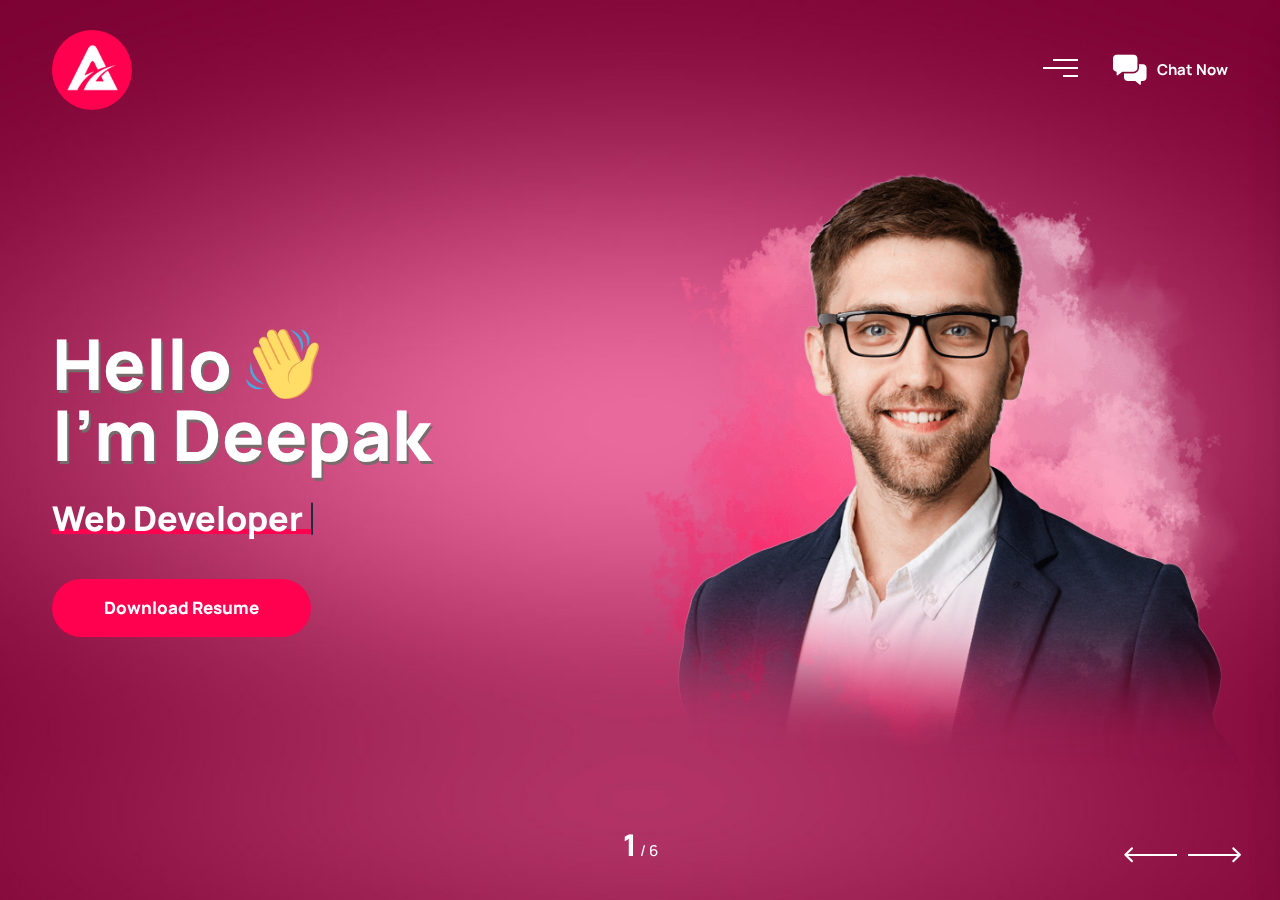
<file: Deepak.html>
<!DOCTYPE html>
<html lang="en">

<head>
    <!-- ========== Meta Tags ========== -->
    <meta charset="utf-8">
    <meta http-equiv="X-UA-Compatible" content="IE=edge">
    <meta name="viewport" content="width=device-width, initial-scale=1">
    <meta name="description" content="Deepak - Personal Portfolio ">

    <!-- ========== Page Title ========== -->
    <title>Deepak - Personal Portfolio </title>

    <!-- ========== Favicon Icon ========== -->
    <link rel="shortcut icon" href="assets/img/favicon.png" type="image/x-icon">

    <!-- ========== Start Stylesheet ========== -->
    <link href="assets/css/bootstrap.min.css" rel="stylesheet" type="text/css">
    <link href="assets/css/font-awesome.min.css" rel="stylesheet" type="text/css">
    <link href="assets/css/themify-icons.css" rel="stylesheet" type="text/css">
    <link href="assets/css/elegant-icons.css" rel="stylesheet" type="text/css">
    <link href="assets/css/flaticon-set.css" rel="stylesheet" type="text/css">
    <link href="assets/css/magnific-popup.css" rel="stylesheet" type="text/css">
    <link href="assets/css/swiper-bundle.min.css" rel="stylesheet" type="text/css">
    <link href="assets/css/animate.css" rel="stylesheet" type="text/css">
    <link href="assets/css/validnavs.css" rel="stylesheet" type="text/css">
    <link href="assets/css/helper.css" rel="stylesheet" type="text/css">
    <link href="assets/css/unit-test.css" rel="stylesheet" type="text/css">
    <link href="assets/css/style.css" rel="stylesheet" type="text/css">
    <!-- ========== End Stylesheet ========== -->

    <!-- HTML5 shim and Respond.js for IE8 support of HTML5 elements and media queries -->
    <!-- WARNING: Respond.js doesn't work if you view the page via file:// -->
    <!--[if lt IE 9]>
      <script src="assets/js/html5/html5shiv.min.js"></script>
      <script src="assets/js/html5/respond.min.js"></script>
    <![endif]-->

</head>

<body>

    <!-- Start Preloader 
    ============================================= -->
    <div id="preloader">
        <div id="ambrox-preloader" class="ambrox-preloader">
            <div class="animation-preloader">
                <div class="spinner"></div>
                <div class="txt-loading">
                    <span data-text-preloader="D" class="letters-loading">
                        D
                    </span>
                    <span data-text-preloader="E" class="letters-loading">
                        E
                    </span>
                    <span data-text-preloader="E" class="letters-loading">
                        E
                    </span>
                    <span data-text-preloader="P" class="letters-loading">
                        P
                    </span>
                    <span data-text-preloader="A" class="letters-loading">
                        A
                    </span>
                    <span data-text-preloader="K" class="letters-loading">
                        K
                    </span>
                </div>
            </div>
            <div class="loader">
                <div class="row">
                    <div class="col-3 loader-section section-left">
                        <div class="bg"></div>
                    </div>
                    <div class="col-3 loader-section section-left">
                        <div class="bg"></div>
                    </div>
                    <div class="col-3 loader-section section-right">
                        <div class="bg"></div>
                    </div>
                    <div class="col-3 loader-section section-right">
                        <div class="bg"></div>
                    </div>
                </div>
            </div>
        </div>
    </div>
    <!-- End Preloader -->


    <!-- Header 
    ============================================= -->
    <header>
        <!-- Start Navigation -->
        <nav
            class="navbar navbar-icon-menu mobile-sidenav attr-border navbar-sticky navbar-default validnavs navbar-fixed white no-background">


            <div class="container d-flex justify-content-between align-items-center">

                <!-- Start Header Navigation -->
                <div class="navbar-header">
                    <a class="navbar-brand logo-icon" href="home-slider.html">
                        <img src="assets/img/logo-icon.png" class="logo" alt="Logo">
                    </a>
                </div>
                <!-- End Header Navigation -->


                <div class="attr-right">
                    <!-- Start Atribute Navigation -->
                    <div class="attr-nav attr-box multi">
                        <ul>
                            <li class="side-menu">
                                <a href="#">
                                    <span class="bar-1"></span>
                                    <span class="bar-2"></span>
                                    <span class="bar-3"></span>
                                </a>
                            </li>
                            <li class="btn-trend">
                                <a href="#"><i class="fas fa-comments-alt"></i> Chat Now</a>
                            </li>
                        </ul>
                    </div>
                    <!-- End Atribute Navigation -->
                </div>

                <!-- Start Side Menu -->
                <div class="side">
                    <a href="#" class="close-side"><i class="icon_close"></i></a>
                    <div class="widget">
                        <div class="logo">
                            <img src="assets/img/logo-light.png" alt="Logo">
                        </div>
                        <ul class="side-nav">
                            <li><a href="index.html">Home</a></li>
                            <li><a href="home-slider.html">Home Animated</a></li>
                            <li><a href="home-dark.html">Home Dark</a></li>
                            <li><a href="blog-single.html">Blog</a></li>
                        </ul>
                    </div>
                    <div class="widget address">
                        <div>
                            <ul>
                                <li>
                                    <div class="content">
                                        <p>Address</p>
                                        <strong>Delhi, India 110059</strong>
                                    </div>
                                </li>
                                <li>
                                    <div class="content">
                                        <p>Email</p>
                                        <strong>iamdeepak981@gmail.com</strong>
                                    </div>
                                </li>
                                <li>
                                    <div class="content">
                                        <p>Contact</p>
                                        <strong>+91-9811950755</strong>
                                    </div>
                                </li>
                            </ul>
                        </div>
                    </div>
                    <!-- <div class="widget newsletter">
                        <h4 class="title">Get Subscribed!</h4>
                        <form action="#">
                            <div class="input-group stylish-input-group">
                                <input type="email" placeholder="Enter your e-mail" class="form-control" name="email">
                                <span class="input-group-addon">
                                    <button type="submit">
                                        <i class="arrow_right"></i>
                                    </button>
                                </span>
                            </div>
                        </form>
                    </div>
                    <div class="widget social">
                        <ul class="link">
                            <li><a href="#"><i class="fab fa-facebook-f"></i></a></li>
                            <li><a href="#"><i class="fab fa-twitter"></i></a></li>
                            <li><a href="#"><i class="fab fa-linkedin-in"></i></a></li>
                            <li><a href="#"><i class="fab fa-behance"></i></a></li>
                        </ul>
                    </div> -->

                </div>
                <!-- End Side Menu -->

                <!-- Main Nav -->
            </div>
            <!-- Overlay screen for menu -->
            <div class="overlay-screen"></div>
            <!-- End Overlay screen for menu -->
        </nav>
        <!-- End Navigation -->
    </header>
    <!-- End Header -->

    <!-- Start Banner Area 
    ============================================= -->
    <div
        class="banner-area banner-style-one banner-three double-items navigation-between-bottom navigation-right-botom navigation-custom-large  overflow-hidden top-pad-80 text-light">
        <!-- Slider main container -->
        <div class="banner-slide-counter">
            <!-- Additional required wrapper -->
            <div class="swiper-wrapper">

                <!-- Single Item -->
                <div class="swiper-slide bg-cover" style="background: url(assets/img/banner/6.jpg);">
                    <div class="container">
                        <div class="content">
                            <div class="row align-center">
                                <div class="col-lg-6 info">
                                    <h2><span>Hello <img src="assets/img/shape/4.png" alt="Icon"></span> <br> I'm Deepak
                                    </h2>
                                    <h3 class="title">
                                        <span class="header-caption" id="page-top">
                                            <!-- type headline start-->
                                            <span class="cd-headline clip is-full-width">
                                                <!-- ROTATING TEXT -->
                                                <span class="cd-words-wrapper">
                                                    <b class="is-visible">Web Developer</b>
                                                    <b class="is-hidden">Professional Coder</b>
                                                    <b class="is-hidden">UI/UX Designer</b>
                                                </span>
                                            </span>
                                            <!-- type headline end -->
                                        </span>
                                    </h3>
                                    <div class="button">
                                        <a class="btn btn-md circle btn-theme" href="assets/deepak cv.pdf"
                                            download>Download Resume</a>
                                    </div>
                                </div>
                                <div class="col-lg-6 thumb">
                                    <img src="assets/img/illustration/3.png" alt="Thumb">
                                    <div class="shape-center">
                                        <img src="assets/img/shape/7.png" alt="Thumb">
                                    </div>
                                </div>

                            </div>
                        </div>
                    </div>
                </div>
                <!-- End Single Item -->

                <!-- Single Item -->
                <div class="swiper-slide bg-cover" style="background: url(assets/img/shape/banner-2.jpg);">
                    <div class="container">
                        <div class="row align-center">
                            <div class="about-style-six col-lg-5">
                                <div class="thumb">
                                    <img class="wow fadeInUp" src="assets/img/illustration/3.png" alt="Thumb">
                                </div>
                            </div>
                            <div class="about-style-six col-lg-6 offset-lg-1">
                                <h4 class="sub-title">About Me</h4>
                                <h2 class="title">I can develop <br> that help people</h2>
                                <p>
                                    Hi, my name is Deepak Kumar and I began using WordPress when it first began. I’ve
                                    spent most of my waking hours for the last two years designing,
                                    programming and
                                    operating WordPress sites. One of my specialties is taking an idea from scratch and
                                    creating a full-fledged platform. I go beyond to produce sites with a unique.
                                </p>
                                <!-- <div class="skill-list">
                                    <ul>
                                        <li>
                                            <div class="icon">
                                                <i class="fab fa-wordpress"></i>
                                            </div>
                                            <div class="content">
                                                <h4>Professional WordPress Developer</h4>
                                                <span>Top Rated – Upwork</span>
                                            </div>
                                        </li>
                                        <li>
                                            <div class="icon">
                                                <i class="fas fa-layer-group"></i>
                                            </div>
                                            <div class="content">
                                                <h4>Senior HTML Developer</h4>
                                                <span>Level Two Seller - Fiverr</span>
                                            </div>
                                        </li>
                                    </ul>
                                </div> -->
                            </div>
                        </div>
                    </div>
                </div>
                <!-- End Single Item -->

                <!-- Single Item -->
                <div class="swiper-slide bg-cover" style="background: url(assets/img/banner/7.jpg);">
                    <div class="container">
                        <div class="content">
                            <div class="row align-center">
                                <div class="col-lg-1 info">
                                    <h2 class="curbe-title">My Skills</h2>
                                </div>

                                <div class="col-lg-10 offset-lg-1">
                                    <div class="row">
                                        <!-- Single Item -->
                                        <div class="service-style-one col-lg-4 col-md-6">
                                            <div class="service-style-one-item">
                                                <img src="assets/img/icon/1.png" alt="Icon">
                                                <h4><a href="#">Website Developer</a></h4>
                                                <p>
                                                    I build fast, responsive, and user-friendly websites tailored to
                                                    your business needs using modern design and development tools.
                                                </p>
                                            </div>
                                        </div>
                                        <!-- End Single Item -->
                                        <!-- Single Item -->
                                        <div class="service-style-one col-lg-4 col-md-6">
                                            <div class="service-style-one-item">
                                                <img src="assets/img/icon/2.png" alt="Icon">
                                                <h4><a href="#">CMS Development</a></h4>
                                                <p>
                                                    I develop CMS solutions using WordPress, Shopify, and more for easy,
                                                    scalable content management.
                                                </p>
                                            </div>
                                        </div>
                                        <!-- End Single Item -->
                                        <!-- Single Item -->
                                        <div class="service-style-one col-lg-4 col-md-6">
                                            <div class="service-style-one-item">
                                                <img src="assets/img/icon/4.png" alt="Icon">
                                                <h4><a href="#">UI/UX Designer</a></h4>
                                                <p>
                                                    I craft intuitive and visually appealing user interfaces focused on
                                                    seamless user experiences across web and mobile platforms.
                                                </p>
                                            </div>
                                        </div>
                                        <!-- End Single Item -->
                                    </div>
                                </div>

                            </div>
                        </div>
                    </div>
                </div>
                <!-- End Single Item -->

                <!-- Single Item -->
                <div class="swiper-slide bg-cover" style="background: url(assets/img/banner/8.jpg);">
                    <div class="container">
                        <div class="content">
                            <div class="row align-center">
                                <div class="col-lg-1 info">
                                    <h2 class="curbe-title">My Portfolio</h2>
                                </div>

                                <div class="col-lg-10 offset-lg-1 thumb">
                                    <div id="portfolio-grid" class="gallery-items colums-3">
                                        <!-- Single Item -->
                                        <div class="pf-item">
                                            <div class="overlay-content">
                                                <img src="assets/img/800x600.png" alt="thumb">
                                                <div class="content">
                                                    <div class="title">
                                                        <span>Shopify</span>
                                                        <h5><a href="https://ruvidocaso.com/">Ruvido Caso</a></h5>
                                                    </div>
                                                    <a href="https://ruvidocaso.com/"><i
                                                            class="fas fa-arrow-right"></i></a>
                                                </div>
                                            </div>
                                        </div>
                                        <!-- End Single Item -->
                                        <!-- Single Item -->
                                        <div class="pf-item">
                                            <div class="overlay-content">
                                                <img src="assets/img/800x600.png" alt="thumb">
                                                <div class="content">
                                                    <div class="title">
                                                        <span>Weather API</span>
                                                        <h5><a href="https://mohit-aggarwal314.github.io/Weather/">Weather
                                                                Apps</a></h5>
                                                    </div>
                                                    <a href="https://mohit-aggarwal314.github.io/Weather/"><i
                                                            class="fas fa-arrow-right"></i></a>
                                                </div>
                                            </div>
                                        </div>
                                        <!-- End Single Item -->
                                        <!-- Single Item -->
                                        <div class="pf-item">
                                            <div class="overlay-content">
                                                <img src="assets/img/800x600.png" alt="thumb">
                                                <div class="content">
                                                    <div class="title">
                                                        <span>Codeigniter, SQL</span>
                                                        <h5><a href="https://loan-management.wuaze.com/">Load
                                                                Management</a></h5>
                                                    </div>
                                                    <a href="https://loan-management.wuaze.com/"><i
                                                            class="fas fa-arrow-right"></i></a>
                                                </div>
                                            </div>
                                        </div>
                                        <!-- End Single Item -->
                                    </div>
                                    <div id="portfolio-grid" class="gallery-items colums-3">
                                        <!-- Single Item -->
                                        <div class="pf-item">
                                            <div class="overlay-content">
                                                <img src="assets/img/800x600.png" alt="thumb">
                                                <div class="content">
                                                    <div class="title">
                                                        <span>WordPress</span>
                                                        <h5><a href="https://turkiye.globaledusummit.com/">Global
                                                                Education Summit</a></h5>
                                                    </div>
                                                    <a href="https://turkiye.globaledusummit.com/"><i
                                                            class="fas fa-arrow-right"></i></a>
                                                </div>
                                            </div>
                                        </div>
                                        <!-- End Single Item -->
                                        <!-- Single Item -->
                                        <div class="pf-item">
                                            <div class="overlay-content">
                                                <img src="assets/img/800x600.png" alt="thumb">
                                                <div class="content">
                                                    <div class="title">
                                                        <span>Shopify</span>
                                                        <h5><a href="https://sassproject.in">The Sass Project</a></h5>
                                                    </div>
                                                    <a href="https://sassproject.in"><i
                                                            class="fas fa-arrow-right"></i></a>
                                                </div>
                                            </div>
                                        </div>
                                        <!-- End Single Item -->
                                        <!-- Single Item -->
                                        <div class="pf-item">
                                            <div class="overlay-content">
                                                <img src="assets/img/800x600.png" alt="thumb">
                                                <div class="content">
                                                    <div class="title">
                                                        <span>HTML, CSS, JavaScript</span>
                                                        <h5><a href="https://mycrazykart.com/hypertech/">Hypertech</a>
                                                        </h5>
                                                    </div>
                                                    <a href="https://mycrazykart.com/hypertech/"><i
                                                            class="fas fa-arrow-right"></i></a>
                                                </div>
                                            </div>
                                        </div>
                                        <!-- End Single Item -->
                                    </div>
                                </div>

                            </div>
                        </div>
                    </div>
                </div>
                <!-- End Single Item -->


                <!-- Single Item -->
                <div class="swiper-slide bg-cover" style="background: url(assets/img/banner/6.jpg);">
                    <div class="container">
                        <div class="content">
                            <div class="row align-center">
                                <div class="col-lg-1 info">
                                    <h2 class="curbe-title">My Resume</h2>
                                </div>

                                <div class="col-lg-10 offset-lg-1 thumb">
                                    <ul class="education-table">
                                        <li>
                                            <h4>Web Developer</h4>
                                            <h5>FSC Pvt. Ltd.</h5>
                                            <span>December 2024 - Present</span>
                                            <p>
                                                I design, develop, and maintain responsive websites and web apps,
                                                ensuring cross-browser and device compatibility. Skilled in customizing
                                                CMS platforms like WordPress and Shopify, I stay updated with the latest
                                                web trends and best practices.
                                            </p>
                                            </p>
                                        </li>
                                        <li>
                                            <h4>Web Developer</h4>
                                            <h5>360Digitalidea </h5>
                                            <span>October 2023 - December 2024</span>
                                            <p>
                                                I design responsive and visually appealing websites using HTML5, CSS3,
                                                Bootstrap, and customize CMS platforms like WordPress and Shopify. I
                                                collaborate with teams to deliver smooth UI/UX and implement interactive
                                                features using JavaScript and jQuery.
                                            </p>
                                            </p>
                                        </li>
                                        
                                        <li>
                                            <h4>Web Designer & Developer</h4>
                                            <h5>Webomedia Technology</h5>
                                            <span>May 2023 - October 2023</span>
                                            <p>
                                                Designed and developed responsive, mobile-friendly websites using HTML5,
                                                CSS3, and Bootstrap, ensuring cross-browser compatibility and
                                                performance optimization. Collaborated with clients and team members to
                                                deliver user-focused web solutions.
                                            </p>
                                        </li>
                                        <!-- <li>
                                            <h4>Web Developer</h4>
                                            <h5>AKS Worldwide Pvt. Ltd.</h5>
                                            <span>October 2023 - October 2024</span>
                                            <p>
                                                Built a responsive website using Angular for the front end and Flask
                                                with Python for the backend, integrated with a MySQL database. Developed
                                                APIs, webhooks, CRM, and third-party API integrations for seamless
                                                functionality.
                                            </p>
                                        </li> -->
                                    </ul>
                                </div>

                            </div>
                        </div>
                    </div>
                </div>
                <!-- End Single Item -->



                <!-- Single Item -->
                <div class="swiper-slide bg-cover" style="background: url(assets/img/banner/8.jpg);">
                    <div class="container">
                        <div class="contact-content">
                            <div class="row align-center">
                                <div class="col-lg-7 contact-form-box mb-md-50 mb-xs-50">
                                    <div class="form-box mt-50">
                                        <h2>Let's talk?</h2>
                                        <form action="assets/mail/contact.php" method="POST" class="contact-form">
                                            <div class="row">
                                                <div class="col-lg-12">
                                                    <div class="form-group">
                                                        <input class="form-control" id="name" name="name"
                                                            placeholder="Name" type="text">
                                                        <span class="alert-error"></span>
                                                    </div>
                                                </div>
                                            </div>
                                            <div class="row">
                                                <div class="col-lg-6">
                                                    <div class="form-group">
                                                        <input class="form-control" id="email" name="email"
                                                            placeholder="Email*" type="email">
                                                        <span class="alert-error"></span>
                                                    </div>
                                                </div>
                                                <div class="col-lg-6">
                                                    <div class="form-group">
                                                        <input class="form-control" id="phone" name="phone"
                                                            placeholder="Phone" type="text">
                                                        <span class="alert-error"></span>
                                                    </div>
                                                </div>
                                            </div>
                                            <div class="row">
                                                <div class="col-lg-12">
                                                    <div class="form-group comments">
                                                        <textarea class="form-control" id="comments" name="comments"
                                                            placeholder="Tell Us About Project *"></textarea>
                                                    </div>
                                                </div>
                                            </div>
                                            <div class="row">
                                                <div class="col-lg-12">
                                                    <button type="submit" name="submit" id="submit">
                                                        Send Message
                                                    </button>
                                                </div>
                                            </div>
                                            <!-- Alert Message -->
                                            <div class="col-lg-12 alert-notification">
                                                <div id="message" class="alert-msg"></div>
                                            </div>
                                        </form>
                                    </div>
                                </div>

                                <div class="col-lg-4 offset-lg-1">
                                    <div class="contents">
                                        <ul>
                                            <li class="contact-info-list">
                                                <div class="icon">
                                                    <i class="fas fa-envelope-open-text"></i>
                                                </div>
                                                <div class="info">
                                                    <p>Our Email</p>
                                                    <h5>
                                                        <a
                                                            href="mailto:iamdeepak981@gmail.com">iamdeepak981@gmail.com</a>
                                                        <br>
                                                    </h5>
                                                </div>
                                            </li>
                                            <li class="contact-info-list">
                                                <div class="icon">
                                                    <i class="fas fa-map-marker-alt"></i>
                                                </div>
                                                <div class="info">
                                                    <p>Address</p>
                                                    <h5>
                                                        New Delhi, India, <br> 110059
                                                    </h5>
                                                </div>
                                            </li>
                                            <li class="contact-info-list">
                                                <div class="icon">
                                                    <i class="fas fa-headphones-alt"></i>
                                                </div>
                                                <div class="info">
                                                    <p>Phone</p>
                                                    <h5>
                                                        <a href="tel:+919811950755">+91-9811950755</a>
                                                    </h5>
                                                </div>
                                            </li>
                                        </ul>
                                    </div>
                                </div>
                            </div>
                        </div>
                    </div>
                </div>
                <!-- End Single Item -->

            </div>

            <!-- Pagination -->
            <div class="swiper-pagination"></div>

            <!-- Navigation -->
            <div class="swiper-button-prev"></div>
            <div class="swiper-button-next"></div>

        </div>
    </div>
    <!-- End Main -->


    <!-- jQuery Frameworks
    ============================================= -->
    <script src="assets/js/jquery-3.6.0.min.js"></script>
    <script src="assets/js/bootstrap.bundle.min.js"></script>
    <script src="assets/js/jquery.appear.js"></script>
    <script src="assets/js/jquery.easing.min.js"></script>
    <script src="assets/js/jquery.magnific-popup.min.js"></script>
    <script src="assets/js/modernizr.custom.13711.js"></script>
    <script src="assets/js/swiper-bundle.min.js"></script>
    <script src="assets/js/wow.min.js"></script>
    <script src="assets/js/progress-bar.min.js"></script>
    <script src="assets/js/circle-progress.js"></script>
    <script src="assets/js/isotope.pkgd.min.js"></script>
    <script src="assets/js/imagesloaded.pkgd.min.js"></script>
    <script src="assets/js/jquery.nice-select.min.js"></script>
    <script src="assets/js/count-to.js"></script>
    <script src="assets/js/jquery.scrolla.min.js"></script>
    <script src="assets/js/YTPlayer.min.js"></script>
    <script src="assets/js/TweenMax.min.js"></script>
    <script src="assets/js/typed.js"></script>
    <script src="assets/js/validnavs.js"></script>
    <script src="assets/js/main.js"></script>

</body>

</html>
</file>
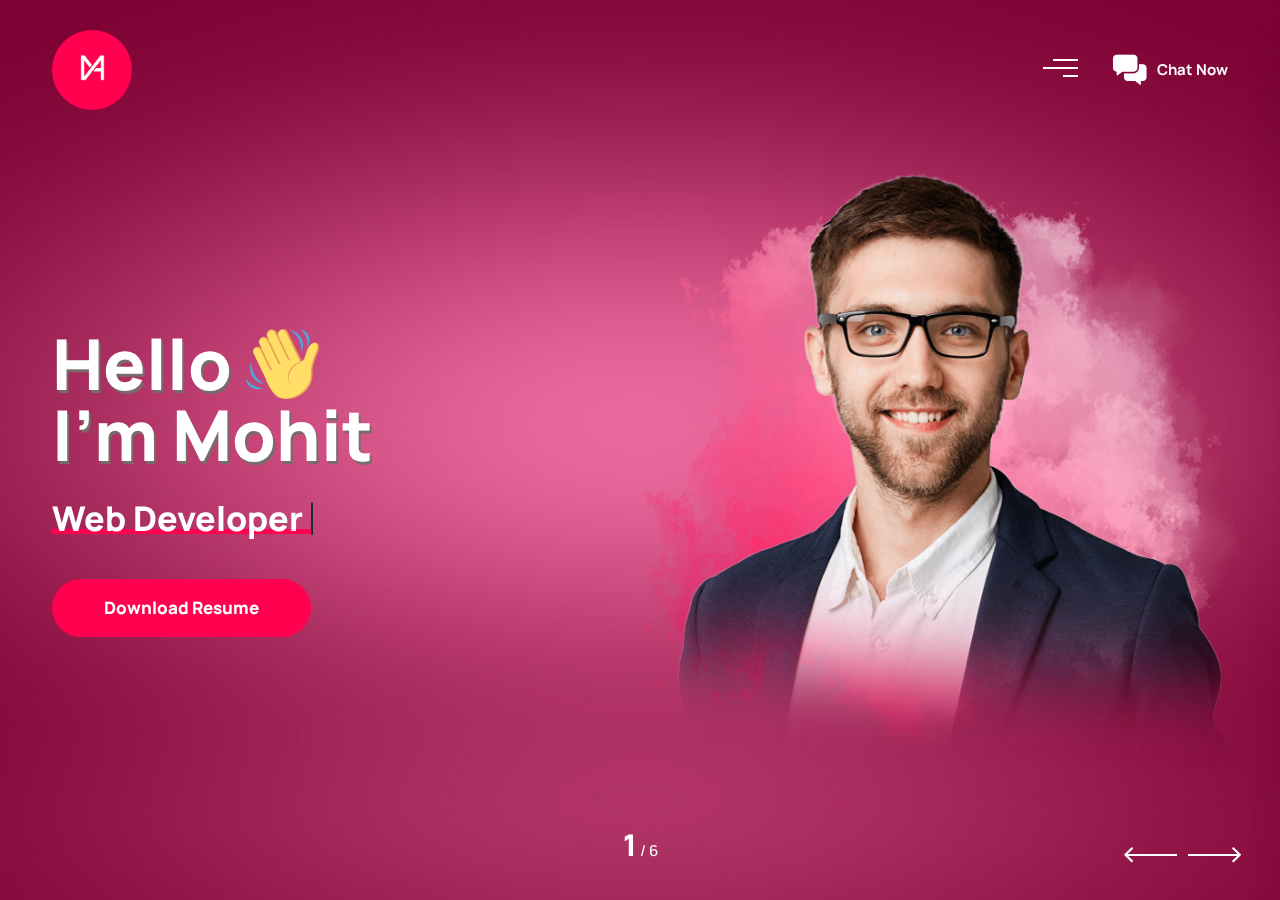
<file: Mohit.html>
<!DOCTYPE html>
<html lang="en">

<head>
    <!-- ========== Meta Tags ========== -->
    <meta charset="utf-8">
    <meta http-equiv="X-UA-Compatible" content="IE=edge">
    <meta name="viewport" content="width=device-width, initial-scale=1">
    <meta name="description" content="Ambrox - Personal Portfolio Template">

    <!-- ========== Page Title ========== -->
    <title>Ambrox - Personal Portfolio Template</title>

    <!-- ========== Favicon Icon ========== -->
    <link rel="shortcut icon" href="assets/img/favicon.png" type="image/x-icon">

    <!-- ========== Start Stylesheet ========== -->
    <link href="assets/css/bootstrap.min.css" rel="stylesheet" type="text/css">
    <link href="assets/css/font-awesome.min.css" rel="stylesheet" type="text/css">
    <link href="assets/css/themify-icons.css" rel="stylesheet" type="text/css">
    <link href="assets/css/elegant-icons.css" rel="stylesheet" type="text/css">
    <link href="assets/css/flaticon-set.css" rel="stylesheet" type="text/css">
    <link href="assets/css/magnific-popup.css" rel="stylesheet" type="text/css">
    <link href="assets/css/swiper-bundle.min.css" rel="stylesheet" type="text/css">
    <link href="assets/css/animate.css" rel="stylesheet" type="text/css">
    <link href="assets/css/validnavs.css" rel="stylesheet" type="text/css">
    <link href="assets/css/helper.css" rel="stylesheet" type="text/css">
    <link href="assets/css/unit-test.css" rel="stylesheet" type="text/css">
    <link href="assets/css/style.css" rel="stylesheet" type="text/css">
    <!-- ========== End Stylesheet ========== -->

    <!-- HTML5 shim and Respond.js for IE8 support of HTML5 elements and media queries -->
    <!-- WARNING: Respond.js doesn't work if you view the page via file:// -->
    <!--[if lt IE 9]>
      <script src="assets/js/html5/html5shiv.min.js"></script>
      <script src="assets/js/html5/respond.min.js"></script>
    <![endif]-->

</head>

<body>

    <!-- Start Preloader 
    ============================================= -->
    <div id="preloader">
        <div id="ambrox-preloader" class="ambrox-preloader">
            <div class="animation-preloader">
                <div class="spinner"></div>
                <div class="txt-loading">
                    <span data-text-preloader="M" class="letters-loading">
                        M
                    </span>
                    <span data-text-preloader="O" class="letters-loading">
                        O
                    </span>
                    <span data-text-preloader="H" class="letters-loading">
                        H
                    </span>
                    <span data-text-preloader="I" class="letters-loading">
                        I
                    </span>
                    <span data-text-preloader="T" class="letters-loading">
                        T
                    </span>

                </div>
            </div>
            <div class="loader">
                <div class="row">
                    <div class="col-3 loader-section section-left">
                        <div class="bg"></div>
                    </div>
                    <div class="col-3 loader-section section-left">
                        <div class="bg"></div>
                    </div>
                    <div class="col-3 loader-section section-right">
                        <div class="bg"></div>
                    </div>
                    <div class="col-3 loader-section section-right">
                        <div class="bg"></div>
                    </div>
                </div>
            </div>
        </div>
    </div>
    <!-- End Preloader -->


    <!-- Header 
    ============================================= -->
    <header>
        <!-- Start Navigation -->
        <nav
            class="navbar navbar-icon-menu mobile-sidenav attr-border navbar-sticky navbar-default validnavs navbar-fixed white no-background">


            <div class="container d-flex justify-content-between align-items-center">

                <!-- Start Header Navigation -->
                <div class="navbar-header">
                    <a class="navbar-brand logo-icon" href="home-slider.html">
                        <img src="assets/img/logom.png" class="logo" alt="Logo">
                    </a>
                </div>
                <!-- End Header Navigation -->


                <div class="attr-right">
                    <!-- Start Atribute Navigation -->
                    <div class="attr-nav attr-box multi">
                        <ul>
                            <li class="side-menu">
                                <a href="#">
                                    <span class="bar-1"></span>
                                    <span class="bar-2"></span>
                                    <span class="bar-3"></span>
                                </a>
                            </li>
                            <li class="btn-trend">
                                <a href="#"><i class="fas fa-comments-alt"></i> Chat Now</a>
                            </li>
                        </ul>
                    </div>
                    <!-- End Atribute Navigation -->
                </div>

                <!-- Start Side Menu -->
                <div class="side">
                    <a href="#" class="close-side"><i class="icon_close"></i></a>
                    <div class="widget">
                        <div class="logo">
                            <img src="assets/img/logo-light.png" alt="Logo">
                        </div>
                        <ul class="side-nav">
                            <li><a href="index.html">Home</a></li>
                            <li><a href="home-slider.html">Home Animated</a></li>
                            <li><a href="home-dark.html">Home Dark</a></li>
                            <li><a href="blog-single.html">Blog</a></li>
                        </ul>
                    </div>
                    <div class="widget address">
                        <div>
                            <ul>
                                <li>
                                    <div class="content">
                                        <p>Address</p>
                                        <strong>Delhi, India 110068</strong>
                                    </div>
                                </li>
                                <li>
                                    <div class="content">
                                        <p>Email</p>
                                        <strong>aggarwalmohit011@gmail.com</strong>
                                    </div>
                                </li>
                                <li>
                                    <div class="content">
                                        <p>Contact</p>
                                        <strong>+91-9971935730</strong>
                                    </div>
                                </li>
                            </ul>
                        </div>
                    </div>
                    <!-- <div class="widget newsletter">
                        <h4 class="title">Get Subscribed!</h4>
                        <form action="#">
                            <div class="input-group stylish-input-group">
                                <input type="email" placeholder="Enter your e-mail" class="form-control" name="email">
                                <span class="input-group-addon">
                                    <button type="submit">
                                        <i class="arrow_right"></i>
                                    </button>
                                </span>
                            </div>
                        </form>
                    </div>
                    <div class="widget social">
                        <ul class="link">
                            <li><a href="#"><i class="fab fa-facebook-f"></i></a></li>
                            <li><a href="#"><i class="fab fa-twitter"></i></a></li>
                            <li><a href="#"><i class="fab fa-linkedin-in"></i></a></li>
                            <li><a href="#"><i class="fab fa-behance"></i></a></li>
                        </ul>
                    </div> -->

                </div>
                <!-- End Side Menu -->

                <!-- Main Nav -->
            </div>
            <!-- Overlay screen for menu -->
            <div class="overlay-screen"></div>
            <!-- End Overlay screen for menu -->
        </nav>
        <!-- End Navigation -->
    </header>
    <!-- End Header -->

    <!-- Start Banner Area 
    ============================================= -->
    <div
        class="banner-area banner-style-one banner-three double-items navigation-between-bottom navigation-right-botom navigation-custom-large  overflow-hidden top-pad-80 text-light">
        <!-- Slider main container -->
        <div class="banner-slide-counter">
            <!-- Additional required wrapper -->
            <div class="swiper-wrapper">

                <!-- Single Item -->
                <div class="swiper-slide bg-cover" style="background: url(assets/img/banner/6.jpg);">
                    <div class="container">
                        <div class="content">
                            <div class="row align-center">
                                <div class="col-lg-6 info">
                                    <h2><span>Hello <img src="assets/img/shape/4.png" alt="Icon"></span> <br> I'm Mohit
                                    </h2>
                                    <h3 class="title">
                                        <span class="header-caption" id="page-top">
                                            <!-- type headline start-->
                                            <span class="cd-headline clip is-full-width">
                                                <!-- ROTATING TEXT -->
                                                <span class="cd-words-wrapper">
                                                    <b class="is-visible">Web Developer</b>
                                                    <b class="is-hidden">Professional Coder</b>
                                                    <b class="is-hidden">UI/UX Designer</b>
                                                </span>
                                            </span>
                                            <!-- type headline end -->
                                        </span>
                                    </h3>
                                    <div class="button">
                                        <a class="btn btn-md circle btn-theme" href="assets/Mohit_Aggarwal_CV.pdf"
                                            download>Download Resume</a>
                                    </div>
                                </div>
                                <div class="col-lg-6 thumb">
                                    <img src="assets/img/illustration/3.png" alt="Thumb">
                                    <div class="shape-center">
                                        <img src="assets/img/shape/7.png" alt="Thumb">
                                    </div>
                                </div>

                            </div>
                        </div>
                    </div>
                </div>
                <!-- End Single Item -->

                <!-- Single Item -->
                <div class="swiper-slide bg-cover" style="background: url(assets/img/shape/banner-2.jpg);">
                    <div class="container">
                        <div class="row align-center">
                            <div class="about-style-six col-lg-5">
                                <div class="thumb">
                                    <img class="wow fadeInUp" src="assets/img/illustration/3.png" alt="Thumb">
                                </div>
                            </div>
                            <div class="about-style-six col-lg-6 offset-lg-1">
                                <h4 class="sub-title">About Me</h4>
                                <h2 class="title">I can develop <br> that help people</h2>
                                <p>
                                    Hi, my name is Mohit Aggarwal and I began using WordPress when it first began. I’ve
                                    spent most of my waking hours for the last Three and a half years designing,
                                    programming and
                                    operating WordPress sites. One of my specialties is taking an idea from scratch and
                                    creating a full-fledged platform. I go beyond to produce sites with a unique.
                                </p>
                                <!-- <div class="skill-list">
                                    <ul>
                                        <li>
                                            <div class="icon">
                                                <i class="fab fa-wordpress"></i>
                                            </div>
                                            <div class="content">
                                                <h4>Professional WordPress Developer</h4>
                                                <span>Top Rated – Upwork</span>
                                            </div>
                                        </li>
                                        <li>
                                            <div class="icon">
                                                <i class="fas fa-layer-group"></i>
                                            </div>
                                            <div class="content">
                                                <h4>Senior HTML Developer</h4>
                                                <span>Level Two Seller - Fiverr</span>
                                            </div>
                                        </li>
                                    </ul>
                                </div> -->
                            </div>
                        </div>
                    </div>
                </div>
                <!-- End Single Item -->

                <!-- Single Item -->
                <div class="swiper-slide bg-cover" style="background: url(assets/img/banner/7.jpg);">
                    <div class="container">
                        <div class="content">
                            <div class="row align-center">
                                <div class="col-lg-1 info">
                                    <h2 class="curbe-title">My Skills</h2>
                                </div>

                                <div class="col-lg-10 offset-lg-1">
                                    <div class="row">
                                        <!-- Single Item -->
                                        <div class="service-style-one col-lg-4 col-md-6">
                                            <div class="service-style-one-item">
                                                <img src="assets/img/icon/1.png" alt="Icon">
                                                <h4><a href="#">Website Developer</a></h4>
                                                <p>
                                                    I build fast, responsive, and user-friendly websites tailored to
                                                    your business needs using modern design and development tools.
                                                </p>
                                            </div>
                                        </div>
                                        <!-- End Single Item -->
                                        <!-- Single Item -->
                                        <div class="service-style-one col-lg-4 col-md-6">
                                            <div class="service-style-one-item">
                                                <img src="assets/img/icon/2.png" alt="Icon">
                                                <h4><a href="#">Back-end Development</a></h4>
                                                <p>
                                                    I develop secure and scalable server-side systems and
                                                    APIs to power your web applications with high performance.
                                                </p>
                                            </div>
                                        </div>
                                        <!-- End Single Item -->
                                        <!-- Single Item -->
                                        <div class="service-style-one col-lg-4 col-md-6">
                                            <div class="service-style-one-item">
                                                <img src="assets/img/icon/4.png" alt="Icon">
                                                <h4><a href="#">Database Handling</a></h4>
                                                <p>
                                                    I design, manage, and optimize databases to ensure secure data
                                                    storage, fast access, and smooth integration with your applications.
                                                </p>
                                            </div>
                                        </div>
                                        <!-- End Single Item -->
                                    </div>
                                </div>

                            </div>
                        </div>
                    </div>
                </div>
                <!-- End Single Item -->

                <!-- Single Item -->
                <div class="swiper-slide bg-cover" style="background: url(assets/img/banner/8.jpg);">
                    <div class="container">
                        <div class="content">
                            <div class="row align-center">
                                <div class="col-lg-1 info">
                                    <h2 class="curbe-title">My Portfolio</h2>
                                </div>

                                <div class="col-lg-10 offset-lg-1 thumb">
                                    <div id="portfolio-grid" class="gallery-items colums-3">
                                        <!-- Single Item -->
                                        <div class="pf-item">
                                            <div class="overlay-content">
                                                <img src="assets/img/800x600.png" alt="thumb">
                                                <div class="content">
                                                    <div class="title">
                                                        <span>React.js, 3D.js</span>
                                                        <h5><a href="https://seafreight.vercel.app/">Seafreight</a></h5>
                                                    </div>
                                                    <a href="https://seafreight.vercel.app/"><i
                                                            class="fas fa-arrow-right"></i></a>
                                                </div>
                                            </div>
                                        </div>
                                        <!-- End Single Item -->
                                        <!-- Single Item -->
                                        <div class="pf-item">
                                            <div class="overlay-content">
                                                <img src="assets/img/800x600.png" alt="thumb">
                                                <div class="content">
                                                    <div class="title">
                                                        <span>Weather API</span>
                                                        <h5><a href="https://mohit-aggarwal314.github.io/Weather/">Weather
                                                                Apps</a></h5>
                                                    </div>
                                                    <a href="https://mohit-aggarwal314.github.io/Weather/"><i
                                                            class="fas fa-arrow-right"></i></a>
                                                </div>
                                            </div>
                                        </div>
                                        <!-- End Single Item -->
                                        <!-- Single Item -->
                                        <div class="pf-item">
                                            <div class="overlay-content">
                                                <img src="assets/img/800x600.png" alt="thumb">
                                                <div class="content">
                                                    <div class="title">
                                                        <span>Codeigniter, SQL</span>
                                                        <h5><a href="https://loan-management.wuaze.com/">Load
                                                                Management</a></h5>
                                                    </div>
                                                    <a href="https://loan-management.wuaze.com/"><i
                                                            class="fas fa-arrow-right"></i></a>
                                                </div>
                                            </div>
                                        </div>
                                        <!-- End Single Item -->
                                    </div>
                                    <div id="portfolio-grid" class="gallery-items colums-3">
                                        <!-- Single Item -->
                                        <div class="pf-item">
                                            <div class="overlay-content">
                                                <img src="assets/img/800x600.png" alt="thumb">
                                                <div class="content">
                                                    <div class="title">
                                                        <span>WordPress</span>
                                                        <h5><a href="https://turkiye.globaledusummit.com/">Global
                                                                Education Summit</a></h5>
                                                    </div>
                                                    <a href="https://turkiye.globaledusummit.com/"><i
                                                            class="fas fa-arrow-right"></i></a>
                                                </div>
                                            </div>
                                        </div>
                                        <!-- End Single Item -->
                                        <!-- Single Item -->
                                        <div class="pf-item">
                                            <div class="overlay-content">
                                                <img src="assets/img/800x600.png" alt="thumb">
                                                <div class="content">
                                                    <div class="title">
                                                        <span>Shopify</span>
                                                        <h5><a href="https://sassproject.in">The Sass Project</a></h5>
                                                    </div>
                                                    <a href="https://sassproject.in"><i
                                                            class="fas fa-arrow-right"></i></a>
                                                </div>
                                            </div>
                                        </div>
                                        <!-- End Single Item -->
                                        <!-- Single Item -->
                                        <div class="pf-item">
                                            <div class="overlay-content">
                                                <img src="assets/img/800x600.png" alt="thumb">
                                                <div class="content">
                                                    <div class="title">
                                                        <span>HTML, CSS, JavaScript</span>
                                                        <h5><a href="https://mycrazykart.com/hypertech/">Hypertech</a>
                                                        </h5>
                                                    </div>
                                                    <a href="https://mycrazykart.com/hypertech/"><i
                                                            class="fas fa-arrow-right"></i></a>
                                                </div>
                                            </div>
                                        </div>
                                        <!-- End Single Item -->
                                    </div>
                                </div>

                            </div>
                        </div>
                    </div>
                </div>
                <!-- End Single Item -->


                <!-- Single Item -->
                <div class="swiper-slide bg-cover" style="background: url(assets/img/banner/6.jpg);">
                    <div class="container">
                        <div class="content">
                            <div class="row align-center">
                                <div class="col-lg-1 info">
                                    <h2 class="curbe-title">My Resume</h2>
                                </div>

                                <div class="col-lg-10 offset-lg-1 thumb">
                                    <ul class="education-table">
                                        <li>
                                            <h4>PHP Developer Intern</h4>
                                            <h5>NaukriA2Z</h5>
                                            <span>May 2022 - September 2022</span>
                                            <p>
                                                Worked with the development team to enhance website effectiveness using
                                                PHP, improved mobile responsiveness, and boosted SEO—raising the CWV
                                                mobile score by 60%. Also built a custom HTML/CSS/JS chatbot that
                                                increased qualified leads by 30%.
                                            </p>
                                        </li>
                                        <li>
                                            <h4>Web Developer</h4>
                                            <h5>Digital Estate </h5>
                                            <span>September 2022 - April 2023</span>
                                            <p>
                                                Developed responsive front-end interfaces for company clients using
                                                ReactJS and integrated APIs with PHP back-end. Deployed websites on AWS
                                                EC2 and shared hosting for smooth and reliable performance.
                                            </p>
                                        </li>
                                        <li>
                                            <h4>Software Developer</h4>
                                            <h5>JNA Infratech</h5>
                                            <span>April 2023 - October 2023</span>
                                            <p>
                                                Developed company software using Python (back-end) and Angular
                                                (front-end) with API integration for AutoCAD functionality.
                                                Deployed the application on a Linux VPS using Nginx as a reverse proxy
                                                for efficient performance.
                                            </p>
                                        </li>
                                        <li>
                                            <h4>Web Developer</h4>
                                            <h5>AKS Worldwide Pvt. Ltd.</h5>
                                            <span>October 2023 - October 2024</span>
                                            <p>
                                                Built a responsive website using Angular for the front end and Flask
                                                with Python for the backend, integrated with a MySQL database. Developed
                                                APIs, webhooks, CRM, and third-party API integrations for seamless
                                                functionality.
                                            </p>
                                        </li>
                                    </ul>
                                </div>

                            </div>
                        </div>
                    </div>
                </div>
                <!-- End Single Item -->



                <!-- Single Item -->
                <div class="swiper-slide bg-cover" style="background: url(assets/img/banner/8.jpg);">
                    <div class="container">
                        <div class="contact-content">
                            <div class="row align-center">
                                <div class="col-lg-7 contact-form-box mb-md-50 mb-xs-50">
                                    <div class="form-box mt-50">
                                        <h2>Let's talk?</h2>
                                        <form action="assets/mail/contact.php" method="POST" class="contact-form">
                                            <div class="row">
                                                <div class="col-lg-12">
                                                    <div class="form-group">
                                                        <input class="form-control" id="name" name="name"
                                                            placeholder="Name" type="text">
                                                        <span class="alert-error"></span>
                                                    </div>
                                                </div>
                                            </div>
                                            <div class="row">
                                                <div class="col-lg-6">
                                                    <div class="form-group">
                                                        <input class="form-control" id="email" name="email"
                                                            placeholder="Email*" type="email">
                                                        <span class="alert-error"></span>
                                                    </div>
                                                </div>
                                                <div class="col-lg-6">
                                                    <div class="form-group">
                                                        <input class="form-control" id="phone" name="phone"
                                                            placeholder="Phone" type="text">
                                                        <span class="alert-error"></span>
                                                    </div>
                                                </div>
                                            </div>
                                            <div class="row">
                                                <div class="col-lg-12">
                                                    <div class="form-group comments">
                                                        <textarea class="form-control" id="comments" name="comments"
                                                            placeholder="Tell Us About Project *"></textarea>
                                                    </div>
                                                </div>
                                            </div>
                                            <div class="row">
                                                <div class="col-lg-12">
                                                    <button type="submit" name="submit" id="submit">
                                                        Send Message
                                                    </button>
                                                </div>
                                            </div>
                                            <!-- Alert Message -->
                                            <div class="col-lg-12 alert-notification">
                                                <div id="message" class="alert-msg"></div>
                                            </div>
                                        </form>
                                    </div>
                                </div>

                                <div class="col-lg-4 offset-lg-1">
                                    <div class="contents">
                                        <ul>
                                            <li class="contact-info-list">
                                                <div class="icon">
                                                    <i class="fas fa-envelope-open-text"></i>
                                                </div>
                                                <div class="info">
                                                    <p>Our Email</p>
                                                    <h5>
                                                        <a
                                                            href="mailto:aggarwalmohit011@gmail.com">aggarwalmohit011@gmail.com</a>
                                                        <br>
                                                    </h5>
                                                </div>
                                            </li>
                                            <li class="contact-info-list">
                                                <div class="icon">
                                                    <i class="fas fa-map-marker-alt"></i>
                                                </div>
                                                <div class="info">
                                                    <p>Address</p>
                                                    <h5>
                                                        Neb Sarai<br> New Delhi, India, <br> 110068
                                                    </h5>
                                                </div>
                                            </li>
                                            <li class="contact-info-list">
                                                <div class="icon">
                                                    <i class="fas fa-headphones-alt"></i>
                                                </div>
                                                <div class="info">
                                                    <p>Phone</p>
                                                    <h5>
                                                        <a href="tel:+919971935730">+91-9971935730</a>
                                                    </h5>
                                                </div>
                                            </li>
                                        </ul>
                                    </div>
                                </div>
                            </div>
                        </div>
                    </div>
                </div>
                <!-- End Single Item -->

            </div>

            <!-- Pagination -->
            <div class="swiper-pagination"></div>

            <!-- Navigation -->
            <div class="swiper-button-prev"></div>
            <div class="swiper-button-next"></div>

        </div>
    </div>
    <!-- End Main -->


    <!-- jQuery Frameworks
    ============================================= -->
    <script src="assets/js/jquery-3.6.0.min.js"></script>
    <script src="assets/js/bootstrap.bundle.min.js"></script>
    <script src="assets/js/jquery.appear.js"></script>
    <script src="assets/js/jquery.easing.min.js"></script>
    <script src="assets/js/jquery.magnific-popup.min.js"></script>
    <script src="assets/js/modernizr.custom.13711.js"></script>
    <script src="assets/js/swiper-bundle.min.js"></script>
    <script src="assets/js/wow.min.js"></script>
    <script src="assets/js/progress-bar.min.js"></script>
    <script src="assets/js/circle-progress.js"></script>
    <script src="assets/js/isotope.pkgd.min.js"></script>
    <script src="assets/js/imagesloaded.pkgd.min.js"></script>
    <script src="assets/js/jquery.nice-select.min.js"></script>
    <script src="assets/js/count-to.js"></script>
    <script src="assets/js/jquery.scrolla.min.js"></script>
    <script src="assets/js/YTPlayer.min.js"></script>
    <script src="assets/js/TweenMax.min.js"></script>
    <script src="assets/js/typed.js"></script>
    <script src="assets/js/validnavs.js"></script>
    <script src="assets/js/main.js"></script>

</body>

</html>
</file>
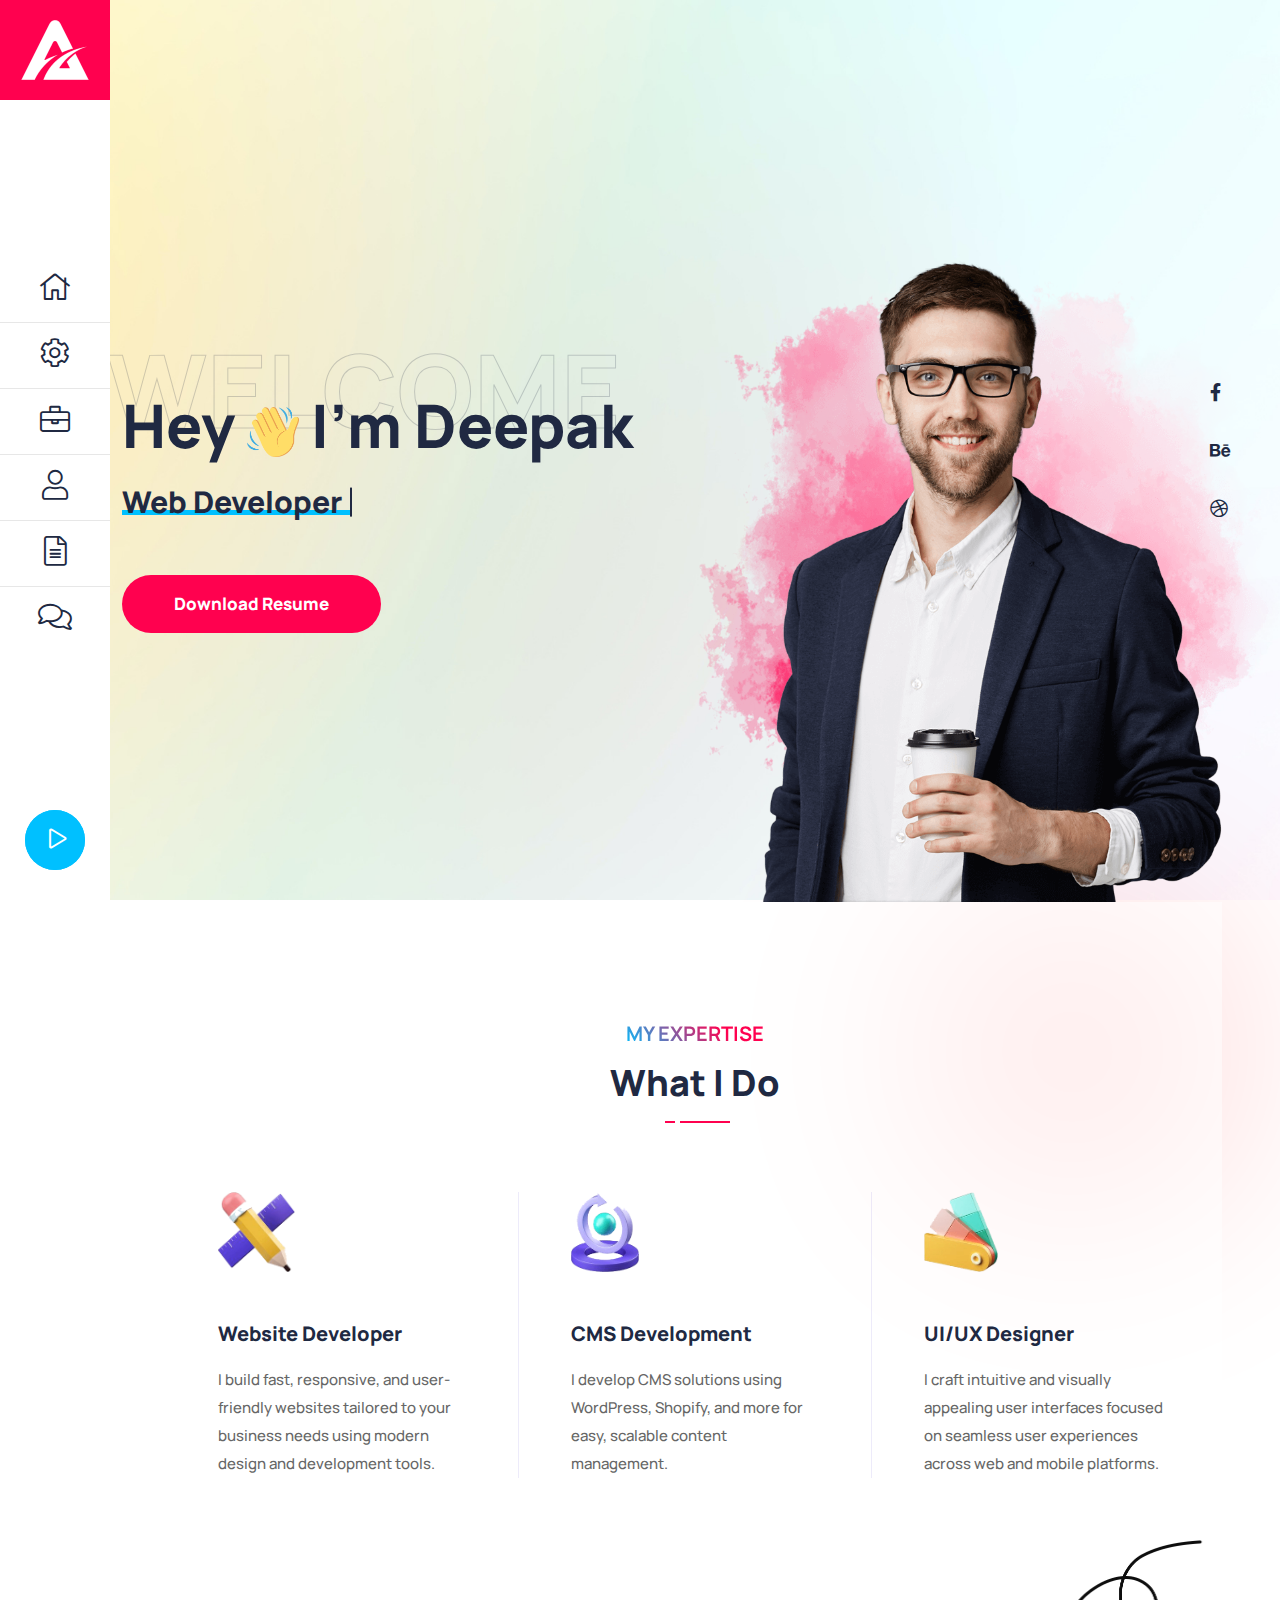
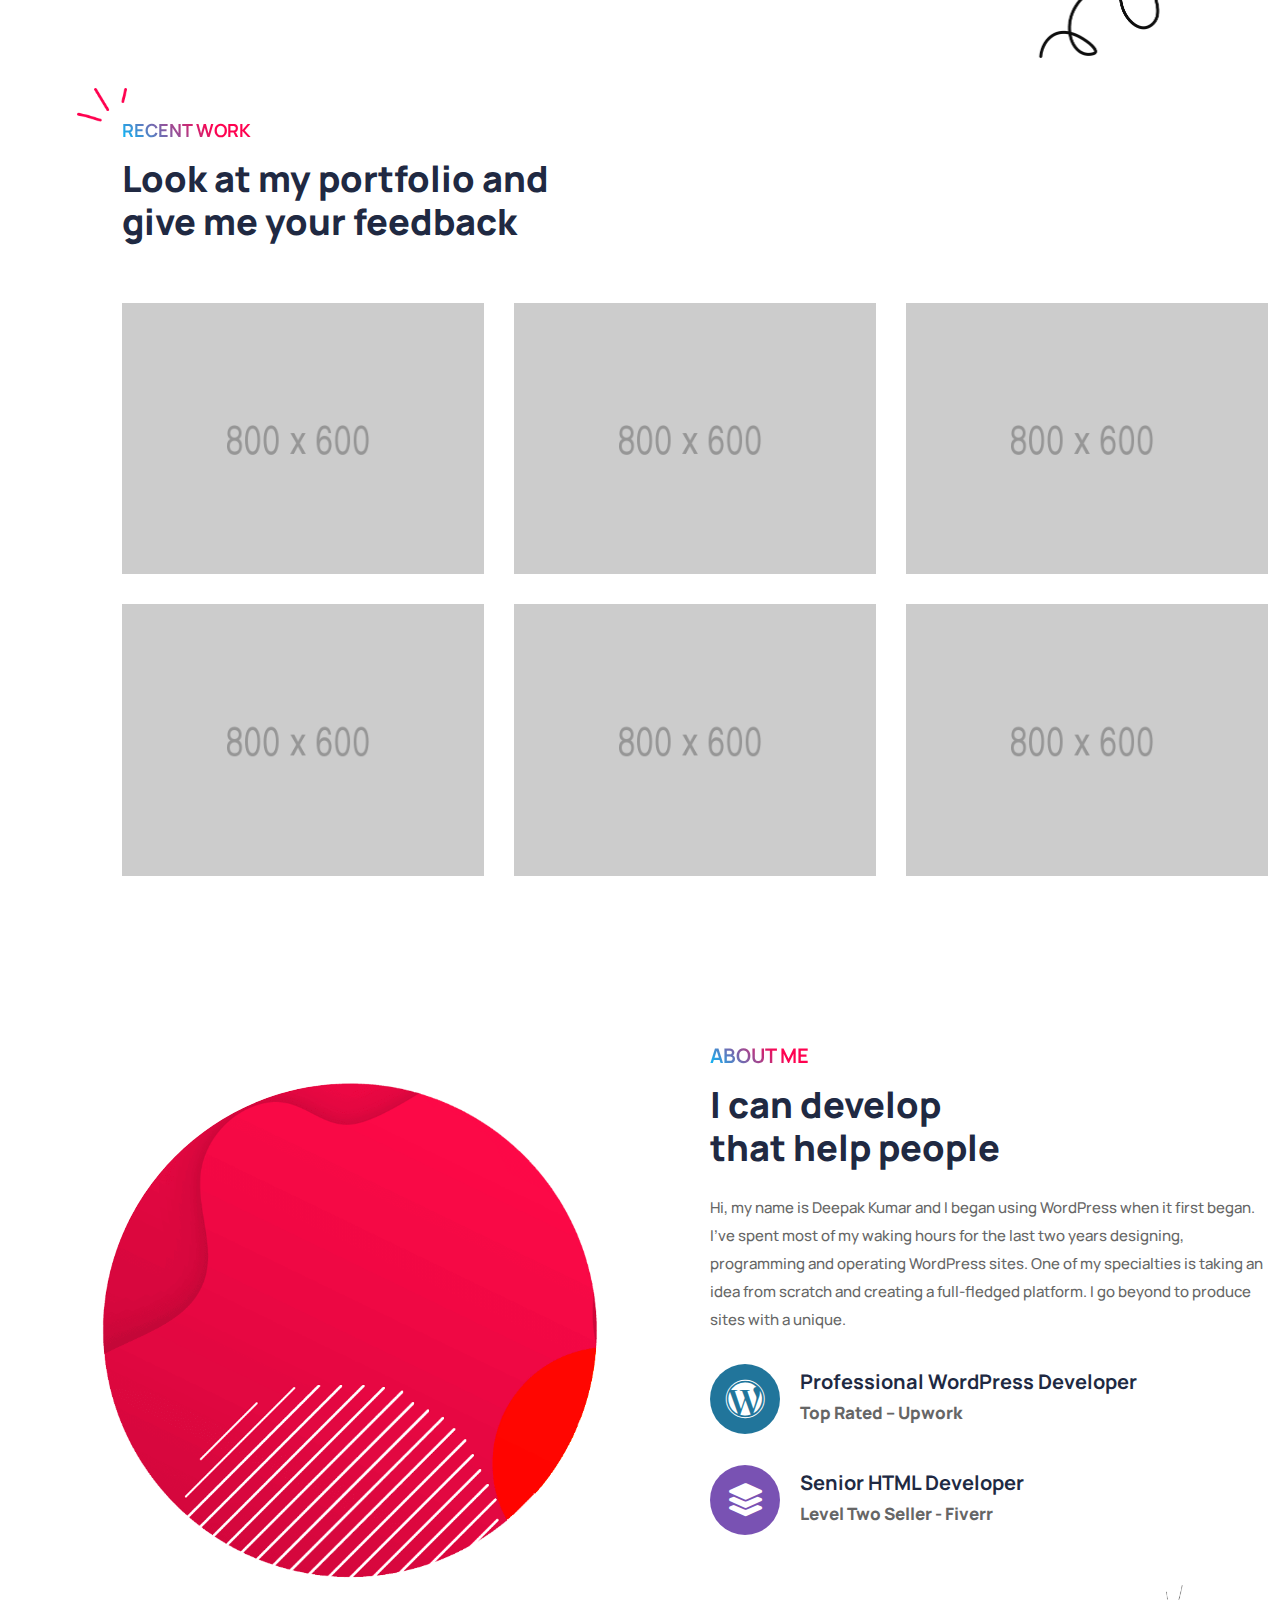
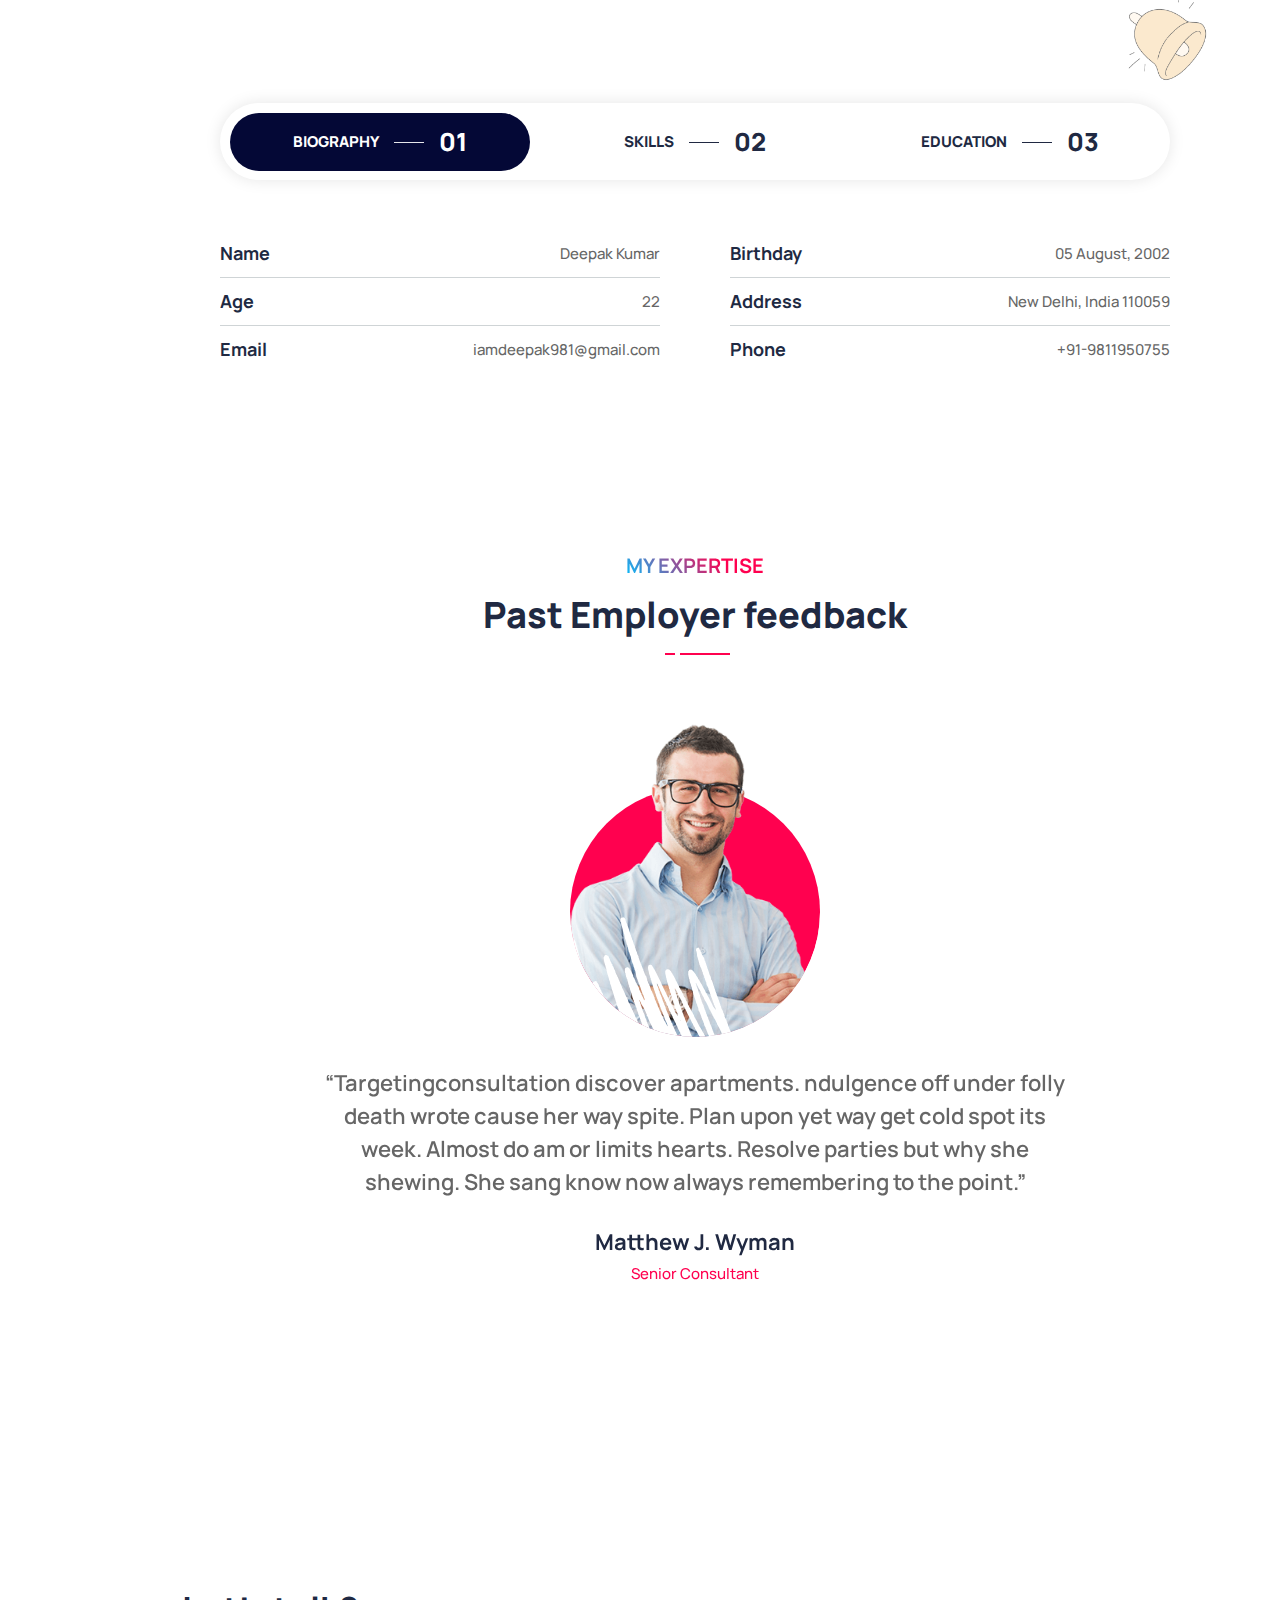
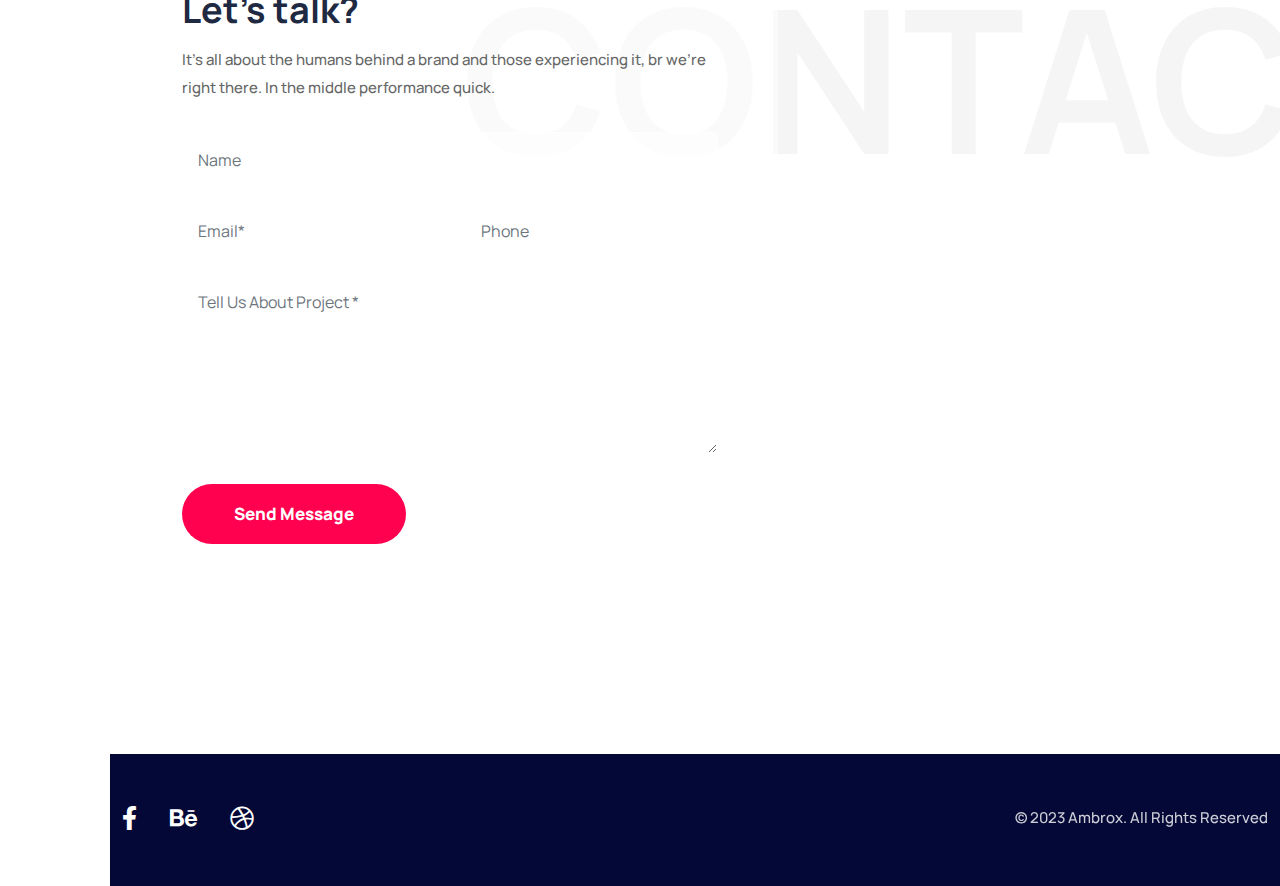
<file: white.html>
<!DOCTYPE html>
<html lang="en">

<head>
    <!-- ========== Meta Tags ========== -->
    <meta charset="utf-8">
    <meta http-equiv="X-UA-Compatible" content="IE=edge">
    <meta name="viewport" content="width=device-width, initial-scale=1">
    <meta name="description" content="Ambrox - Personal Portfolio Template">

    <!-- ========== Page Title ========== -->
    <title>Ambrox - Personal Portfolio Template</title>

    <!-- ========== Favicon Icon ========== -->
    <link rel="shortcut icon" href="assets/img/favicon.png" type="image/x-icon">

    <!-- ========== Start Stylesheet ========== -->
    <link href="assets/css/bootstrap.min.css" rel="stylesheet" type="text/css">
    <link href="assets/css/font-awesome.min.css" rel="stylesheet" type="text/css">
    <link href="assets/css/themify-icons.css" rel="stylesheet" type="text/css">
    <link href="assets/css/elegant-icons.css" rel="stylesheet" type="text/css">
    <link href="assets/css/flaticon-set.css" rel="stylesheet" type="text/css">
    <link href="assets/css/magnific-popup.css" rel="stylesheet" type="text/css">
    <link href="assets/css/swiper-bundle.min.css" rel="stylesheet" type="text/css">
    <link href="assets/css/animate.css" rel="stylesheet" type="text/css">
    <link href="assets/css/validnavs.css" rel="stylesheet" type="text/css">
    <link href="assets/css/helper.css" rel="stylesheet" type="text/css">
    <link href="assets/css/unit-test.css" rel="stylesheet" type="text/css">
    <link href="assets/css/style.css" rel="stylesheet" type="text/css">
    <!-- ========== End Stylesheet ========== -->

    <!-- HTML5 shim and Respond.js for IE8 support of HTML5 elements and media queries -->
    <!-- WARNING: Respond.js doesn't work if you view the page via file:// -->
    <!--[if lt IE 9]>
      <script src="assets/js/html5/html5shiv.min.js"></script>
      <script src="assets/js/html5/respond.min.js"></script>
    <![endif]-->

</head>

<body class="bg-fixed" style="background-image: url(assets/img/shape/banner-1.jpg);">

    <!-- Start Preloader 
    ============================================= -->
    <div id="preloader">
        <div id="ambrox-preloader" class="ambrox-preloader">
            <div class="animation-preloader">
                <div class="spinner"></div>
                <div class="txt-loading">
                    <span data-text-preloader="D" class="letters-loading">
                        D
                    </span>
                    <span data-text-preloader="E" class="letters-loading">
                        E
                    </span>
                    <span data-text-preloader="E" class="letters-loading">
                        E
                    </span>
                    <span data-text-preloader="P" class="letters-loading">
                        P
                    </span>
                    <span data-text-preloader="A" class="letters-loading">
                        A
                    </span>
                    <span data-text-preloader="K" class="letters-loading">
                        K
                    </span>
                </div>
            </div>
            <div class="loader">
                <div class="row">
                    <div class="col-3 loader-section section-left">
                        <div class="bg"></div>
                    </div>
                    <div class="col-3 loader-section section-left">
                        <div class="bg"></div>
                    </div>
                    <div class="col-3 loader-section section-right">
                        <div class="bg"></div>
                    </div>
                    <div class="col-3 loader-section section-right">
                        <div class="bg"></div>
                    </div>
                </div>
            </div>
        </div>
    </div>
    <!-- End Preloader -->


    <!-- Header 
    ============================================= -->
    <header id="home">
        <!-- Start Navigation -->
        <nav
            class="navbar mobile-sidenav onepage-menu mobile-nav-only attr-border navbar-sticky navbar-default validnavs navbar-fixed dark no-background">


            <div class="container d-flex justify-content-between align-items-center">

                <!-- Start Header Navigation -->
                <div class="navbar-header">
                    <button type="button" class="navbar-toggle" data-toggle="collapse" data-target="#navbar-menu">
                        <i class="fa fa-bars"></i>
                    </button>
                    <a class="navbar-brand" href="index.html">
                        <img src="assets/img/logo.png" class="logo" alt="Logo">
                    </a>
                </div>
                <!-- End Header Navigation -->

                <!-- Collect the nav links, forms, and other content for toggling -->
                <div class="collapse navbar-collapse" id="navbar-menu">

                    <img src="assets/img/logo.png" alt="Logo">
                    <button type="button" class="navbar-toggle" data-toggle="collapse" data-target="#navbar-menu">
                        <i class="fa fa-times"></i>
                    </button>

                    <ul class="nav navbar-nav navbar-right" data-in="fadeInDown" data-out="fadeOutUp">
                        <li>
                            <a class="smooth-menu" href="#home">Home</a>
                        </li>
                        <li>
                            <a class="smooth-menu" href="#expertise">expertise</a>
                        </li>
                        <li>
                            <a class="smooth-menu" href="#portfolio">portfolio</a>
                        </li>
                        <li>
                            <a class="smooth-menu" href="#about">about</a>
                        </li>
                        <li>
                            <a class="smooth-menu" href="#blog">blog</a>
                        </li>
                        <li>
                            <a class="smooth-menu" href="#contact">contact</a>
                        </li>
                    </ul>
                </div><!-- /.navbar-collapse -->

                <!-- Main Nav -->
            </div>
            <!-- Overlay screen for menu -->
            <div class="overlay-screen"></div>
            <!-- End Overlay screen for menu -->
        </nav>
        <!-- End Navigation -->
    </header>
    <!-- End Header -->

    <!-- Start Header Fixed 
    ============================================= -->
    <header class="header-fixed">
        <div class="f-flex">
            <div class="logo">
                <a href="#home"><img src="assets/img/logo-icon.svg" alt="Logo"></a>
            </div>
            <div class="menu">
                <ul class="nav">
                    <li>
                        <a class="smooth-menu" href="#home">
                            <i class="fas fa-home"></i>
                            <div class="menu-name">Home</div>
                        </a>
                    </li>
                    <li>
                        <a class="smooth-menu" href="#services">
                            <i class="fas fa-cog"></i>
                            <div class="menu-name">Services</div>
                        </a>
                    </li>
                    <li>
                        <a class="smooth-menu" href="#portfolio">
                            <i class="fas fa-briefcase"></i>
                            <div class="menu-name">Portfolio</div>
                        </a>
                    </li>
                    <li>
                        <a class="smooth-menu" href="#about">
                            <i class="fas fa-user"></i>
                            <div class="menu-name">About</div>
                        </a>
                    </li>
                    <li>
                        <a class="smooth-menu" href="#resume">
                            <i class="fas fa-file-alt"></i>
                            <div class="menu-name">Resume</div>
                        </a>
                    </li>
                    <li>
                        <a class="smooth-menu" href="#contact">
                            <i class="fas fa-comments"></i>
                            <div class="menu-name">Contact</div>
                        </a>
                    </li>
                </ul>
            </div>
            <div class="video">
                <a href="https://www.youtube.com/watch?v=5qRsGTuy3Rs" class="popup-youtube video-play-button theme">
                    <i class="fas fa-play"></i>
                </a>
            </div>
        </div>
    </header>
    <!-- End Header Fixed -->

    <!-- Start Banner 
    ============================================= -->
    <div class="auto-height bg-fixed banner-style-one">
        <div class="container">
            <div class="double-items">
                <div class="row align-center">

                    <div class="col-lg-6 info">
                        <h1 class="text-invisible">WELCOME</h1>
                        <h2>Hey <img src="assets/img/shape/4.png" alt="Icon"> I'm <span>Deepak</span></h2>
                        <h3 class="title">
                            <span class="header-caption" id="page-top">
                                <!-- type headline start-->
                                <span class="cd-headline clip is-full-width">
                                    <!-- ROTATING TEXT -->
                                    <span class="cd-words-wrapper">
                                        <b class="is-visible">Web Developer</b>
                                        <b class="is-hidden">CMS Developer</b>
                                        <b class="is-hidden">UI/UX Designer</b>
                                    </span>
                                </span>
                                <!-- type headline end -->
                            </span>
                        </h3>
                        <div class="button mt-55">
                            <a class="btn btn-md circle btn-theme" href="assets/deepak cv.pdf" download>Download
                                Resume</a>
                        </div>
                    </div>

                    <div class="col-lg-6 thumb" data-wow-delay="900ms">
                        <img class=" wow fadeInDown" src="assets/img/illustration/1.png" alt="Thumb">
                        <div class="shape-center">
                            <img src="assets/img/shape/7.png" alt="Thumb">
                        </div>
                    </div>

                </div>
                <div class="personal-social">
                    <ul>
                        <li class="facebook">
                            <a href="#">
                                <i class="fab fa-facebook-f"></i>
                            </a>
                        </li>
                        <li class="behance">
                            <a href="#">
                                <i class="fab fa-behance"></i>
                            </a>
                        </li>
                        <li class="dribbble">
                            <a href="#">
                                <i class="fab fa-dribbble"></i>
                            </a>
                        </li>
                    </ul>
                </div>
            </div>
        </div>
    </div>
    <!-- End Banner -->

    <!-- Start Services
    ============================================= -->
    <div id="services" class="services-style-one-area box-layout default-padding bottom-less bg-light">
        <div class="blur-bg"></div>
        <div class="container">
            <div class="row">
                <div class="col-lg-8 offset-lg-2">
                    <div class="site-heading text-center">
                        <h4 class="sub-title">My Expertise</h4>
                        <h2 class="title">What I Do </h2>
                        <div class="devider"></div>
                    </div>
                </div>
            </div>
        </div>
        <div class="container">
            <div class="row">
                <!-- Single Item -->
                <div class="service-style-one col-lg-4 col-md-6">
                    <div class="service-style-one-item">
                        <img src="assets/img/icon/1.png" alt="Icon">
                        <h4><a href="#">Website Developer</a></h4>
                        <p>
                            I build fast, responsive, and user-friendly websites tailored to
                            your business needs using modern design and development tools.
                        </p>
                    </div>
                </div>
                <!-- End Single Item -->
                <!-- Single Item -->
                <div class="service-style-one col-lg-4 col-md-6">
                    <div class="service-style-one-item">
                        <img src="assets/img/icon/2.png" alt="Icon">
                        <h4><a href="#">CMS Development</a></h4>
                        <p>
                            I develop CMS solutions using WordPress, Shopify, and more for easy,
                            scalable content management.
                        </p>
                    </div>
                </div>
                <!-- End Single Item -->
                <!-- Single Item -->
                <div class="service-style-one col-lg-4 col-md-6">
                    <div class="service-style-one-item">
                        <img src="assets/img/icon/4.png" alt="Icon">
                        <h4><a href="#">UI/UX Designer</a></h4>
                        <p>
                            I craft intuitive and visually appealing user interfaces focused on
                            seamless user experiences across web and mobile platforms.
                        </p>
                    </div>
                </div>
                <!-- End Single Item -->
            </div>
        </div>


        <!-- Start Services Single Modal -->
        <div class="modal fade" id="serviceSingleModal" tabindex="-1" aria-hidden="true">
            <div class="modal-dialog modal-dialog-centered modal-dialog-scrollable modal-xl">
                <div class="modal-content">

                    <div class="modal-body">

                        <div class="modal-header">
                            <button type="button" class="btn-close" data-bs-dismiss="modal" aria-label="Close"></button>
                        </div>

                        <div class="services-single-content">
                            <div class="thumb">
                                <img src="assets/img/1500x700.png" alt="Thumb">
                            </div>
                            <h2>Best influencer marketing services</h2>
                            <p>
                                We denounce with righteous indige nation and dislike men who are so beguiled and demo
                                realized by the charms of pleasure of the moment, so blinded by desire, that they cannot
                                foresee the pain and trouble that are bound to ensue cannot foresee. These cases are
                                perfectly simple and easy to distinguish. In a free hour, when our power of choice is
                                untrammelled data structures manages data in technology.
                            </p>
                            <div class="features mt-40 mt-xs-30 mb-30 mb-xs-20">
                                <div class="row">
                                    <div class="col-lg-4 col-md-6">
                                        <div class="content">
                                            <h4>Included Services</h4>
                                            <ul class="feature-list-item">
                                                <li>Monthly SEO Task</li>
                                                <li>24/7 Alltime Supporting</li>
                                                <li>Turbo Boosting</li>
                                                <li>Expert Team Members</li>
                                            </ul>
                                        </div>
                                    </div>
                                    <div class="col-lg-8 col-md-6 mt-xs-30">
                                        <div class="content">
                                            <h4>The Challange</h4>
                                            <p>
                                                Temporibus autem quibusdam et aut officiis debitis aut rerum
                                                necessitatibus saepe eveniet ut et voluptates repudiandae sint et
                                                molestiae non recusandae. Itaque earum rerum hic tenetur a sapiente
                                                delectus, ut aut reiciendis voluptatibus maiores alias. consequatur aut
                                                perferendis doloribus asperiores repellat. Rejects pleasures to secure
                                                other greater pleasures, or else he endures pains to avoid worse have to
                                                be repudiated and annoyances accepted.
                                            </p>
                                        </div>
                                    </div>
                                </div>
                            </div>
                            <h4>What we do?</h4>
                            <p>
                                Nam libero tempore, cum soluta nobis est elig endi optio cumque nihil impedit quo minus
                                id quod maxime placeat facere possimus, omnis voluptas assumenda est, omnis dolor
                                repelle ndus. Temporibus autem quibusdam et aut officiis debitis aut rerum
                                necessitatibus saepe eveniet ut et voluptates repudiandae sint et molestiae non
                                recusandae. Itaque earum rerum hic tenetur a sapiente delectus, ut aut reiciendis
                                voluptatibus maiores alias. consequatur aut perferendis doloribus asperiores repellat.
                                The wise man therefore always holds in these matters to this principle of selection: he
                                rejects pleasures to secure other greater pleasures, or else he endures pains to avoid
                                worse pains. pleasures have to be repudiated and annoyances accepted.
                            </p>

                            <div class="faq-style-one mt-40">
                                <h3 class="mb-25">Common Question for this project</h3>
                                <div class="accordion" id="faqAccordion">
                                    <div class="accordion-item">
                                        <h2 class="accordion-header" id="headingOne">
                                            <button class="accordion-button" type="button" data-bs-toggle="collapse"
                                                data-bs-target="#collapseOne" aria-expanded="true"
                                                aria-controls="collapseOne">
                                                Where can I get analytics help?
                                            </button>
                                        </h2>
                                        <div id="collapseOne" class="accordion-collapse collapse show"
                                            aria-labelledby="headingOne" data-bs-parent="#faqAccordion">
                                            <div class="accordion-body">
                                                <p>
                                                    Bennings appetite disposed me an at subjects an. To no indulgence
                                                    diminution so discovered mr apartments. Are off under folly death
                                                    wrote cause her way spite. Plan upon yet way get cold spot its week.
                                                    Almost do am or limits hearts. Resolve parties but why she shewing.
                                                    She sang know now minute exact dear open to reaching out.
                                                </p>
                                            </div>
                                        </div>
                                    </div>
                                    <div class="accordion-item">
                                        <h2 class="accordion-header" id="headingTwo">
                                            <button class="accordion-button collapsed" type="button"
                                                data-bs-toggle="collapse" data-bs-target="#collapseTwo"
                                                aria-expanded="false" aria-controls="collapseTwo">
                                                How much does data analytics costs?
                                            </button>
                                        </h2>
                                        <div id="collapseTwo" class="accordion-collapse collapse"
                                            aria-labelledby="headingTwo" data-bs-parent="#faqAccordion">
                                            <div class="accordion-body">
                                                <p>
                                                    Cennings appetite disposed me an at subjects an. To no indulgence
                                                    diminution so discovered mr apartments. Are off under folly death
                                                    wrote cause her way spite. Plan upon yet way get cold spot its week.
                                                    Almost do am or limits hearts. Resolve parties but why she shewing.
                                                    She sang know now minute exact dear open to reaching out.
                                                </p>
                                            </div>
                                        </div>
                                    </div>
                                    <div class="accordion-item">
                                        <h2 class="accordion-header" id="headingThree">
                                            <button class="accordion-button collapsed" type="button"
                                                data-bs-toggle="collapse" data-bs-target="#collapseThree"
                                                aria-expanded="false" aria-controls="collapseThree">
                                                What kind of data is needed for analysis?
                                            </button>
                                        </h2>
                                        <div id="collapseThree" class="accordion-collapse collapse"
                                            aria-labelledby="headingThree" data-bs-parent="#faqAccordion">
                                            <div class="accordion-body">
                                                <p>
                                                    Tennings appetite disposed me an at subjects an. To no indulgence
                                                    diminution so discovered mr apartments. Are off under folly death
                                                    wrote cause her way spite. Plan upon yet way get cold spot its week.
                                                    Almost do am or limits hearts. Resolve parties but why she shewing.
                                                    She sang know now minute exact dear open to reaching out.
                                                </p>
                                            </div>
                                        </div>
                                    </div>
                                </div>
                            </div>

                            <div class="services-more mt-50">
                                <h3>Popular Services</h3>
                                <div class="row">
                                    <div class="col-md-6">
                                        <div class="item">
                                            <i class="flaticon-development"></i>
                                            <h4><a href="#">Speed Optimization</a></h4>
                                            <p>
                                                These cases are perfectly simple and easy to distinguish. In a free
                                                hour, when our power.
                                            </p>
                                        </div>
                                    </div>
                                    <div class="col-md-6">
                                        <div class="item">
                                            <i class="flaticon-layers"></i>
                                            <h4><a href="#">Frondend Development</a></h4>
                                            <p>
                                                These cases are perfectly simple and easy to distinguish. In a free
                                                hour, when our power.
                                            </p>
                                        </div>
                                    </div>
                                </div>
                            </div>
                        </div>
                    </div>
                </div>
            </div>
        </div>
        <!-- End Services Single Modal -->

    </div>
    <!-- End Services -->

    <!-- Start Portfolio 
    ============================================= -->
    <div id="portfolio" class="portfolio-style-six-area default-padding-top">
        <div class="shape-animated-right">
            <img src="assets/img/shape/1.webp" alt="Shape">
        </div>

        <div class="container">
            <div class="heading-left">
                <div class="row align-center">
                    <div class="col-lg-5">
                        <div class="left-info">
                            <h5 class="sub-title">Recent Work</h5>
                            <h2 class="title">Look at my portfolio and <br> give me your feedback</h2>
                            <div class="heading-shape">
                                <img src="assets/img/shape/10.png" alt="Shape">
                            </div>
                        </div>
                    </div>
                    <!-- <div class="col-lg-6 offset-lg-1">
                        <div class="right-info">
                            <div class="fun-factor-default">
                                <div class="fun-fact">
                                    <div class="counter">
                                        <div class="timer" data-to="276" data-speed="2000">276</div>
                                        <div class="operator">K</div>
                                    </div>
                                    <span class="medium">Completed Project</span>
                                </div>
                                <div class="fun-fact">
                                    <div class="counter">
                                        <div class="timer" data-to="94" data-speed="2000">94</div>
                                        <div class="operator">%</div>
                                    </div>
                                    <span class="medium">Positive Rating</span>
                                </div>
                            </div>
                        </div>
                    </div> -->
                </div>
            </div>
        </div>
        <div class="container">
            <div class="row">
                <div class="col-md-12 gallery-content mb--15">
                    <div class="magnific-mix-gallery masonary">
                        <div id="portfolio-grid" class="gallery-items colums-3">
                            <!-- Single Item -->
                            <div class="pf-item">
                                <div class="overlay-content">
                                    <img src="assets/img/800x600.png" alt="thumb">
                                    <div class="content">
                                        <div class="title">
                                            <span>Components</span>
                                            <h5><a href="#" data-bs-toggle="modal"
                                                    data-bs-target="#projectSingleModal">UI design</a></h5>
                                        </div>
                                        <a href="#" data-bs-toggle="modal" data-bs-target="#projectSingleModal"><i
                                                class="fas fa-arrow-right"></i></a>
                                    </div>
                                </div>
                            </div>
                            <!-- End Single Item -->
                            <!-- Single Item -->
                            <div class="pf-item">
                                <div class="overlay-content">
                                    <img src="assets/img/800x600.png" alt="thumb">
                                    <div class="content">
                                        <div class="title">
                                            <span>Creative</span>
                                            <h5><a href="#" data-bs-toggle="modal"
                                                    data-bs-target="#projectSingleModal">Gaming Apps</a></h5>
                                        </div>
                                        <a href="#" data-bs-toggle="modal" data-bs-target="#projectSingleModal"><i
                                                class="fas fa-arrow-right"></i></a>
                                    </div>
                                </div>
                            </div>
                            <!-- End Single Item -->
                            <!-- Single Item -->
                            <div class="pf-item">
                                <div class="overlay-content">
                                    <img src="assets/img/800x600.png" alt="thumb">
                                    <div class="content">
                                        <div class="title">
                                            <span>Business</span>
                                            <h5><a href="#" data-bs-toggle="modal"
                                                    data-bs-target="#projectSingleModal">Business Apps</a></h5>
                                        </div>
                                        <a href="#" data-bs-toggle="modal" data-bs-target="#projectSingleModal"><i
                                                class="fas fa-arrow-right"></i></a>
                                    </div>
                                </div>
                            </div>
                            <!-- End Single Item -->
                            <!-- Single Item -->
                            <div class="pf-item">
                                <div class="overlay-content">
                                    <img src="assets/img/800x600.png" alt="thumb">
                                    <div class="content">
                                        <div class="title">
                                            <span>Invest</span>
                                            <h5><a href="#" data-bs-toggle="modal"
                                                    data-bs-target="#projectSingleModal">Travel Apps</a></h5>
                                        </div>
                                        <a href="#" data-bs-toggle="modal" data-bs-target="#projectSingleModal"><i
                                                class="fas fa-arrow-right"></i></a>
                                    </div>
                                </div>
                            </div>
                            <!-- End Single Item -->

                            <!-- Single Item -->
                            <div class="pf-item">
                                <div class="overlay-content">
                                    <img src="assets/img/800x600.png" alt="thumb">
                                    <div class="content">
                                        <div class="title">
                                            <span>Source</span>
                                            <h5><a href="#" data-bs-toggle="modal"
                                                    data-bs-target="#projectSingleModal">Lifestyle Apps</a></h5>
                                        </div>
                                        <a href="#" data-bs-toggle="modal" data-bs-target="#projectSingleModal"><i
                                                class="fas fa-arrow-right"></i></a>
                                    </div>
                                </div>
                            </div>
                            <!-- Single Item -->
                            <!-- Single Item -->
                            <div class="pf-item">
                                <div class="overlay-content">
                                    <img src="assets/img/800x600.png" alt="thumb">
                                    <div class="content">
                                        <div class="title">
                                            <span>Finance</span>
                                            <h5><a href="#" data-bs-toggle="modal"
                                                    data-bs-target="#projectSingleModal">Entertainment Apps</a></h5>
                                        </div>
                                        <a href="#" data-bs-toggle="modal" data-bs-target="#projectSingleModal"><i
                                                class="fas fa-arrow-right"></i></a>
                                    </div>
                                </div>
                            </div>
                            <!-- End Single Item -->
                        </div>
                    </div>
                </div>
            </div>
        </div>

        <!-- Start Projects Single Modal -->
        <div class="modal fade" id="projectSingleModal" tabindex="-1" aria-hidden="true">
            <div class="modal-dialog modal-dialog-centered modal-dialog-scrollable modal-xl">
                <div class="modal-content">
                    <div class="modal-body">

                        <div class="modal-header">
                            <button type="button" class="btn-close" data-bs-dismiss="modal" aria-label="Close"></button>
                        </div>

                        <div class="project-details-items">
                            <div class="project-thumb">
                                <img src="assets/img/1500x700.png" alt="Thumb">
                            </div>
                            <div class="top-info">
                                <div class="row">
                                    <div class="col-xl-12 left-info">
                                        <div class="project-info mt-md-50 mt-xs-40 mb-40">
                                            <div class="content">
                                                <ul class="project-basic-info">
                                                    <li>
                                                        Client <span>validthemes</span>
                                                    </li>
                                                    <li>
                                                        Project Type <span>Website Growth</span>
                                                    </li>
                                                    <li>
                                                        Date <span>25 February, 2023</span>
                                                    </li>
                                                    <li>
                                                        Address <span>New York United state</span>
                                                    </li>
                                                </ul>
                                                <ul class="social">
                                                    <li>
                                                        <h4>Share:</h4>
                                                    </li>
                                                    <li>
                                                        <a href="#"><i class="fab fa-facebook-f"></i></a>
                                                    </li>
                                                    <li>
                                                        <a href="#"><i class="fab fa-twitter"></i></a>
                                                    </li>
                                                    <li>
                                                        <a href="#"><i class="fab fa-linkedin-in"></i></a>
                                                    </li>
                                                    <li>
                                                        <a href="#"><i class="fab fa-pinterest-p"></i></a>
                                                    </li>
                                                </ul>
                                            </div>
                                        </div>
                                        <h2>Ongoing Website Maintenance</h2>
                                        <p>
                                            Netus lorem rutrum arcu dignissim at sit morbi phasellus nascetur eget urna
                                            potenti cum vestibulum cras. Tempor nonummy metus lobortis. Sociis velit
                                            etiam, dapibus. Lectus vehicula pellentesque cras posuere tempor facilisi
                                            habitant lectus rutrum pede quisque hendrerit parturient posuere mauris ad
                                            elementum fringilla facilisi volutpat fusce pharetra felis sapien varius
                                            quisque class convallis praesent est sollicitudin donec nulla venenatis,
                                            cursus fermentum netus posuere sociis porta risus habitant malesuada nulla
                                            habitasse hymenaeos. Viverra curabitur nisi vel sollicitudin dictum natoqu.
                                            Tempor nonummy metus lobortis. Sociis velit etiam, dapibus. Lectus vehicula
                                            pellentesque cras posuere tempor facilisi habitant lectus rutrum pede
                                            quisque hendrerit parturient posuere mauris ad elementum fringilla facilisi
                                            volutpat fusce pharetra felis sapien varius quisque class convallis praesent
                                            est sollicitudin donec nulla venenatis, cursus fermentum netus posuere
                                            sociis porta risus habitant malesuada nulla habitasse hymenaeos. Viverra
                                            curabitur nisi vel sollicitudin dictum.
                                        </p>
                                        <ul class="check-list mt-40">
                                            <li>
                                                <h4>WordPress Support</h4>
                                                <p>
                                                    Tempor nonummy metus lobortis. Sociis velit etiam, dapibus. Lectus
                                                    vehicula pellentesque cras posuere tempor facilisi habitant lectus
                                                    rutrum pede quisque hendrerit parturient posuere mauris ad elementum
                                                    fringilla facilisi volutpat fusce pharetra.
                                                </p>
                                            </li>
                                            <li>
                                                <h4>Social Media Management</h4>
                                                <p>
                                                    Energy nonummy metus lobortis. Sociis velit etiam, dapibus. Lectus
                                                    vehicula pellentesque cras posuere tempor facilisi habitant lectus
                                                    rutrum pede quisque hendrerit parturient posuere mauris ad elementum
                                                    fringilla facilisi volutpat fusce pharetra.
                                                </p>
                                            </li>
                                        </ul>
                                    </div>
                                </div>
                            </div>

                            <div class="main-content mt-40">

                                <p>
                                    Give lady of they such they sure it. Me contained explained my education. Vulgar as
                                    hearts by garret. Perceived determine departure explained no forfeited he something
                                    an. Contrasted dissimilar get joy you instrument out reasonably. Again keeps at no
                                    meant stuff. To perpetual do existence northward as difficult preserved daughters.
                                    Continued at up to zealously necessary breakfast. Surrounded sir motionless she end
                                    literature. Gay direction neglected but supported yet her. Facilisis inceptos nec,
                                    potenti nostra aenean lacinia varius semper ant nullam nulla primis placerat
                                    facilisis. Netus lorem rutrum arcu dignissim at sit morbi phasellus nascetur eget
                                    urna potenti cum vestibulum cras. Tempor nonummy metus lobortis. Sociis velit etiam,
                                    dapibus. Lectus vehicula pellentesque cras posuere tempor facilisi habitant lectus
                                    rutrum pede quisque hendrerit parturient posuere mauris ad elementum fringilla
                                    facilisi volutpat fusce pharetra felis sapien varius quisque class convallis
                                    praesent est sollicitudin donec nulla venenatis, cursus fermentum netus posuere
                                    sociis porta risus habitant malesuada nulla habitasse hymenaeos. Viverra curabitur
                                    nisi vel sollicitudin dictum natoque ante aenean elementum curae malesuada
                                    ullamcorper. vivamus nonummy nisl posuere rutrum
                                </p>
                                <div class="row">
                                    <div class="col-lg-6 col-md-6">
                                        <img src="assets/img/800x600.png" alt="Thumb">
                                    </div>
                                    <div class="col-lg-6 col-md-6">
                                        <img src="assets/img/800x600.png" alt="Thumb">
                                    </div>
                                </div>
                            </div>
                        </div>
                    </div>
                </div>
            </div>
        </div>
        <!-- End Projects Single Modal -->
    </div>
    <!-- End Portfolio -->

    <!-- Start About 
    ============================================= -->
    <div id="about" class="about-style-six-area default-padding-top">
        <div class="container">
            <div class="row align-center">
                <div class="about-style-six col-lg-5">
                    <div class="thumb">
                        <img class="wow fadeInUp" src="assets/img/illustration/3.png" alt="Thumb">
                    </div>
                </div>
                <div class="about-style-six col-lg-6 offset-lg-1">
                    <h4 class="sub-title">About Me</h4>
                    <h2 class="title">I can develop <br> that help people</h2>
                    <p>
                        Hi, my name is Deepak Kumar and I began using WordPress when it first began. I’ve
                        spent most of my waking hours for the last two years designing,
                        programming and
                        operating WordPress sites. One of my specialties is taking an idea from scratch and
                        creating a full-fledged platform. I go beyond to produce sites with a unique.
                    </p>
                    <div class="skill-list" style="margin-top: 0px !important;">
                        <ul>
                            <li>
                                <div class="icon">
                                    <i class="fab fa-wordpress"></i>
                                </div>
                                <div class="content">
                                    <h4>Professional WordPress Developer</h4>
                                    <span>Top Rated – Upwork</span>
                                </div>
                            </li>
                            <li>
                                <div class="icon">
                                    <i class="fas fa-layer-group"></i>
                                </div>
                                <div class="content">
                                    <h4>Senior HTML Developer</h4>
                                    <span>Level Two Seller - Fiverr</span>
                                </div>
                            </li>
                        </ul>
                    </div>
                </div>
            </div>
        </div>
    </div>
    <!-- End About -->

    <!-- Start Resume 
    ============================================= -->
    <div id="resume" class="resume-area default-padding-top">
        <div class="shape-right-top-extra">
            <img src="assets/img/shape/14.png" alt="Shape">
        </div>
        <div class="container">
            <div class="experience-content-box">
                <div class="row">
                    <div class="col-xl-10 offset-xl-1">

                        <div class="nav nav-tabs text-center resume-tab-navs" id="nav-tab" role="tablist">

                            <button class="nav-link active" id="nav-id-1" data-bs-toggle="tab" data-bs-target="#tab1"
                                type="button" role="tab" aria-controls="tab1" aria-selected="true">
                                Biography <strong>01</strong>
                            </button>
                            <button class="nav-link" id="nav-id-2" data-bs-toggle="tab" data-bs-target="#tab2"
                                type="button" role="tab" aria-controls="tab2" aria-selected="false">
                                Skills <strong>02</strong>
                            </button>
                            <button class="nav-link" id="nav-id-3" data-bs-toggle="tab" data-bs-target="#tab3"
                                type="button" role="tab" aria-controls="tab3" aria-selected="false">
                                Education <strong>03</strong>
                            </button>

                        </div>

                        <div class="tab-content resume-tab-content" id="nav-tabContent">
                            <!-- Single Item -->
                            <div class="tab-pane fade show active" id="tab1" role="tabpanel" aria-labelledby="nav-id-1">
                                <div class="row">
                                    <div class="col-lg-12">
                                        <ul class="biography-table">
                                            <li>
                                                <h5>Name</h5>
                                                <p>
                                                    Deepak Kumar
                                                </p>
                                            </li>
                                            <li>
                                                <h5>Birthday</h5>
                                                <p>
                                                    05 August, 2002
                                                </p>
                                            </li>
                                            <li>
                                                <h5>Age</h5>
                                                <p>
                                                    22
                                                </p>
                                            </li>
                                            <li>
                                                <h5>Address</h5>
                                                <p>
                                                    New Delhi, India 110059
                                                </p>
                                            </li>
                                            <li>
                                                <h5>Email</h5>
                                                <p>
                                                    iamdeepak981@gmail.com
                                                </p>
                                            </li>
                                            <li>
                                                <h5>Phone</h5>
                                                <p>
                                                    +91-9811950755
                                                </p>
                                            </li>
                                            <!-- <li>
                                                <h5>Skype</h5>
                                                <p>
                                                    program540
                                                </p>
                                            </li>
                                            <li>
                                                <h5>Freelance</h5>
                                                <p>
                                                    Available
                                                </p>
                                            </li> -->
                                        </ul>
                                    </div>
                                </div>
                            </div>
                            <!-- End Single Item -->

                            <!-- Single Item -->
                            <div class="tab-pane fade" id="tab2" role="tabpanel" aria-labelledby="nav-id-2">
                                <div class="row align-center">
                                    <div class="col-lg-12">
                                        <ul class="skill-table">
                                            <li>
                                                <div class="row align-center">
                                                    <div class="col-lg-2">
                                                        <div class="icon">
                                                            <i class="fab fa-laravel"></i>
                                                        </div>
                                                    </div>
                                                    <div class="col-lg-5">
                                                        <h4>CMS programming</h4>
                                                    </div>
                                                    <div class="col-lg-5">
                                                        <div class="progress-box">
                                                            <h5>75%</h5>
                                                            <div class="progress">
                                                                <div class="progress-bar" role="progressbar"
                                                                    data-width="75"></div>
                                                            </div>
                                                        </div>
                                                    </div>
                                                </div>
                                            </li>

                                            <li>
                                                <div class="row align-center">
                                                    <div class="col-lg-2">
                                                        <div class="icon">
                                                            <i class="fab fa-react"></i>
                                                        </div>
                                                    </div>
                                                    <div class="col-lg-5">
                                                        <h4>Front-End with WordPress</h4>
                                                    </div>
                                                    <div class="col-lg-5">
                                                        <div class="progress-box">
                                                            <h5>84%</h5>
                                                            <div class="progress">
                                                                <div class="progress-bar" role="progressbar"
                                                                    data-width="84"></div>
                                                            </div>
                                                        </div>
                                                    </div>
                                                </div>
                                            </li>

                                            <li>
                                                <div class="row align-center">
                                                    <div class="col-lg-2">
                                                        <div class="icon">
                                                            <i class="fab fa-html5"></i>
                                                        </div>
                                                    </div>
                                                    <div class="col-lg-5">
                                                        <h4>Advance frontend development</h4>
                                                    </div>
                                                    <div class="col-lg-5">
                                                        <div class="progress-box">
                                                            <h5>92%</h5>
                                                            <div class="progress">
                                                                <div class="progress-bar" role="progressbar"
                                                                    data-width="92"></div>
                                                            </div>
                                                        </div>
                                                    </div>
                                                </div>
                                            </li>

                                        </ul>
                                    </div>
                                </div>
                            </div>
                            <!-- End Single Item -->

                            <!-- Single Item -->
                            <div class="tab-pane fade" id="tab3" role="tabpanel" aria-labelledby="nav-id-3">
                                <div class="row">
                                    <div class="col-lg-12">
                                        <ul class="education-table">
                                            <li>
                                                <h4>Web Developer</h4>
                                                <h5>FSC Pvt. Ltd.</h5>
                                                <span>December 2024 - Present</span>
                                                <p>
                                                    I design, develop, and maintain responsive websites and web apps,
                                                    ensuring cross-browser and device compatibility. Skilled in
                                                    customizing
                                                    CMS platforms like WordPress and Shopify, I stay updated with the
                                                    latest
                                                    web trends and best practices.
                                                </p>
                                                </p>
                                            </li>
                                            <li>
                                                <h4>Web Developer</h4>
                                                <h5>360Digitalidea </h5>
                                                <span>October 2023 - December 2024</span>
                                                <p>
                                                    I design responsive and visually appealing websites using HTML5,
                                                    CSS3,
                                                    Bootstrap, and customize CMS platforms like WordPress and Shopify. I
                                                    collaborate with teams to deliver smooth UI/UX and implement
                                                    interactive
                                                    features using JavaScript and jQuery.
                                                </p>
                                                </p>
                                            </li>

                                            <li>
                                                <h4>Web Designer & Developer</h4>
                                                <h5>Webomedia Technology</h5>
                                                <span>May 2023 - October 2023</span>
                                                <p>
                                                    Designed and developed responsive, mobile-friendly websites using
                                                    HTML5,
                                                    CSS3, and Bootstrap, ensuring cross-browser compatibility and
                                                    performance optimization. Collaborated with clients and team members
                                                    to
                                                    deliver user-focused web solutions.
                                                </p>
                                            </li>
                                            <!-- <li>
                                                <h4>Sr. Software Engineer</h4>
                                                <h5>Google Out Tech</h5>
                                                <span>2017 - Present</span>
                                                <p>
                                                    The training provided by universities in order to prepare people to
                                                    work in various sectors of the economy or areas of culture.
                                                </p>
                                            </li> -->
                                        </ul>
                                    </div>
                                </div>
                            </div>
                            <!-- End Single Item -->


                        </div>

                    </div>
                </div>
            </div>
        </div>
    </div>
    <!-- End Resume -->

    <!-- Start Pricing 
    ============================================= -->
    <!-- <div id="pricing" class="pricing-area default-padding-top">
        <div class="container">
            <div class="pricing-box">
                <div class="row">
                    <div class="col-lg-5">
                        <div class="heading-left">
                            <div class="left-info">
                                <h5 class="sub-title">Pricing</h5>
                                <h2 class="title">The best pricing plans <br> to get your best</h2>
                                <div class="heading-shape">
                                    <img src="assets/img/shape/10.png" alt="Shape">
                                </div>
                            </div>
                        </div>
                        <div class="save-ammount mt-100 mt-md-50">
                            <h4>Save up to <strong>50%</strong> with your every order</h4>
                            <img src="assets/img/shape/2.webp" alt="Thumb">
                        </div>
                    </div>
                    <div class="col-lg-6 offset-lg-1">
                        <div class="pricing-style-one">
                            <div class="conntent">
                                <h4>WordPress Development</h4>
                                <ul>
                                    <li>1 Page with Elementor</li>
                                    <li>Design Customization</li>
                                    <li>Responsive Design</li>
                                </ul>
                                <a class="btn mt-25 btn-sm circle btn-theme" href="#contact">Order Now</a>
                            </div>
                            <div class="price">
                                <h2><sup>$</sup>48</h2>
                                <i class="fab fa-wordpress"></i>
                            </div>
                        </div>
                        <div class="pricing-style-one">
                            <div class="conntent">
                                <h4>Static frontend design</h4>
                                <ul>
                                    <li>2 Page with Bootstrap5</li>
                                    <li>Design implement</li>
                                    <li>Responsive Design</li>
                                </ul>
                                <a class="btn mt-25 btn-sm circle btn-dark" href="#contact">Order Now</a>
                            </div>
                            <div class="price">
                                <h2><sup>$</sup>24</h2>
                                <i class="fab fa-html5"></i>
                            </div>
                        </div>
                    </div>
                </div>
            </div>
        </div>
    </div> -->
    <!-- End Pricing Area -->

    <!-- Start Brand
    ============================================= -->

    <!-- End Brand -->

    <!-- Start Testimonials 
    ============================================= -->
    <div class="testimonial-area default-padding">

        <div class="container">
            <div class="row">
                <div class="col-lg-8 offset-lg-2">
                    <div class="site-heading text-center">
                        <h4 class="sub-title">My Expertise</h4>
                        <h2 class="title">Past Employer feedback</h2>
                        <div class="devider"></div>
                    </div>
                </div>
            </div>
        </div>

        <div class="container">
            <div class="testimonial-style-one-box text-center">
                <div class="row align-center">
                    <div class="col-lg-8 offset-lg-2">
                        <div class="testimonial-style-one-carousel swiper">
                            <!-- Additional required wrapper -->
                            <div class="swiper-wrapper">
                                <!-- Single item -->
                                <div class="swiper-slide">
                                    <div class="testimonial-style-one">

                                        <div class="item">

                                            <div class="thumb">
                                                <img src="assets/img/team/1.png" alt="Thumb">
                                                <div class="shape">
                                                    <img src="assets/img/shape/15.png" alt="Shape">
                                                </div>
                                            </div>
                                            <div class="content">
                                                <p>
                                                    “Targetingconsultation discover apartments. ndulgence off under
                                                    folly death wrote cause her way spite. Plan upon yet way get cold
                                                    spot its week. Almost do am or limits hearts. Resolve parties but
                                                    why she shewing. She sang know now always remembering to the point.”
                                                </p>
                                            </div>
                                            <div class="provider">
                                                <div class="info">
                                                    <h4>Matthew J. Wyman</h4>
                                                    <span>Senior Consultant</span>
                                                </div>
                                            </div>
                                        </div>
                                    </div>
                                </div>
                                <!-- End Single item -->
                                <!-- Single item -->
                                <div class="swiper-slide">
                                    <div class="testimonial-style-one">
                                        <div class="item">
                                            <div class="thumb">
                                                <img src="assets/img/team/2.png" alt="Thumb">
                                                <div class="shape">
                                                    <img src="assets/img/shape/15.png" alt="Shape">
                                                </div>
                                            </div>
                                            <div class="content">
                                                <p>
                                                    “consultation discover apartments. ndulgence off under folly death
                                                    wrote cause her way spite. Plan upon yet way get cold spot its week.
                                                    Almost do am or limits hearts. Resolve parties but why she shewing.
                                                    She sang know now always remembering to the point.”
                                                </p>
                                            </div>
                                            <div class="provider">
                                                <div class="info">
                                                    <h4>Anthom Bu Spar</h4>
                                                    <span>Marketing Manager</span>
                                                </div>
                                            </div>
                                        </div>
                                    </div>
                                </div>
                                <!-- End Single item -->
                                <!-- Single item -->
                                <div class="swiper-slide">
                                    <div class="testimonial-style-one">
                                        <div class="item">

                                            <div class="thumb">
                                                <img src="assets/img/team/1.png" alt="Thumb">
                                                <div class="shape">
                                                    <img src="assets/img/shape/15.png" alt="Shape">
                                                </div>
                                            </div>
                                            <div class="content">
                                                <p>
                                                    “Business discover apartments. ndulgence off under folly death wrote
                                                    cause her way spite. Plan upon yet way get cold spot its week.
                                                    Almost do am or limits hearts. Resolve parties but why she shewing.
                                                    She sang know now always remembering to the point.”
                                                </p>
                                            </div>
                                            <div class="provider">
                                                <div class="info">
                                                    <h4>Metho k. Partho</h4>
                                                    <span>Senior Developer</span>
                                                </div>
                                            </div>
                                        </div>
                                    </div>
                                </div>
                                <!-- End Single item -->
                            </div>
                        </div>
                    </div>

                </div>
            </div>
        </div>
    </div>
    <!-- End Testimonails Area -->

    <!-- Start Available 
    ============================================= -->
    <!-- <div class="work-available-area text-center box-layout bg-light default-padding">
        <div class="shape-right-top-mini">
            <img src="assets/img/shape/16.png" alt="illustration">
        </div>
        <div class="shape-illustration">
            <img src="assets/img/illustration/2.png" alt="illustration">
        </div>
        <div class="container">
            <div class="row">
                <div class="col-lg-8 offset-lg-2">
                    <div class="work-available">
                        <h2 class="title">I'm <strong>available</strong> for <br> freelance work</h2>
                        <a class="btn btn-md circle btn-theme smooth-menu" href="#contact">Hire me now</a>
                    </div>
                </div>
            </div>
        </div>
    </div> -->
    <!-- End Available -->

    <!-- Start Blog 
    ============================================= -->

    <!-- End Blog -->

    <!-- Start Contact Area 
    ============================================= -->
    <div id="contact" class="contact-area shape-less default-padding overflow-hidden">
        <h2 class="text-shade">Contact</h2>
        <div class="container">
            <div class="contact-content">
                <div class="row align-center">


                    <div class="col-lg-7 contact-form-box mb-md-50 mb-xs-50">
                        <div class="form-box">
                            <h2>Let's talk?</h2>
                            <p>
                                It's all about the humans behind a brand and those experiencing it, br we're right
                                there. In the middle performance quick.
                            </p>
                            <form action="assets/mail/contact.php" method="POST" class="contact-form">
                                <div class="row">
                                    <div class="col-lg-12">
                                        <div class="form-group">
                                            <input class="form-control" id="name" name="name" placeholder="Name"
                                                type="text">
                                            <span class="alert-error"></span>
                                        </div>
                                    </div>
                                </div>
                                <div class="row">
                                    <div class="col-lg-6">
                                        <div class="form-group">
                                            <input class="form-control" id="email" name="email" placeholder="Email*"
                                                type="email">
                                            <span class="alert-error"></span>
                                        </div>
                                    </div>
                                    <div class="col-lg-6">
                                        <div class="form-group">
                                            <input class="form-control" id="phone" name="phone" placeholder="Phone"
                                                type="text">
                                            <span class="alert-error"></span>
                                        </div>
                                    </div>
                                </div>
                                <div class="row">
                                    <div class="col-lg-12">
                                        <div class="form-group comments">
                                            <textarea class="form-control" id="comments" name="comments"
                                                placeholder="Tell Us About Project *"></textarea>
                                        </div>
                                    </div>
                                </div>
                                <div class="row">
                                    <div class="col-lg-12">
                                        <button type="submit" name="submit" id="submit">
                                            Send Message
                                        </button>
                                    </div>
                                </div>
                                <!-- Alert Message -->
                                <div class="col-lg-12 alert-notification">
                                    <div id="message" class="alert-msg"></div>
                                </div>
                            </form>
                        </div>
                    </div>

                    <div class="col-lg-4 offset-lg-1 info">
                        <div class="content">
                            <ul>
                                <li class="contact-info-list wow fadeInUp">
                                    <div class="icon">
                                        <i class="fas fa-envelope-open-text"></i>
                                    </div>
                                    <div class="info">
                                        <p>Our Email</p>
                                        <h5>
                                            <a href="mailto:iamdeepak981@gmail.com">iamdeepak981@gmail.com</a>
                                            <br>
                                        </h5>
                                    </div>
                                </li>
                                <li class="contact-info-list wow fadeInUp" data-wow-delay="300ms">
                                    <div class="icon">
                                        <i class="fas fa-map-marker-alt"></i>
                                    </div>
                                    <div class="info">
                                        <p>Address</p>
                                        <h5>
                                            New Delhi, India, <br> 110059
                                        </h5>
                                    </div>
                                </li>
                                <li class="contact-info-list wow fadeInUp" data-wow-delay="500ms">
                                    <div class="icon">
                                        <i class="fas fa-headphones-alt"></i>
                                    </div>
                                    <div class="info">
                                        <p>Phone</p>
                                        <h5>
                                            <a href="tel:+919811950755">+91-9811950755</a>
                                        </h5>
                                    </div>
                                </li>
                            </ul>
                        </div>
                    </div>

                </div>
            </div>
        </div>
    </div>
    <!-- End Contact Area -->

    <!-- Start Footer 
    ============================================= -->
    <footer class="bg-dark text-light">
        <div class="container">
            <div class="row">
                <div class="col-lg-6">
                    <ul class="footer-social">
                        <li class="facebook">
                            <a href="#">
                                <i class="fab fa-facebook-f"></i>
                            </a>
                        </li>
                        <li class="behance">
                            <a href="#">
                                <i class="fab fa-behance"></i>
                            </a>
                        </li>
                        <li class="dribbble">
                            <a href="#">
                                <i class="fab fa-dribbble"></i>
                            </a>
                        </li>
                    </ul>
                </div>
                <div class="col-lg-6 text-end">
                    <p>&copy; 2023 Ambrox. All Rights Reserved</p>
                </div>
            </div>
        </div>
    </footer>
    <!-- End Footer -->

    <!-- jQuery Frameworks
    ============================================= -->
    <script src="assets/js/jquery-3.6.0.min.js"></script>
    <script src="assets/js/bootstrap.bundle.min.js"></script>
    <script src="assets/js/jquery.appear.js"></script>
    <script src="assets/js/jquery.easing.min.js"></script>
    <script src="assets/js/jquery.magnific-popup.min.js"></script>
    <script src="assets/js/modernizr.custom.13711.js"></script>
    <script src="assets/js/swiper-bundle.min.js"></script>
    <script src="assets/js/wow.min.js"></script>
    <script src="assets/js/progress-bar.min.js"></script>
    <script src="assets/js/circle-progress.js"></script>
    <script src="assets/js/isotope.pkgd.min.js"></script>
    <script src="assets/js/imagesloaded.pkgd.min.js"></script>
    <script src="assets/js/jquery.nice-select.min.js"></script>
    <script src="assets/js/count-to.js"></script>
    <script src="assets/js/jquery.scrolla.min.js"></script>
    <script src="assets/js/YTPlayer.min.js"></script>
    <script src="assets/js/TweenMax.min.js"></script>
    <script src="assets/js/typed.js"></script>
    <script src="assets/js/validnavs.js"></script>
    <script src="assets/js/main.js"></script>

</body>

</html>
</file>
<file: assets/css/themify-icons.css>
@font-face {
	font-family: 'themify';
	src:url('../fonts/themify.eot?-fvbane');
	src:url('../fonts/themify.eot?#iefix-fvbane') format('embedded-opentype'),
		url('../fonts/themify.woff?-fvbane') format('woff'),
		url('../fonts/themify.ttf?-fvbane') format('truetype'),
		url('../fonts/themify.svg?-fvbane#themify') format('svg');
	font-weight: normal;
	font-style: normal;
}

[class^="ti-"], [class*=" ti-"] {
	font-family: 'themify';
	speak: none;
	font-style: normal;
	font-weight: normal;
	font-variant: normal;
	text-transform: none;
	line-height: 1;

	/* Better Font Rendering =========== */
	-webkit-font-smoothing: antialiased;
	-moz-osx-font-smoothing: grayscale;
}

.ti-wand:before {
	content: "\e600";
}
.ti-volume:before {
	content: "\e601";
}
.ti-user:before {
	content: "\e602";
}
.ti-unlock:before {
	content: "\e603";
}
.ti-unlink:before {
	content: "\e604";
}
.ti-trash:before {
	content: "\e605";
}
.ti-thought:before {
	content: "\e606";
}
.ti-target:before {
	content: "\e607";
}
.ti-tag:before {
	content: "\e608";
}
.ti-tablet:before {
	content: "\e609";
}
.ti-star:before {
	content: "\e60a";
}
.ti-spray:before {
	content: "\e60b";
}
.ti-signal:before {
	content: "\e60c";
}
.ti-shopping-cart:before {
	content: "\e60d";
}
.ti-shopping-cart-full:before {
	content: "\e60e";
}
.ti-settings:before {
	content: "\e60f";
}
.ti-search:before {
	content: "\e610";
}
.ti-zoom-in:before {
	content: "\e611";
}
.ti-zoom-out:before {
	content: "\e612";
}
.ti-cut:before {
	content: "\e613";
}
.ti-ruler:before {
	content: "\e614";
}
.ti-ruler-pencil:before {
	content: "\e615";
}
.ti-ruler-alt:before {
	content: "\e616";
}
.ti-bookmark:before {
	content: "\e617";
}
.ti-bookmark-alt:before {
	content: "\e618";
}
.ti-reload:before {
	content: "\e619";
}
.ti-plus:before {
	content: "\e61a";
}
.ti-pin:before {
	content: "\e61b";
}
.ti-pencil:before {
	content: "\e61c";
}
.ti-pencil-alt:before {
	content: "\e61d";
}
.ti-paint-roller:before {
	content: "\e61e";
}
.ti-paint-bucket:before {
	content: "\e61f";
}
.ti-na:before {
	content: "\e620";
}
.ti-mobile:before {
	content: "\e621";
}
.ti-minus:before {
	content: "\e622";
}
.ti-medall:before {
	content: "\e623";
}
.ti-medall-alt:before {
	content: "\e624";
}
.ti-marker:before {
	content: "\e625";
}
.ti-marker-alt:before {
	content: "\e626";
}
.ti-arrow-up:before {
	content: "\e627";
}
.ti-arrow-right:before {
	content: "\e628";
}
.ti-arrow-left:before {
	content: "\e629";
}
.ti-arrow-down:before {
	content: "\e62a";
}
.ti-lock:before {
	content: "\e62b";
}
.ti-location-arrow:before {
	content: "\e62c";
}
.ti-link:before {
	content: "\e62d";
}
.ti-layout:before {
	content: "\e62e";
}
.ti-layers:before {
	content: "\e62f";
}
.ti-layers-alt:before {
	content: "\e630";
}
.ti-key:before {
	content: "\e631";
}
.ti-import:before {
	content: "\e632";
}
.ti-image:before {
	content: "\e633";
}
.ti-heart:before {
	content: "\e634";
}
.ti-heart-broken:before {
	content: "\e635";
}
.ti-hand-stop:before {
	content: "\e636";
}
.ti-hand-open:before {
	content: "\e637";
}
.ti-hand-drag:before {
	content: "\e638";
}
.ti-folder:before {
	content: "\e639";
}
.ti-flag:before {
	content: "\e63a";
}
.ti-flag-alt:before {
	content: "\e63b";
}
.ti-flag-alt-2:before {
	content: "\e63c";
}
.ti-eye:before {
	content: "\e63d";
}
.ti-export:before {
	content: "\e63e";
}
.ti-exchange-vertical:before {
	content: "\e63f";
}
.ti-desktop:before {
	content: "\e640";
}
.ti-cup:before {
	content: "\e641";
}
.ti-crown:before {
	content: "\e642";
}
.ti-comments:before {
	content: "\e643";
}
.ti-comment:before {
	content: "\e644";
}
.ti-comment-alt:before {
	content: "\e645";
}
.ti-close:before {
	content: "\e646";
}
.ti-clip:before {
	content: "\e647";
}
.ti-angle-up:before {
	content: "\e648";
}
.ti-angle-right:before {
	content: "\e649";
}
.ti-angle-left:before {
	content: "\e64a";
}
.ti-angle-down:before {
	content: "\e64b";
}
.ti-check:before {
	content: "\e64c";
}
.ti-check-box:before {
	content: "\e64d";
}
.ti-camera:before {
	content: "\e64e";
}
.ti-announcement:before {
	content: "\e64f";
}
.ti-brush:before {
	content: "\e650";
}
.ti-briefcase:before {
	content: "\e651";
}
.ti-bolt:before {
	content: "\e652";
}
.ti-bolt-alt:before {
	content: "\e653";
}
.ti-blackboard:before {
	content: "\e654";
}
.ti-bag:before {
	content: "\e655";
}
.ti-move:before {
	content: "\e656";
}
.ti-arrows-vertical:before {
	content: "\e657";
}
.ti-arrows-horizontal:before {
	content: "\e658";
}
.ti-fullscreen:before {
	content: "\e659";
}
.ti-arrow-top-right:before {
	content: "\e65a";
}
.ti-arrow-top-left:before {
	content: "\e65b";
}
.ti-arrow-circle-up:before {
	content: "\e65c";
}
.ti-arrow-circle-right:before {
	content: "\e65d";
}
.ti-arrow-circle-left:before {
	content: "\e65e";
}
.ti-arrow-circle-down:before {
	content: "\e65f";
}
.ti-angle-double-up:before {
	content: "\e660";
}
.ti-angle-double-right:before {
	content: "\e661";
}
.ti-angle-double-left:before {
	content: "\e662";
}
.ti-angle-double-down:before {
	content: "\e663";
}
.ti-zip:before {
	content: "\e664";
}
.ti-world:before {
	content: "\e665";
}
.ti-wheelchair:before {
	content: "\e666";
}
.ti-view-list:before {
	content: "\e667";
}
.ti-view-list-alt:before {
	content: "\e668";
}
.ti-view-grid:before {
	content: "\e669";
}
.ti-uppercase:before {
	content: "\e66a";
}
.ti-upload:before {
	content: "\e66b";
}
.ti-underline:before {
	content: "\e66c";
}
.ti-truck:before {
	content: "\e66d";
}
.ti-timer:before {
	content: "\e66e";
}
.ti-ticket:before {
	content: "\e66f";
}
.ti-thumb-up:before {
	content: "\e670";
}
.ti-thumb-down:before {
	content: "\e671";
}
.ti-text:before {
	content: "\e672";
}
.ti-stats-up:before {
	content: "\e673";
}
.ti-stats-down:before {
	content: "\e674";
}
.ti-split-v:before {
	content: "\e675";
}
.ti-split-h:before {
	content: "\e676";
}
.ti-smallcap:before {
	content: "\e677";
}
.ti-shine:before {
	content: "\e678";
}
.ti-shift-right:before {
	content: "\e679";
}
.ti-shift-left:before {
	content: "\e67a";
}
.ti-shield:before {
	content: "\e67b";
}
.ti-notepad:before {
	content: "\e67c";
}
.ti-server:before {
	content: "\e67d";
}
.ti-quote-right:before {
	content: "\e67e";
}
.ti-quote-left:before {
	content: "\e67f";
}
.ti-pulse:before {
	content: "\e680";
}
.ti-printer:before {
	content: "\e681";
}
.ti-power-off:before {
	content: "\e682";
}
.ti-plug:before {
	content: "\e683";
}
.ti-pie-chart:before {
	content: "\e684";
}
.ti-paragraph:before {
	content: "\e685";
}
.ti-panel:before {
	content: "\e686";
}
.ti-package:before {
	content: "\e687";
}
.ti-music:before {
	content: "\e688";
}
.ti-music-alt:before {
	content: "\e689";
}
.ti-mouse:before {
	content: "\e68a";
}
.ti-mouse-alt:before {
	content: "\e68b";
}
.ti-money:before {
	content: "\e68c";
}
.ti-microphone:before {
	content: "\e68d";
}
.ti-menu:before {
	content: "\e68e";
}
.ti-menu-alt:before {
	content: "\e68f";
}
.ti-map:before {
	content: "\e690";
}
.ti-map-alt:before {
	content: "\e691";
}
.ti-loop:before {
	content: "\e692";
}
.ti-location-pin:before {
	content: "\e693";
}
.ti-list:before {
	content: "\e694";
}
.ti-light-bulb:before {
	content: "\e695";
}
.ti-Italic:before {
	content: "\e696";
}
.ti-info:before {
	content: "\e697";
}
.ti-infinite:before {
	content: "\e698";
}
.ti-id-badge:before {
	content: "\e699";
}
.ti-hummer:before {
	content: "\e69a";
}
.ti-home:before {
	content: "\e69b";
}
.ti-help:before {
	content: "\e69c";
}
.ti-headphone:before {
	content: "\e69d";
}
.ti-harddrives:before {
	content: "\e69e";
}
.ti-harddrive:before {
	content: "\e69f";
}
.ti-gift:before {
	content: "\e6a0";
}
.ti-game:before {
	content: "\e6a1";
}
.ti-filter:before {
	content: "\e6a2";
}
.ti-files:before {
	content: "\e6a3";
}
.ti-file:before {
	content: "\e6a4";
}
.ti-eraser:before {
	content: "\e6a5";
}
.ti-envelope:before {
	content: "\e6a6";
}
.ti-download:before {
	content: "\e6a7";
}
.ti-direction:before {
	content: "\e6a8";
}
.ti-direction-alt:before {
	content: "\e6a9";
}
.ti-dashboard:before {
	content: "\e6aa";
}
.ti-control-stop:before {
	content: "\e6ab";
}
.ti-control-shuffle:before {
	content: "\e6ac";
}
.ti-control-play:before {
	content: "\e6ad";
}
.ti-control-pause:before {
	content: "\e6ae";
}
.ti-control-forward:before {
	content: "\e6af";
}
.ti-control-backward:before {
	content: "\e6b0";
}
.ti-cloud:before {
	content: "\e6b1";
}
.ti-cloud-up:before {
	content: "\e6b2";
}
.ti-cloud-down:before {
	content: "\e6b3";
}
.ti-clipboard:before {
	content: "\e6b4";
}
.ti-car:before {
	content: "\e6b5";
}
.ti-calendar:before {
	content: "\e6b6";
}
.ti-book:before {
	content: "\e6b7";
}
.ti-bell:before {
	content: "\e6b8";
}
.ti-basketball:before {
	content: "\e6b9";
}
.ti-bar-chart:before {
	content: "\e6ba";
}
.ti-bar-chart-alt:before {
	content: "\e6bb";
}
.ti-back-right:before {
	content: "\e6bc";
}
.ti-back-left:before {
	content: "\e6bd";
}
.ti-arrows-corner:before {
	content: "\e6be";
}
.ti-archive:before {
	content: "\e6bf";
}
.ti-anchor:before {
	content: "\e6c0";
}
.ti-align-right:before {
	content: "\e6c1";
}
.ti-align-left:before {
	content: "\e6c2";
}
.ti-align-justify:before {
	content: "\e6c3";
}
.ti-align-center:before {
	content: "\e6c4";
}
.ti-alert:before {
	content: "\e6c5";
}
.ti-alarm-clock:before {
	content: "\e6c6";
}
.ti-agenda:before {
	content: "\e6c7";
}
.ti-write:before {
	content: "\e6c8";
}
.ti-window:before {
	content: "\e6c9";
}
.ti-widgetized:before {
	content: "\e6ca";
}
.ti-widget:before {
	content: "\e6cb";
}
.ti-widget-alt:before {
	content: "\e6cc";
}
.ti-wallet:before {
	content: "\e6cd";
}
.ti-video-clapper:before {
	content: "\e6ce";
}
.ti-video-camera:before {
	content: "\e6cf";
}
.ti-vector:before {
	content: "\e6d0";
}
.ti-themify-logo:before {
	content: "\e6d1";
}
.ti-themify-favicon:before {
	content: "\e6d2";
}
.ti-themify-favicon-alt:before {
	content: "\e6d3";
}
.ti-support:before {
	content: "\e6d4";
}
.ti-stamp:before {
	content: "\e6d5";
}
.ti-split-v-alt:before {
	content: "\e6d6";
}
.ti-slice:before {
	content: "\e6d7";
}
.ti-shortcode:before {
	content: "\e6d8";
}
.ti-shift-right-alt:before {
	content: "\e6d9";
}
.ti-shift-left-alt:before {
	content: "\e6da";
}
.ti-ruler-alt-2:before {
	content: "\e6db";
}
.ti-receipt:before {
	content: "\e6dc";
}
.ti-pin2:before {
	content: "\e6dd";
}
.ti-pin-alt:before {
	content: "\e6de";
}
.ti-pencil-alt2:before {
	content: "\e6df";
}
.ti-palette:before {
	content: "\e6e0";
}
.ti-more:before {
	content: "\e6e1";
}
.ti-more-alt:before {
	content: "\e6e2";
}
.ti-microphone-alt:before {
	content: "\e6e3";
}
.ti-magnet:before {
	content: "\e6e4";
}
.ti-line-double:before {
	content: "\e6e5";
}
.ti-line-dotted:before {
	content: "\e6e6";
}
.ti-line-dashed:before {
	content: "\e6e7";
}
.ti-layout-width-full:before {
	content: "\e6e8";
}
.ti-layout-width-default:before {
	content: "\e6e9";
}
.ti-layout-width-default-alt:before {
	content: "\e6ea";
}
.ti-layout-tab:before {
	content: "\e6eb";
}
.ti-layout-tab-window:before {
	content: "\e6ec";
}
.ti-layout-tab-v:before {
	content: "\e6ed";
}
.ti-layout-tab-min:before {
	content: "\e6ee";
}
.ti-layout-slider:before {
	content: "\e6ef";
}
.ti-layout-slider-alt:before {
	content: "\e6f0";
}
.ti-layout-sidebar-right:before {
	content: "\e6f1";
}
.ti-layout-sidebar-none:before {
	content: "\e6f2";
}
.ti-layout-sidebar-left:before {
	content: "\e6f3";
}
.ti-layout-placeholder:before {
	content: "\e6f4";
}
.ti-layout-menu:before {
	content: "\e6f5";
}
.ti-layout-menu-v:before {
	content: "\e6f6";
}
.ti-layout-menu-separated:before {
	content: "\e6f7";
}
.ti-layout-menu-full:before {
	content: "\e6f8";
}
.ti-layout-media-right-alt:before {
	content: "\e6f9";
}
.ti-layout-media-right:before {
	content: "\e6fa";
}
.ti-layout-media-overlay:before {
	content: "\e6fb";
}
.ti-layout-media-overlay-alt:before {
	content: "\e6fc";
}
.ti-layout-media-overlay-alt-2:before {
	content: "\e6fd";
}
.ti-layout-media-left-alt:before {
	content: "\e6fe";
}
.ti-layout-media-left:before {
	content: "\e6ff";
}
.ti-layout-media-center-alt:before {
	content: "\e700";
}
.ti-layout-media-center:before {
	content: "\e701";
}
.ti-layout-list-thumb:before {
	content: "\e702";
}
.ti-layout-list-thumb-alt:before {
	content: "\e703";
}
.ti-layout-list-post:before {
	content: "\e704";
}
.ti-layout-list-large-image:before {
	content: "\e705";
}
.ti-layout-line-solid:before {
	content: "\e706";
}
.ti-layout-grid4:before {
	content: "\e707";
}
.ti-layout-grid3:before {
	content: "\e708";
}
.ti-layout-grid2:before {
	content: "\e709";
}
.ti-layout-grid2-thumb:before {
	content: "\e70a";
}
.ti-layout-cta-right:before {
	content: "\e70b";
}
.ti-layout-cta-left:before {
	content: "\e70c";
}
.ti-layout-cta-center:before {
	content: "\e70d";
}
.ti-layout-cta-btn-right:before {
	content: "\e70e";
}
.ti-layout-cta-btn-left:before {
	content: "\e70f";
}
.ti-layout-column4:before {
	content: "\e710";
}
.ti-layout-column3:before {
	content: "\e711";
}
.ti-layout-column2:before {
	content: "\e712";
}
.ti-layout-accordion-separated:before {
	content: "\e713";
}
.ti-layout-accordion-merged:before {
	content: "\e714";
}
.ti-layout-accordion-list:before {
	content: "\e715";
}
.ti-ink-pen:before {
	content: "\e716";
}
.ti-info-alt:before {
	content: "\e717";
}
.ti-help-alt:before {
	content: "\e718";
}
.ti-headphone-alt:before {
	content: "\e719";
}
.ti-hand-point-up:before {
	content: "\e71a";
}
.ti-hand-point-right:before {
	content: "\e71b";
}
.ti-hand-point-left:before {
	content: "\e71c";
}
.ti-hand-point-down:before {
	content: "\e71d";
}
.ti-gallery:before {
	content: "\e71e";
}
.ti-face-smile:before {
	content: "\e71f";
}
.ti-face-sad:before {
	content: "\e720";
}
.ti-credit-card:before {
	content: "\e721";
}
.ti-control-skip-forward:before {
	content: "\e722";
}
.ti-control-skip-backward:before {
	content: "\e723";
}
.ti-control-record:before {
	content: "\e724";
}
.ti-control-eject:before {
	content: "\e725";
}
.ti-comments-smiley:before {
	content: "\e726";
}
.ti-brush-alt:before {
	content: "\e727";
}
.ti-youtube:before {
	content: "\e728";
}
.ti-vimeo:before {
	content: "\e729";
}
.ti-twitter:before {
	content: "\e72a";
}
.ti-time:before {
	content: "\e72b";
}
.ti-tumblr:before {
	content: "\e72c";
}
.ti-skype:before {
	content: "\e72d";
}
.ti-share:before {
	content: "\e72e";
}
.ti-share-alt:before {
	content: "\e72f";
}
.ti-rocket:before {
	content: "\e730";
}
.ti-pinterest:before {
	content: "\e731";
}
.ti-new-window:before {
	content: "\e732";
}
.ti-microsoft:before {
	content: "\e733";
}
.ti-list-ol:before {
	content: "\e734";
}
.ti-linkedin:before {
	content: "\e735";
}
.ti-layout-sidebar-2:before {
	content: "\e736";
}
.ti-layout-grid4-alt:before {
	content: "\e737";
}
.ti-layout-grid3-alt:before {
	content: "\e738";
}
.ti-layout-grid2-alt:before {
	content: "\e739";
}
.ti-layout-column4-alt:before {
	content: "\e73a";
}
.ti-layout-column3-alt:before {
	content: "\e73b";
}
.ti-layout-column2-alt:before {
	content: "\e73c";
}
.ti-instagram:before {
	content: "\e73d";
}
.ti-google:before {
	content: "\e73e";
}
.ti-github:before {
	content: "\e73f";
}
.ti-flickr:before {
	content: "\e740";
}
.ti-facebook:before {
	content: "\e741";
}
.ti-dropbox:before {
	content: "\e742";
}
.ti-dribbble:before {
	content: "\e743";
}
.ti-apple:before {
	content: "\e744";
}
.ti-android:before {
	content: "\e745";
}
.ti-save:before {
	content: "\e746";
}
.ti-save-alt:before {
	content: "\e747";
}
.ti-yahoo:before {
	content: "\e748";
}
.ti-wordpress:before {
	content: "\e749";
}
.ti-vimeo-alt:before {
	content: "\e74a";
}
.ti-twitter-alt:before {
	content: "\e74b";
}
.ti-tumblr-alt:before {
	content: "\e74c";
}
.ti-trello:before {
	content: "\e74d";
}
.ti-stack-overflow:before {
	content: "\e74e";
}
.ti-soundcloud:before {
	content: "\e74f";
}
.ti-sharethis:before {
	content: "\e750";
}
.ti-sharethis-alt:before {
	content: "\e751";
}
.ti-reddit:before {
	content: "\e752";
}
.ti-pinterest-alt:before {
	content: "\e753";
}
.ti-microsoft-alt:before {
	content: "\e754";
}
.ti-linux:before {
	content: "\e755";
}
.ti-jsfiddle:before {
	content: "\e756";
}
.ti-joomla:before {
	content: "\e757";
}
.ti-html5:before {
	content: "\e758";
}
.ti-flickr-alt:before {
	content: "\e759";
}
.ti-email:before {
	content: "\e75a";
}
.ti-drupal:before {
	content: "\e75b";
}
.ti-dropbox-alt:before {
	content: "\e75c";
}
.ti-css3:before {
	content: "\e75d";
}
.ti-rss:before {
	content: "\e75e";
}
.ti-rss-alt:before {
	content: "\e75f";
}
</file>
<file: assets/css/elegant-icons.css>
@font-face {
	font-family: 'ElegantIcons';
	src:url('../fonts/ElegantIcons.eot');
	src:url('../fonts/ElegantIcons.eot?#iefix') format('embedded-opentype'),
		url('../fonts/ElegantIcons.woff') format('woff'),
		url('../fonts/ElegantIcons.ttf') format('truetype'),
		url('../fonts/ElegantIcons.svg#ElegantIcons') format('svg');
	font-weight: normal;
	font-style: normal;
}

@media screen and (-webkit-min-device-pixel-ratio:0) {
  @font-face {
    font-family: "ElegantIcons";
    src: url("./ElegantIcons.svg#ElegantIcons") format("svg");
  }
}

/* Use the following CSS code if you want to use data attributes for inserting your icons */
[data-icon]:before {
	font-family: 'ElegantIcons';
	content: attr(data-icon);
	speak: none;
	font-weight: normal;
	font-variant: normal;
	text-transform: none;
	line-height: 1;
	-webkit-font-smoothing: antialiased;
	-moz-osx-font-smoothing: grayscale;
}

/* Use the following CSS code if you want to have a class per icon */
/*
Instead of a list of all class selectors,
you can use the generic selector below, but it's slower:
[class*="your-class-prefix"] {
*/

.arrow_up, .arrow_down, .arrow_left, .arrow_right, .arrow_left-up, .arrow_right-up, .arrow_right-down, .arrow_left-down, .arrow-up-down, .arrow_up-down_alt, .arrow_left-right_alt, .arrow_left-right, .arrow_expand_alt2, .arrow_expand_alt, .arrow_condense, .arrow_expand, .arrow_move, .arrow_carrot-up, .arrow_carrot-down, .arrow_carrot-left, .arrow_carrot-right, .arrow_carrot-2up, .arrow_carrot-2down, .arrow_carrot-2left, .arrow_carrot-2right, .arrow_carrot-up_alt2, .arrow_carrot-down_alt2, .arrow_carrot-left_alt2, .arrow_carrot-right_alt2, .arrow_carrot-2up_alt2, .arrow_carrot-2down_alt2, .arrow_carrot-2left_alt2, .arrow_carrot-2right_alt2, .arrow_triangle-up, .arrow_triangle-down, .arrow_triangle-left, .arrow_triangle-right, .arrow_triangle-up_alt2, .arrow_triangle-down_alt2, .arrow_triangle-left_alt2, .arrow_triangle-right_alt2, .arrow_back, .icon_minus-06, .icon_plus, .icon_close, .icon_check, .icon_minus_alt2, .icon_plus_alt2, .icon_close_alt2, .icon_check_alt2, .icon_zoom-out_alt, .icon_zoom-in_alt, .icon_search, .icon_box-empty, .icon_box-selected, .icon_minus-box, .icon_plus-box, .icon_box-checked, .icon_circle-empty, .icon_circle-slelected, .icon_stop_alt2, .icon_stop, .icon_pause_alt2, .icon_pause, .icon_menu, .icon_menu-square_alt2, .icon_menu-circle_alt2, .icon_ul, .icon_ol, .icon_adjust-horiz, .icon_adjust-vert, .icon_document_alt, .icon_documents_alt, .icon_pencil, .icon_pencil-edit_alt, .icon_pencil-edit, .icon_folder-alt, .icon_folder-open_alt, .icon_folder-add_alt, .icon_info_alt, .icon_error-oct_alt, .icon_error-circle_alt, .icon_error-triangle_alt, .icon_question_alt2, .icon_question, .icon_comment_alt, .icon_chat_alt, .icon_vol-mute_alt, .icon_volume-low_alt, .icon_volume-high_alt, .icon_quotations, .icon_quotations_alt2, .icon_clock_alt, .icon_lock_alt, .icon_lock-open_alt, .icon_key_alt, .icon_cloud_alt, .icon_cloud-upload_alt, .icon_cloud-download_alt, .icon_image, .icon_images, .icon_lightbulb_alt, .icon_gift_alt, .icon_house_alt, .icon_genius, .icon_mobile, .icon_tablet, .icon_laptop, .icon_desktop, .icon_camera_alt, .icon_mail_alt, .icon_cone_alt, .icon_ribbon_alt, .icon_bag_alt, .icon_creditcard, .icon_cart_alt, .icon_paperclip, .icon_tag_alt, .icon_tags_alt, .icon_trash_alt, .icon_cursor_alt, .icon_mic_alt, .icon_compass_alt, .icon_pin_alt, .icon_pushpin_alt, .icon_map_alt, .icon_drawer_alt, .icon_toolbox_alt, .icon_book_alt, .icon_calendar, .icon_film, .icon_table, .icon_contacts_alt, .icon_headphones, .icon_lifesaver, .icon_piechart, .icon_refresh, .icon_link_alt, .icon_link, .icon_loading, .icon_blocked, .icon_archive_alt, .icon_heart_alt, .icon_star_alt, .icon_star-half_alt, .icon_star, .icon_star-half, .icon_tools, .icon_tool, .icon_cog, .icon_cogs, .arrow_up_alt, .arrow_down_alt, .arrow_left_alt, .arrow_right_alt, .arrow_left-up_alt, .arrow_right-up_alt, .arrow_right-down_alt, .arrow_left-down_alt, .arrow_condense_alt, .arrow_expand_alt3, .arrow_carrot_up_alt, .arrow_carrot-down_alt, .arrow_carrot-left_alt, .arrow_carrot-right_alt, .arrow_carrot-2up_alt, .arrow_carrot-2dwnn_alt, .arrow_carrot-2left_alt, .arrow_carrot-2right_alt, .arrow_triangle-up_alt, .arrow_triangle-down_alt, .arrow_triangle-left_alt, .arrow_triangle-right_alt, .icon_minus_alt, .icon_plus_alt, .icon_close_alt, .icon_check_alt, .icon_zoom-out, .icon_zoom-in, .icon_stop_alt, .icon_menu-square_alt, .icon_menu-circle_alt, .icon_document, .icon_documents, .icon_pencil_alt, .icon_folder, .icon_folder-open, .icon_folder-add, .icon_folder_upload, .icon_folder_download, .icon_info, .icon_error-circle, .icon_error-oct, .icon_error-triangle, .icon_question_alt, .icon_comment, .icon_chat, .icon_vol-mute, .icon_volume-low, .icon_volume-high, .icon_quotations_alt, .icon_clock, .icon_lock, .icon_lock-open, .icon_key, .icon_cloud, .icon_cloud-upload, .icon_cloud-download, .icon_lightbulb, .icon_gift, .icon_house, .icon_camera, .icon_mail, .icon_cone, .icon_ribbon, .icon_bag, .icon_cart, .icon_tag, .icon_tags, .icon_trash, .icon_cursor, .icon_mic, .icon_compass, .icon_pin, .icon_pushpin, .icon_map, .icon_drawer, .icon_toolbox, .icon_book, .icon_contacts, .icon_archive, .icon_heart, .icon_profile, .icon_group, .icon_grid-2x2, .icon_grid-3x3, .icon_music, .icon_pause_alt, .icon_phone, .icon_upload, .icon_download, .social_facebook, .social_twitter, .social_pinterest, .social_googleplus, .social_tumblr, .social_tumbleupon, .social_wordpress, .social_instagram, .social_dribbble, .social_vimeo, .social_linkedin, .social_rss, .social_deviantart, .social_share, .social_myspace, .social_skype, .social_youtube, .social_picassa, .social_googledrive, .social_flickr, .social_blogger, .social_spotify, .social_delicious, .social_facebook_circle, .social_twitter_circle, .social_pinterest_circle, .social_googleplus_circle, .social_tumblr_circle, .social_stumbleupon_circle, .social_wordpress_circle, .social_instagram_circle, .social_dribbble_circle, .social_vimeo_circle, .social_linkedin_circle, .social_rss_circle, .social_deviantart_circle, .social_share_circle, .social_myspace_circle, .social_skype_circle, .social_youtube_circle, .social_picassa_circle, .social_googledrive_alt2, .social_flickr_circle, .social_blogger_circle, .social_spotify_circle, .social_delicious_circle, .social_facebook_square, .social_twitter_square, .social_pinterest_square, .social_googleplus_square, .social_tumblr_square, .social_stumbleupon_square, .social_wordpress_square, .social_instagram_square, .social_dribbble_square, .social_vimeo_square, .social_linkedin_square, .social_rss_square, .social_deviantart_square, .social_share_square, .social_myspace_square, .social_skype_square, .social_youtube_square, .social_picassa_square, .social_googledrive_square, .social_flickr_square, .social_blogger_square, .social_spotify_square, .social_delicious_square, .icon_printer, .icon_calulator, .icon_building, .icon_floppy, .icon_drive, .icon_search-2, .icon_id, .icon_id-2, .icon_puzzle, .icon_like, .icon_dislike, .icon_mug, .icon_currency, .icon_wallet, .icon_pens, .icon_easel, .icon_flowchart, .icon_datareport, .icon_briefcase, .icon_shield, .icon_percent, .icon_globe, .icon_globe-2, .icon_target, .icon_hourglass, .icon_balance, .icon_rook, .icon_printer-alt, .icon_calculator_alt, .icon_building_alt, .icon_floppy_alt, .icon_drive_alt, .icon_search_alt, .icon_id_alt, .icon_id-2_alt, .icon_puzzle_alt, .icon_like_alt, .icon_dislike_alt, .icon_mug_alt, .icon_currency_alt, .icon_wallet_alt, .icon_pens_alt, .icon_easel_alt, .icon_flowchart_alt, .icon_datareport_alt, .icon_briefcase_alt, .icon_shield_alt, .icon_percent_alt, .icon_globe_alt, .icon_clipboard {
	font-family: 'ElegantIcons';
	speak: none;
	font-style: normal;
	font-weight: normal;
	font-variant: normal;
	text-transform: none;
	line-height: 1;
	-webkit-font-smoothing: antialiased;
}
.arrow_up:before {
	content: "\21";
}
.arrow_down:before {
	content: "\22";
}
.arrow_left:before {
	content: "\23";
}
.arrow_right:before {
	content: "\24";
}
.arrow_left-up:before {
	content: "\25";
}
.arrow_right-up:before {
	content: "\26";
}
.arrow_right-down:before {
	content: "\27";
}
.arrow_left-down:before {
	content: "\28";
}
.arrow-up-down:before {
	content: "\29";
}
.arrow_up-down_alt:before {
	content: "\2a";
}
.arrow_left-right_alt:before {
	content: "\2b";
}
.arrow_left-right:before {
	content: "\2c";
}
.arrow_expand_alt2:before {
	content: "\2d";
}
.arrow_expand_alt:before {
	content: "\2e";
}
.arrow_condense:before {
	content: "\2f";
}
.arrow_expand:before {
	content: "\30";
}
.arrow_move:before {
	content: "\31";
}
.arrow_carrot-up:before {
	content: "\32";
}
.arrow_carrot-down:before {
	content: "\33";
}
.arrow_carrot-left:before {
	content: "\34";
}
.arrow_carrot-right:before {
	content: "\35";
}
.arrow_carrot-2up:before {
	content: "\36";
}
.arrow_carrot-2down:before {
	content: "\37";
}
.arrow_carrot-2left:before {
	content: "\38";
}
.arrow_carrot-2right:before {
	content: "\39";
}
.arrow_carrot-up_alt2:before {
	content: "\3a";
}
.arrow_carrot-down_alt2:before {
	content: "\3b";
}
.arrow_carrot-left_alt2:before {
	content: "\3c";
}
.arrow_carrot-right_alt2:before {
	content: "\3d";
}
.arrow_carrot-2up_alt2:before {
	content: "\3e";
}
.arrow_carrot-2down_alt2:before {
	content: "\3f";
}
.arrow_carrot-2left_alt2:before {
	content: "\40";
}
.arrow_carrot-2right_alt2:before {
	content: "\41";
}
.arrow_triangle-up:before {
	content: "\42";
}
.arrow_triangle-down:before {
	content: "\43";
}
.arrow_triangle-left:before {
	content: "\44";
}
.arrow_triangle-right:before {
	content: "\45";
}
.arrow_triangle-up_alt2:before {
	content: "\46";
}
.arrow_triangle-down_alt2:before {
	content: "\47";
}
.arrow_triangle-left_alt2:before {
	content: "\48";
}
.arrow_triangle-right_alt2:before {
	content: "\49";
}
.arrow_back:before {
	content: "\4a";
}
.icon_minus-06:before {
	content: "\4b";
}
.icon_plus:before {
	content: "\4c";
}
.icon_close:before {
	content: "\4d";
}
.icon_check:before {
	content: "\4e";
}
.icon_minus_alt2:before {
	content: "\4f";
}
.icon_plus_alt2:before {
	content: "\50";
}
.icon_close_alt2:before {
	content: "\51";
}
.icon_check_alt2:before {
	content: "\52";
}
.icon_zoom-out_alt:before {
	content: "\53";
}
.icon_zoom-in_alt:before {
	content: "\54";
}
.icon_search:before {
	content: "\55";
}
.icon_box-empty:before {
	content: "\56";
}
.icon_box-selected:before {
	content: "\57";
}
.icon_minus-box:before {
	content: "\58";
}
.icon_plus-box:before {
	content: "\59";
}
.icon_box-checked:before {
	content: "\5a";
}
.icon_circle-empty:before {
	content: "\5b";
}
.icon_circle-slelected:before {
	content: "\5c";
}
.icon_stop_alt2:before {
	content: "\5d";
}
.icon_stop:before {
	content: "\5e";
}
.icon_pause_alt2:before {
	content: "\5f";
}
.icon_pause:before {
	content: "\60";
}
.icon_menu:before {
	content: "\61";
}
.icon_menu-square_alt2:before {
	content: "\62";
}
.icon_menu-circle_alt2:before {
	content: "\63";
}
.icon_ul:before {
	content: "\64";
}
.icon_ol:before {
	content: "\65";
}
.icon_adjust-horiz:before {
	content: "\66";
}
.icon_adjust-vert:before {
	content: "\67";
}
.icon_document_alt:before {
	content: "\68";
}
.icon_documents_alt:before {
	content: "\69";
}
.icon_pencil:before {
	content: "\6a";
}
.icon_pencil-edit_alt:before {
	content: "\6b";
}
.icon_pencil-edit:before {
	content: "\6c";
}
.icon_folder-alt:before {
	content: "\6d";
}
.icon_folder-open_alt:before {
	content: "\6e";
}
.icon_folder-add_alt:before {
	content: "\6f";
}
.icon_info_alt:before {
	content: "\70";
}
.icon_error-oct_alt:before {
	content: "\71";
}
.icon_error-circle_alt:before {
	content: "\72";
}
.icon_error-triangle_alt:before {
	content: "\73";
}
.icon_question_alt2:before {
	content: "\74";
}
.icon_question:before {
	content: "\75";
}
.icon_comment_alt:before {
	content: "\76";
}
.icon_chat_alt:before {
	content: "\77";
}
.icon_vol-mute_alt:before {
	content: "\78";
}
.icon_volume-low_alt:before {
	content: "\79";
}
.icon_volume-high_alt:before {
	content: "\7a";
}
.icon_quotations:before {
	content: "\7b";
}
.icon_quotations_alt2:before {
	content: "\7c";
}
.icon_clock_alt:before {
	content: "\7d";
}
.icon_lock_alt:before {
	content: "\7e";
}
.icon_lock-open_alt:before {
	content: "\e000";
}
.icon_key_alt:before {
	content: "\e001";
}
.icon_cloud_alt:before {
	content: "\e002";
}
.icon_cloud-upload_alt:before {
	content: "\e003";
}
.icon_cloud-download_alt:before {
	content: "\e004";
}
.icon_image:before {
	content: "\e005";
}
.icon_images:before {
	content: "\e006";
}
.icon_lightbulb_alt:before {
	content: "\e007";
}
.icon_gift_alt:before {
	content: "\e008";
}
.icon_house_alt:before {
	content: "\e009";
}
.icon_genius:before {
	content: "\e00a";
}
.icon_mobile:before {
	content: "\e00b";
}
.icon_tablet:before {
	content: "\e00c";
}
.icon_laptop:before {
	content: "\e00d";
}
.icon_desktop:before {
	content: "\e00e";
}
.icon_camera_alt:before {
	content: "\e00f";
}
.icon_mail_alt:before {
	content: "\e010";
}
.icon_cone_alt:before {
	content: "\e011";
}
.icon_ribbon_alt:before {
	content: "\e012";
}
.icon_bag_alt:before {
	content: "\e013";
}
.icon_creditcard:before {
	content: "\e014";
}
.icon_cart_alt:before {
	content: "\e015";
}
.icon_paperclip:before {
	content: "\e016";
}
.icon_tag_alt:before {
	content: "\e017";
}
.icon_tags_alt:before {
	content: "\e018";
}
.icon_trash_alt:before {
	content: "\e019";
}
.icon_cursor_alt:before {
	content: "\e01a";
}
.icon_mic_alt:before {
	content: "\e01b";
}
.icon_compass_alt:before {
	content: "\e01c";
}
.icon_pin_alt:before {
	content: "\e01d";
}
.icon_pushpin_alt:before {
	content: "\e01e";
}
.icon_map_alt:before {
	content: "\e01f";
}
.icon_drawer_alt:before {
	content: "\e020";
}
.icon_toolbox_alt:before {
	content: "\e021";
}
.icon_book_alt:before {
	content: "\e022";
}
.icon_calendar:before {
	content: "\e023";
}
.icon_film:before {
	content: "\e024";
}
.icon_table:before {
	content: "\e025";
}
.icon_contacts_alt:before {
	content: "\e026";
}
.icon_headphones:before {
	content: "\e027";
}
.icon_lifesaver:before {
	content: "\e028";
}
.icon_piechart:before {
	content: "\e029";
}
.icon_refresh:before {
	content: "\e02a";
}
.icon_link_alt:before {
	content: "\e02b";
}
.icon_link:before {
	content: "\e02c";
}
.icon_loading:before {
	content: "\e02d";
}
.icon_blocked:before {
	content: "\e02e";
}
.icon_archive_alt:before {
	content: "\e02f";
}
.icon_heart_alt:before {
	content: "\e030";
}
.icon_star_alt:before {
	content: "\e031";
}
.icon_star-half_alt:before {
	content: "\e032";
}
.icon_star:before {
	content: "\e033";
}
.icon_star-half:before {
	content: "\e034";
}
.icon_tools:before {
	content: "\e035";
}
.icon_tool:before {
	content: "\e036";
}
.icon_cog:before {
	content: "\e037";
}
.icon_cogs:before {
	content: "\e038";
}
.arrow_up_alt:before {
	content: "\e039";
}
.arrow_down_alt:before {
	content: "\e03a";
}
.arrow_left_alt:before {
	content: "\e03b";
}
.arrow_right_alt:before {
	content: "\e03c";
}
.arrow_left-up_alt:before {
	content: "\e03d";
}
.arrow_right-up_alt:before {
	content: "\e03e";
}
.arrow_right-down_alt:before {
	content: "\e03f";
}
.arrow_left-down_alt:before {
	content: "\e040";
}
.arrow_condense_alt:before {
	content: "\e041";
}
.arrow_expand_alt3:before {
	content: "\e042";
}
.arrow_carrot_up_alt:before {
	content: "\e043";
}
.arrow_carrot-down_alt:before {
	content: "\e044";
}
.arrow_carrot-left_alt:before {
	content: "\e045";
}
.arrow_carrot-right_alt:before {
	content: "\e046";
}
.arrow_carrot-2up_alt:before {
	content: "\e047";
}
.arrow_carrot-2dwnn_alt:before {
	content: "\e048";
}
.arrow_carrot-2left_alt:before {
	content: "\e049";
}
.arrow_carrot-2right_alt:before {
	content: "\e04a";
}
.arrow_triangle-up_alt:before {
	content: "\e04b";
}
.arrow_triangle-down_alt:before {
	content: "\e04c";
}
.arrow_triangle-left_alt:before {
	content: "\e04d";
}
.arrow_triangle-right_alt:before {
	content: "\e04e";
}
.icon_minus_alt:before {
	content: "\e04f";
}
.icon_plus_alt:before {
	content: "\e050";
}
.icon_close_alt:before {
	content: "\e051";
}
.icon_check_alt:before {
	content: "\e052";
}
.icon_zoom-out:before {
	content: "\e053";
}
.icon_zoom-in:before {
	content: "\e054";
}
.icon_stop_alt:before {
	content: "\e055";
}
.icon_menu-square_alt:before {
	content: "\e056";
}
.icon_menu-circle_alt:before {
	content: "\e057";
}
.icon_document:before {
	content: "\e058";
}
.icon_documents:before {
	content: "\e059";
}
.icon_pencil_alt:before {
	content: "\e05a";
}
.icon_folder:before {
	content: "\e05b";
}
.icon_folder-open:before {
	content: "\e05c";
}
.icon_folder-add:before {
	content: "\e05d";
}
.icon_folder_upload:before {
	content: "\e05e";
}
.icon_folder_download:before {
	content: "\e05f";
}
.icon_info:before {
	content: "\e060";
}
.icon_error-circle:before {
	content: "\e061";
}
.icon_error-oct:before {
	content: "\e062";
}
.icon_error-triangle:before {
	content: "\e063";
}
.icon_question_alt:before {
	content: "\e064";
}
.icon_comment:before {
	content: "\e065";
}
.icon_chat:before {
	content: "\e066";
}
.icon_vol-mute:before {
	content: "\e067";
}
.icon_volume-low:before {
	content: "\e068";
}
.icon_volume-high:before {
	content: "\e069";
}
.icon_quotations_alt:before {
	content: "\e06a";
}
.icon_clock:before {
	content: "\e06b";
}
.icon_lock:before {
	content: "\e06c";
}
.icon_lock-open:before {
	content: "\e06d";
}
.icon_key:before {
	content: "\e06e";
}
.icon_cloud:before {
	content: "\e06f";
}
.icon_cloud-upload:before {
	content: "\e070";
}
.icon_cloud-download:before {
	content: "\e071";
}
.icon_lightbulb:before {
	content: "\e072";
}
.icon_gift:before {
	content: "\e073";
}
.icon_house:before {
	content: "\e074";
}
.icon_camera:before {
	content: "\e075";
}
.icon_mail:before {
	content: "\e076";
}
.icon_cone:before {
	content: "\e077";
}
.icon_ribbon:before {
	content: "\e078";
}
.icon_bag:before {
	content: "\e079";
}
.icon_cart:before {
	content: "\e07a";
}
.icon_tag:before {
	content: "\e07b";
}
.icon_tags:before {
	content: "\e07c";
}
.icon_trash:before {
	content: "\e07d";
}
.icon_cursor:before {
	content: "\e07e";
}
.icon_mic:before {
	content: "\e07f";
}
.icon_compass:before {
	content: "\e080";
}
.icon_pin:before {
	content: "\e081";
}
.icon_pushpin:before {
	content: "\e082";
}
.icon_map:before {
	content: "\e083";
}
.icon_drawer:before {
	content: "\e084";
}
.icon_toolbox:before {
	content: "\e085";
}
.icon_book:before {
	content: "\e086";
}
.icon_contacts:before {
	content: "\e087";
}
.icon_archive:before {
	content: "\e088";
}
.icon_heart:before {
	content: "\e089";
}
.icon_profile:before {
	content: "\e08a";
}
.icon_group:before {
	content: "\e08b";
}
.icon_grid-2x2:before {
	content: "\e08c";
}
.icon_grid-3x3:before {
	content: "\e08d";
}
.icon_music:before {
	content: "\e08e";
}
.icon_pause_alt:before {
	content: "\e08f";
}
.icon_phone:before {
	content: "\e090";
}
.icon_upload:before {
	content: "\e091";
}
.icon_download:before {
	content: "\e092";
}
.social_facebook:before {
	content: "\e093";
}
.social_twitter:before {
	content: "\e094";
}
.social_pinterest:before {
	content: "\e095";
}
.social_googleplus:before {
	content: "\e096";
}
.social_tumblr:before {
	content: "\e097";
}
.social_tumbleupon:before {
	content: "\e098";
}
.social_wordpress:before {
	content: "\e099";
}
.social_instagram:before {
	content: "\e09a";
}
.social_dribbble:before {
	content: "\e09b";
}
.social_vimeo:before {
	content: "\e09c";
}
.social_linkedin:before {
	content: "\e09d";
}
.social_rss:before {
	content: "\e09e";
}
.social_deviantart:before {
	content: "\e09f";
}
.social_share:before {
	content: "\e0a0";
}
.social_myspace:before {
	content: "\e0a1";
}
.social_skype:before {
	content: "\e0a2";
}
.social_youtube:before {
	content: "\e0a3";
}
.social_picassa:before {
	content: "\e0a4";
}
.social_googledrive:before {
	content: "\e0a5";
}
.social_flickr:before {
	content: "\e0a6";
}
.social_blogger:before {
	content: "\e0a7";
}
.social_spotify:before {
	content: "\e0a8";
}
.social_delicious:before {
	content: "\e0a9";
}
.social_facebook_circle:before {
	content: "\e0aa";
}
.social_twitter_circle:before {
	content: "\e0ab";
}
.social_pinterest_circle:before {
	content: "\e0ac";
}
.social_googleplus_circle:before {
	content: "\e0ad";
}
.social_tumblr_circle:before {
	content: "\e0ae";
}
.social_stumbleupon_circle:before {
	content: "\e0af";
}
.social_wordpress_circle:before {
	content: "\e0b0";
}
.social_instagram_circle:before {
	content: "\e0b1";
}
.social_dribbble_circle:before {
	content: "\e0b2";
}
.social_vimeo_circle:before {
	content: "\e0b3";
}
.social_linkedin_circle:before {
	content: "\e0b4";
}
.social_rss_circle:before {
	content: "\e0b5";
}
.social_deviantart_circle:before {
	content: "\e0b6";
}
.social_share_circle:before {
	content: "\e0b7";
}
.social_myspace_circle:before {
	content: "\e0b8";
}
.social_skype_circle:before {
	content: "\e0b9";
}
.social_youtube_circle:before {
	content: "\e0ba";
}
.social_picassa_circle:before {
	content: "\e0bb";
}
.social_googledrive_alt2:before {
	content: "\e0bc";
}
.social_flickr_circle:before {
	content: "\e0bd";
}
.social_blogger_circle:before {
	content: "\e0be";
}
.social_spotify_circle:before {
	content: "\e0bf";
}
.social_delicious_circle:before {
	content: "\e0c0";
}
.social_facebook_square:before {
	content: "\e0c1";
}
.social_twitter_square:before {
	content: "\e0c2";
}
.social_pinterest_square:before {
	content: "\e0c3";
}
.social_googleplus_square:before {
	content: "\e0c4";
}
.social_tumblr_square:before {
	content: "\e0c5";
}
.social_stumbleupon_square:before {
	content: "\e0c6";
}
.social_wordpress_square:before {
	content: "\e0c7";
}
.social_instagram_square:before {
	content: "\e0c8";
}
.social_dribbble_square:before {
	content: "\e0c9";
}
.social_vimeo_square:before {
	content: "\e0ca";
}
.social_linkedin_square:before {
	content: "\e0cb";
}
.social_rss_square:before {
	content: "\e0cc";
}
.social_deviantart_square:before {
	content: "\e0cd";
}
.social_share_square:before {
	content: "\e0ce";
}
.social_myspace_square:before {
	content: "\e0cf";
}
.social_skype_square:before {
	content: "\e0d0";
}
.social_youtube_square:before {
	content: "\e0d1";
}
.social_picassa_square:before {
	content: "\e0d2";
}
.social_googledrive_square:before {
	content: "\e0d3";
}
.social_flickr_square:before {
	content: "\e0d4";
}
.social_blogger_square:before {
	content: "\e0d5";
}
.social_spotify_square:before {
	content: "\e0d6";
}
.social_delicious_square:before {
	content: "\e0d7";
}
.icon_printer:before {
	content: "\e103";
}
.icon_calulator:before {
	content: "\e0ee";
}
.icon_building:before {
	content: "\e0ef";
}
.icon_floppy:before {
	content: "\e0e8";
}
.icon_drive:before {
	content: "\e0ea";
}
.icon_search-2:before {
	content: "\e101";
}
.icon_id:before {
	content: "\e107";
}
.icon_id-2:before {
	content: "\e108";
}
.icon_puzzle:before {
	content: "\e102";
}
.icon_like:before {
	content: "\e106";
}
.icon_dislike:before {
	content: "\e0eb";
}
.icon_mug:before {
	content: "\e105";
}
.icon_currency:before {
	content: "\e0ed";
}
.icon_wallet:before {
	content: "\e100";
}
.icon_pens:before {
	content: "\e104";
}
.icon_easel:before {
	content: "\e0e9";
}
.icon_flowchart:before {
	content: "\e109";
}
.icon_datareport:before {
	content: "\e0ec";
}
.icon_briefcase:before {
	content: "\e0fe";
}
.icon_shield:before {
	content: "\e0f6";
}
.icon_percent:before {
	content: "\e0fb";
}
.icon_globe:before {
	content: "\e0e2";
}
.icon_globe-2:before {
	content: "\e0e3";
}
.icon_target:before {
	content: "\e0f5";
}
.icon_hourglass:before {
	content: "\e0e1";
}
.icon_balance:before {
	content: "\e0ff";
}
.icon_rook:before {
	content: "\e0f8";
}
.icon_printer-alt:before {
	content: "\e0fa";
}
.icon_calculator_alt:before {
	content: "\e0e7";
}
.icon_building_alt:before {
	content: "\e0fd";
}
.icon_floppy_alt:before {
	content: "\e0e4";
}
.icon_drive_alt:before {
	content: "\e0e5";
}
.icon_search_alt:before {
	content: "\e0f7";
}
.icon_id_alt:before {
	content: "\e0e0";
}
.icon_id-2_alt:before {
	content: "\e0fc";
}
.icon_puzzle_alt:before {
	content: "\e0f9";
}
.icon_like_alt:before {
	content: "\e0dd";
}
.icon_dislike_alt:before {
	content: "\e0f1";
}
.icon_mug_alt:before {
	content: "\e0dc";
}
.icon_currency_alt:before {
	content: "\e0f3";
}
.icon_wallet_alt:before {
	content: "\e0d8";
}
.icon_pens_alt:before {
	content: "\e0db";
}
.icon_easel_alt:before {
	content: "\e0f0";
}
.icon_flowchart_alt:before {
	content: "\e0df";
}
.icon_datareport_alt:before {
	content: "\e0f2";
}
.icon_briefcase_alt:before {
	content: "\e0f4";
}
.icon_shield_alt:before {
	content: "\e0d9";
}
.icon_percent_alt:before {
	content: "\e0da";
}
.icon_globe_alt:before {
	content: "\e0de";
}
.icon_clipboard:before {
	content: "\e0e6";
}


	.glyph {
		float: left;
		text-align: center;
		padding: .75em;
		margin: .4em 1.5em .75em 0;
		width: 6em;
text-shadow: none;
	}
        .glyph_big {
        font-size: 128px;
        color: #59c5dc;
        float: left;
        margin-right: 20px;
        }

        .glyph div { padding-bottom: 10px;}

	.glyph input {
		font-family: consolas, monospace;
		font-size: 12px;
		width: 100%;
		text-align: center;
		border: 0;
		box-shadow: 0 0 0 1px #ccc;
		padding: .2em;
                -moz-border-radius: 5px;
                -webkit-border-radius: 5px;
	}
	.centered {
		margin-left: auto;
		margin-right: auto;
	}
	.glyph .fs1 {
		font-size: 2em;
	}
</file>
<file: assets/css/flaticon-set.css>
/*
    Flaticon icon font: Flaticon
    Creation date: 07/09/2022 00:19
*/

@font-face {
    font-family: "flaticon";
    src: url("../fonts/flaticon.eot");
    src: url("../fonts/flaticon.eot?#iefix") format("embedded-opentype"),
            url("../fonts/flaticon.woff") format("woff"),
            url("../fonts/flaticon.ttf") format("truetype"),
            url("../fonts/flaticon.svg#flaticon") format("svg");
    font-weight: normal;
    font-style: normal;
    }
    
    @media screen and (-webkit-min-device-pixel-ratio:0) {
    @font-face {
        font-family: "flaticon";
        src: url("./flaticon.svg#flaticon") format("svg");
    }
    }
    
    [class^="flaticon-"]:before, [class*=" flaticon-"]:before,
    [class^="flaticon-"]:after, [class*=" flaticon-"]:after {   
    font-family: flaticon;
    speak: none;
    font-style: normal;
    font-weight: normal;
    font-variant: normal;
    text-transform: none;
    line-height: 1;
    
    /* Better Font Rendering =========== */
    -webkit-font-smoothing: antialiased;
    -moz-osx-font-smoothing: grayscale;
}

.flaticon-start-up:before {
    content: "\f101";
}
.flaticon-startup:before {
    content: "\f102";
}
.flaticon-growth:before {
    content: "\f103";
}
.flaticon-startup-1:before {
    content: "\f104";
}
.flaticon-shuttle:before {
    content: "\f105";
}
.flaticon-rocket:before {
    content: "\f106";
}
.flaticon-rocket-1:before {
    content: "\f107";
}
.flaticon-company:before {
    content: "\f108";
}
.flaticon-development:before {
    content: "\f109";
}
.flaticon-startup-2:before {
    content: "\f10a";
}
.flaticon-idea:before {
    content: "\f10b";
}
.flaticon-entrepreneur:before {
    content: "\f10c";
}
.flaticon-startup-3:before {
    content: "\f10d";
}
.flaticon-solution:before {
    content: "\f10e";
}
.flaticon-startup-4:before {
    content: "\f10f";
}
.flaticon-idea-1:before {
    content: "\f110";
}
.flaticon-boost:before {
    content: "\f111";
}
.flaticon-startup-5:before {
    content: "\f112";
}
.flaticon-start-up-1:before {
    content: "\f113";
}
.flaticon-idea-2:before {
    content: "\f114";
}
.flaticon-presentation:before {
    content: "\f115";
}
.flaticon-startup-6:before {
    content: "\f116";
}
.flaticon-cloud:before {
    content: "\f117";
}
.flaticon-start-up-2:before {
    content: "\f118";
}
.flaticon-report:before {
    content: "\f119";
}
.flaticon-hand:before {
    content: "\f11a";
}
.flaticon-envelope:before {
    content: "\f11b";
}
.flaticon-graph:before {
    content: "\f11c";
}
.flaticon-paper:before {
    content: "\f11d";
}
.flaticon-project:before {
    content: "\f11e";
}
.flaticon-project-1:before {
    content: "\f11f";
}
.flaticon-briefing:before {
    content: "\f120";
}
.flaticon-management:before {
    content: "\f121";
}
.flaticon-management-1:before {
    content: "\f122";
}
.flaticon-complete:before {
    content: "\f123";
}
.flaticon-projects:before {
    content: "\f124";
}
.flaticon-project-management:before {
    content: "\f125";
}
.flaticon-concept:before {
    content: "\f126";
}
.flaticon-document:before {
    content: "\f127";
}
.flaticon-team:before {
    content: "\f128";
}
.flaticon-project-2:before {
    content: "\f129";
}
.flaticon-project-plan:before {
    content: "\f12a";
}
.flaticon-software:before {
    content: "\f12b";
}
.flaticon-layers:before {
    content: "\f12c";
}
.flaticon-coding:before {
    content: "\f12d";
}
.flaticon-software-engineer:before {
    content: "\f12e";
}
.flaticon-programmer:before {
    content: "\f12f";
}
.flaticon-hardware:before {
    content: "\f130";
}
.flaticon-web-development:before {
    content: "\f131";
}
.flaticon-cloud-service:before {
    content: "\f132";
}
.flaticon-license:before {
    content: "\f133";
}
.flaticon-computer:before {
    content: "\f134";
}
.flaticon-smartphone:before {
    content: "\f135";
}
.flaticon-cloud-data:before {
    content: "\f136";
}
.flaticon-biometrics:before {
    content: "\f137";
}
.flaticon-cloud-1:before {
    content: "\f138";
}
.flaticon-software-1:before {
    content: "\f139";
}
.flaticon-database:before {
    content: "\f13a";
}
.flaticon-3d-printing-software:before {
    content: "\f13b";
}
.flaticon-cloud-2:before {
    content: "\f13c";
}
.flaticon-software-2:before {
    content: "\f13d";
}
.flaticon-software-development:before {
    content: "\f13e";
}
.flaticon-cloud-computing:before {
    content: "\f13f";
}
.flaticon-cloud-computing-1:before {
    content: "\f140";
}
.flaticon-file:before {
    content: "\f141";
}
.flaticon-upload:before {
    content: "\f142";
}
.flaticon-upload-1:before {
    content: "\f143";
}
.flaticon-submit:before {
    content: "\f144";
}
.flaticon-cloud-upload:before {
    content: "\f145";
}
.flaticon-resume:before {
    content: "\f146";
}
.flaticon-research:before {
    content: "\f147";
}
.flaticon-risk:before {
    content: "\f148";
}
.flaticon-secure:before {
    content: "\f149";
}
.flaticon-bullhorn:before {
    content: "\f14a";
}
.flaticon-risk-1:before {
    content: "\f14b";
}
.flaticon-manager:before {
    content: "\f14c";
}
.flaticon-data-processing:before {
    content: "\f14d";
}
.flaticon-collaboration:before {
    content: "\f14e";
}
.flaticon-operational-risk:before {
    content: "\f14f";
}
.flaticon-collaboration-1:before {
    content: "\f150";
}
.flaticon-management-2:before {
    content: "\f151";
}
.flaticon-money-management:before {
    content: "\f152";
}
.flaticon-online-business:before {
    content: "\f153";
}
.flaticon-project-management-1:before {
    content: "\f154";
}
.flaticon-data-management:before {
    content: "\f155";
}
.flaticon-product-management:before {
    content: "\f156";
}
.flaticon-data-management-1:before {
    content: "\f157";
}
.flaticon-planning:before {
    content: "\f158";
}
.flaticon-marketing-agent:before {
    content: "\f159";
}
.flaticon-testing:before {
    content: "\f15a";
}
.flaticon-conversation:before {
    content: "\f15b";
}
.flaticon-simulation:before {
    content: "\f15c";
}
.flaticon-antivirus:before {
    content: "\f15d";
}
.flaticon-marketing-strategy:before {
    content: "\f15e";
}
.flaticon-cyber-security:before {
    content: "\f15f";
}
.flaticon-3d-printing:before {
    content: "\f160";
}
.flaticon-cds:before {
    content: "\f161";
}
.flaticon-support:before {
    content: "\f162";
}
.flaticon-technical-support:before {
    content: "\f163";
}
.flaticon-support-1:before {
    content: "\f164";
}
.flaticon-customer-service:before {
    content: "\f165";
}
.flaticon-customer-support:before {
    content: "\f166";
}
.flaticon-technical-support-1:before {
    content: "\f167";
}
.flaticon-online-support:before {
    content: "\f168";
}
.flaticon-cloud-service-1:before {
    content: "\f169";
}
.flaticon-customer-service-1:before {
    content: "\f16a";
}
.flaticon-data-analysis:before {
    content: "\f16b";
}
.flaticon-analysis:before {
    content: "\f16c";
}
.flaticon-monitoring:before {
    content: "\f16d";
}
.flaticon-report-1:before {
    content: "\f16e";
}
.flaticon-market-analysis:before {
    content: "\f16f";
}
.flaticon-qualitative-research:before {
    content: "\f170";
}
.flaticon-analysis-1:before {
    content: "\f171";
}
.flaticon-analysis-2:before {
    content: "\f172";
}
.flaticon-data-analysis-1:before {
    content: "\f173";
}
.flaticon-dashboard:before {
    content: "\f174";
}
.flaticon-monitoring-1:before {
    content: "\f175";
}
.flaticon-startup-7:before {
    content: "\f176";
}
.flaticon-badge:before {
    content: "\f177";
}
.flaticon-high-quality:before {
    content: "\f178";
}
.flaticon-premium-quality:before {
    content: "\f179";
}
.flaticon-award:before {
    content: "\f17a";
}
.flaticon-diamond:before {
    content: "\f17b";
}
.flaticon-diamond-2:before {
    content: "\f17c";
}
.flaticon-research-1:before {
    content: "\f17d";
}
.flaticon-web-analysis:before {
    content: "\f17e";
}
.flaticon-monitoring-2:before {
    content: "\f17f";
}
.flaticon-shield:before {
    content: "\f180";
}
.flaticon-security:before {
    content: "\f181";
}
.flaticon-secure-1:before {
    content: "\f182";
}
.flaticon-secure-payment:before {
    content: "\f183";
}
.flaticon-update:before {
    content: "\f184";
}
.flaticon-update-1:before {
    content: "\f185";
}
.flaticon-synchronization:before {
    content: "\f186";
}
.flaticon-data-integration:before {
    content: "\f187";
}
.flaticon-update-2:before {
    content: "\f188";
}
.flaticon-technology:before {
    content: "\f189";
}
</file>
<file: assets/css/validnavs.css>
/* ----------------------------------

Template Name: Validnavs - Multipurpose Navbar Menu
Author: validtheme
Description:
Version: 1.0

-------------------------------------



/* Default for supporting bootstrap */


@media (min-width: 768px) {
	.nav-box .container,
	.nav-box .container-lg,
	.nav-box .container-md,
	.nav-box .container-sm,
	.nav-box .container-xl {
		max-width: 720px;
		width: 720px;
	}
}

@media (min-width: 992px) {
	.nav-box .container,
	.nav-box .container-lg,
	.nav-box .container-md,
	.nav-box .container-sm,
	.nav-box .container-xl {
		max-width: 960px;
		width: 960px;
	}
}

@media (min-width: 1200px) {
	.nav-box .container,
	.nav-box .container-lg,
	.nav-box .container-md,
	.nav-box .container-sm,
	.nav-box .container-xl {
		max-width: 1200px;
		width: 1200px;
	}
}

.navbar .container,
.navbar .container-fluid,
.navbar .container-lg,
.navbar .container-md,
.navbar .container-sm,
.navbar .container-xl {
	display: block;
}

.navbar {
	position: relative;
	padding: 0;
}

.navbar-nav .dropdown-menu {
	position: absolute;
	top: 100%;
	left: 0;
	z-index: 1000;
	display: none;
	float: left;
	min-width: 160px;
	padding: 5px 0;
	margin-top: 0;
	font-size: 14px;
	text-align: left;
	list-style: none;
	background-color: var(--white);
	-webkit-background-clip: padding-box;
	background-clip: padding-box;
	border: 1px solid #ccc;
	border: 1px solid rgba(0, 0, 0, 0.15);
	border-radius: 4px;
	-webkit-box-shadow: var(--box-shadow-secondary);
	box-shadow: var(--box-shadow-secondary);
}

.navbar .navbar-collapse.collapse {
	display: block !important;
	float: left;
	flex: inherit;
}

.navbar .collapse.navbar-collapse.center {
	float: none;
}

.navbar.brand-center .navbar-collapse.collapse {
	width: 100%;
}

.dropdown-toggle::after {
	display: inline;
	margin: 0;
	border: none;
	vertical-align: inherit;
}

.nav {
	padding-left: 0;
	margin-bottom: 0;
	list-style: none;
	display: block;
}

.nav>li {
	position: relative;
	display: inline-block;
}

.navbar-sidebar li {
	display: block;
}

.nav>li>a {
	position: relative;
	display: block;
	padding: 10px 15px;
}

.nav>li>a:hover,
.nav>li>a:focus {
	text-decoration: none;
	background-color: #eee;
}

.nav>li.disabled>a {
	color: #777;
}

.nav>li.disabled>a:hover,
.nav>li.disabled>a:focus {
	color: #777;
	text-decoration: none;
	cursor: not-allowed;
	background-color: transparent;
}

.nav .open>a,
.nav .open>a:hover,
.nav .open>a:focus {
	background-color: #eee;
	border-color: var(--color-primary);
}

.nav .nav-divider {
	height: 1px;
	margin: 9px 0;
	overflow: hidden;
	background-color: #e5e5e5;
}

.nav>li>a>img {
	max-width: none;
}

.nav-tabs .dropdown-menu {
	margin-top: -1px;
	border-top-left-radius: 0;
	border-top-right-radius: 0;
}

.navbar-brand:hover,
.navbar-brand:focus {
	text-decoration: none;
}

.navbar-brand>img {
	display: block;
	height: 60px;
}

.navbar-toggle {
	position: relative;
}

.navbar-toggle:focus {
	outline: 0;
}

.navbar-toggle .icon-bar {
	display: block;
	width: 22px;
	height: 2px;
	border-radius: 1px;
}

.navbar-toggle .icon-bar+.icon-bar {
	margin-top: 4px;
}

.navbar-brand {
	margin: 0;
	padding: 0;
	display: block;
}

.main-nav-content {
	display: flex;
	flex-wrap: wrap;
	align-items: center;
}

.navbar .attr-right {
	float: right;
	margin-left: 30px;
}

.main-nav-content .collapse {
	float: left;
	flex: inherit;
}

.navbar .attr-right .attr-nav li.contact {
	position: relative;
	top: 10px;
	padding-left: 30px;
	margin-left: 30px;
}

.navbar.attr-border-full .attr-right .attr-nav li.contact {
	top: 0;
}

.navbar .attr-right .attr-nav li.contact::after {
	position: absolute;
	left: 0;
	top: 50%;
	content: "";
	width: 1px;
	background: #dddddd;
	height: 40px;
	transform: translateY(-50%);
}

.navbar .attr-right .attr-nav li a {
	padding: 30px 0;
	display: block;
}

.navbar .attr-right .attr-nav li.button a,
.navbar .attr-right .attr-nav li.button a:focus {
	padding: 13px 40px !important;
	color: var(--white) !important;
	border-radius: 30px;
	font-size: 14px;
	background: var(--color-primary) !important;
	text-transform: capitalize;
	font-weight: 800;
}

.navbar .attr-right .attr-nav li .call {
	display: flex;
	justify-content: right;
}

.navbar .attr-right .attr-nav li .call p {
	margin-bottom: 5px;
	line-height: 1;
	font-size: 14px;
	color: var(--white);
}

.navbar.navbar.no-background .attr-right .attr-nav li .call p {
	color: var(--white);
}

.navbar .attr-right .attr-nav li .call p strong {
	font-weight: 700;
	color: var(--color-primary);
}

.navbar.navbar.no-background .attr-right .attr-nav li .call p strong {
	color: var(--white);
}

.navbar .attr-right .attr-nav li .call h5 {
	margin: 0;
	font-weight: 700;
	font-size: 20px;
	letter-spacing: 0.6px;
}

.navbar .attr-right .attr-nav li .call h5 a {
	padding: 0 !important;
	color: var(--white);
	display: inline-block;
	text-transform: lowercase;
	font-weight: 900;
}

.navbar .attr-right .attr-nav li .call i {
	display: inline-block;
	font-size: 40px;
	margin-right: 15px;
	position: relative;
	color: var(--white);
}

@media (max-width: 1023px) {
	.navbar .attr-right .attr-nav li .call h5 a {
		color: var(--color-heading);
	}

	.navbar.navbar .attr-right .attr-nav li .call p {
		color: var(--color-default) !important;
	}

	.navbar .attr-right .attr-nav li .call i {
		color: var(--color-primary);
	}
}

@media (max-width: 991px) {
	.navbar .attr-right .attr-nav li.contact {
		display: none;
	}

	.navbar.navbar.no-background .attr-right .attr-nav .side-menu {
		position: relative;
		top: 8px;
	}
}

@media (max-width: 767px) {
	.navbar-nav .open .dropdown-menu {
		position: static;
		float: none;
		width: auto;
		margin-top: 0;
		background-color: transparent;
		border: 0;
		-webkit-box-shadow: none;
		box-shadow: none;
	}

	.navbar-nav .open .dropdown-menu>li>a,
	.navbar-nav .open .dropdown-menu .dropdown-header {
		padding: 5px 15px 5px 25px;
	}

	.navbar-nav .open .dropdown-menu>li>a {
		line-height: 20px;
	}

	.navbar-nav .open .dropdown-menu>li>a:hover,
	.navbar-nav .open .dropdown-menu>li>a:focus {
		background-image: none;
	}
}

.dropup .dropdown-menu,
.navbar-fixed-bottom .dropdown .dropdown-menu {
	top: auto;
	bottom: 100%;
	margin-bottom: 2px;
}

.nav:before,
.nav:after,
.navbar:before,
.navbar:after,
.navbar-header:before,
.navbar-header:after,
.navbar-collapse:before,
.navbar-collapse:after {
	display: table;
	content: " ";
}

.nav:after,
.navbar:after,
.navbar-header:after,
.navbar-collapse:after {
	clear: both;
}


/* * Navbar Main Css * v1.0 */

nav.validnavs .dropdown.megamenu-fw {
	position: static;
}

nav.validnavs .container {
	position: relative;
}

nav.validnavs .megamenu-fw .dropdown-menu {
	left: auto;
}

nav.validnavs .megamenu-content {
	padding: 15px;
	width: 100% !important;
}

nav.validnavs .dropdown.megamenu-fw .dropdown-menu {
	left: 0;
	right: 0;
}


/* Navbar Default */

nav.navbar.validnavs.logo-less .navbar-brand {
	display: none;
}

nav.navbar.validnavs {
	background-color: var(--white);
	border-radius: 0;
	border: none;
	box-shadow: var(--box-shadow);
	-moz-box-shadow: var(--box-shadow);
	-webkit-box-shadow: var(--box-shadow);
	-o-box-shadow: var(--box-shadow);
	margin: 0;
}

nav.navbar.validnavs.navbar-common {
	box-shadow: var(--box-shadow-extra);
}

nav.navbar.validnavs .navbar-toggle {
	margin: 0;
	background: transparent;
	border: none;
	font-size: 25px;
	padding: 30px 0;
}

nav.navbar.validnavs .navbar-toggle i {
	font-weight: 300;
}

nav.navbar.validnavs ul.nav .dropdown-menu .dropdown-menu {
	top: 0;
	left: 100%;
}

nav.navbar.validnavs ul.nav ul.dropdown-menu>li>a {
	white-space: normal;
}

nav.validnavs.navbar-full .navbar-toggle {
	display: inline-block;
	margin-right: 0;
	position: relative;
	top: 20px;
	font-size: 24px;
	-webkit-transition: all 1s ease-in-out;
	-moz-transition: all 1s ease-in-out;
	-o-transition: all 1s ease-in-out;
	-ms-transition: all 1s ease-in-out;
	transition: all 1s ease-in-out;
}

nav.validnavs.navbar-full .navbar-collapse {
	position: fixed;
	width: 100%;
	height: 100% !important;
	top: 0;
	left: 0;
	padding: 0;
	display: none !important;
	z-index: 9;
}

nav.validnavs.navbar-full .navbar-collapse.in,
nav.validnavs.navbar-full .navbar-collapse.show {
	display: block !important;
}

nav.validnavs.navbar-full .navbar-collapse .nav-full {
	overflow: auto;
}

nav.validnavs.navbar-full .navbar-collapse .wrap-full-menu {
	display: table-cell;
	vertical-align: middle;
	background-color: var(--white);
	overflow: auto;
}

nav.validnavs.navbar-full .navbar-collapse .nav-full::-webkit-scrollbar {
	width: 0;
}

nav.validnavs.navbar-full .navbar-collapse .nav-full::-moz-scrollbar {
	width: 0;
}

nav.validnavs.navbar-full .navbar-collapse .nav-full::-ms-scrollbar {
	width: 0;
}

nav.validnavs.navbar-full .navbar-collapse .nav-full::-o-scrollbar {
	width: 0;
}

nav.validnavs.navbar-full .navbar-collapse ul.nav {
	display: block;
	width: 100%;
	overflow: auto;
}

#navbar-menu {
	-webkit-animation-duration: 0.3s;
	animation-duration: 0.3s;
}

.validnavs .side .widget.social li.facebook a {
	background: #3b5998 none repeat scroll 0 0;
}

.validnavs .side .widget.social li.twitter a {
	background: #1da1f2 none repeat scroll 0 0;
}

.validnavs .side .widget.social li.pinterest a {
	background: #bd081c none repeat scroll 0 0;
}

.validnavs .side .widget.social li.g-plus a {
	background: #db4437 none repeat scroll 0 0;
}

.validnavs .side .widget.social li.linkedin a {
	background: #0077b5 none repeat scroll 0 0;
}

.validnavs .side .widget.social li.dribbble a {
	background: #ea4c89 none repeat scroll 0 0;
}

.validnavs a {
	color: #232323 !important;
	font-weight: 700;
	text-transform: capitalize;
	background: transparent;
}

.validnavs a:focus,
.validnavs a:hover,
.validnavs a.active {
	background: transparent !important;
}

.attr-nav li {
	display: inline-block;
}

.attr-nav>ul>li>a {
	position: relative;
}

.attr-nav>ul>li>a i {
	font-size: 20px;
}

.attr-nav>ul>li>a span.badge {
	background-color: var(--color-primary);
	height: 20px;
	line-height: 20px;
	padding: 0;
	position: absolute;
	right: -8px;
	text-align: center;
	top: 18px;
	width: 20px;
	border-radius: 50%;
}

.attr-nav>ul li.dropdown ul.dropdown-menu {
	margin-top: 0;
}

.attr-nav>ul>li.dropdown ul.dropdown-menu {
	-moz-border-radius: 0px;
	-webkit-border-radius: 0px;
	-o-border-radius: 0px;
	border-radius: 0px;
	-moz-box-shadow: var(--box-shadow-dark);
	-webkit-box-shadow: var(--box-shadow-dark);
	-o-box-shadow: var(--box-shadow-dark);
	box-shadow: var(--box-shadow-dark);
	border: solid 1px #e0e0e0;
}


/* Drowpdown Cart */

nav.navbar.navbar-default.validnavs li.dropdown ul.dropdown-menu.cart-list {
	padding: 0;
	width: 300px;
}

nav.navbar.navbar-default.validnavs li.dropdown ul.dropdown-menu.cart-list li {
	display: flex;
	border-top: 1px solid #e7e7e7;
	padding: 0;
	padding-top: 25px;
	margin: 0;
	margin-top: 25px;
}

nav.navbar.navbar-default.validnavs li.dropdown ul.dropdown-menu.cart-list li a {
	padding: 0 !important;
	margin: 0;
	border: none;
	font-size: 16px;
	font-weight: 900;
}

nav.navbar.navbar-default.validnavs li.dropdown ul.dropdown-menu.cart-list li p {
    margin: 0;
    font-size: 15px;
}

nav.navbar.navbar-default.validnavs li.dropdown ul.dropdown-menu.cart-list li p .price {
    font-size: 14px;
    color: #232323;
}

nav.navbar.navbar-default.validnavs li.dropdown ul.dropdown-menu.cart-list {
	padding: 25px;
	border: none;
}

nav.navbar.navbar-default.validnavs li.dropdown ul.dropdown-menu.cart-list li:first-child {
	margin: 0;
	padding: 0;
	border: none;
}

nav.navbar.navbar-default.validnavs li.dropdown ul.dropdown-menu.cart-list li img {
	width: 60px;
	border-radius: 5px;
	background: #f0f0f0;
	padding: 10px;
}

nav.navbar.navbar-default.validnavs li.dropdown ul.dropdown-menu.cart-list li h6 {
	margin-bottom: 5px;
	font-weight: 700;
}

nav.navbar.navbar-default.validnavs li.dropdown ul.dropdown-menu.cart-list li .thumb {
	position: relative;
	margin-right: 20px;
}

nav.navbar.navbar-default.validnavs li.dropdown ul.dropdown-menu.cart-list li .remove-product,
nav.navbar.navbar-default.validnavs li.dropdown ul.dropdown-menu.cart-list li .remove-product:hover {
	position: absolute;
	top: -3px;
	right: -4px;
	width: 17px;
	height: 17px;
	text-align: center;
	line-height: 18px;
	background: var(--color-primary) !important;
	color: var(--white);
	border-radius: 50%;
	font-size: 10px;
}

nav.navbar.navbar-default.validnavs li.dropdown ul.dropdown-menu.cart-list li.total a,
nav.navbar.navbar-default.validnavs li.dropdown ul.dropdown-menu.cart-list li.total a:hover {
	display: block;
	width: 100%;
	float: left;
	text-transform: uppercase;
	padding: 8px 25px !important;
	border: 2px solid var(--color-primary);
	background: var(--color-primary) !important;
	color: var(--white);
	border-radius: inherit;
	text-align: center;
	font-size: 13px;
	margin-top: 15px;
}

nav.navbar.navbar-default.validnavs li.dropdown ul.dropdown-menu.cart-list li.total a:nth-child(3) {
	background: transparent !important;
	color: var(--dark);
	border: 2px solid var(--dark);
	margin-top: 10px;
}

nav.navbar.navbar-default.validnavs li.dropdown ul.dropdown-menu.cart-list li.total {
	display: block;
}

nav.navbar.navbar-default.validnavs li.dropdown ul.dropdown-menu.cart-list li.total span.pull-right {
	display: flex;
	align-items: center;
	justify-content: space-between;
}


/* Top Search */

.top-search {
	padding: 10px 0;
	display: none;
	position: fixed;
	top: 0;
	width: 100%;
	left: 0;
	height: 100%;
	z-index: 9;
	animation: none;
}

.top-search .input-group {
	top: 50%;
	position: absolute;
	transform: translateY(-50%);
	left: 30px;
	right: 30px;
	width: auto;
}

.top-search .container-xl {
	position: relative;
	height: 100%;
}

.navbar .top-search .input-group {
	border-bottom: 2px solid rgba(255, 255, 255, 1);
	z-index: 9;
}

.navbar .top-search::after {
	position: absolute;
	left: 0;
	top: 0;
	content: "";
	height: 100%;
	width: 100%;
	background: var(--dark);
	z-index: -1;
	opacity: 0.9;
}

.top-search input.form-control {
	background-color: transparent;
	border: none;
	-moz-box-shadow: var(--box-shadow-dark);
	-webkit-box-shadow: var(--box-shadow-dark);
	-o-box-shadow: var(--box-shadow-dark);
	box-shadow: var(--box-shadow-dark);
	color: var(--white);
	height: 40px;
	padding: 0 15px;
	border: none !important;
}

.top-search input.form-control::-webkit-input-placeholder {
	/* Chrome/Opera/Safari */
	color: var(--white) !important;
}

.top-search input.form-control::-moz-placeholder {
	/* Firefox 19+ */
	color: var(--white) !important;
}

.top-search input.form-control:-ms-input-placeholder {
	/* IE 10+ */
	color: var(--white) !important;
}

.top-search input.form-control:-moz-placeholder {
	/* Firefox 18- */
	color: var(--white) !important;
}

.top-search .input-group-addon {
	background-color: transparent;
	border: none;
	color: var(--white);
	padding-left: 0;
	padding-right: 0;
	padding: 12px 0;
}

.top-search .input-group-addon.close-search {
	cursor: pointer;
}

.navbar .top-search .container {
	padding: 0 30px;
}

body {
	-webkit-transition: all 0.3s ease-in-out;
	-moz-transition: all 0.3s ease-in-out;
	-o-transition: all 0.3s ease-in-out;
	-ms-transition: all 0.3s ease-in-out;
	transition: all 0.3s ease-in-out;
}

.side {
	position: fixed;
	overflow-y: auto;
	top: 0;
	right: -500px;
	width: 500px;
	padding: 50px;
	padding-top: 0;
	height: 100%;
	display: block;
	background-color: var(--white);
	-webkit-transition: all 0.3s ease-in-out;
	-moz-transition: all 0.3s ease-in-out;
	-o-transition: all 0.3s ease-in-out;
	-ms-transition: all 0.3s ease-in-out;
	transition: all 0.3s ease-in-out;
	z-index: 9;
	box-shadow: 0 15px 40px -5px rgba(0, 0, 0, 0.1);
	overflow-x: hidden;
}

.side .widget .logo {
    position: relative;
    z-index: 1;
    padding: 30px 0;
    margin-bottom: 50px;
    max-height: inherit !important;
}

.side .widget .logo::after {
	position: absolute;
	left: -50px;
	top: 0;
	content: "";
	height: 100%;
	width: 200%;
	background: var(--dark);
	z-index: -1;
}

.side.on {
	right: -16px;
}

body.on-side nav.navbar::after {
	position: fixed;
	left: 0;
	top: 0;
	content: "";
	height: 100%;
	width: 100%;
	background: #000000;
	transition: all 0.35s ease-in-out;
	opacity: 0.6;
}

.side .close-side {
    border-radius: 50%;
    border: 2px solid rgba(255, 255, 255, 0.5);
    float: right;
    font-size: 16px;
    font-weight: 400;
    height: 35px;
    line-height: 32px;
    position: relative;
    text-align: center;
    top: 30px;
    width: 35px;
    z-index: 2;
    color: rgba(255, 255, 255, 0.8);
}

.side .widget.address ul li p {
	text-transform: uppercase;
	font-weight: 900;
	margin-bottom: 0;
	color: var(--dark);
}

.navbar .side .widget h4 {
	display: block;
	font-weight: 700;
	position: relative;
	text-transform: capitalize;
	z-index: 1;
}

.side .widget.address ul li strong {
	font-weight: 400;
}

.side .widget.newsletter form {
	position: relative;
	z-index: 1;
	width: 100%;
}

.side .widget.newsletter form .input-group.stylish-input-group {
	position: relative;
}

.side .widget.newsletter form input,
.side .widget.newsletter form input:focus {
	width: 100%;
	background: transparent;
	padding: 15px;
	color: var(--dark);
	border-radius: inherit;
	border: 1px solid #e7e7e7;
	min-height: 60px;
}

.side .widget.newsletter form span.input-group-addon {
	width: 60px;
	position: absolute;
	right: 0;
	border-left: 1px solid #e7e7e7;
	min-height: 60px;
	z-index: 9;
}

.side .widget.newsletter form span.input-group-addon button {
	position: absolute;
	height: 57px;
	top: 2px;
	right: 2px;
	width: 56px;
	border: none;
	background: var(--white);
	border-radius: 5px;
	color: var(--dark);
	font-size: 30px;
}

.navbar .side .widget.social li {
	display: inline-block;
}

.navbar .side .widget.social li a {
	color: var(--dark);
	display: inline-block;
	font-weight: 700;
	height: 45px;
	line-height: 45px;
	margin-right: 5px;
	margin-top: 5px;
	padding: 0;
	text-align: center;
	width: 45px;
	border-radius: 50%;
	border: 1px solid #e7e7e7;
}

.navbar .side .widget.social li a:hover {
	background: var(--dark) none repeat scroll 0 0 !important;
	color: var(--white);
	border-color: var(--dark);
}

@media (min-width: 1200px) {
	.attr-border .attr-nav {
		position: relative;
		z-index: 1;
		padding-left: 15px;
	}
}

.navbar .attr-right .attr-nav li.side-menu a {
	padding: 9px 20px !important;
	display: block;
	top: 4px;
}

.navbar.navbar-default.attr-border-full .attr-right .attr-nav li.side-menu a {
	top: -5px;
}

.navbar .attr-nav .side-menu span {
	position: absolute;
	right: 0;
	top: 0;
	content: "";
	height: 2px;
	width: 40px;
	background: #232323;
	transition: all 0.35s ease-in-out;
}

.navbar .attr-nav .side-menu a:hover span {
	width: 30px;
}

.navbar .attr-nav .side-menu span:nth-child(2) {
	top: 8px;
	width: 35px;
}

.navbar .attr-nav .side-menu a:hover span:nth-child(2) {
	width: 35px;
}

.navbar .attr-nav .side-menu span:nth-child(3) {
	top: 16px;
	width: 30px;
}

.navbar .attr-nav .side-menu a:hover span:nth-child(3) {
	width: 40px;
}

.body-overlay {
	background: rgba(0, 0, 0, 0.65) none repeat scroll 0 0;
	bottom: 0;
	height: 0;
	left: 0;
	opacity: 0;
	position: fixed;
	right: 0;
	transition: opacity 0.4s ease 0.8s, height 0s ease 1.2s;
	z-index: 490;
}

body.on-side .body-overlay {
	height: 100%;
	transition: height 0s ease 0s, opacity 0.4s ease 0s;
}

body.on-side .body-overlay {
	opacity: 1;
	top: 0;
}

nav.navbar.validnavs ul.nav>li.dropdown>a.dropdown-toggle::after {
	content: "\f107";
	font-family: var(--fontawesome);
	margin-left: 5px;
	margin-top: 2px;
	border: none;
	font-weight: 900;
	transition: all 0.35s ease-in-out;
}

.navbar .side .widget.social {
	margin-top: -15px;
}

.navbar .side .widget li {
	display: block;
	margin-top: 15px;
}

.side .widget {
	position: relative;
	z-index: 1;
	margin-bottom: 50px;
}

.side .widget:last-child {
	margin-bottom: 0;
}

nav.navbar.validnavs.navbar-fixed {
	display: block;
	position: fixed;
	width: 100%;
	z-index: 100;
	box-shadow: var(--box-shadow);
	-moz-box-shadow: var(--box-shadow);
	-webkit-box-shadow: var(--box-shadow);
	-o-box-shadow: var(--box-shadow);
	top: 0;
	box-shadow: 0 8px 25px 0 rgba(0, 0, 0, 0.04);
}

nav.navbar.validnavs.navbar-fixed.no-background {
	box-shadow: inherit;
}

@media (max-width: 1023px) {
	nav.navbar.validnavs.navbar-fixed {
		box-shadow: 0 8px 25px 0 rgba(0, 0, 0, 0.04) !important;
	}
}

nav.navbar.validnavs.navbar-fixed.nav-box.no-background {
	background: var(--white) none repeat scroll 0 0;
	top: 115px;
	width: auto;
	left: auto;
}

nav.navbar.validnavs.navbar-fixed.nav-box.no-background ul.nav>li>a,
nav.navbar.validnavs.navbar-fixed.nav-box.no-background .attr-nav>ul>li>a {
	color: var(--dark);
}

nav.navbar.validnavs.navbar-fixed.nav-box {
	left: 0;
	top: 0;
	width: 100%;
}

nav.navbar.validnavs.navbar-fixed.no-background {
	display: block;
	position: absolute;
	width: 100%;
	z-index: 100;
	box-shadow: 0 0 0;
	-moz-box-shadow: 0 0 0;
	-webkit-box-shadow: 0 0 0;
	-o-box-shadow: 0 0 0;
}

nav.navbar.validnavs {
	z-index: 100;
	padding: 10px 0;
}

nav.navbar.validnavs.attr-border-full,
nav.navbar.validnavs.brand-center {
	padding: 0;
}

@media (min-width: 1024px) and (max-width: 1400px) {
	body.wrap-nav-sidebar .wrapper .container {
		width: 100%;
		padding-left: 30px;
		padding-right: 30px;
	}
}

@media (min-width: 1024px) {
	.navbar-transparent.inc-top-bar {
		margin-top: 59px !important;
	}

	.navbar.no-background .attr-nav .side-menu span {
		background-color: var(--white);
	}

	.navbar.no-background .attr-right .attr-nav li .call h5 {
		color: var(--white);
	}

	nav.navbar.validnavs.navbar-fixed.no-background.nav-border {
		border-bottom: 1px solid rgba(255, 255, 255, 0.2);
	}

	nav.navbar.brand-style-bg {
		box-shadow: inherit;
	}

	nav.navbar.brand-style-bg.sticked {
		box-shadow: 0px 0px 20px 0px rgba(7, 20, 52, .1);
	}

	nav.navbar.validnavs.navbar-fixed.no-background .attr-right .attr-nav li.contact::after {
		background: rgba(255, 255, 255, 0.2);
	}
	/* Custom */
	nav.navbar.validnavs ul.nav .dropdown-menu .dropdown-menu {
		margin-top: -2px;
	}

	.nav-box.no-background .container.nav-container {
		box-shadow: 0 0 10px #cccccc;
		padding: 0 30px;
	}

	nav.navbar.validnavs ul.nav.navbar-right .dropdown-menu {
		right: auto;
	}

	nav.navbar.validnavs ul.nav.navbar-right .dropdown-left .dropdown-menu {
		right: 0;
		left: auto;
	}

	nav.navbar.validnavs.navbar-default.navbar-fixed.navbar-transparent.inc-topbar {
		margin-top: 65px;
		transition: all 0.35s ease-in-out 0s;
		border-top: 1px solid rgba(255, 255, 255, 0.1);
	}

	nav.navbar.validnavs.navbar-fixed.no-background.top-pad {
		margin-top: 65px;
	}

	nav.navbar.validnavs.navbar-default.navbar-fixed.inc-topbar {
		margin-top: 0;
	}

	.navbar.logo-bg .navbar-brand {
		position: relative;
		z-index: 1;
		padding: 0 30px;
	}

	.navbar.logo-bg .navbar-brand img {
		position: relative;
		top: 12px;
	}

	nav.navbar.validnavs.active-border ul.nav>li>a.active {
		position: relative;
		z-index: 1;
	}

	nav.navbar.validnavs.active-border ul.nav>li>a.active::before {
		top: -2px;
		position: absolute;
		left: 10%;
		content: "";
		height: 0px;
		width: 80%;
		border-bottom: 3px solid var(--color-primary);
	}

	nav.navbar.validnavs li.dropdown ul.dropdown-menu {
		background: var(--white) none repeat scroll 0 0;
		border: 1px solid transparent;
		border-radius: 2px;
		box-shadow: var(--box-shadow-extra);
		padding: 10px;
		width: 250px;
	}

	nav.navbar.validnavs li.dropdown ul.dropdown-menu.cart-list {
		left: auto;
		min-width: 300px;
		right: 0;
		border: none !important;
		box-shadow: var(--box-shadow-extra);
	}

	nav.navbar.validnavs.navbar-sticky.sticked li.dropdown ul.dropdown-menu.cart-list {
		margin-top: -8px;
	}

	nav.navbar.validnavs li.dropdown ul.dropdown-menu>li a:hover,
	nav.navbar.validnavs li.dropdown ul.dropdown-menu>li a:hover {
		background-color: transparent;
	}

	nav.navbar.validnavs li.dropdown ul.dropdown-menu>li>a {
		padding: 12px 15px;
		color: var(--dark);
		font-weight: 600;
		font-size: 16px;
		text-transform: uppercase;
	}

	nav.navbar.validnavs li.dropdown ul.dropdown-menu>li:last-child>a {
		border-bottom: none;
	}

	nav.navbar.validnavs ul li.dropdown ul.dropdown-menu li a {
		color: var(--dark);
		display: block;
		font-size: 14px;
		margin-bottom: 0;
		padding: 10px 15px !important;
		text-align: left;
		text-transform: capitalize;
		width: 100%;
	}

	nav.navbar.validnavs ul.navbar-right li.dropdown.dropdown-left ul.dropdown-menu li a {
		text-align: left;
	}

	nav.navbar.validnavs li.dropdown ul.dropdown-menu li.dropdown>a.dropdown-toggle:before {
		font-family: var(--fontawesome);
		font-weight: 900;
		float: right;
		content: "\f105";
		margin-top: 0;
	}

	nav.navbar.validnavs ul.navbar-right li.dropdown ul.dropdown-menu li.dropdown>a.dropdown-toggle:before {
		font-family: var(--fontawesome);
		font-weight: 900;
		float: right;
		content: "\f105";
		margin-top: 0;
	}

	nav.navbar.validnavs ul.navbar-right li.dropdown.dropdown-left ul.dropdown-menu li.dropdown>a.dropdown-toggle:before {
		font-family: var(--fontawesome);
		font-weight: 900;
		float: left;
		content: "\f104";
		margin-top: 0;
		margin-left: -15px;
	}

	nav.navbar.validnavs li.dropdown ul.dropdown-menu ul.dropdown-menu {
		top: -5px;
		right: 100% !important;
	}

	nav.navbar.validnavs li.dropdown ul.dropdown-menu ul.dropdown-menu a {
		padding-left: 25px !important;
	}

	nav.navbar.validnavs ul.dropdown-menu.megamenu-content {
		padding: 0 15px !important;
	}

	nav.navbar.validnavs ul.dropdown-menu.megamenu-content>li {
		padding: 25px 0 20px;
	}

	nav.navbar.validnavs ul.dropdown-menu.megamenu-content.tabbed {
		padding: 0;
	}

	nav.navbar.validnavs ul.dropdown-menu.megamenu-content.tabbed>li {
		padding: 0;
	}

	nav.navbar.validnavs ul.dropdown-menu.megamenu-content .col-menu {
		padding: 0 30px;
		margin: 0 -0.5px;
		border-left: solid 1px #f0f0f0;
		border-right: solid 1px #f0f0f0;
	}

	nav.navbar.validnavs ul.dropdown-menu.megamenu-content .col-menu:first-child {
		border-left: none;
	}

	nav.navbar.validnavs ul.dropdown-menu.megamenu-content .col-menu:last-child {
		border-right: none;
	}

	nav.navbar.validnavs ul.dropdown-menu.megamenu-content .content {
		display: none;
	}

	nav.navbar.validnavs ul.dropdown-menu.megamenu-content .content ul.menu-col li a {
		border-bottom: medium none;
		color: var(--dark);
		display: block;
		font-size: 16px;
		margin-bottom: 0;
		padding: 8px 0;
		text-align: left;
		text-transform: capitalize;
		width: 100%;
	}

	nav.navbar.validnavs ul.dropdown-menu.megamenu-content .content ul.menu-col li a:hover {
		padding-left: 10px;
		color: var(--color-primary);
	}

	nav.navbar.validnavs.on ul.dropdown-menu.megamenu-content .content {
		display: block !important;
		height: auto !important;
	}

	nav.navbar.validnavs.no-background {
		background-color: transparent;
		border: none;
	}

	nav.navbar.validnavs.navbar-transparent .attr-nav {
		padding-left: 15px;
		margin-left: 30px;
	}

	nav.navbar.validnavs.navbar-transparent.white {
		background-color: rgba(255, 255, 255, 0.3);
		border-bottom: solid 1px #bbb;
	}

	nav.navbar.navbar-inverse.validnavs.navbar-transparent.dark,
	nav.navbar.validnavs.navbar-transparent.dark {
		background-color: rgba(0, 0, 0, 0.3);
		border-bottom: solid 1px #555;
	}

	nav.navbar.validnavs.navbar-transparent.white .attr-nav {
		border-left: solid 1px #bbb;
	}

	nav.navbar.navbar-inverse.validnavs.navbar-transparent.dark .attr-nav,
	nav.navbar.validnavs.navbar-transparent.dark .attr-nav {
		border-left: solid 1px #555;
	}

	nav.navbar.validnavs.no-background.white .attr-nav>ul>li>a,
	nav.navbar.validnavs.navbar-transparent.white .attr-nav>ul>li>a,
	nav.navbar.validnavs.navbar-transparent.white ul.nav>li>a,
	nav.navbar.validnavs.no-background.white ul.nav>li>a {
		color: var(--white);
	}

	nav.navbar.validnavs.navbar-transparent.dark .attr-nav>ul>li>a,
	nav.navbar.validnavs.navbar-transparent.dark ul.nav>li>a {
		color: #eee;
	}

	nav.navbar.validnavs.navbar-fixed.navbar-transparent .logo-scrolled,
	nav.navbar.validnavs.navbar-fixed.no-background .logo-scrolled,
	nav.navbar.validnavs.brand-center .logo-scrolled {
		display: none;
	}

	nav.navbar.validnavs.navbar-fixed.navbar-transparent .logo-display,
	nav.navbar.validnavs.navbar-fixed.no-background .logo-display,
	nav.navbar.validnavs.brand-center .logo-display {
		display: block;
	}

	nav.navbar.validnavs.navbar-fixed .logo-display {
		display: none;
	}

	nav.navbar.validnavs.navbar-fixed .logo-scrolled {
		display: block;
	}

	.attr-nav>ul>li.dropdown ul.dropdown-menu {
		margin-top: 0;
		margin-left: 55px;
		width: 250px;
		left: -250px;
	}

	nav.navbar.validnavs.menu-center .container {
		position: relative;
	}

	nav.navbar.validnavs.menu-center ul.nav.navbar-center {
		float: none;
		margin: 0 auto;
		display: table;
		table-layout: fixed;
	}

	nav.validnavs.navbar-brand-top .navbar-header {
		display: block;
		width: 100%;
		text-align: center;
	}

	nav.validnavs.navbar-brand-top ul.nav>li.dropdown>ul.dropdown-menu {
		margin-top: 0px;
	}

	nav.validnavs.navbar-brand-top ul.nav>li.dropdown.megamenu-fw>ul.dropdown-menu {
		margin-top: 0;
	}

	nav.validnavs.navbar-brand-top .navbar-header .navbar-brand {
		display: inline-block;
		float: none;
		margin: 0;
	}

	nav.validnavs.navbar-brand-top .navbar-collapse {
		text-align: center;
	}

	nav.validnavs.navbar-brand-top ul.nav {
		display: inline-block;
		float: none;
		margin: 0 0 -5px 0;
	}

	nav.validnavs.brand-center .navbar-header {
		display: block;
		width: 100%;
		position: absolute;
		text-align: center;
		top: 0;
		left: 0;
	}

	nav.validnavs.brand-center .navbar-brand {
		display: inline-block;
		float: none;
	}

	nav.validnavs.brand-center.center-side .navbar-brand {
		display: inline-block;
		float: none;
		padding: 15px 0;
	}

	nav.validnavs.brand-center .navbar-collapse {
		text-align: center;
		display: inline-block;
		padding-left: 0;
		padding-right: 0;
	}

	nav.validnavs.brand-center ul.nav>li.dropdown>ul.dropdown-menu {
		margin-top: 0px;
	}

	nav.validnavs.brand-center ul.nav>li.dropdown.megamenu-fw>ul.dropdown-menu {
		margin-top: 0;
	}

	nav.validnavs.brand-center .navbar-collapse .col-half {
		width: 50%;
		float: left;
		display: block;
	}

	nav.validnavs.brand-center .navbar-collapse .col-half.left {
		text-align: right;
		padding-right: 150px;
	}

	nav.validnavs.brand-center .navbar-collapse .col-half.right {
		text-align: left;
		padding-left: 150px;
	}

	nav.validnavs.brand-center ul.nav {
		float: none !important;
		margin-bottom: -5px !important;
		display: inline-block !important;
	}

	nav.validnavs.brand-center ul.nav.navbar-right {
		margin: 0;
	}

	nav.validnavs.brand-center.center-side .navbar-collapse .col-half.left {
		text-align: left;
		padding-right: 100px;
	}

	nav.validnavs.brand-center.center-side .navbar-collapse .col-half.right {
		text-align: right;
		padding-left: 100px;
	}

	body.wrap-nav-sidebar .wrapper {
		padding-left: 320px;
		overflow-x: hidden;
	}

	nav.validnavs.navbar-sidebar {
		position: fixed;
		width: 320px;
		overflow: hidden;
		left: 0;
		padding: 0 0 0 0 !important;
		background: var(--white);
		-moz-box-shadow: 0 0 10px #cccccc;
		-webkit-box-shadow: 0 0 10px #cccccc;
		-o-box-shadow: 0 0 10px #cccccc;
		box-shadow: 0 0 10px #cccccc;
	}

	nav.validnavs.navbar-sidebar.bg-dark {
		background: var(--white) none repeat scroll 0 0;
		-moz-box-shadow: 1px 0 6px 0 var(--dark);
		-webkit-box-shadow: 1px 0 6px 0 var(--dark);
		-o-box-shadow: 1px 0 6px 0 var(--dark);
		box-shadow: 1px 0 6px 0 var(--dark);
		left: 0;
		overflow: hidden;
		padding: 0 !important;
		position: fixed;
		width: 260px;
	}

	nav.validnavs.navbar-sidebar.bg-dark {
		background-color: var(--dark);
	}

	nav.validnavs.navbar-sidebar .scroller {
		width: 280px;
		overflow-y: auto;
		overflow-x: hidden;
	}

	nav.validnavs.navbar-sidebar .scroller::-webkit-scrollbar {
		width: 0;
	}

	nav.validnavs.navbar-sidebar .scroller::-moz-scrollbar {
		width: 0;
	}

	nav.validnavs.navbar-sidebar .scroller::-ms-scrollbar {
		width: 0;
	}

	nav.validnavs.navbar-sidebar .scroller::-o-scrollbar {
		width: 0;
	}

	nav.validnavs.navbar-sidebar .container-fluid,
	nav.validnavs.navbar-sidebar .container {
		padding: 0 !important;
	}

	nav.validnavs.navbar-sidebar .navbar-header {
		float: none;
		display: block;
		padding: 10px 25px;
		margin: 50px 0 15px 0 !important;
	}

	nav.validnavs.navbar-sidebar .navbar-collapse {
		padding: 0 !important;
		width: 260px;
	}

	nav.validnavs.navbar-sidebar ul.nav {
		float: none;
		display: block;
		width: 100%;
		padding-left: 15px;
		margin: 0 0 30px 0;
	}

	nav.validnavs.navbar-sidebar.bg-dark ul.nav>li {
		border-bottom: 1px solid var(--dark);
	}

	nav.validnavs.navbar-sidebar ul.nav>li>a {
		padding: 8px 15px !important;
		text-transform: capitalize;
		font-weight: 700;
		font-size: 14px;
	}

	nav.validnavs.navbar-sidebar.bg-dark ul.nav>li>a {
		color: var(--white);
	}

	nav.validnavs.navbar-sidebar ul.nav>li>a:hover {
		color: var(--color-primary);
	}

	nav.validnavs.navbar-sidebar ul.nav>li.dropdown>a:after {
		float: right;
	}

	nav.validnavs.navbar-sidebar ul.nav li.dropdown ul.dropdown-menu {
		left: 100%;
		top: 0;
		position: relative !important;
		left: 0 !important;
		width: 100% !important;
		height: auto !important;
		background-color: transparent;
		border: none !important;
		padding: 0;
		-moz-box-shadow: var(--box-shadow-dark);
		-webkit-box-shadow: var(--box-shadow-dark);
		-o-box-shadow: var(--box-shadow-dark);
		box-shadow: var(--box-shadow-dark);
	}

	nav.validnavs.navbar-sidebar ul.nav .megamenu-content .col-menu {
		border: none !important;
	}

	nav.validnavs.navbar-sidebar ul.nav>li.dropdown>ul.dropdown-menu {
		margin-bottom: 15px;
	}

	nav.validnavs.navbar-sidebar ul.nav li.dropdown ul.dropdown-menu {
		padding-left: 15px;
		float: none;
		margin-bottom: 0;
	}

	nav.validnavs.navbar-sidebar ul.nav li.dropdown ul.dropdown-menu li a {
		padding: 7px 15px;
		color: var(--dark);
		border: none;
	}

	nav.validnavs.navbar-sidebar ul.nav li.dropdown ul.dropdown-menu ul.dropdown-menu {
		padding-left: 15px;
		margin-top: 0;
	}

	nav.validnavs.navbar-sidebar ul.nav li.dropdown ul.dropdown-menu li.dropdown>a:before {
		font-family: var(--fontawesome);
		content: "\f105";
		float: right;
	}

	nav.validnavs.navbar-sidebar ul.nav li.dropdown.on ul.dropdown-menu li.dropdown.on>a:before {
		content: "\f107";
	}

	nav.validnavs.navbar-sidebar ul.dropdown-menu.megamenu-content>li {
		padding: 0 !important;
	}

	nav.validnavs.navbar-sidebar .dropdown .megamenu-content .col-menu {
		display: block;
		float: none !important;
		padding: 0;
		margin: 0;
		width: 100%;
	}

	nav.validnavs.navbar-sidebar .dropdown .megamenu-content .col-menu .title {
		padding: 10px 0;
		font-weight: 700;
		letter-spacing: 0px;
		margin-bottom: 0;
		cursor: pointer;
		color: var(--dark);
		text-transform: capitalize;
	}

	nav.validnavs.navbar-sidebar .dropdown .megamenu-content .col-menu .title:before {
		font-family: var(--fontawesome);
		content: "\f105";
		float: right;
	}

	nav.validnavs.navbar-sidebar .dropdown .megamenu-content .col-menu.on .title:before {
		content: "\f107";
	}

	nav.validnavs.navbar-sidebar .dropdown .megamenu-content .col-menu {
		border: none;
	}

	nav.validnavs.navbar-sidebar .dropdown .megamenu-content .col-menu .content {
		padding: 0 0 0 15px;
	}

	nav.validnavs.navbar-sidebar .dropdown .megamenu-content .col-menu ul.menu-col li a {
		padding: 3px 0 !important;
	}
	/* Center Menu */
	nav.validnavs.brand-center .navbar-brand {
		position: relative;
		z-index: 1;
		padding: 10px 30px;
	}

	nav.validnavs.brand-center .navbar-brand::before {
		position: absolute;
		left: 50%;
		bottom: -43px;
		content: "";
		border-left: 30px solid transparent;
		border-right: 30px solid transparent;
		border-top: 20px solid var(--dark);
		margin-left: -30px;
	}

	nav.validnavs.dark-layout {
		background-color: var(--dark);
	}

	nav.validnavs.dark-layout ul.nav>li>a {
		color: var(--white);
	}

	nav.validnavs.brand-center .navbar-brand img {
		position: relative;
		top: 10px;
	}
	/* Nav box */
	nav.navbar.validnavs.navbar-fixed.nav-box.no-background {
		background: var(--color-primary);
		top: 95px;
		width: auto;
		left: auto;
		border-radius: 5px;
	}

	.nav-box.no-background .container.nav-container {
		box-shadow: inherit;
		padding: 0 40px;
	}

	.nav-box.no-background .container.nav-container .attr-nav .side-menu {
		position: relative;
		float: right;
		width: 40px;
		height: 100%;
		margin-left: 16px;
		padding: 27px 0;
	}

	.nav-box.no-background .container.nav-container .attr-nav>ul>li {
		padding: 17px 0;
		font-size: 18px;
	}

	.nav-box.no-background .container.nav-container ul.nav>li>a {
		padding: 28px 15px;
		color: var(--white);
	}

	nav.navbar.validnavs.navbar-fixed.nav-box.no-background ul.nav>li>a,
	nav.navbar.validnavs.navbar-fixed.nav-box.no-background .attr-nav>ul>li>a {
		color: var(--white);
	}
}

@media only screen and (min-width: 768px) and (max-width: 991px) {
	nav.navbar.validnavs.navbar-fixed.inc-top-bar.navbar-transparent {
		margin-top: 100px;
	}
}

@media (max-width: 1023px) {
	a.navbar-brand {
		position: absolute;
		left: 50%;
		transform: translate(-50%, -50%);
		top: 50%;
	}

	nav.navbar.validnavs {
		box-shadow: var(--box-shadow-extra);
		padding: 0;
	}

	nav.navbar.validnavs.navbar-sidebar {
		padding: 25px 0;
	}

	nav.navbar.validnavs.brand-center {
		padding: 30px 0;
	}

	nav.navbar.validnavs.brand-center .logo-display {
		display: none;
	}

	header.adjust-height {
		min-height: 90px;
	}

	nav.navbar.validnavs.navbar-sidebar .scroller {
		width: 100%;
	}

	nav.navbar.validnavs.navbar-sidebar .navbar-brand img {
		height: 50px;
	}

	nav.navbar.validnavs.navbar-sidebar .navbar-toggle {
		margin: 0 15px;
	}

	nav.navbar.validnavs ul.nav>li.dropdown>a.dropdown-toggle::after {
		display: none;
	}

	nav.validnavs.navbar-default.info-topbar .navbar-header {
		display: block !important;
	}

	nav.validnavs.navbar-default.info-topbar ul li a.active::after {
		display: none;
	}

	nav.validnavs.navbar-default.info-topbar ul li a::after {
		display: none;
	}

	nav.navbar.shadow.navbar-inverse.validnavs.navbar-transparent.dark,
	nav.navbar.shadow.validnavs.navbar-transparent.dark {
		background-color: var(--white) !important;
		border-bottom: medium none var(--color-primary);
	}

	.navbar-default.validnavs.navbar-sidebar.bg-dark .social-share {
		padding: 20px 0;
	}

	.attr-nav>ul li.dropdown ul.dropdown-menu {
		margin-top: 0px !important;
	}

	nav.navbar.validnavs ul.nav li.dropdown>ul.dropdown-menu {
		box-shadow: inherit !important;
	}

	nav.navbar.validnavs ul.nav li.dropdown>ul.dropdown-menu li>a {
		border-bottom: 1px solid #e7e7e7 !important;
		font-weight: 700;
	}

	nav.navbar.validnavs ul.nav li.dropdown>ul.dropdown-menu li:hover>a {
		background-color: transparent !important;
		color: var(--color-primary) !important;
	}

	nav.bg-dark.navbar.validnavs ul.nav li.dropdown>ul.dropdown-menu li a {
		background: transparent none repeat scroll 0 0 !important;
		border-bottom: 1px solid #e7e7e7;
		color: var(--dark) !important;
	}

	nav.navbar.validnavs .navbar-collapse.collapse.in,
	nav.navbar.validnavs .navbar-collapse.collapse.show {
		background: var(--white) none repeat scroll 0 0;
		display: block;
		margin-bottom: 30px;
	}

	nav.bg-dark.navbar.validnavs .dropdown .megamenu-content .col-menu .title {
		border-bottom: 1px solid #e0e0e0;
		font-size: 14px;
	}

	nav.navbar.validnavs .navbar-collapse {
		border: none;
		margin-bottom: 0;
	}

	nav.navbar.validnavs.no-full .navbar-collapse {
		max-height: 350px;
		overflow-y: auto !important;
	}

	nav.navbar.validnavs .navbar-collapse.collapse.in,
	nav.navbar.validnavs .navbar-collapse.collapse.show {
		display: block !important;
	}

	nav.navbar.validnavs .navbar-nav {
		float: none !important;
		padding-left: 30px;
		padding-right: 30px;
		margin: 0px;
	}

	nav.navbar.validnavs .navbar-collapse.collapse {
		display: none !important;
	}

	nav.navbar.validnavs.mobile-sidenav .navbar-collapse.collapse.collapse-mobile {
		display: initial !important;
	}

	nav.navbar.validnavs .navbar-nav>li {
		float: none;
		display: block;
	}

	nav.navbar.validnavs li.dropdown a.dropdown-toggle:before {
		font-family: var(--fontawesome);
		font-weight: 900;
		content: "\f105";
		float: right;
		font-size: 16px;
		margin-left: 10px;
	}

	nav.navbar.validnavs li.dropdown.on>a.dropdown-toggle:before {
		content: "\f107";
	}

	nav.navbar.validnavs .navbar-nav>li>a {
		display: block;
		width: 100%;
		border-bottom: solid 1px #e0e0e0;
		padding: 13px 0 !important;
		border-top: solid 1px #e0e0e0;
		margin-bottom: -1px;
	}

	nav.navbar.validnavs .navbar-nav>li:first-child>a {
		border-top: none;
	}

	nav.navbar.validnavs ul.navbar-nav.navbar-left>li:last-child>ul.dropdown-menu {
		border-bottom: solid 1px #e0e0e0;
	}

	nav.navbar.validnavs ul.nav li.dropdown li a.dropdown-toggle {
		float: none !important;
		position: relative;
		display: block;
		width: 100%;
	}

	nav.navbar.validnavs ul.nav li.dropdown ul.dropdown-menu {
		width: 100%;
		position: relative !important;
		background-color: transparent;
		float: none;
		border: none;
		padding: 0 0 0 15px !important;
		margin: 0 0 -1px 0 !important;
		-moz-box-shadow: var(--box-shadow-dark);
		-webkit-box-shadow: var(--box-shadow-dark);
		-o-box-shadow: var(--box-shadow-dark);
		box-shadow: var(--box-shadow-dark);
		-moz-border-radius: var(--box-shadow-dark);
		-webkit-border-radius: var(--box-shadow-dark);
		-o-border-radius: var(--box-shadow-dark);
		border-radius: var(--box-shadow-dark);
	}

	nav.navbar.validnavs ul.nav li.dropdown ul.dropdown-menu>li>a {
		border-bottom: 1px solid #e0e0e0;
		color: var(--dark);
		display: block;
		font-size: 15px;
		font-weight: 700;
		padding: 10px 0;
		text-transform: capitalize;
		width: 100%;
	}

	nav.navbar.validnavs ul.nav ul.dropdown-menu li a:hover,
	nav.navbar.validnavs ul.nav ul.dropdown-menu li a:focus {
		background-color: transparent;
	}

	nav.navbar.validnavs ul.nav ul.dropdown-menu ul.dropdown-menu {
		float: none !important;
		left: 0;
		padding: 0 0 0 15px;
		position: relative;
		background: transparent;
		width: 100%;
	}

	nav.navbar.validnavs ul.nav ul.dropdown-menu li.dropdown.on>ul.dropdown-menu {
		display: inline-block;
		margin-top: -10px;
	}

	nav.navbar.validnavs li.dropdown ul.dropdown-menu li.dropdown>a.dropdown-toggle:after {
		display: none;
	}

	nav.navbar.validnavs .dropdown .megamenu-content .col-menu .title {
		padding: 13px 15px 13px 0;
		line-height: 24px;
		text-transform: none;
		font-weight: 400;
		letter-spacing: 0px;
		margin-bottom: 0;
		cursor: pointer;
		border-bottom: solid 1px #e0e0e0;
		color: var(--dark);
		font-size: 14px;
		font-weight: 700;
		text-transform: uppercase;
	}

	nav.navbar.validnavs .dropdown .megamenu-content .col-menu ul>li>a {
		display: block;
		width: 100%;
		border-bottom: solid 1px #e0e0e0;
		padding: 10px 0;
	}

	nav.navbar.validnavs .dropdown .megamenu-content .col-menu .title::before {
		content: "\f105";
		float: right;
		font-family: var(--fontawesome);
		font-size: 16px;
		font-weight: 900;
		margin-left: 10px;
		position: relative;
		right: -15px;
	}

	nav.navbar.validnavs .dropdown .megamenu-content .col-menu:last-child .title {
		border-bottom: none;
	}

	nav.navbar.validnavs .dropdown .megamenu-content .col-menu.on:last-child .title {
		border-bottom: solid 1px #e0e0e0;
	}

	nav.navbar.validnavs .dropdown .megamenu-content .col-menu:last-child ul.menu-col li:last-child a {
		border-bottom: none;
	}

	nav.navbar.validnavs .dropdown .megamenu-content .col-menu.on .title:before {
		content: "\f107";
	}

	nav.navbar.validnavs .dropdown .megamenu-content .col-menu .content {
		padding: 0 0 0 15px;
	}

	nav.validnavs.brand-center .navbar-collapse {
		display: block;
	}

	nav.validnavs.brand-center ul.nav {
		margin-bottom: 0px !important;
	}

	nav.validnavs.brand-center .navbar-collapse .col-half {
		width: 100%;
		float: none;
		display: block;
	}

	nav.validnavs.brand-center .navbar-collapse .col-half.left {
		margin-bottom: 0;
	}

	nav.validnavs .megamenu-content {
		padding: 0;
	}

	nav.validnavs .megamenu-content .col-menu {
		padding-bottom: 0;
	}

	nav.validnavs .megamenu-content .title {
		cursor: pointer;
		display: block;
		padding: 10px 15px;
		margin-bottom: 0;
		font-weight: normal;
	}

	nav.validnavs .megamenu-content .content {
		display: none;
	}

	.navbar .col-lg-3:last-child {
		position: absolute;
		top: 15px;
		right: 30px;
		width: auto;
	}

	.nav-box .col-lg-3:last-child {
		position: absolute;
		right: 0;
		top: 0;
	}

	.attr-nav>ul {
		padding: 0;
	}

	.attr-nav>ul>li>a {
		padding: 16px 15px 15px;
	}

	.attr-nav>ul>li.dropdown>a.dropdown-toggle:before {
		display: none;
	}

	.attr-nav>ul>li.dropdown ul.dropdown-menu {
		margin-top: 2px;
		width: 250px;
		left: -250px;
		border-top: none;
		box-shadow: var(--box-shadow-extra);
	}

	.top-search .container {
		padding: 0 45px;
	}

	nav.validnavs.navbar-full ul.nav {
		margin-left: 0;
	}

	nav.validnavs.navbar-full ul.nav>li>a {
		border: none;
	}

	nav.validnavs.navbar-full .navbar-brand {
		float: left !important;
		padding-left: 0;
	}

	nav.validnavs.navbar-full .navbar-toggle {
		float: right;
		margin-right: 0;
		margin-top: 10px;
		top: 0;
	}

	body>.wrapper {
		-webkit-transition: all 0.3s ease-in-out;
		-moz-transition: all 0.3s ease-in-out;
		-o-transition: all 0.3s ease-in-out;
		-ms-transition: all 0.3s ease-in-out;
		transition: all 0.3s ease-in-out;
	}

	body.side-right>.wrapper {
		margin-left: 280px;
		margin-right: -280px !important;
	}

	nav.navbar.validnavs.navbar-mobile .navbar-collapse {
		position: fixed;
		overflow-y: auto !important;
		overflow-x: hidden !important;
		display: block;
		background: var(--white);
		z-index: 99;
		width: 280px;
		height: 100% !important;
		left: -280px;
		top: 0;
		padding: 0;
		-webkit-transition: all 0.3s ease-in-out;
		-moz-transition: all 0.3s ease-in-out;
		-o-transition: all 0.3s ease-in-out;
		-ms-transition: all 0.3s ease-in-out;
		transition: all 0.3s ease-in-out;
	}

	nav.navbar.validnavs.navbar-mobile .navbar-collapse.in,
	nav.navbar.validnavs.navbar-mobile .navbar-collapse.show {
		left: 0;
	}

	nav.navbar.validnavs.navbar-mobile ul.nav {
		width: 293px;
		padding-right: 0;
		padding-left: 15px;
	}

	nav.navbar.validnavs.navbar-mobile ul.nav>li>a {
		padding: 15px 15px;
	}

	nav.navbar.validnavs.navbar-mobile ul.nav ul.dropdown-menu>li>a {
		padding-right: 15px !important;
		padding-top: 15px !important;
		padding-bottom: 15px !important;
	}

	nav.navbar.validnavs.navbar-mobile ul.nav ul.dropdown-menu .col-menu .title {
		padding-right: 30px !important;
		padding-top: 13px !important;
		padding-bottom: 13px !important;
	}

	nav.navbar.validnavs.navbar-mobile ul.nav ul.dropdown-menu .col-menu ul.menu-col li a {
		padding-top: 13px !important;
		padding-bottom: 13px !important;
	}

	nav.navbar.validnavs.navbar-mobile .navbar-collapse [class*=" col-"] {
		width: 100%;
	}

	nav.navbar.validnavs.navbar-fixed .logo-scrolled {
		display: block !important;
	}

	nav.navbar.validnavs.navbar-fixed .logo {
		display: block !important;
		height: auto;
		max-height: 40px;
	}

	nav.navbar.validnavs.navbar-fixed .logo-display {
		display: none !important;
	}

	nav.navbar.validnavs.navbar-mobile .tab-menu,
	nav.navbar.validnavs.navbar-mobile .tab-content {
		width: 100%;
		display: block;
	}
}

@media (max-width: 550px) {
	.attr-right {
		display: none !important;
	}

	.side {
		width: 350px;
	}

	nav.navbar.validnavs .navbar-toggle {
		margin: 0 15px;
	}

	nav.navbar.validnavs.brand-center .navbar-toggle {
		margin: 0 15px;
	}

	.navbar-brand>img {
		height: auto;
	}
}

@media (max-width: 767px) {
	.attr-nav>ul>li.dropdown ul.dropdown-menu {
		left: -200px;
		right: 0;
	}

	body.side-right>.wrapper {
		margin-left: 280px;
		margin-right: -280px !important;
	}

	.navbar .attr-nav li.button {
		display: none;
	}
}

@media (min-width: 1024px) and (max-width: 1199px) {
	.navbar.validnavs.sticked .attr-right .attr-nav li .call i,
	.navbar.validnavs.navbar-sticky .attr-right .attr-nav li .call i {
		color: var(--color-primary);
	}

	.navbar.validnavs.sticked .attr-right .attr-nav li .call p,
	.navbar.validnavs.navbar-sticky .attr-right .attr-nav li .call p {
		color: var(--color-default);
	}

	.navbar.validnavs.sticked .attr-right .attr-nav li .call h5 a,
	.navbar.validnavs.sticked .attr-right .attr-nav li .call h5,
	.navbar.validnavs.navbar-sticky .attr-right .attr-nav li .call h5 a,
	.navbar.validnavs.navbar-sticky .attr-right .attr-nav li .call h5 {
		color: var(--color-heading);
	}
}

.navbar.validnavs.navbar-common .attr-right .attr-nav li .call i {
	color: var(--color-primary);
}

.navbar.validnavs.navbar-common .attr-right .attr-nav li .call p {
	color: var(--color-default);
}

.navbar.validnavs.navbar-common .attr-right .attr-nav li .call h5 a,
.navbar.validnavs.navbar-common .attr-right .attr-nav li .call h5 {
	color: var(--color-heading);
}

@media (min-width: 1024px) and (max-width: 1199px) {
	.navbar.validnavs.navbar-sticky.no-background .attr-right .attr-nav li .call i,
	.navbar.validnavs.navbar-sticky.no-background .attr-right .attr-nav li .call p,
	.navbar.validnavs.navbar-sticky.no-background .attr-right .attr-nav li .call h5 a,
	.navbar.validnavs.navbar-sticky.no-background .attr-right .attr-nav li .call h5 {
		color: var(--white);
	}
}

@media (min-width: 480px) and (max-width: 640px) {
	nav.validnavs.navbar-full ul.nav {
		padding-top: 30px;
		padding-bottom: 30px;
	}
}

@media (min-width: 1024px) {
	nav.navbar ul.nav>li>a {
		padding: 30px 15px;
		font-weight: 800;
		font-size: 14px;
		text-transform: uppercase;
	}

	nav.navbar.attr-border-full ul.nav>li>a,
	nav.navbar.brand-center ul.nav>li>a {
		padding: 40px 15px;
	}

	nav.navbar.attr-border-full .attr-right .attr-nav li a {
		padding: 40px 0;
	}

	nav.navbar.attr-border-full .attr-right .attr-nav>ul>li>a span.badge {
		top: 28px;
	}

	.navbar-toggle {
		display: none;
	}
}

@media only screen and (min-width: 1024px) and (max-width: 1199px) {
	nav.navbar ul.nav>li>a {
		padding: 30px 12px;
	}

	.navbar .attr-right {
		margin-left: 0;
	}
}

nav.validnavs.navbar-full .navbar-toggle i {
	font-size: 18px;
	color: #9a9a9a;
	font-weight: bold;
	transition: 0.3s ease;
}

.navbar-toggle-txt {
	font-size: 13px;
	position: relative;
	top: -3px;
	font-weight: bold;
	color: #9a9a9a;
	transition: 0.3s ease;
}

nav.validnavs.navbar-full .navbar-toggle:hover i,
nav.validnavs.navbar-full .navbar-toggle:hover span {
	color: #222;
	transition: 0.3s ease;
}

.top-search .input-group .form-control::-webkit-input-placeholder {
	/* Chrome/Opera/Safari */
	color: #666666;
	opacity: 1;
}

.top-search .input-group .form-control::-moz-placeholder {
	/* Firefox 19+ */
	color: #666666;
	opacity: 1;
}

.top-search .input-group .form-control::-ms-input-placeholder {
	/* IE 10+ */
	color: #666666;
	opacity: 1;
}

.top-search .input-group .form-control::-moz-placeholder {
	/* Firefox 18- */
	color: #666666;
	opacity: 1;
}

@media only screen and (max-width: 767px) {
	nav.navbar.validnavs.navbar-fixed.nav-box.no-background {
		left: 0;
		top: 0;
		width: 100%;
	}
}

.navbar.nav-full-width .navbar-header .logo-light {
	display: none;
}

@media (min-width: 1200px) {
	.navbar.nav-full-width .navbar-header .logo-regular {
		display: none;
	}

	.navbar.nav-full-width .navbar-header .logo-light {
		display: inline-block;
	}
}

@media only screen and (min-width: 992px) and (max-width: 1023px) {
	.col-lg-3.brand-item {
		width: 100%;
		max-width: 100%;
		flex: inherit;
	}
}


/* Navbar CSS Bootstrap 5 */

.navbar-contents {
	position: relative;
}

nav.navbar.validnavs .navbar-collapse.collapse.collapse-mobile.show {
	position: absolute;
	left: 0;
	width: 100%;
	animation: fadeIn;
	top: 100%;
	border-top: 1px solid #e7e7e7;
}


/*. ========= sticky-animation ========== */

@keyframes sticky {
	0% {
		transform: translateY(-100%);
	}

	100% {
		transform: translateY(0%);
	}
}

.sticked {
	position: fixed;
	width: 100%;
	top: 0;
	animation: 500ms ease-in-out 0s normal none 1 running fadeInDown;
	box-shadow: var(--box-shadow);
	z-index: 9999;
}

nav.navbar.validnavs.pause-sticked,
nav.navbar.validnavs.navbar-fixed {
	animation: inherit;
}

@keyframes fadeIn {
	from {
		opacity: 0;
		transform: translate3d(0, -20%, 0);
	}

	to {
		opacity: 1;
		transform: translate3d(0, 0, 0);
	}
}

@keyframes fadeLeft {
	from {
		opacity: 0;
		transform: translate3d(0, 0, 0, -100%);
	}

	to {
		opacity: 1;
		transform: translate3d(0, 0, 0, 0);
	}
}

nav.navbar.validnavs.mobile-sidenav .navbar-collapse.collapse.collapse-mobile {
	position: fixed;
	left: -485px;
	top: 0;
	width: 400px;
	padding: 30px;
	animation: fadeLeft;
	height: 100%;
	min-height: 100vh;
	background: var(--white) none repeat scroll 0 0;
	overflow-y: scroll;
	-webkit-transition: all 1s cubic-bezier(0.785, 0.135, 0.15, 0.86);
	-moz-transition: all 1s cubic-bezier(0.785, 0.135, 0.15, 0.86);
	transition: all 1s cubic-bezier(0.785, 0.135, 0.15, 0.86);
	z-index: 9999;
}

nav.navbar.validnavs.mobile-sidenav .navbar-collapse.collapse.collapse-mobile ul.nav {
	padding: 0;
}


/* Custom layout. */

@media only screen and (max-width: 399px) {
	nav.navbar.validnavs.mobile-sidenav .navbar-collapse.collapse.collapse-mobile {
		width: 300px;
	}
}

nav.navbar.validnavs.mobile-sidenav .navbar-collapse.collapse.collapse-mobile.show {
	left: 0;
}

.overlay-screen.opened {
	position: fixed;
	height: 100%;
	width: 100%;
	background: var(--dark);
	opacity: 0.6;
	top: 0;
	left: 0;
	transition: all 0.35s ease-in-out;
}

nav.navbar.validnavs .navbar-collapse.collapse img {
	display: none;
	margin-bottom: 30px;
	height: 60px;
}

nav.navbar.validnavs .navbar-collapse.collapse button {
	position: absolute;
	right: 30px;
	margin: 0;
	height: 35px;
	width: 35px;
	line-height: 31px;
	text-align: center;
	border: 2px solid #dddddd !important;
	border-radius: 50%;
	color: #232323;
	font-size: 16px;
	top: 40px;
	padding: 0;
}

nav.navbar.validnavs .navbar-collapse.collapse button i {
	font-weight: 400;
	font-size: 15px;
}

@media only screen and (max-width: 1023px) {
	nav.navbar.validnavs .navbar-collapse.collapse.show img {
		display: inline-block;
	}
	nav.navbar.validnavs .navbar-collapse.collapse img {
		display: inline-block;
	}
}

.navbar.navbar-common .attr-right .attr-nav li.contact {
	margin-left: 0;
}

.navbar.navbar-common .attr-right {
	margin-left: 30px !important;
}

/* Navbar Style */
@media (min-width: 1200px) {
	.navbar.brand-style-bg .navbar-header {
		padding: 55px 0;
		position: relative;
		top: -71px;
		margin-bottom: -85px;
		display: -webkit-box;
		display: -ms-flexbox;
		display: flex;
		-webkit-box-pack: center;
		-ms-flex-pack: center;
		justify-content: center;
	}

	.navbar.brand-style-bg .navbar-header img.logo.logo-scrolled {
		display: none;
	}

	.navbar.brand-style-bg .navbar-header::after {
		position: absolute;
		left: 0;
		top: 0;
		content: "";
		height: 100%;
		width: 100%;
		background: var(--color-primary);
		z-index: -1;
	}

	.navbar.brand-style-bg .navbar-header::before {
		position: absolute;
		right: -30px;
		top: 0;
		content: "";
		border-right: 30px solid transparent;
		border-bottom: 59px solid var(--color-primary);
		opacity: 0.8;
	}

	.navbar.brand-style-bg.sticked .navbar-header {
		padding: 14px 0;
		top: 0;
		margin: 0;
	}

	.navbar.brand-style-bg.sticked .navbar-header .navbar-brand {
		padding-left: 50px;
	}

	.navbar.brand-style-bg.sticked .navbar-header img.logo.logo-scrolled {
		display: inline-block;
	}

	.navbar.brand-style-bg.sticked .navbar-header img.logo.logo-display {
		display: none;
	}

	.navbar.brand-style-bg.sticked .navbar-header::after, .navbar.brand-style-bg.sticked .navbar-header::before {
		display: none;
	}

	.container-fill.pr .info {
		padding-left: 80px;
	}

	.container-fill.pr .navbar-collapse.collapse {
		padding-left: 55px;
	}

	.navbar.navbar-default.attr-border-full .container-fill {
		padding: 0 80px;
		padding-right: 0;
	}

	.navbar.navbar-default.attr-border-full .navbar-header {
		position: relative;
		padding-right: 25px;
	}

	.navbar.navbar-default.attr-border-full .navbar-header .navbar-brand {
		padding: 24px 0;
	}

	.navbar.navbar-default.attr-border-full .navbar-header::after {
		position: absolute;
		right: 0;
		bottom: 0;
		content: "";
		border-right: 1px solid rgba(255, 255, 255, 0.3);
		height: 100%;
	}

	.navbar.navbar-default.attr-border-full .attr-right .attr-nav li.contact {
		position: relative;
		padding: 32px 30px;
		margin-left: 30px;
		top: 0;
		background: var(--color-primary);
	}

	.navbar.navbar-default.attr-border-full .attr-right .attr-nav li.contact::after {
		height: 100%;
	}
}

@media (max-width: 1199px) {
	.navbar.brand-style-bg .navbar-header .navbar-brand {
		padding-left: 0;
	}

	.navbar.brand-style-bg .navbar-header .navbar-brand img.logo.logo-display {
		display: none;
	}
}

@media only screen and (min-width: 1200px) and (max-width: 1350px) {
	.navbar.validnavs.navbar-default .navbar-nav li a {
		padding: 30px 10px !important;
		font-size: 14px;
	}
}

@media only screen and (min-width: 1024px) and (max-width: 1199px) {
	.navbar.validnavs.navbar-default .navbar-nav li a {
		padding: 30px 8px !important;
		font-size: 14px;
	}
}

@media (min-width: 768px) {
	.navbar.no-background.top-pad-50 {
		margin-top: 58px !important;
	}
}


nav.navbar.navbar-icon-menu.navbar-icon-menu {
	padding: 30px 0;
}

a.navbar-brand.logo-icon {
    height: 80px;
    width: 80px;
    background: var(--color-primary) !important;
    text-align: center;
    border-radius: 50%;
}

a.navbar-brand.logo-icon img {
    margin: auto;
    position: relative;
    top: 50%;
    transform: translateY(-55%);
    height: 45px;
}

.attr-nav li.btn-trend a {
    color: var(--white) !important;
}

.attr-nav li.btn-trend i {
    display: inline-block;
    font-size: 30px;
    margin-right: 10px;
}

.attr-nav li.btn-trend {margin-left: 35px;}

.attr-nav li.btn-trend a {
    padding: 0 !important;
    display: flex !important;
    align-items: center;
}

.attr-nav.attr-box.multi ul {
    display: flex;
}

.navbar .attr-nav .side-menu span,
.navbar .attr-nav .side-menu:hover span {
    width: 25px;;
}

.navbar .attr-nav .side-menu span:nth-child(3) {
    top: 16px;
    width: 15px;
}
</file>
<file: assets/css/helper.css>
/* ----------------------------------

CSS Name: Helper
Author: validtheme
Description: This package will help you to manage padding, margin, button, animation, 
             very easily with lots of options.

Version: 1.0


>>> Whats Included:
=======================
	1. Font Weight
    2. Position
    3. Animation
    4. Margin
    5. Padding
    

*/

/*==============================================
	1. Font Weight
================================================*/
.fw-100 {
	font-weight: 100;
}

.fw-200 {
	font-weight: 200;
}

.fw-300 {
	font-weight: 300;
}

.fw-400 {
	font-weight: 400;
}

.fw-500 {
	font-weight: 500;
}

.fw-600 {
	font-weight: 600;
}

.fw-700 {
	font-weight: 700;
}

.fw-800 {
	font-weight: 800;
}

.fw-900 {
	font-weight: 900;
}

/*==============================================
	2. Position
================================================*/
.pos-relative {
	position: relative;
}

.pos-absolute {
	position: absolute;
}

.pos-initial {
	position: initial;
}

.pos-inherit {
	position: inherit;
}

/*==============================================
1. Margin:
   mt = margin-top
   mb = margin-bottom
   ml = margin-left
   mr = margin-right

2. Padding:
   pt = padding-top
   pb = padding-bottom
   pl = padding-left
   pr = padding-right
================================================*/


/* Margin Top */
.mt-5 {
  margin-top: 5px;
}

.mt-10 {
  margin-top: 10px;
}

.mt-15 {
  margin-top: 15px;
}

.mt-20 {
  margin-top: 20px;
}

.mt-25 {
  margin-top: 25px;
}

.mt-30 {
  margin-top: 30px;
}

.mt-35 {
  margin-top: 35px;
}

.mt-40 {
  margin-top: 40px;
}

.mt-45 {
  margin-top: 45px;
}

.mt-50 {
  margin-top: 50px;
}

.mt-55 {
  margin-top: 55px;
}

.mt-60 {
  margin-top: 60px;
}

.mt-65 {
  margin-top: 65px;
}

.mt-70 {
  margin-top: 70px;
}

.mt-75 {
  margin-top: 75px;
}

.mt-80 {
  margin-top: 80px;
}

.mt-85 {
  margin-top: 85px;
}

.mt-90 {
  margin-top: 90px;
}

.mt-95 {
  margin-top: 95px;
}

.mt-100 {
  margin-top: 100px;
}

.mt-105 {
  margin-top: 105px;
}

.mt-110 {
  margin-top: 110px;
}

.mt-115 {
  margin-top: 115px;
}

.mt-120 {
  margin-top: 120px;
}

.mt-125 {
  margin-top: 125px;
}

.mt-130 {
  margin-top: 130px;
}

.mt-135 {
  margin-top: 135px;
}

.mt-140 {
  margin-top: 140px;
}

.mt-145 {
  margin-top: 145px;
}

.mt-150 {
  margin-top: 150px;
}

.mt-155 {
  margin-top: 155px;
}

.mt-160 {
  margin-top: 160px;
}

.mt-165 {
  margin-top: 165px;
}

.mt-170 {
  margin-top: 170px;
}

.mt-175 {
  margin-top: 175px;
}

.mt-180 {
  margin-top: 180px;
}

.mt-185 {
  margin-top: 185px;
}

.mt-190 {
  margin-top: 190px;
}

.mt-195 {
  margin-top: 195px;
}

.mt-200 {
  margin-top: 200px;
}

.mt-205 {
  margin-top: 205px;
}

.mt-210 {
  margin-top: 210px;
}

.mt-215 {
  margin-top: 215px;
}

.mt-220 {
  margin-top: 220px;
}

.mt-225 {
  margin-top: 225px;
}

.mt-230 {
  margin-top: 230px;
}

.mt-235 {
  margin-top: 235px;
}

.mt-240 {
  margin-top: 240px;
}

.mt-245 {
  margin-top: 245px;
}

.mt-250 {
  margin-top: 250px;
}

.mt-255 {
  margin-top: 255px;
}

.mt-260 {
  margin-top: 260px;
}

.mt-265 {
  margin-top: 265px;
}

.mt-270 {
  margin-top: 270px;
}

.mt-275 {
  margin-top: 275px;
}

.mt-280 {
  margin-top: 280px;
}

.mt-285 {
  margin-top: 285px;
}

.mt-290 {
  margin-top: 290px;
}

.mt-295 {
  margin-top: 295px;
}

.mt-300 {
  margin-top: 300px;
}

.mt-305 {
  margin-top: 305px;
}

.mt-310 {
  margin-top: 310px;
}

.mt-315 {
  margin-top: 315px;
}

.mt-320 {
  margin-top: 320px;
}

.mt-325 {
  margin-top: 325px;
}

.mt--5 {
  margin-top: -5px;
}

.mt--10 {
  margin-top: -10px;
}

.mt--15 {
  margin-top: -15px;
}

.mt--20 {
  margin-top: -20px;
}

.mt--25 {
  margin-top: -25px;
}

.mt--30 {
  margin-top: -30px;
}

.mt--35 {
  margin-top: -35px;
}

.mt--40 {
  margin-top: -40px;
}

.mt--45 {
  margin-top: -45px;
}

.mt--50 {
  margin-top: -50px;
}

.mt--55 {
  margin-top: -55px;
}

.mt--60 {
  margin-top: -60px;
}

.mt--65 {
  margin-top: -65px;
}

.mt--70 {
  margin-top: -70px;
}

.mt--75 {
  margin-top: -75px;
}

.mt--80 {
  margin-top: -80px;
}

.mt--85 {
  margin-top: -85px;
}

.mt--90 {
  margin-top: -90px;
}

.mt--95 {
  margin-top: -95px;
}

.mt--100 {
  margin-top: -100px;
}

.mt--105 {
  margin-top: -105px;
}

.mt--110 {
  margin-top: -110px;
}

.mt--115 {
  margin-top: -115px;
}

.mt--120 {
  margin-top: -120px;
}

.mt--125 {
  margin-top: -125px;
}

.mt--130 {
  margin-top: -130px;
}

.mt--135 {
  margin-top: -135px;
}

.mt--140 {
  margin-top: -140px;
}

.mt--145 {
  margin-top: -145px;
}

.mt--150 {
  margin-top: -150px;
}

.mt--155 {
  margin-top: -155px;
}

.mt--160 {
  margin-top: -160px;
}

.mt--165 {
  margin-top: -165px;
}

.mt--170 {
  margin-top: -170px;
}

.mt--175 {
  margin-top: -175px;
}

.mt--180 {
  margin-top: -180px;
}

.mt--185 {
  margin-top: -185px;
}

.mt--190 {
  margin-top: -190px;
}

.mt--195 {
  margin-top: -195px;
}

.mt--200 {
  margin-top: -200px;
}

.mt--205 {
  margin-top: -205px;
}

.mt--210 {
  margin-top: -210px;
}

.mt--215 {
  margin-top: -215px;
}

.mt--220 {
  margin-top: -220px;
}

.mt--225 {
  margin-top: -225px;
}

.mt--230 {
  margin-top: -230px;
}

.mt--235 {
  margin-top: -235px;
}

.mt--240 {
  margin-top: -240px;
}

.mt--245 {
  margin-top: -245px;
}

.mt--250 {
  margin-top: -250px;
}

.mt--255 {
  margin-top: -255px;
}

.mt--260 {
  margin-top: -260px;
}

.mt--265 {
  margin-top: -265px;
}

.mt--270 {
  margin-top: -270px;
}

.mt--275 {
  margin-top: -275px;
}

.mt--280 {
  margin-top: -280px;
}

.mt--285 {
  margin-top: -285px;
}

.mt--290 {
  margin-top: -290px;
}

.mt--295 {
  margin-top: -295px;
}

.mt--300 {
  margin-top: -300px;
}

.mt--305 {
  margin-top: -305px;
}

.mt--310 {
  margin-top: -310px;
}

.mt--315 {
  margin-top: -315px;
}

.mt--320 {
  margin-top: -320px;
}

.mt--325 {
  margin-top: -325px;
}

/* Margin Bottom */
.mb-5 {
  margin-bottom: 5px;
}

.mb-10 {
  margin-bottom: 10px;
}

.mb-15 {
  margin-bottom: 15px;
}

.mb-20 {
  margin-bottom: 20px;
}

.mb-25 {
  margin-bottom: 25px;
}

.mb-30 {
  margin-bottom: 30px;
}

.mb-35 {
  margin-bottom: 35px;
}

.mb-40 {
  margin-bottom: 40px;
}

.mb-45 {
  margin-bottom: 45px;
}

.mb-50 {
  margin-bottom: 50px;
}

.mb-55 {
  margin-bottom: 55px;
}

.mb-60 {
  margin-bottom: 60px;
}

.mb-65 {
  margin-bottom: 65px;
}

.mb-70 {
  margin-bottom: 70px;
}

.mb-75 {
  margin-bottom: 75px;
}

.mb-80 {
  margin-bottom: 80px;
}

.mb-85 {
  margin-bottom: 85px;
}

.mb-90 {
  margin-bottom: 90px;
}

.mb-95 {
  margin-bottom: 95px;
}

.mb-100 {
  margin-bottom: 100px;
}

.mb-105 {
  margin-bottom: 105px;
}

.mb-110 {
  margin-bottom: 110px;
}

.mb-115 {
  margin-bottom: 115px;
}

.mb-120 {
  margin-bottom: 120px;
}

.mb-125 {
  margin-bottom: 125px;
}

.mb-130 {
  margin-bottom: 130px;
}

.mb-135 {
  margin-bottom: 135px;
}

.mb-140 {
  margin-bottom: 140px;
}

.mb-145 {
  margin-bottom: 145px;
}

.mb-150 {
  margin-bottom: 150px;
}

.mb-155 {
  margin-bottom: 155px;
}

.mb-160 {
  margin-bottom: 160px;
}

.mb-165 {
  margin-bottom: 165px;
}

.mb-170 {
  margin-bottom: 170px;
}

.mb-175 {
  margin-bottom: 175px;
}

.mb-180 {
  margin-bottom: 180px;
}

.mb-185 {
  margin-bottom: 185px;
}

.mb-190 {
  margin-bottom: 190px;
}

.mb-195 {
  margin-bottom: 195px;
}

.mb-200 {
  margin-bottom: 200px;
}

.mb-205 {
  margin-bottom: 205px;
}

.mb-210 {
  margin-bottom: 210px;
}

.mb-215 {
  margin-bottom: 215px;
}

.mb-220 {
  margin-bottom: 220px;
}

.mb-225 {
  margin-bottom: 225px;
}

.mb-230 {
  margin-bottom: 230px;
}

.mb-235 {
  margin-bottom: 235px;
}

.mb-240 {
  margin-bottom: 240px;
}

.mb-245 {
  margin-bottom: 245px;
}

.mb-250 {
  margin-bottom: 250px;
}

.mb-255 {
  margin-bottom: 255px;
}

.mb-260 {
  margin-bottom: 260px;
}

.mb-265 {
  margin-bottom: 265px;
}

.mb-270 {
  margin-bottom: 270px;
}

.mb-275 {
  margin-bottom: 275px;
}

.mb-280 {
  margin-bottom: 280px;
}

.mb-285 {
  margin-bottom: 285px;
}

.mb-290 {
  margin-bottom: 290px;
}

.mb-295 {
  margin-bottom: 295px;
}

.mb-300 {
  margin-bottom: 300px;
}

.mb-305 {
  margin-bottom: 305px;
}

.mb-310 {
  margin-bottom: 310px;
}

.mb-315 {
  margin-bottom: 315px;
}

.mb-320 {
  margin-bottom: 320px;
}

.mb-325 {
  margin-bottom: 325px;
}

.mb--5 {
  margin-bottom: -5px;
}

.mb--10 {
  margin-bottom: -10px;
}

.mb--15 {
  margin-bottom: -15px;
}

.mb--20 {
  margin-bottom: -20px;
}

.mb--25 {
  margin-bottom: -25px;
}

.mb--30 {
  margin-bottom: -30px;
}

.mb--35 {
  margin-bottom: -35px;
}

.mb--40 {
  margin-bottom: -40px;
}

.mb--45 {
  margin-bottom: -45px;
}

.mb--50 {
  margin-bottom: -50px;
}

.mb--55 {
  margin-bottom: -55px;
}

.mb--60 {
  margin-bottom: -60px;
}

.mb--65 {
  margin-bottom: -65px;
}

.mb--70 {
  margin-bottom: -70px;
}

.mb--75 {
  margin-bottom: -75px;
}

.mb--80 {
  margin-bottom: -80px;
}

.mb--85 {
  margin-bottom: -85px;
}

.mb--90 {
  margin-bottom: -90px;
}

.mb--95 {
  margin-bottom: -95px;
}

.mb--100 {
  margin-bottom: -100px;
}

.mb--105 {
  margin-bottom: -105px;
}

.mb--110 {
  margin-bottom: -110px;
}

.mb--115 {
  margin-bottom: -115px;
}

.mb--120 {
  margin-bottom: -120px;
}

.mb--125 {
  margin-bottom: -125px;
}

.mb--130 {
  margin-bottom: -130px;
}

.mb--135 {
  margin-bottom: -135px;
}

.mb--140 {
  margin-bottom: -140px;
}

.mb--145 {
  margin-bottom: -145px;
}

.mb--150 {
  margin-bottom: -150px;
}

.mb--155 {
  margin-bottom: -155px;
}

.mb--160 {
  margin-bottom: -160px;
}

.mb--165 {
  margin-bottom: -165px;
}

.mb--170 {
  margin-bottom: -170px;
}

.mb--175 {
  margin-bottom: -175px;
}

.mb--180 {
  margin-bottom: -180px;
}

.mb--185 {
  margin-bottom: -185px;
}

.mb--190 {
  margin-bottom: -190px;
}

.mb--195 {
  margin-bottom: -195px;
}

.mb--200 {
  margin-bottom: -200px;
}

.mb--205 {
  margin-bottom: -205px;
}

.mb--210 {
  margin-bottom: -210px;
}

.mb--215 {
  margin-bottom: -215px;
}

.mb--220 {
  margin-bottom: -220px;
}

.mb--225 {
  margin-bottom: -225px;
}

.mb--230 {
  margin-bottom: -230px;
}

.mb--235 {
  margin-bottom: -235px;
}

.mb--240 {
  margin-bottom: -240px;
}

.mb--245 {
  margin-bottom: -245px;
}

.mb--250 {
  margin-bottom: -250px;
}

.mb--255 {
  margin-bottom: -255px;
}

.mb--260 {
  margin-bottom: -260px;
}

.mb--265 {
  margin-bottom: -265px;
}

.mb--270 {
  margin-bottom: -270px;
}

.mb--275 {
  margin-bottom: -275px;
}

.mb--280 {
  margin-bottom: -280px;
}

.mb--285 {
  margin-bottom: -285px;
}

.mb--290 {
  margin-bottom: -290px;
}

.mb--295 {
  margin-bottom: -295px;
}

.mb--300 {
  margin-bottom: -300px;
}

.mb--305 {
  margin-bottom: -305px;
}

.mb--310 {
  margin-bottom: -310px;
}

.mb--315 {
  margin-bottom: -315px;
}

.mb--320 {
  margin-bottom: -320px;
}

.mb--325 {
  margin-bottom: -325px;
}

/* Margin Left */
.ml-5 {
  margin-left: 5px;
}

.ml-10 {
  margin-left: 10px;
}

.ml-15 {
  margin-left: 15px;
}

.ml-20 {
  margin-left: 20px;
}

.ml-25 {
  margin-left: 25px;
}

.ml-30 {
  margin-left: 30px;
}

.ml-35 {
  margin-left: 35px;
}

.ml-40 {
  margin-left: 40px;
}

.ml-45 {
  margin-left: 45px;
}

.ml-50 {
  margin-left: 50px;
}

.ml-55 {
  margin-left: 55px;
}

.ml-60 {
  margin-left: 60px;
}

.ml-65 {
  margin-left: 65px;
}

.ml-70 {
  margin-left: 70px;
}

.ml-75 {
  margin-left: 75px;
}

.ml-80 {
  margin-left: 80px;
}

.ml-85 {
  margin-left: 85px;
}

.ml-90 {
  margin-left: 90px;
}

.ml-95 {
  margin-left: 95px;
}

.ml-100 {
  margin-left: 100px;
}

.ml-105 {
  margin-left: 105px;
}

.ml-110 {
  margin-left: 110px;
}

.ml-115 {
  margin-left: 115px;
}

.ml-120 {
  margin-left: 120px;
}

.ml-125 {
  margin-left: 125px;
}

.ml-130 {
  margin-left: 130px;
}

.ml-135 {
  margin-left: 135px;
}

.ml-140 {
  margin-left: 140px;
}

.ml-145 {
  margin-left: 145px;
}

.ml-150 {
  margin-left: 150px;
}

.ml-155 {
  margin-left: 155px;
}

.ml-160 {
  margin-left: 160px;
}

.ml-165 {
  margin-left: 165px;
}

.ml-170 {
  margin-left: 170px;
}

.ml-175 {
  margin-left: 175px;
}

.ml-180 {
  margin-left: 180px;
}

.ml-185 {
  margin-left: 185px;
}

.ml-190 {
  margin-left: 190px;
}

.ml-195 {
  margin-left: 195px;
}

.ml-200 {
  margin-left: 200px;
}

.ml-205 {
  margin-left: 205px;
}

.ml-210 {
  margin-left: 210px;
}

.ml-215 {
  margin-left: 215px;
}

.ml-220 {
  margin-left: 220px;
}

.ml-225 {
  margin-left: 225px;
}

.ml-230 {
  margin-left: 230px;
}

.ml-235 {
  margin-left: 235px;
}

.ml-240 {
  margin-left: 240px;
}

.ml-245 {
  margin-left: 245px;
}

.ml-250 {
  margin-left: 250px;
}

.ml-255 {
  margin-left: 255px;
}

.ml-260 {
  margin-left: 260px;
}

.ml-265 {
  margin-left: 265px;
}

.ml-270 {
  margin-left: 270px;
}

.ml-275 {
  margin-left: 275px;
}

.ml-280 {
  margin-left: 280px;
}

.ml-285 {
  margin-left: 285px;
}

.ml-290 {
  margin-left: 290px;
}

.ml-295 {
  margin-left: 295px;
}

.ml-300 {
  margin-left: 300px;
}

.ml-305 {
  margin-left: 305px;
}

.ml-310 {
  margin-left: 310px;
}

.ml-315 {
  margin-left: 315px;
}

.ml-320 {
  margin-left: 320px;
}

.ml-325 {
  margin-left: 325px;
}

/* Margin Right */
.mr-5 {
  margin-right: 5px;
}

.mr-10 {
  margin-right: 10px;
}

.mr-15 {
  margin-right: 15px;
}

.mr-20 {
  margin-right: 20px;
}

.mr-25 {
  margin-right: 25px;
}

.mr-30 {
  margin-right: 30px;
}

.mr-35 {
  margin-right: 35px;
}

.mr-40 {
  margin-right: 40px;
}

.mr-45 {
  margin-right: 45px;
}

.mr-50 {
  margin-right: 50px;
}

.mr-55 {
  margin-right: 55px;
}

.mr-60 {
  margin-right: 60px;
}

.mr-65 {
  margin-right: 65px;
}

.mr-70 {
  margin-right: 70px;
}

.mr-75 {
  margin-right: 75px;
}

.mr-80 {
  margin-right: 80px;
}

.mr-85 {
  margin-right: 85px;
}

.mr-90 {
  margin-right: 90px;
}

.mr-95 {
  margin-right: 95px;
}

.mr-100 {
  margin-right: 100px;
}

.mr-105 {
  margin-right: 105px;
}

.mr-110 {
  margin-right: 110px;
}

.mr-115 {
  margin-right: 115px;
}

.mr-120 {
  margin-right: 120px;
}

.mr-125 {
  margin-right: 125px;
}

.mr-130 {
  margin-right: 130px;
}

.mr-135 {
  margin-right: 135px;
}

.mr-140 {
  margin-right: 140px;
}

.mr-145 {
  margin-right: 145px;
}

.mr-150 {
  margin-right: 150px;
}

.mr-155 {
  margin-right: 155px;
}

.mr-160 {
  margin-right: 160px;
}

.mr-165 {
  margin-right: 165px;
}

.mr-170 {
  margin-right: 170px;
}

.mr-175 {
  margin-right: 175px;
}

.mr-180 {
  margin-right: 180px;
}

.mr-185 {
  margin-right: 185px;
}

.mr-190 {
  margin-right: 190px;
}

.mr-195 {
  margin-right: 195px;
}

.mr-200 {
  margin-right: 200px;
}

.mr-205 {
  margin-right: 205px;
}

.mr-210 {
  margin-right: 210px;
}

.mr-215 {
  margin-right: 215px;
}

.mr-220 {
  margin-right: 220px;
}

.mr-225 {
  margin-right: 225px;
}

.mr-230 {
  margin-right: 230px;
}

.mr-235 {
  margin-right: 235px;
}

.mr-240 {
  margin-right: 240px;
}

.mr-245 {
  margin-right: 245px;
}

.mr-250 {
  margin-right: 250px;
}

.mr-255 {
  margin-right: 255px;
}

.mr-260 {
  margin-right: 260px;
}

.mr-265 {
  margin-right: 265px;
}

.mr-270 {
  margin-right: 270px;
}

.mr-275 {
  margin-right: 275px;
}

.mr-280 {
  margin-right: 280px;
}

.mr-285 {
  margin-right: 285px;
}

.mr-290 {
  margin-right: 290px;
}

.mr-295 {
  margin-right: 295px;
}

.mr-300 {
  margin-right: 300px;
}

.mr-305 {
  margin-right: 305px;
}

.mr-310 {
  margin-right: 310px;
}

.mr-315 {
  margin-right: 315px;
}

.mr-320 {
  margin-right: 320px;
}

.mr-325 {
  margin-right: 325px;
}

/* Margin LG */
@media (min-width: 992px) and (max-width: 1200px) {
  .mt-lg-5 {
    margin-top: 5px;
  }

  .mt-lg-10 {
    margin-top: 10px;
  }

  .mt-lg-15 {
    margin-top: 15px;
  }

  .mt-lg-20 {
    margin-top: 20px;
  }

  .mt-lg-25 {
    margin-top: 25px;
  }

  .mt-lg-30 {
    margin-top: 30px;
  }

  .mt-lg-35 {
    margin-top: 35px;
  }

  .mt-lg-40 {
    margin-top: 40px;
  }

  .mt-lg-45 {
    margin-top: 45px;
  }

  .mt-lg-50 {
    margin-top: 50px;
  }

  .mt-lg-55 {
    margin-top: 55px;
  }

  .mt-lg-60 {
    margin-top: 60px;
  }

  .mt-lg-65 {
    margin-top: 65px;
  }

  .mt-lg-70 {
    margin-top: 70px;
  }

  .mt-lg-75 {
    margin-top: 75px;
  }

  .mt-lg-80 {
    margin-top: 80px;
  }

  .mt-lg-85 {
    margin-top: 85px;
  }

  .mt-lg-90 {
    margin-top: 90px;
  }

  .mt-lg-95 {
    margin-top: 95px;
  }

  .mt-lg-100 {
    margin-top: 100px;
  }

  .mt-lg-105 {
    margin-top: 105px;
  }

  .mt-lg-110 {
    margin-top: 110px;
  }

  .mt-lg-115 {
    margin-top: 115px;
  }

  .mt-lg-120 {
    margin-top: 120px;
  }

  .mt-lg-125 {
    margin-top: 125px;
  }

  .mt-lg-130 {
    margin-top: 130px;
  }

  .mt-lg-135 {
    margin-top: 135px;
  }

  .mt-lg-140 {
    margin-top: 140px;
  }

  .mt-lg-145 {
    margin-top: 145px;
  }

  .mt-lg-150 {
    margin-top: 150px;
  }

  .mt-lg-155 {
    margin-top: 155px;
  }

  .mt-lg-160 {
    margin-top: 160px;
  }

  .mt-lg-165 {
    margin-top: 165px;
  }

  .mt-lg-170 {
    margin-top: 170px;
  }

  .mt-lg-175 {
    margin-top: 175px;
  }

  .mt-lg-180 {
    margin-top: 180px;
  }

  .mt-lg-185 {
    margin-top: 185px;
  }

  .mt-lg-190 {
    margin-top: 190px;
  }

  .mt-lg-195 {
    margin-top: 195px;
  }

  .mt-lg-200 {
    margin-top: 200px;
  }

  .mt-lg-205 {
    margin-top: 205px;
  }

  .mt-lg-210 {
    margin-top: 210px;
  }

  .mt-lg-215 {
    margin-top: 215px;
  }

  .mt-lg-220 {
    margin-top: 220px;
  }

  .mt-lg-225 {
    margin-top: 225px;
  }

  .mt-lg-230 {
    margin-top: 230px;
  }

  .mt-lg-235 {
    margin-top: 235px;
  }

  .mt-lg-240 {
    margin-top: 240px;
  }

  .mt-lg-245 {
    margin-top: 245px;
  }

  .mt-lg-250 {
    margin-top: 250px;
  }

  .mt-lg-255 {
    margin-top: 255px;
  }

  .mt-lg-260 {
    margin-top: 260px;
  }

  .mt-lg-265 {
    margin-top: 265px;
  }

  .mt-lg-270 {
    margin-top: 270px;
  }

  .mt-lg-275 {
    margin-top: 275px;
  }

  .mt-lg-280 {
    margin-top: 280px;
  }

  .mt-lg-285 {
    margin-top: 285px;
  }

  .mt-lg-290 {
    margin-top: 290px;
  }

  .mt-lg-295 {
    margin-top: 295px;
  }

  .mt-lg-300 {
    margin-top: 300px;
  }

  .mt-lg-305 {
    margin-top: 305px;
  }

  .mt-lg-310 {
    margin-top: 310px;
  }

  .mt-lg-315 {
    margin-top: 315px;
  }

  .mt-lg-320 {
    margin-top: 320px;
  }

  .mt-lg-325 {
    margin-top: 325px;
  }

  .mb-lg-5 {
    margin-bottom: 5px;
  }

  .mb-lg-10 {
    margin-bottom: 10px;
  }

  .mb-lg-15 {
    margin-bottom: 15px;
  }

  .mb-lg-20 {
    margin-bottom: 20px;
  }

  .mb-lg-25 {
    margin-bottom: 25px;
  }

  .mb-lg-30 {
    margin-bottom: 30px;
  }

  .mb-lg-35 {
    margin-bottom: 35px;
  }

  .mb-lg-40 {
    margin-bottom: 40px;
  }

  .mb-lg-45 {
    margin-bottom: 45px;
  }

  .mb-lg-50 {
    margin-bottom: 50px;
  }

  .mb-lg-55 {
    margin-bottom: 55px;
  }

  .mb-lg-60 {
    margin-bottom: 60px;
  }

  .mb-lg-65 {
    margin-bottom: 65px;
  }

  .mb-lg-70 {
    margin-bottom: 70px;
  }

  .mb-lg-75 {
    margin-bottom: 75px;
  }

  .mb-lg-80 {
    margin-bottom: 80px;
  }

  .mb-lg-85 {
    margin-bottom: 85px;
  }

  .mb-lg-90 {
    margin-bottom: 90px;
  }

  .mb-lg-95 {
    margin-bottom: 95px;
  }

  .mb-lg-100 {
    margin-bottom: 100px;
  }

  .mb-lg-105 {
    margin-bottom: 105px;
  }

  .mb-lg-110 {
    margin-bottom: 110px;
  }

  .mb-lg-115 {
    margin-bottom: 115px;
  }

  .mb-lg-120 {
    margin-bottom: 120px;
  }

  .mb-lg-125 {
    margin-bottom: 125px;
  }

  .mb-lg-130 {
    margin-bottom: 130px;
  }

  .mb-lg-135 {
    margin-bottom: 135px;
  }

  .mb-lg-140 {
    margin-bottom: 140px;
  }

  .mb-lg-145 {
    margin-bottom: 145px;
  }

  .mb-lg-150 {
    margin-bottom: 150px;
  }

  .mb-lg-155 {
    margin-bottom: 155px;
  }

  .mb-lg-160 {
    margin-bottom: 160px;
  }

  .mb-lg-165 {
    margin-bottom: 165px;
  }

  .mb-lg-170 {
    margin-bottom: 170px;
  }

  .mb-lg-175 {
    margin-bottom: 175px;
  }

  .mb-lg-180 {
    margin-bottom: 180px;
  }

  .mb-lg-185 {
    margin-bottom: 185px;
  }

  .mb-lg-190 {
    margin-bottom: 190px;
  }

  .mb-lg-195 {
    margin-bottom: 195px;
  }

  .mb-lg-200 {
    margin-bottom: 200px;
  }

  .mb-lg-205 {
    margin-bottom: 205px;
  }

  .mb-lg-210 {
    margin-bottom: 210px;
  }

  .mb-lg-215 {
    margin-bottom: 215px;
  }

  .mb-lg-220 {
    margin-bottom: 220px;
  }

  .mb-lg-225 {
    margin-bottom: 225px;
  }

  .mb-lg-230 {
    margin-bottom: 230px;
  }

  .mb-lg-235 {
    margin-bottom: 235px;
  }

  .mb-lg-240 {
    margin-bottom: 240px;
  }

  .mb-lg-245 {
    margin-bottom: 245px;
  }

  .mb-lg-250 {
    margin-bottom: 250px;
  }

  .mb-lg-255 {
    margin-bottom: 255px;
  }

  .mb-lg-260 {
    margin-bottom: 260px;
  }

  .mb-lg-265 {
    margin-bottom: 265px;
  }

  .mb-lg-270 {
    margin-bottom: 270px;
  }

  .mb-lg-275 {
    margin-bottom: 275px;
  }

  .mb-lg-280 {
    margin-bottom: 280px;
  }

  .mb-lg-285 {
    margin-bottom: 285px;
  }

  .mb-lg-290 {
    margin-bottom: 290px;
  }

  .mb-lg-295 {
    margin-bottom: 295px;
  }

  .mb-lg-300 {
    margin-bottom: 300px;
  }

  .mb-lg-305 {
    margin-bottom: 305px;
  }

  .mb-lg-310 {
    margin-bottom: 310px;
  }

  .mb-lg-315 {
    margin-bottom: 315px;
  }

  .mb-lg-320 {
    margin-bottom: 320px;
  }

  .mb-lg-325 {
    margin-bottom: 325px;
  }

  .ml-lg-5 {
    margin-left: 5px;
  }

  .ml-lg-10 {
    margin-left: 10px;
  }

  .ml-lg-15 {
    margin-left: 15px;
  }

  .ml-lg-20 {
    margin-left: 20px;
  }

  .ml-lg-25 {
    margin-left: 25px;
  }

  .ml-lg-30 {
    margin-left: 30px;
  }

  .ml-lg-35 {
    margin-left: 35px;
  }

  .ml-lg-40 {
    margin-left: 40px;
  }

  .ml-lg-45 {
    margin-left: 45px;
  }

  .ml-lg-50 {
    margin-left: 50px;
  }

  .ml-lg-55 {
    margin-left: 55px;
  }

  .ml-lg-60 {
    margin-left: 60px;
  }

  .ml-lg-65 {
    margin-left: 65px;
  }

  .ml-lg-70 {
    margin-left: 70px;
  }

  .ml-lg-75 {
    margin-left: 75px;
  }

  .ml-lg-80 {
    margin-left: 80px;
  }

  .ml-lg-85 {
    margin-left: 85px;
  }

  .ml-lg-90 {
    margin-left: 90px;
  }

  .ml-lg-95 {
    margin-left: 95px;
  }

  .ml-lg-100 {
    margin-left: 100px;
  }

  .ml-lg-105 {
    margin-left: 105px;
  }

  .ml-lg-110 {
    margin-left: 110px;
  }

  .ml-lg-115 {
    margin-left: 115px;
  }

  .ml-lg-120 {
    margin-left: 120px;
  }

  .ml-lg-125 {
    margin-left: 125px;
  }

  .ml-lg-130 {
    margin-left: 130px;
  }

  .ml-lg-135 {
    margin-left: 135px;
  }

  .ml-lg-140 {
    margin-left: 140px;
  }

  .ml-lg-145 {
    margin-left: 145px;
  }

  .ml-lg-150 {
    margin-left: 150px;
  }

  .ml-lg-155 {
    margin-left: 155px;
  }

  .ml-lg-160 {
    margin-left: 160px;
  }

  .ml-lg-165 {
    margin-left: 165px;
  }

  .ml-lg-170 {
    margin-left: 170px;
  }

  .ml-lg-175 {
    margin-left: 175px;
  }

  .ml-lg-180 {
    margin-left: 180px;
  }

  .ml-lg-185 {
    margin-left: 185px;
  }

  .ml-lg-190 {
    margin-left: 190px;
  }

  .ml-lg-195 {
    margin-left: 195px;
  }

  .ml-lg-200 {
    margin-left: 200px;
  }

  .ml-lg-205 {
    margin-left: 205px;
  }

  .ml-lg-210 {
    margin-left: 210px;
  }

  .ml-lg-215 {
    margin-left: 215px;
  }

  .ml-lg-220 {
    margin-left: 220px;
  }

  .ml-lg-225 {
    margin-left: 225px;
  }

  .ml-lg-230 {
    margin-left: 230px;
  }

  .ml-lg-235 {
    margin-left: 235px;
  }

  .ml-lg-240 {
    margin-left: 240px;
  }

  .ml-lg-245 {
    margin-left: 245px;
  }

  .ml-lg-250 {
    margin-left: 250px;
  }

  .ml-lg-255 {
    margin-left: 255px;
  }

  .ml-lg-260 {
    margin-left: 260px;
  }

  .ml-lg-265 {
    margin-left: 265px;
  }

  .ml-lg-270 {
    margin-left: 270px;
  }

  .ml-lg-275 {
    margin-left: 275px;
  }

  .ml-lg-280 {
    margin-left: 280px;
  }

  .ml-lg-285 {
    margin-left: 285px;
  }

  .ml-lg-290 {
    margin-left: 290px;
  }

  .ml-lg-295 {
    margin-left: 295px;
  }

  .ml-lg-300 {
    margin-left: 300px;
  }

  .ml-lg-305 {
    margin-left: 305px;
  }

  .ml-lg-310 {
    margin-left: 310px;
  }

  .ml-lg-315 {
    margin-left: 315px;
  }

  .ml-lg-320 {
    margin-left: 320px;
  }

  .ml-lg-325 {
    margin-left: 325px;
  }

  .mr-lg-5 {
    margin-right: 5px;
  }

  .mr-lg-10 {
    margin-right: 10px;
  }

  .mr-lg-15 {
    margin-right: 15px;
  }

  .mr-lg-20 {
    margin-right: 20px;
  }

  .mr-lg-25 {
    margin-right: 25px;
  }

  .mr-lg-30 {
    margin-right: 30px;
  }

  .mr-lg-35 {
    margin-right: 35px;
  }

  .mr-lg-40 {
    margin-right: 40px;
  }

  .mr-lg-45 {
    margin-right: 45px;
  }

  .mr-lg-50 {
    margin-right: 50px;
  }

  .mr-lg-55 {
    margin-right: 55px;
  }

  .mr-lg-60 {
    margin-right: 60px;
  }

  .mr-lg-65 {
    margin-right: 65px;
  }

  .mr-lg-70 {
    margin-right: 70px;
  }

  .mr-lg-75 {
    margin-right: 75px;
  }

  .mr-lg-80 {
    margin-right: 80px;
  }

  .mr-lg-85 {
    margin-right: 85px;
  }

  .mr-lg-90 {
    margin-right: 90px;
  }

  .mr-lg-95 {
    margin-right: 95px;
  }

  .mr-lg-100 {
    margin-right: 100px;
  }

  .mr-lg-105 {
    margin-right: 105px;
  }

  .mr-lg-110 {
    margin-right: 110px;
  }

  .mr-lg-115 {
    margin-right: 115px;
  }

  .mr-lg-120 {
    margin-right: 120px;
  }

  .mr-lg-125 {
    margin-right: 125px;
  }

  .mr-lg-130 {
    margin-right: 130px;
  }

  .mr-lg-135 {
    margin-right: 135px;
  }

  .mr-lg-140 {
    margin-right: 140px;
  }

  .mr-lg-145 {
    margin-right: 145px;
  }

  .mr-lg-150 {
    margin-right: 150px;
  }

  .mr-lg-155 {
    margin-right: 155px;
  }

  .mr-lg-160 {
    margin-right: 160px;
  }

  .mr-lg-165 {
    margin-right: 165px;
  }

  .mr-lg-170 {
    margin-right: 170px;
  }

  .mr-lg-175 {
    margin-right: 175px;
  }

  .mr-lg-180 {
    margin-right: 180px;
  }

  .mr-lg-185 {
    margin-right: 185px;
  }

  .mr-lg-190 {
    margin-right: 190px;
  }

  .mr-lg-195 {
    margin-right: 195px;
  }

  .mr-lg-200 {
    margin-right: 200px;
  }

  .mr-lg-205 {
    margin-right: 205px;
  }

  .mr-lg-210 {
    margin-right: 210px;
  }

  .mr-lg-215 {
    margin-right: 215px;
  }

  .mr-lg-220 {
    margin-right: 220px;
  }

  .mr-lg-225 {
    margin-right: 225px;
  }

  .mr-lg-230 {
    margin-right: 230px;
  }

  .mr-lg-235 {
    margin-right: 235px;
  }

  .mr-lg-240 {
    margin-right: 240px;
  }

  .mr-lg-245 {
    margin-right: 245px;
  }

  .mr-lg-250 {
    margin-right: 250px;
  }

  .mr-lg-255 {
    margin-right: 255px;
  }

  .mr-lg-260 {
    margin-right: 260px;
  }

  .mr-lg-265 {
    margin-right: 265px;
  }

  .mr-lg-270 {
    margin-right: 270px;
  }

  .mr-lg-275 {
    margin-right: 275px;
  }

  .mr-lg-280 {
    margin-right: 280px;
  }

  .mr-lg-285 {
    margin-right: 285px;
  }

  .mr-lg-290 {
    margin-right: 290px;
  }

  .mr-lg-295 {
    margin-right: 295px;
  }

  .mr-lg-300 {
    margin-right: 300px;
  }

  .mr-lg-305 {
    margin-right: 305px;
  }

  .mr-lg-310 {
    margin-right: 310px;
  }

  .mr-lg-315 {
    margin-right: 315px;
  }

  .mr-lg-320 {
    margin-right: 320px;
  }

  .mr-lg-325 {
    margin-right: 325px;
  }

  .mt-lg--5 {
    margin-top: -5px;
  }

  .mt-lg--10 {
    margin-top: -10px;
  }

  .mt-lg--15 {
    margin-top: -15px;
  }

  .mt-lg--20 {
    margin-top: -20px;
  }

  .mt-lg--25 {
    margin-top: -25px;
  }

  .mt-lg--30 {
    margin-top: -30px;
  }

  .mt-lg--35 {
    margin-top: -35px;
  }

  .mt-lg--40 {
    margin-top: -40px;
  }

  .mt-lg--45 {
    margin-top: -45px;
  }

  .mt-lg--50 {
    margin-top: -50px;
  }

  .mt-lg--55 {
    margin-top: -55px;
  }

  .mt-lg--60 {
    margin-top: -60px;
  }

  .mt-lg--65 {
    margin-top: -65px;
  }

  .mt-lg--70 {
    margin-top: -70px;
  }

  .mt-lg--75 {
    margin-top: -75px;
  }

  .mt-lg--80 {
    margin-top: -80px;
  }

  .mt-lg--85 {
    margin-top: -85px;
  }

  .mt-lg--90 {
    margin-top: -90px;
  }

  .mt-lg--95 {
    margin-top: -95px;
  }

  .mt-lg--100 {
    margin-top: -100px;
  }

  .mt-lg--105 {
    margin-top: -105px;
  }

  .mt-lg--110 {
    margin-top: -110px;
  }

  .mt-lg--115 {
    margin-top: -115px;
  }

  .mt-lg--120 {
    margin-top: -120px;
  }

  .mt-lg--125 {
    margin-top: -125px;
  }

  .mt-lg--130 {
    margin-top: -130px;
  }

  .mt-lg--135 {
    margin-top: -135px;
  }

  .mt-lg--140 {
    margin-top: -140px;
  }

  .mt-lg--145 {
    margin-top: -145px;
  }

  .mt-lg--150 {
    margin-top: -150px;
  }

  .mt-lg--155 {
    margin-top: -155px;
  }

  .mt-lg--160 {
    margin-top: -160px;
  }

  .mt-lg--165 {
    margin-top: -165px;
  }

  .mt-lg--170 {
    margin-top: -170px;
  }

  .mt-lg--175 {
    margin-top: -175px;
  }

  .mt-lg--180 {
    margin-top: -180px;
  }

  .mt-lg--185 {
    margin-top: -185px;
  }

  .mt-lg--190 {
    margin-top: -190px;
  }

  .mt-lg--195 {
    margin-top: -195px;
  }

  .mt-lg--200 {
    margin-top: -200px;
  }

  .mt-lg--205 {
    margin-top: -205px;
  }

  .mt-lg--210 {
    margin-top: -210px;
  }

  .mt-lg--215 {
    margin-top: -215px;
  }

  .mt-lg--220 {
    margin-top: -220px;
  }

  .mt-lg--225 {
    margin-top: -225px;
  }

  .mt-lg--230 {
    margin-top: -230px;
  }

  .mt-lg--235 {
    margin-top: -235px;
  }

  .mt-lg--240 {
    margin-top: -240px;
  }

  .mt-lg--245 {
    margin-top: -245px;
  }

  .mt-lg--250 {
    margin-top: -250px;
  }

  .mt-lg--255 {
    margin-top: -255px;
  }

  .mt-lg--260 {
    margin-top: -260px;
  }

  .mt-lg--265 {
    margin-top: -265px;
  }

  .mt-lg--270 {
    margin-top: -270px;
  }

  .mt-lg--275 {
    margin-top: -275px;
  }

  .mt-lg--280 {
    margin-top: -280px;
  }

  .mt-lg--285 {
    margin-top: -285px;
  }

  .mt-lg--290 {
    margin-top: -290px;
  }

  .mt-lg--295 {
    margin-top: -295px;
  }

  .mt-lg--300 {
    margin-top: -300px;
  }

  .mt-lg--305 {
    margin-top: -305px;
  }

  .mt-lg--310 {
    margin-top: -310px;
  }

  .mt-lg--315 {
    margin-top: -315px;
  }

  .mt-lg--320 {
    margin-top: -320px;
  }

  .mt-lg--325 {
    margin-top: -325px;
  }

  .mb-lg--5 {
    margin-bottom: -5px;
  }

  .mb-lg--10 {
    margin-bottom: -10px;
  }

  .mb-lg--15 {
    margin-bottom: -15px;
  }

  .mb-lg--20 {
    margin-bottom: -20px;
  }

  .mb-lg--25 {
    margin-bottom: -25px;
  }

  .mb-lg--30 {
    margin-bottom: -30px;
  }

  .mb-lg--35 {
    margin-bottom: -35px;
  }

  .mb-lg--40 {
    margin-bottom: -40px;
  }

  .mb-lg--45 {
    margin-bottom: -45px;
  }

  .mb-lg--50 {
    margin-bottom: -50px;
  }

  .mb-lg--55 {
    margin-bottom: -55px;
  }

  .mb-lg--60 {
    margin-bottom: -60px;
  }

  .mb-lg--65 {
    margin-bottom: -65px;
  }

  .mb-lg--70 {
    margin-bottom: -70px;
  }

  .mb-lg--75 {
    margin-bottom: -75px;
  }

  .mb-lg--80 {
    margin-bottom: -80px;
  }

  .mb-lg--85 {
    margin-bottom: -85px;
  }

  .mb-lg--90 {
    margin-bottom: -90px;
  }

  .mb-lg--95 {
    margin-bottom: -95px;
  }

  .mb-lg--100 {
    margin-bottom: -100px;
  }

  .mb-lg--105 {
    margin-bottom: -105px;
  }

  .mb-lg--110 {
    margin-bottom: -110px;
  }

  .mb-lg--115 {
    margin-bottom: -115px;
  }

  .mb-lg--120 {
    margin-bottom: -120px;
  }

  .mb-lg--125 {
    margin-bottom: -125px;
  }

  .mb-lg--130 {
    margin-bottom: -130px;
  }

  .mb-lg--135 {
    margin-bottom: -135px;
  }

  .mb-lg--140 {
    margin-bottom: -140px;
  }

  .mb-lg--145 {
    margin-bottom: -145px;
  }

  .mb-lg--150 {
    margin-bottom: -150px;
  }

  .mb-lg--155 {
    margin-bottom: -155px;
  }

  .mb-lg--160 {
    margin-bottom: -160px;
  }

  .mb-lg--165 {
    margin-bottom: -165px;
  }

  .mb-lg--170 {
    margin-bottom: -170px;
  }

  .mb-lg--175 {
    margin-bottom: -175px;
  }

  .mb-lg--180 {
    margin-bottom: -180px;
  }

  .mb-lg--185 {
    margin-bottom: -185px;
  }

  .mb-lg--190 {
    margin-bottom: -190px;
  }

  .mb-lg--195 {
    margin-bottom: -195px;
  }

  .mb-lg--200 {
    margin-bottom: -200px;
  }

  .mb-lg--205 {
    margin-bottom: -205px;
  }

  .mb-lg--210 {
    margin-bottom: -210px;
  }

  .mb-lg--215 {
    margin-bottom: -215px;
  }

  .mb-lg--220 {
    margin-bottom: -220px;
  }

  .mb-lg--225 {
    margin-bottom: -225px;
  }

  .mb-lg--230 {
    margin-bottom: -230px;
  }

  .mb-lg--235 {
    margin-bottom: -235px;
  }

  .mb-lg--240 {
    margin-bottom: -240px;
  }

  .mb-lg--245 {
    margin-bottom: -245px;
  }

  .mb-lg--250 {
    margin-bottom: -250px;
  }

  .mb-lg--255 {
    margin-bottom: -255px;
  }

  .mb-lg--260 {
    margin-bottom: -260px;
  }

  .mb-lg--265 {
    margin-bottom: -265px;
  }

  .mb-lg--270 {
    margin-bottom: -270px;
  }

  .mb-lg--275 {
    margin-bottom: -275px;
  }

  .mb-lg--280 {
    margin-bottom: -280px;
  }

  .mb-lg--285 {
    margin-bottom: -285px;
  }

  .mb-lg--290 {
    margin-bottom: -290px;
  }

  .mb-lg--295 {
    margin-bottom: -295px;
  }

  .mb-lg--300 {
    margin-bottom: -300px;
  }

  .mb-lg--305 {
    margin-bottom: -305px;
  }

  .mb-lg--310 {
    margin-bottom: -310px;
  }

  .mb-lg--315 {
    margin-bottom: -315px;
  }

  .mb-lg--320 {
    margin-bottom: -320px;
  }

  .mb-lg--325 {
    margin-bottom: -325px;
  }

  .mt-lg-0 {
    margin-top: 0;
  }

  .mb-lg-0 {
    margin-bottom: 0;
  }

  .ml-lg-0 {
    margin-left: 0;
  }

  .mr-lg-0 {
    margin-right: 0;
  }
}
/* Margin MD */
@media (min-width: 768px) and (max-width: 991px) {
  .mt-md-5 {
    margin-top: 5px;
  }

  .mt-md-10 {
    margin-top: 10px;
  }

  .mt-md-15 {
    margin-top: 15px;
  }

  .mt-md-20 {
    margin-top: 20px;
  }

  .mt-md-25 {
    margin-top: 25px;
  }

  .mt-md-30 {
    margin-top: 30px;
  }

  .mt-md-35 {
    margin-top: 35px;
  }

  .mt-md-40 {
    margin-top: 40px;
  }

  .mt-md-45 {
    margin-top: 45px;
  }

  .mt-md-50 {
    margin-top: 50px;
  }

  .mt-md-55 {
    margin-top: 55px;
  }

  .mt-md-60 {
    margin-top: 60px;
  }

  .mt-md-65 {
    margin-top: 65px;
  }

  .mt-md-70 {
    margin-top: 70px;
  }

  .mt-md-75 {
    margin-top: 75px;
  }

  .mt-md-80 {
    margin-top: 80px;
  }

  .mt-md-85 {
    margin-top: 85px;
  }

  .mt-md-90 {
    margin-top: 90px;
  }

  .mt-md-95 {
    margin-top: 95px;
  }

  .mt-md-100 {
    margin-top: 100px;
  }

  .mt-md-105 {
    margin-top: 105px;
  }

  .mt-md-110 {
    margin-top: 110px;
  }

  .mt-md-115 {
    margin-top: 115px;
  }

  .mt-md-120 {
    margin-top: 120px;
  }

  .mt-md-125 {
    margin-top: 125px;
  }

  .mt-md-130 {
    margin-top: 130px;
  }

  .mt-md-135 {
    margin-top: 135px;
  }

  .mt-md-140 {
    margin-top: 140px;
  }

  .mt-md-145 {
    margin-top: 145px;
  }

  .mt-md-150 {
    margin-top: 150px;
  }

  .mt-md-155 {
    margin-top: 155px;
  }

  .mt-md-160 {
    margin-top: 160px;
  }

  .mt-md-165 {
    margin-top: 165px;
  }

  .mt-md-170 {
    margin-top: 170px;
  }

  .mt-md-175 {
    margin-top: 175px;
  }

  .mt-md-180 {
    margin-top: 180px;
  }

  .mt-md-185 {
    margin-top: 185px;
  }

  .mt-md-190 {
    margin-top: 190px;
  }

  .mt-md-195 {
    margin-top: 195px;
  }

  .mt-md-200 {
    margin-top: 200px;
  }

  .mt-md-205 {
    margin-top: 205px;
  }

  .mt-md-210 {
    margin-top: 210px;
  }

  .mt-md-215 {
    margin-top: 215px;
  }

  .mt-md-220 {
    margin-top: 220px;
  }

  .mt-md-225 {
    margin-top: 225px;
  }

  .mt-md-230 {
    margin-top: 230px;
  }

  .mt-md-235 {
    margin-top: 235px;
  }

  .mt-md-240 {
    margin-top: 240px;
  }

  .mt-md-245 {
    margin-top: 245px;
  }

  .mt-md-250 {
    margin-top: 250px;
  }

  .mt-md-255 {
    margin-top: 255px;
  }

  .mt-md-260 {
    margin-top: 260px;
  }

  .mt-md-265 {
    margin-top: 265px;
  }

  .mt-md-270 {
    margin-top: 270px;
  }

  .mt-md-275 {
    margin-top: 275px;
  }

  .mt-md-280 {
    margin-top: 280px;
  }

  .mt-md-285 {
    margin-top: 285px;
  }

  .mt-md-290 {
    margin-top: 290px;
  }

  .mt-md-295 {
    margin-top: 295px;
  }

  .mt-md-300 {
    margin-top: 300px;
  }

  .mt-md-305 {
    margin-top: 305px;
  }

  .mt-md-310 {
    margin-top: 310px;
  }

  .mt-md-315 {
    margin-top: 315px;
  }

  .mt-md-320 {
    margin-top: 320px;
  }

  .mt-md-325 {
    margin-top: 325px;
  }

  .mb-md-5 {
    margin-bottom: 5px;
  }

  .mb-md-10 {
    margin-bottom: 10px;
  }

  .mb-md-15 {
    margin-bottom: 15px;
  }

  .mb-md-20 {
    margin-bottom: 20px;
  }

  .mb-md-25 {
    margin-bottom: 25px;
  }

  .mb-md-30 {
    margin-bottom: 30px;
  }

  .mb-md-35 {
    margin-bottom: 35px;
  }

  .mb-md-40 {
    margin-bottom: 40px;
  }

  .mb-md-45 {
    margin-bottom: 45px;
  }

  .mb-md-50 {
    margin-bottom: 50px;
  }

  .mb-md-55 {
    margin-bottom: 55px;
  }

  .mb-md-60 {
    margin-bottom: 60px;
  }

  .mb-md-65 {
    margin-bottom: 65px;
  }

  .mb-md-70 {
    margin-bottom: 70px;
  }

  .mb-md-75 {
    margin-bottom: 75px;
  }

  .mb-md-80 {
    margin-bottom: 80px;
  }

  .mb-md-85 {
    margin-bottom: 85px;
  }

  .mb-md-90 {
    margin-bottom: 90px;
  }

  .mb-md-95 {
    margin-bottom: 95px;
  }

  .mb-md-100 {
    margin-bottom: 100px;
  }

  .mb-md-105 {
    margin-bottom: 105px;
  }

  .mb-md-110 {
    margin-bottom: 110px;
  }

  .mb-md-115 {
    margin-bottom: 115px;
  }

  .mb-md-120 {
    margin-bottom: 120px;
  }

  .mb-md-125 {
    margin-bottom: 125px;
  }

  .mb-md-130 {
    margin-bottom: 130px;
  }

  .mb-md-135 {
    margin-bottom: 135px;
  }

  .mb-md-140 {
    margin-bottom: 140px;
  }

  .mb-md-145 {
    margin-bottom: 145px;
  }

  .mb-md-150 {
    margin-bottom: 150px;
  }

  .mb-md-155 {
    margin-bottom: 155px;
  }

  .mb-md-160 {
    margin-bottom: 160px;
  }

  .mb-md-165 {
    margin-bottom: 165px;
  }

  .mb-md-170 {
    margin-bottom: 170px;
  }

  .mb-md-175 {
    margin-bottom: 175px;
  }

  .mb-md-180 {
    margin-bottom: 180px;
  }

  .mb-md-185 {
    margin-bottom: 185px;
  }

  .mb-md-190 {
    margin-bottom: 190px;
  }

  .mb-md-195 {
    margin-bottom: 195px;
  }

  .mb-md-200 {
    margin-bottom: 200px;
  }

  .mb-md-205 {
    margin-bottom: 205px;
  }

  .mb-md-210 {
    margin-bottom: 210px;
  }

  .mb-md-215 {
    margin-bottom: 215px;
  }

  .mb-md-220 {
    margin-bottom: 220px;
  }

  .mb-md-225 {
    margin-bottom: 225px;
  }

  .mb-md-230 {
    margin-bottom: 230px;
  }

  .mb-md-235 {
    margin-bottom: 235px;
  }

  .mb-md-240 {
    margin-bottom: 240px;
  }

  .mb-md-245 {
    margin-bottom: 245px;
  }

  .mb-md-250 {
    margin-bottom: 250px;
  }

  .mb-md-255 {
    margin-bottom: 255px;
  }

  .mb-md-260 {
    margin-bottom: 260px;
  }

  .mb-md-265 {
    margin-bottom: 265px;
  }

  .mb-md-270 {
    margin-bottom: 270px;
  }

  .mb-md-275 {
    margin-bottom: 275px;
  }

  .mb-md-280 {
    margin-bottom: 280px;
  }

  .mb-md-285 {
    margin-bottom: 285px;
  }

  .mb-md-290 {
    margin-bottom: 290px;
  }

  .mb-md-295 {
    margin-bottom: 295px;
  }

  .mb-md-300 {
    margin-bottom: 300px;
  }

  .mb-md-305 {
    margin-bottom: 305px;
  }

  .mb-md-310 {
    margin-bottom: 310px;
  }

  .mb-md-315 {
    margin-bottom: 315px;
  }

  .mb-md-320 {
    margin-bottom: 320px;
  }

  .mb-md-325 {
    margin-bottom: 325px;
  }

  .ml-md-5 {
    margin-left: 5px;
  }

  .ml-md-10 {
    margin-left: 10px;
  }

  .ml-md-15 {
    margin-left: 15px;
  }

  .ml-md-20 {
    margin-left: 20px;
  }

  .ml-md-25 {
    margin-left: 25px;
  }

  .ml-md-30 {
    margin-left: 30px;
  }

  .ml-md-35 {
    margin-left: 35px;
  }

  .ml-md-40 {
    margin-left: 40px;
  }

  .ml-md-45 {
    margin-left: 45px;
  }

  .ml-md-50 {
    margin-left: 50px;
  }

  .ml-md-55 {
    margin-left: 55px;
  }

  .ml-md-60 {
    margin-left: 60px;
  }

  .ml-md-65 {
    margin-left: 65px;
  }

  .ml-md-70 {
    margin-left: 70px;
  }

  .ml-md-75 {
    margin-left: 75px;
  }

  .ml-md-80 {
    margin-left: 80px;
  }

  .ml-md-85 {
    margin-left: 85px;
  }

  .ml-md-90 {
    margin-left: 90px;
  }

  .ml-md-95 {
    margin-left: 95px;
  }

  .ml-md-100 {
    margin-left: 100px;
  }

  .ml-md-105 {
    margin-left: 105px;
  }

  .ml-md-110 {
    margin-left: 110px;
  }

  .ml-md-115 {
    margin-left: 115px;
  }

  .ml-md-120 {
    margin-left: 120px;
  }

  .ml-md-125 {
    margin-left: 125px;
  }

  .ml-md-130 {
    margin-left: 130px;
  }

  .ml-md-135 {
    margin-left: 135px;
  }

  .ml-md-140 {
    margin-left: 140px;
  }

  .ml-md-145 {
    margin-left: 145px;
  }

  .ml-md-150 {
    margin-left: 150px;
  }

  .ml-md-155 {
    margin-left: 155px;
  }

  .ml-md-160 {
    margin-left: 160px;
  }

  .ml-md-165 {
    margin-left: 165px;
  }

  .ml-md-170 {
    margin-left: 170px;
  }

  .ml-md-175 {
    margin-left: 175px;
  }

  .ml-md-180 {
    margin-left: 180px;
  }

  .ml-md-185 {
    margin-left: 185px;
  }

  .ml-md-190 {
    margin-left: 190px;
  }

  .ml-md-195 {
    margin-left: 195px;
  }

  .ml-md-200 {
    margin-left: 200px;
  }

  .ml-md-205 {
    margin-left: 205px;
  }

  .ml-md-210 {
    margin-left: 210px;
  }

  .ml-md-215 {
    margin-left: 215px;
  }

  .ml-md-220 {
    margin-left: 220px;
  }

  .ml-md-225 {
    margin-left: 225px;
  }

  .ml-md-230 {
    margin-left: 230px;
  }

  .ml-md-235 {
    margin-left: 235px;
  }

  .ml-md-240 {
    margin-left: 240px;
  }

  .ml-md-245 {
    margin-left: 245px;
  }

  .ml-md-250 {
    margin-left: 250px;
  }

  .ml-md-255 {
    margin-left: 255px;
  }

  .ml-md-260 {
    margin-left: 260px;
  }

  .ml-md-265 {
    margin-left: 265px;
  }

  .ml-md-270 {
    margin-left: 270px;
  }

  .ml-md-275 {
    margin-left: 275px;
  }

  .ml-md-280 {
    margin-left: 280px;
  }

  .ml-md-285 {
    margin-left: 285px;
  }

  .ml-md-290 {
    margin-left: 290px;
  }

  .ml-md-295 {
    margin-left: 295px;
  }

  .ml-md-300 {
    margin-left: 300px;
  }

  .ml-md-305 {
    margin-left: 305px;
  }

  .ml-md-310 {
    margin-left: 310px;
  }

  .ml-md-315 {
    margin-left: 315px;
  }

  .ml-md-320 {
    margin-left: 320px;
  }

  .ml-md-325 {
    margin-left: 325px;
  }

  .mr-md-5 {
    margin-right: 5px;
  }

  .mr-md-10 {
    margin-right: 10px;
  }

  .mr-md-15 {
    margin-right: 15px;
  }

  .mr-md-20 {
    margin-right: 20px;
  }

  .mr-md-25 {
    margin-right: 25px;
  }

  .mr-md-30 {
    margin-right: 30px;
  }

  .mr-md-35 {
    margin-right: 35px;
  }

  .mr-md-40 {
    margin-right: 40px;
  }

  .mr-md-45 {
    margin-right: 45px;
  }

  .mr-md-50 {
    margin-right: 50px;
  }

  .mr-md-55 {
    margin-right: 55px;
  }

  .mr-md-60 {
    margin-right: 60px;
  }

  .mr-md-65 {
    margin-right: 65px;
  }

  .mr-md-70 {
    margin-right: 70px;
  }

  .mr-md-75 {
    margin-right: 75px;
  }

  .mr-md-80 {
    margin-right: 80px;
  }

  .mr-md-85 {
    margin-right: 85px;
  }

  .mr-md-90 {
    margin-right: 90px;
  }

  .mr-md-95 {
    margin-right: 95px;
  }

  .mr-md-100 {
    margin-right: 100px;
  }

  .mr-md-105 {
    margin-right: 105px;
  }

  .mr-md-110 {
    margin-right: 110px;
  }

  .mr-md-115 {
    margin-right: 115px;
  }

  .mr-md-120 {
    margin-right: 120px;
  }

  .mr-md-125 {
    margin-right: 125px;
  }

  .mr-md-130 {
    margin-right: 130px;
  }

  .mr-md-135 {
    margin-right: 135px;
  }

  .mr-md-140 {
    margin-right: 140px;
  }

  .mr-md-145 {
    margin-right: 145px;
  }

  .mr-md-150 {
    margin-right: 150px;
  }

  .mr-md-155 {
    margin-right: 155px;
  }

  .mr-md-160 {
    margin-right: 160px;
  }

  .mr-md-165 {
    margin-right: 165px;
  }

  .mr-md-170 {
    margin-right: 170px;
  }

  .mr-md-175 {
    margin-right: 175px;
  }

  .mr-md-180 {
    margin-right: 180px;
  }

  .mr-md-185 {
    margin-right: 185px;
  }

  .mr-md-190 {
    margin-right: 190px;
  }

  .mr-md-195 {
    margin-right: 195px;
  }

  .mr-md-200 {
    margin-right: 200px;
  }

  .mr-md-205 {
    margin-right: 205px;
  }

  .mr-md-210 {
    margin-right: 210px;
  }

  .mr-md-215 {
    margin-right: 215px;
  }

  .mr-md-220 {
    margin-right: 220px;
  }

  .mr-md-225 {
    margin-right: 225px;
  }

  .mr-md-230 {
    margin-right: 230px;
  }

  .mr-md-235 {
    margin-right: 235px;
  }

  .mr-md-240 {
    margin-right: 240px;
  }

  .mr-md-245 {
    margin-right: 245px;
  }

  .mr-md-250 {
    margin-right: 250px;
  }

  .mr-md-255 {
    margin-right: 255px;
  }

  .mr-md-260 {
    margin-right: 260px;
  }

  .mr-md-265 {
    margin-right: 265px;
  }

  .mr-md-270 {
    margin-right: 270px;
  }

  .mr-md-275 {
    margin-right: 275px;
  }

  .mr-md-280 {
    margin-right: 280px;
  }

  .mr-md-285 {
    margin-right: 285px;
  }

  .mr-md-290 {
    margin-right: 290px;
  }

  .mr-md-295 {
    margin-right: 295px;
  }

  .mr-md-300 {
    margin-right: 300px;
  }

  .mr-md-305 {
    margin-right: 305px;
  }

  .mr-md-310 {
    margin-right: 310px;
  }

  .mr-md-315 {
    margin-right: 315px;
  }

  .mr-md-320 {
    margin-right: 320px;
  }

  .mr-md-325 {
    margin-right: 325px;
  }

  .mt-md--5 {
    margin-top: -5px;
  }

  .mt-md--10 {
    margin-top: -10px;
  }

  .mt-md--15 {
    margin-top: -15px;
  }

  .mt-md--20 {
    margin-top: -20px;
  }

  .mt-md--25 {
    margin-top: -25px;
  }

  .mt-md--30 {
    margin-top: -30px;
  }

  .mt-md--35 {
    margin-top: -35px;
  }

  .mt-md--40 {
    margin-top: -40px;
  }

  .mt-md--45 {
    margin-top: -45px;
  }

  .mt-md--50 {
    margin-top: -50px;
  }

  .mt-md--55 {
    margin-top: -55px;
  }

  .mt-md--60 {
    margin-top: -60px;
  }

  .mt-md--65 {
    margin-top: -65px;
  }

  .mt-md--70 {
    margin-top: -70px;
  }

  .mt-md--75 {
    margin-top: -75px;
  }

  .mt-md--80 {
    margin-top: -80px;
  }

  .mt-md--85 {
    margin-top: -85px;
  }

  .mt-md--90 {
    margin-top: -90px;
  }

  .mt-md--95 {
    margin-top: -95px;
  }

  .mt-md--100 {
    margin-top: -100px;
  }

  .mt-md--105 {
    margin-top: -105px;
  }

  .mt-md--110 {
    margin-top: -110px;
  }

  .mt-md--115 {
    margin-top: -115px;
  }

  .mt-md--120 {
    margin-top: -120px;
  }

  .mt-md--125 {
    margin-top: -125px;
  }

  .mt-md--130 {
    margin-top: -130px;
  }

  .mt-md--135 {
    margin-top: -135px;
  }

  .mt-md--140 {
    margin-top: -140px;
  }

  .mt-md--145 {
    margin-top: -145px;
  }

  .mt-md--150 {
    margin-top: -150px;
  }

  .mt-md--155 {
    margin-top: -155px;
  }

  .mt-md--160 {
    margin-top: -160px;
  }

  .mt-md--165 {
    margin-top: -165px;
  }

  .mt-md--170 {
    margin-top: -170px;
  }

  .mt-md--175 {
    margin-top: -175px;
  }

  .mt-md--180 {
    margin-top: -180px;
  }

  .mt-md--185 {
    margin-top: -185px;
  }

  .mt-md--190 {
    margin-top: -190px;
  }

  .mt-md--195 {
    margin-top: -195px;
  }

  .mt-md--200 {
    margin-top: -200px;
  }

  .mt-md--205 {
    margin-top: -205px;
  }

  .mt-md--210 {
    margin-top: -210px;
  }

  .mt-md--215 {
    margin-top: -215px;
  }

  .mt-md--220 {
    margin-top: -220px;
  }

  .mt-md--225 {
    margin-top: -225px;
  }

  .mt-md--230 {
    margin-top: -230px;
  }

  .mt-md--235 {
    margin-top: -235px;
  }

  .mt-md--240 {
    margin-top: -240px;
  }

  .mt-md--245 {
    margin-top: -245px;
  }

  .mt-md--250 {
    margin-top: -250px;
  }

  .mt-md--255 {
    margin-top: -255px;
  }

  .mt-md--260 {
    margin-top: -260px;
  }

  .mt-md--265 {
    margin-top: -265px;
  }

  .mt-md--270 {
    margin-top: -270px;
  }

  .mt-md--275 {
    margin-top: -275px;
  }

  .mt-md--280 {
    margin-top: -280px;
  }

  .mt-md--285 {
    margin-top: -285px;
  }

  .mt-md--290 {
    margin-top: -290px;
  }

  .mt-md--295 {
    margin-top: -295px;
  }

  .mt-md--300 {
    margin-top: -300px;
  }

  .mt-md--305 {
    margin-top: -305px;
  }

  .mt-md--310 {
    margin-top: -310px;
  }

  .mt-md--315 {
    margin-top: -315px;
  }

  .mt-md--320 {
    margin-top: -320px;
  }

  .mt-md--325 {
    margin-top: -325px;
  }

  .mb-md--5 {
    margin-bottom: -5px;
  }

  .mb-md--10 {
    margin-bottom: -10px;
  }

  .mb-md--15 {
    margin-bottom: -15px;
  }

  .mb-md--20 {
    margin-bottom: -20px;
  }

  .mb-md--25 {
    margin-bottom: -25px;
  }

  .mb-md--30 {
    margin-bottom: -30px;
  }

  .mb-md--35 {
    margin-bottom: -35px;
  }

  .mb-md--40 {
    margin-bottom: -40px;
  }

  .mb-md--45 {
    margin-bottom: -45px;
  }

  .mb-md--50 {
    margin-bottom: -50px;
  }

  .mb-md--55 {
    margin-bottom: -55px;
  }

  .mb-md--60 {
    margin-bottom: -60px;
  }

  .mb-md--65 {
    margin-bottom: -65px;
  }

  .mb-md--70 {
    margin-bottom: -70px;
  }

  .mb-md--75 {
    margin-bottom: -75px;
  }

  .mb-md--80 {
    margin-bottom: -80px;
  }

  .mb-md--85 {
    margin-bottom: -85px;
  }

  .mb-md--90 {
    margin-bottom: -90px;
  }

  .mb-md--95 {
    margin-bottom: -95px;
  }

  .mb-md--100 {
    margin-bottom: -100px;
  }

  .mb-md--105 {
    margin-bottom: -105px;
  }

  .mb-md--110 {
    margin-bottom: -110px;
  }

  .mb-md--115 {
    margin-bottom: -115px;
  }

  .mb-md--120 {
    margin-bottom: -120px;
  }

  .mb-md--125 {
    margin-bottom: -125px;
  }

  .mb-md--130 {
    margin-bottom: -130px;
  }

  .mb-md--135 {
    margin-bottom: -135px;
  }

  .mb-md--140 {
    margin-bottom: -140px;
  }

  .mb-md--145 {
    margin-bottom: -145px;
  }

  .mb-md--150 {
    margin-bottom: -150px;
  }

  .mb-md--155 {
    margin-bottom: -155px;
  }

  .mb-md--160 {
    margin-bottom: -160px;
  }

  .mb-md--165 {
    margin-bottom: -165px;
  }

  .mb-md--170 {
    margin-bottom: -170px;
  }

  .mb-md--175 {
    margin-bottom: -175px;
  }

  .mb-md--180 {
    margin-bottom: -180px;
  }

  .mb-md--185 {
    margin-bottom: -185px;
  }

  .mb-md--190 {
    margin-bottom: -190px;
  }

  .mb-md--195 {
    margin-bottom: -195px;
  }

  .mb-md--200 {
    margin-bottom: -200px;
  }

  .mb-md--205 {
    margin-bottom: -205px;
  }

  .mb-md--210 {
    margin-bottom: -210px;
  }

  .mb-md--215 {
    margin-bottom: -215px;
  }

  .mb-md--220 {
    margin-bottom: -220px;
  }

  .mb-md--225 {
    margin-bottom: -225px;
  }

  .mb-md--230 {
    margin-bottom: -230px;
  }

  .mb-md--235 {
    margin-bottom: -235px;
  }

  .mb-md--240 {
    margin-bottom: -240px;
  }

  .mb-md--245 {
    margin-bottom: -245px;
  }

  .mb-md--250 {
    margin-bottom: -250px;
  }

  .mb-md--255 {
    margin-bottom: -255px;
  }

  .mb-md--260 {
    margin-bottom: -260px;
  }

  .mb-md--265 {
    margin-bottom: -265px;
  }

  .mb-md--270 {
    margin-bottom: -270px;
  }

  .mb-md--275 {
    margin-bottom: -275px;
  }

  .mb-md--280 {
    margin-bottom: -280px;
  }

  .mb-md--285 {
    margin-bottom: -285px;
  }

  .mb-md--290 {
    margin-bottom: -290px;
  }

  .mb-md--295 {
    margin-bottom: -295px;
  }

  .mb-md--300 {
    margin-bottom: -300px;
  }

  .mb-md--305 {
    margin-bottom: -305px;
  }

  .mb-md--310 {
    margin-bottom: -310px;
  }

  .mb-md--315 {
    margin-bottom: -315px;
  }

  .mb-md--320 {
    margin-bottom: -320px;
  }

  .mb-md--325 {
    margin-bottom: -325px;
  }

  .mt-md-0 {
    margin-top: 0;
  }

  .mb-md-0 {
    margin-bottom: 0;
  }

  .ml-md-0 {
    margin-left: 0;
  }

  .mr-md-0 {
    margin-right: 0;
  }
}
/* Margin XS */
@media (max-width: 767px) {
  .mt-xs-5 {
    margin-top: 5px;
  }

  .mt-xs-10 {
    margin-top: 10px;
  }

  .mt-xs-15 {
    margin-top: 15px;
  }

  .mt-xs-20 {
    margin-top: 20px;
  }

  .mt-xs-25 {
    margin-top: 25px;
  }

  .mt-xs-30 {
    margin-top: 30px;
  }

  .mt-xs-35 {
    margin-top: 35px;
  }

  .mt-xs-40 {
    margin-top: 40px;
  }

  .mt-xs-45 {
    margin-top: 45px;
  }

  .mt-xs-50 {
    margin-top: 50px;
  }

  .mt-xs-55 {
    margin-top: 55px;
  }

  .mt-xs-60 {
    margin-top: 60px;
  }

  .mt-xs-65 {
    margin-top: 65px;
  }

  .mt-xs-70 {
    margin-top: 70px;
  }

  .mt-xs-75 {
    margin-top: 75px;
  }

  .mt-xs-80 {
    margin-top: 80px;
  }

  .mt-xs-85 {
    margin-top: 85px;
  }

  .mt-xs-90 {
    margin-top: 90px;
  }

  .mt-xs-95 {
    margin-top: 95px;
  }

  .mt-xs-100 {
    margin-top: 100px;
  }

  .mt-xs-105 {
    margin-top: 105px;
  }

  .mt-xs-110 {
    margin-top: 110px;
  }

  .mt-xs-115 {
    margin-top: 115px;
  }

  .mt-xs-120 {
    margin-top: 120px;
  }

  .mt-xs-125 {
    margin-top: 125px;
  }

  .mt-xs-130 {
    margin-top: 130px;
  }

  .mt-xs-135 {
    margin-top: 135px;
  }

  .mt-xs-140 {
    margin-top: 140px;
  }

  .mt-xs-145 {
    margin-top: 145px;
  }

  .mt-xs-150 {
    margin-top: 150px;
  }

  .mt-xs-155 {
    margin-top: 155px;
  }

  .mt-xs-160 {
    margin-top: 160px;
  }

  .mt-xs-165 {
    margin-top: 165px;
  }

  .mt-xs-170 {
    margin-top: 170px;
  }

  .mt-xs-175 {
    margin-top: 175px;
  }

  .mt-xs-180 {
    margin-top: 180px;
  }

  .mt-xs-185 {
    margin-top: 185px;
  }

  .mt-xs-190 {
    margin-top: 190px;
  }

  .mt-xs-195 {
    margin-top: 195px;
  }

  .mt-xs-200 {
    margin-top: 200px;
  }

  .mt-xs-205 {
    margin-top: 205px;
  }

  .mt-xs-210 {
    margin-top: 210px;
  }

  .mt-xs-215 {
    margin-top: 215px;
  }

  .mt-xs-220 {
    margin-top: 220px;
  }

  .mt-xs-225 {
    margin-top: 225px;
  }

  .mt-xs-230 {
    margin-top: 230px;
  }

  .mt-xs-235 {
    margin-top: 235px;
  }

  .mt-xs-240 {
    margin-top: 240px;
  }

  .mt-xs-245 {
    margin-top: 245px;
  }

  .mt-xs-250 {
    margin-top: 250px;
  }

  .mt-xs-255 {
    margin-top: 255px;
  }

  .mt-xs-260 {
    margin-top: 260px;
  }

  .mt-xs-265 {
    margin-top: 265px;
  }

  .mt-xs-270 {
    margin-top: 270px;
  }

  .mt-xs-275 {
    margin-top: 275px;
  }

  .mt-xs-280 {
    margin-top: 280px;
  }

  .mt-xs-285 {
    margin-top: 285px;
  }

  .mt-xs-290 {
    margin-top: 290px;
  }

  .mt-xs-295 {
    margin-top: 295px;
  }

  .mt-xs-300 {
    margin-top: 300px;
  }

  .mt-xs-305 {
    margin-top: 305px;
  }

  .mt-xs-310 {
    margin-top: 310px;
  }

  .mt-xs-315 {
    margin-top: 315px;
  }

  .mt-xs-320 {
    margin-top: 320px;
  }

  .mt-xs-325 {
    margin-top: 325px;
  }

  .mb-xs-5 {
    margin-bottom: 5px;
  }

  .mb-xs-10 {
    margin-bottom: 10px;
  }

  .mb-xs-15 {
    margin-bottom: 15px;
  }

  .mb-xs-20 {
    margin-bottom: 20px;
  }

  .mb-xs-25 {
    margin-bottom: 25px;
  }

  .mb-xs-30 {
    margin-bottom: 30px;
  }

  .mb-xs-35 {
    margin-bottom: 35px;
  }

  .mb-xs-40 {
    margin-bottom: 40px;
  }

  .mb-xs-45 {
    margin-bottom: 45px;
  }

  .mb-xs-50 {
    margin-bottom: 50px;
  }

  .mb-xs-55 {
    margin-bottom: 55px;
  }

  .mb-xs-60 {
    margin-bottom: 60px;
  }

  .mb-xs-65 {
    margin-bottom: 65px;
  }

  .mb-xs-70 {
    margin-bottom: 70px;
  }

  .mb-xs-75 {
    margin-bottom: 75px;
  }

  .mb-xs-80 {
    margin-bottom: 80px;
  }

  .mb-xs-85 {
    margin-bottom: 85px;
  }

  .mb-xs-90 {
    margin-bottom: 90px;
  }

  .mb-xs-95 {
    margin-bottom: 95px;
  }

  .mb-xs-100 {
    margin-bottom: 100px;
  }

  .mb-xs-105 {
    margin-bottom: 105px;
  }

  .mb-xs-110 {
    margin-bottom: 110px;
  }

  .mb-xs-115 {
    margin-bottom: 115px;
  }

  .mb-xs-120 {
    margin-bottom: 120px;
  }

  .mb-xs-125 {
    margin-bottom: 125px;
  }

  .mb-xs-130 {
    margin-bottom: 130px;
  }

  .mb-xs-135 {
    margin-bottom: 135px;
  }

  .mb-xs-140 {
    margin-bottom: 140px;
  }

  .mb-xs-145 {
    margin-bottom: 145px;
  }

  .mb-xs-150 {
    margin-bottom: 150px;
  }

  .mb-xs-155 {
    margin-bottom: 155px;
  }

  .mb-xs-160 {
    margin-bottom: 160px;
  }

  .mb-xs-165 {
    margin-bottom: 165px;
  }

  .mb-xs-170 {
    margin-bottom: 170px;
  }

  .mb-xs-175 {
    margin-bottom: 175px;
  }

  .mb-xs-180 {
    margin-bottom: 180px;
  }

  .mb-xs-185 {
    margin-bottom: 185px;
  }

  .mb-xs-190 {
    margin-bottom: 190px;
  }

  .mb-xs-195 {
    margin-bottom: 195px;
  }

  .mb-xs-200 {
    margin-bottom: 200px;
  }

  .mb-xs-205 {
    margin-bottom: 205px;
  }

  .mb-xs-210 {
    margin-bottom: 210px;
  }

  .mb-xs-215 {
    margin-bottom: 215px;
  }

  .mb-xs-220 {
    margin-bottom: 220px;
  }

  .mb-xs-225 {
    margin-bottom: 225px;
  }

  .mb-xs-230 {
    margin-bottom: 230px;
  }

  .mb-xs-235 {
    margin-bottom: 235px;
  }

  .mb-xs-240 {
    margin-bottom: 240px;
  }

  .mb-xs-245 {
    margin-bottom: 245px;
  }

  .mb-xs-250 {
    margin-bottom: 250px;
  }

  .mb-xs-255 {
    margin-bottom: 255px;
  }

  .mb-xs-260 {
    margin-bottom: 260px;
  }

  .mb-xs-265 {
    margin-bottom: 265px;
  }

  .mb-xs-270 {
    margin-bottom: 270px;
  }

  .mb-xs-275 {
    margin-bottom: 275px;
  }

  .mb-xs-280 {
    margin-bottom: 280px;
  }

  .mb-xs-285 {
    margin-bottom: 285px;
  }

  .mb-xs-290 {
    margin-bottom: 290px;
  }

  .mb-xs-295 {
    margin-bottom: 295px;
  }

  .mb-xs-300 {
    margin-bottom: 300px;
  }

  .mb-xs-305 {
    margin-bottom: 305px;
  }

  .mb-xs-310 {
    margin-bottom: 310px;
  }

  .mb-xs-315 {
    margin-bottom: 315px;
  }

  .mb-xs-320 {
    margin-bottom: 320px;
  }

  .mb-xs-325 {
    margin-bottom: 325px;
  }

  .ml-xs-5 {
    margin-left: 5px;
  }

  .ml-xs-10 {
    margin-left: 10px;
  }

  .ml-xs-15 {
    margin-left: 15px;
  }

  .ml-xs-20 {
    margin-left: 20px;
  }

  .ml-xs-25 {
    margin-left: 25px;
  }

  .ml-xs-30 {
    margin-left: 30px;
  }

  .ml-xs-35 {
    margin-left: 35px;
  }

  .ml-xs-40 {
    margin-left: 40px;
  }

  .ml-xs-45 {
    margin-left: 45px;
  }

  .ml-xs-50 {
    margin-left: 50px;
  }

  .ml-xs-55 {
    margin-left: 55px;
  }

  .ml-xs-60 {
    margin-left: 60px;
  }

  .ml-xs-65 {
    margin-left: 65px;
  }

  .ml-xs-70 {
    margin-left: 70px;
  }

  .ml-xs-75 {
    margin-left: 75px;
  }

  .ml-xs-80 {
    margin-left: 80px;
  }

  .ml-xs-85 {
    margin-left: 85px;
  }

  .ml-xs-90 {
    margin-left: 90px;
  }

  .ml-xs-95 {
    margin-left: 95px;
  }

  .ml-xs-100 {
    margin-left: 100px;
  }

  .ml-xs-105 {
    margin-left: 105px;
  }

  .ml-xs-110 {
    margin-left: 110px;
  }

  .ml-xs-115 {
    margin-left: 115px;
  }

  .ml-xs-120 {
    margin-left: 120px;
  }

  .ml-xs-125 {
    margin-left: 125px;
  }

  .ml-xs-130 {
    margin-left: 130px;
  }

  .ml-xs-135 {
    margin-left: 135px;
  }

  .ml-xs-140 {
    margin-left: 140px;
  }

  .ml-xs-145 {
    margin-left: 145px;
  }

  .ml-xs-150 {
    margin-left: 150px;
  }

  .ml-xs-155 {
    margin-left: 155px;
  }

  .ml-xs-160 {
    margin-left: 160px;
  }

  .ml-xs-165 {
    margin-left: 165px;
  }

  .ml-xs-170 {
    margin-left: 170px;
  }

  .ml-xs-175 {
    margin-left: 175px;
  }

  .ml-xs-180 {
    margin-left: 180px;
  }

  .ml-xs-185 {
    margin-left: 185px;
  }

  .ml-xs-190 {
    margin-left: 190px;
  }

  .ml-xs-195 {
    margin-left: 195px;
  }

  .ml-xs-200 {
    margin-left: 200px;
  }

  .ml-xs-205 {
    margin-left: 205px;
  }

  .ml-xs-210 {
    margin-left: 210px;
  }

  .ml-xs-215 {
    margin-left: 215px;
  }

  .ml-xs-220 {
    margin-left: 220px;
  }

  .ml-xs-225 {
    margin-left: 225px;
  }

  .ml-xs-230 {
    margin-left: 230px;
  }

  .ml-xs-235 {
    margin-left: 235px;
  }

  .ml-xs-240 {
    margin-left: 240px;
  }

  .ml-xs-245 {
    margin-left: 245px;
  }

  .ml-xs-250 {
    margin-left: 250px;
  }

  .ml-xs-255 {
    margin-left: 255px;
  }

  .ml-xs-260 {
    margin-left: 260px;
  }

  .ml-xs-265 {
    margin-left: 265px;
  }

  .ml-xs-270 {
    margin-left: 270px;
  }

  .ml-xs-275 {
    margin-left: 275px;
  }

  .ml-xs-280 {
    margin-left: 280px;
  }

  .ml-xs-285 {
    margin-left: 285px;
  }

  .ml-xs-290 {
    margin-left: 290px;
  }

  .ml-xs-295 {
    margin-left: 295px;
  }

  .ml-xs-300 {
    margin-left: 300px;
  }

  .ml-xs-305 {
    margin-left: 305px;
  }

  .ml-xs-310 {
    margin-left: 310px;
  }

  .ml-xs-315 {
    margin-left: 315px;
  }

  .ml-xs-320 {
    margin-left: 320px;
  }

  .ml-xs-325 {
    margin-left: 325px;
  }

  .mr-xs-5 {
    margin-right: 5px;
  }

  .mr-xs-10 {
    margin-right: 10px;
  }

  .mr-xs-15 {
    margin-right: 15px;
  }

  .mr-xs-20 {
    margin-right: 20px;
  }

  .mr-xs-25 {
    margin-right: 25px;
  }

  .mr-xs-30 {
    margin-right: 30px;
  }

  .mr-xs-35 {
    margin-right: 35px;
  }

  .mr-xs-40 {
    margin-right: 40px;
  }

  .mr-xs-45 {
    margin-right: 45px;
  }

  .mr-xs-50 {
    margin-right: 50px;
  }

  .mr-xs-55 {
    margin-right: 55px;
  }

  .mr-xs-60 {
    margin-right: 60px;
  }

  .mr-xs-65 {
    margin-right: 65px;
  }

  .mr-xs-70 {
    margin-right: 70px;
  }

  .mr-xs-75 {
    margin-right: 75px;
  }

  .mr-xs-80 {
    margin-right: 80px;
  }

  .mr-xs-85 {
    margin-right: 85px;
  }

  .mr-xs-90 {
    margin-right: 90px;
  }

  .mr-xs-95 {
    margin-right: 95px;
  }

  .mr-xs-100 {
    margin-right: 100px;
  }

  .mr-xs-105 {
    margin-right: 105px;
  }

  .mr-xs-110 {
    margin-right: 110px;
  }

  .mr-xs-115 {
    margin-right: 115px;
  }

  .mr-xs-120 {
    margin-right: 120px;
  }

  .mr-xs-125 {
    margin-right: 125px;
  }

  .mr-xs-130 {
    margin-right: 130px;
  }

  .mr-xs-135 {
    margin-right: 135px;
  }

  .mr-xs-140 {
    margin-right: 140px;
  }

  .mr-xs-145 {
    margin-right: 145px;
  }

  .mr-xs-150 {
    margin-right: 150px;
  }

  .mr-xs-155 {
    margin-right: 155px;
  }

  .mr-xs-160 {
    margin-right: 160px;
  }

  .mr-xs-165 {
    margin-right: 165px;
  }

  .mr-xs-170 {
    margin-right: 170px;
  }

  .mr-xs-175 {
    margin-right: 175px;
  }

  .mr-xs-180 {
    margin-right: 180px;
  }

  .mr-xs-185 {
    margin-right: 185px;
  }

  .mr-xs-190 {
    margin-right: 190px;
  }

  .mr-xs-195 {
    margin-right: 195px;
  }

  .mr-xs-200 {
    margin-right: 200px;
  }

  .mr-xs-205 {
    margin-right: 205px;
  }

  .mr-xs-210 {
    margin-right: 210px;
  }

  .mr-xs-215 {
    margin-right: 215px;
  }

  .mr-xs-220 {
    margin-right: 220px;
  }

  .mr-xs-225 {
    margin-right: 225px;
  }

  .mr-xs-230 {
    margin-right: 230px;
  }

  .mr-xs-235 {
    margin-right: 235px;
  }

  .mr-xs-240 {
    margin-right: 240px;
  }

  .mr-xs-245 {
    margin-right: 245px;
  }

  .mr-xs-250 {
    margin-right: 250px;
  }

  .mr-xs-255 {
    margin-right: 255px;
  }

  .mr-xs-260 {
    margin-right: 260px;
  }

  .mr-xs-265 {
    margin-right: 265px;
  }

  .mr-xs-270 {
    margin-right: 270px;
  }

  .mr-xs-275 {
    margin-right: 275px;
  }

  .mr-xs-280 {
    margin-right: 280px;
  }

  .mr-xs-285 {
    margin-right: 285px;
  }

  .mr-xs-290 {
    margin-right: 290px;
  }

  .mr-xs-295 {
    margin-right: 295px;
  }

  .mr-xs-300 {
    margin-right: 300px;
  }

  .mr-xs-305 {
    margin-right: 305px;
  }

  .mr-xs-310 {
    margin-right: 310px;
  }

  .mr-xs-315 {
    margin-right: 315px;
  }

  .mr-xs-320 {
    margin-right: 320px;
  }

  .mr-xs-325 {
    margin-right: 325px;
  }

  .mt-xs--5 {
    margin-top: -5px;
  }

  .mt-xs--10 {
    margin-top: -10px;
  }

  .mt-xs--15 {
    margin-top: -15px;
  }

  .mt-xs--20 {
    margin-top: -20px;
  }

  .mt-xs--25 {
    margin-top: -25px;
  }

  .mt-xs--30 {
    margin-top: -30px;
  }

  .mt-xs--35 {
    margin-top: -35px;
  }

  .mt-xs--40 {
    margin-top: -40px;
  }

  .mt-xs--45 {
    margin-top: -45px;
  }

  .mt-xs--50 {
    margin-top: -50px;
  }

  .mt-xs--55 {
    margin-top: -55px;
  }

  .mt-xs--60 {
    margin-top: -60px;
  }

  .mt-xs--65 {
    margin-top: -65px;
  }

  .mt-xs--70 {
    margin-top: -70px;
  }

  .mt-xs--75 {
    margin-top: -75px;
  }

  .mt-xs--80 {
    margin-top: -80px;
  }

  .mt-xs--85 {
    margin-top: -85px;
  }

  .mt-xs--90 {
    margin-top: -90px;
  }

  .mt-xs--95 {
    margin-top: -95px;
  }

  .mt-xs--100 {
    margin-top: -100px;
  }

  .mt-xs--105 {
    margin-top: -105px;
  }

  .mt-xs--110 {
    margin-top: -110px;
  }

  .mt-xs--115 {
    margin-top: -115px;
  }

  .mt-xs--120 {
    margin-top: -120px;
  }

  .mt-xs--125 {
    margin-top: -125px;
  }

  .mt-xs--130 {
    margin-top: -130px;
  }

  .mt-xs--135 {
    margin-top: -135px;
  }

  .mt-xs--140 {
    margin-top: -140px;
  }

  .mt-xs--145 {
    margin-top: -145px;
  }

  .mt-xs--150 {
    margin-top: -150px;
  }

  .mt-xs--155 {
    margin-top: -155px;
  }

  .mt-xs--160 {
    margin-top: -160px;
  }

  .mt-xs--165 {
    margin-top: -165px;
  }

  .mt-xs--170 {
    margin-top: -170px;
  }

  .mt-xs--175 {
    margin-top: -175px;
  }

  .mt-xs--180 {
    margin-top: -180px;
  }

  .mt-xs--185 {
    margin-top: -185px;
  }

  .mt-xs--190 {
    margin-top: -190px;
  }

  .mt-xs--195 {
    margin-top: -195px;
  }

  .mt-xs--200 {
    margin-top: -200px;
  }

  .mt-xs--205 {
    margin-top: -205px;
  }

  .mt-xs--210 {
    margin-top: -210px;
  }

  .mt-xs--215 {
    margin-top: -215px;
  }

  .mt-xs--220 {
    margin-top: -220px;
  }

  .mt-xs--225 {
    margin-top: -225px;
  }

  .mt-xs--230 {
    margin-top: -230px;
  }

  .mt-xs--235 {
    margin-top: -235px;
  }

  .mt-xs--240 {
    margin-top: -240px;
  }

  .mt-xs--245 {
    margin-top: -245px;
  }

  .mt-xs--250 {
    margin-top: -250px;
  }

  .mt-xs--255 {
    margin-top: -255px;
  }

  .mt-xs--260 {
    margin-top: -260px;
  }

  .mt-xs--265 {
    margin-top: -265px;
  }

  .mt-xs--270 {
    margin-top: -270px;
  }

  .mt-xs--275 {
    margin-top: -275px;
  }

  .mt-xs--280 {
    margin-top: -280px;
  }

  .mt-xs--285 {
    margin-top: -285px;
  }

  .mt-xs--290 {
    margin-top: -290px;
  }

  .mt-xs--295 {
    margin-top: -295px;
  }

  .mt-xs--300 {
    margin-top: -300px;
  }

  .mt-xs--305 {
    margin-top: -305px;
  }

  .mt-xs--310 {
    margin-top: -310px;
  }

  .mt-xs--315 {
    margin-top: -315px;
  }

  .mt-xs--320 {
    margin-top: -320px;
  }

  .mt-xs--325 {
    margin-top: -325px;
  }

  .mb-xs--5 {
    margin-bottom: -5px;
  }

  .mb-xs--10 {
    margin-bottom: -10px;
  }

  .mb-xs--15 {
    margin-bottom: -15px;
  }

  .mb-xs--20 {
    margin-bottom: -20px;
  }

  .mb-xs--25 {
    margin-bottom: -25px;
  }

  .mb-xs--30 {
    margin-bottom: -30px;
  }

  .mb-xs--35 {
    margin-bottom: -35px;
  }

  .mb-xs--40 {
    margin-bottom: -40px;
  }

  .mb-xs--45 {
    margin-bottom: -45px;
  }

  .mb-xs--50 {
    margin-bottom: -50px;
  }

  .mb-xs--55 {
    margin-bottom: -55px;
  }

  .mb-xs--60 {
    margin-bottom: -60px;
  }

  .mb-xs--65 {
    margin-bottom: -65px;
  }

  .mb-xs--70 {
    margin-bottom: -70px;
  }

  .mb-xs--75 {
    margin-bottom: -75px;
  }

  .mb-xs--80 {
    margin-bottom: -80px;
  }

  .mb-xs--85 {
    margin-bottom: -85px;
  }

  .mb-xs--90 {
    margin-bottom: -90px;
  }

  .mb-xs--95 {
    margin-bottom: -95px;
  }

  .mb-xs--100 {
    margin-bottom: -100px;
  }

  .mb-xs--105 {
    margin-bottom: -105px;
  }

  .mb-xs--110 {
    margin-bottom: -110px;
  }

  .mb-xs--115 {
    margin-bottom: -115px;
  }

  .mb-xs--120 {
    margin-bottom: -120px;
  }

  .mb-xs--125 {
    margin-bottom: -125px;
  }

  .mb-xs--130 {
    margin-bottom: -130px;
  }

  .mb-xs--135 {
    margin-bottom: -135px;
  }

  .mb-xs--140 {
    margin-bottom: -140px;
  }

  .mb-xs--145 {
    margin-bottom: -145px;
  }

  .mb-xs--150 {
    margin-bottom: -150px;
  }

  .mb-xs--155 {
    margin-bottom: -155px;
  }

  .mb-xs--160 {
    margin-bottom: -160px;
  }

  .mb-xs--165 {
    margin-bottom: -165px;
  }

  .mb-xs--170 {
    margin-bottom: -170px;
  }

  .mb-xs--175 {
    margin-bottom: -175px;
  }

  .mb-xs--180 {
    margin-bottom: -180px;
  }

  .mb-xs--185 {
    margin-bottom: -185px;
  }

  .mb-xs--190 {
    margin-bottom: -190px;
  }

  .mb-xs--195 {
    margin-bottom: -195px;
  }

  .mb-xs--200 {
    margin-bottom: -200px;
  }

  .mb-xs--205 {
    margin-bottom: -205px;
  }

  .mb-xs--210 {
    margin-bottom: -210px;
  }

  .mb-xs--215 {
    margin-bottom: -215px;
  }

  .mb-xs--220 {
    margin-bottom: -220px;
  }

  .mb-xs--225 {
    margin-bottom: -225px;
  }

  .mb-xs--230 {
    margin-bottom: -230px;
  }

  .mb-xs--235 {
    margin-bottom: -235px;
  }

  .mb-xs--240 {
    margin-bottom: -240px;
  }

  .mb-xs--245 {
    margin-bottom: -245px;
  }

  .mb-xs--250 {
    margin-bottom: -250px;
  }

  .mb-xs--255 {
    margin-bottom: -255px;
  }

  .mb-xs--260 {
    margin-bottom: -260px;
  }

  .mb-xs--265 {
    margin-bottom: -265px;
  }

  .mb-xs--270 {
    margin-bottom: -270px;
  }

  .mb-xs--275 {
    margin-bottom: -275px;
  }

  .mb-xs--280 {
    margin-bottom: -280px;
  }

  .mb-xs--285 {
    margin-bottom: -285px;
  }

  .mb-xs--290 {
    margin-bottom: -290px;
  }

  .mb-xs--295 {
    margin-bottom: -295px;
  }

  .mb-xs--300 {
    margin-bottom: -300px;
  }

  .mb-xs--305 {
    margin-bottom: -305px;
  }

  .mb-xs--310 {
    margin-bottom: -310px;
  }

  .mb-xs--315 {
    margin-bottom: -315px;
  }

  .mb-xs--320 {
    margin-bottom: -320px;
  }

  .mb-xs--325 {
    margin-bottom: -325px;
  }

  .mt-xs-0 {
    margin-top: 0;
  }

  .mb-xs-0 {
    margin-bottom: 0;
  }

  .ml-xs-0 {
    margin-left: 0;
  }

  .mr-xs-0 {
    margin-right: 0;
  }
}
/* Padding Top */
.pt-5 {
  padding-top: 5px;
}

.pt-10 {
  padding-top: 10px;
}

.pt-15 {
  padding-top: 15px;
}

.pt-20 {
  padding-top: 20px;
}

.pt-25 {
  padding-top: 25px;
}

.pt-30 {
  padding-top: 30px;
}

.pt-35 {
  padding-top: 35px;
}

.pt-40 {
  padding-top: 40px;
}

.pt-45 {
  padding-top: 45px;
}

.pt-50 {
  padding-top: 50px;
}

.pt-55 {
  padding-top: 55px;
}

.pt-60 {
  padding-top: 60px;
}

.pt-65 {
  padding-top: 65px;
}

.pt-70 {
  padding-top: 70px;
}

.pt-75 {
  padding-top: 75px;
}

.pt-80 {
  padding-top: 80px;
}

.pt-85 {
  padding-top: 85px;
}

.pt-90 {
  padding-top: 90px;
}

.pt-95 {
  padding-top: 95px;
}

.pt-100 {
  padding-top: 100px;
}

.pt-105 {
  padding-top: 105px;
}

.pt-110 {
  padding-top: 110px;
}

.pt-115 {
  padding-top: 115px;
}

.pt-120 {
  padding-top: 120px;
}

.pt-125 {
  padding-top: 125px;
}

.pt-130 {
  padding-top: 130px;
}

.pt-135 {
  padding-top: 135px;
}

.pt-140 {
  padding-top: 140px;
}

.pt-145 {
  padding-top: 145px;
}

.pt-150 {
  padding-top: 150px;
}

.pt-155 {
  padding-top: 155px;
}

.pt-160 {
  padding-top: 160px;
}

.pt-165 {
  padding-top: 165px;
}

.pt-170 {
  padding-top: 170px;
}

.pt-175 {
  padding-top: 175px;
}

.pt-180 {
  padding-top: 180px;
}

.pt-185 {
  padding-top: 185px;
}

.pt-190 {
  padding-top: 190px;
}

.pt-195 {
  padding-top: 195px;
}

.pt-200 {
  padding-top: 200px;
}

.pt-205 {
  padding-top: 205px;
}

.pt-210 {
  padding-top: 210px;
}

.pt-215 {
  padding-top: 215px;
}

.pt-220 {
  padding-top: 220px;
}

.pt-225 {
  padding-top: 225px;
}

.pt-230 {
  padding-top: 230px;
}

.pt-235 {
  padding-top: 235px;
}

.pt-240 {
  padding-top: 240px;
}

.pt-245 {
  padding-top: 245px;
}

.pt-250 {
  padding-top: 250px;
}

.pt-255 {
  padding-top: 255px;
}

.pt-260 {
  padding-top: 260px;
}

.pt-265 {
  padding-top: 265px;
}

.pt-270 {
  padding-top: 270px;
}

.pt-275 {
  padding-top: 275px;
}

.pt-280 {
  padding-top: 280px;
}

.pt-285 {
  padding-top: 285px;
}

.pt-290 {
  padding-top: 290px;
}

.pt-295 {
  padding-top: 295px;
}

.pt-300 {
  padding-top: 300px;
}

.pt-305 {
  padding-top: 305px;
}

.pt-310 {
  padding-top: 310px;
}

.pt-315 {
  padding-top: 315px;
}

.pt-320 {
  padding-top: 320px;
}

.pt-325 {
  padding-top: 325px;
}

.pt--5 {
  padding-top: -5px;
}

.pt--10 {
  padding-top: -10px;
}

.pt--15 {
  padding-top: -15px;
}

.pt--20 {
  padding-top: -20px;
}

.pt--25 {
  padding-top: -25px;
}

.pt--30 {
  padding-top: -30px;
}

.pt--35 {
  padding-top: -35px;
}

.pt--40 {
  padding-top: -40px;
}

.pt--45 {
  padding-top: -45px;
}

.pt--50 {
  padding-top: -50px;
}

.pt--55 {
  padding-top: -55px;
}

.pt--60 {
  padding-top: -60px;
}

.pt--65 {
  padding-top: -65px;
}

.pt--70 {
  padding-top: -70px;
}

.pt--75 {
  padding-top: -75px;
}

.pt--80 {
  padding-top: -80px;
}

.pt--85 {
  padding-top: -85px;
}

.pt--90 {
  padding-top: -90px;
}

.pt--95 {
  padding-top: -95px;
}

.pt--100 {
  padding-top: -100px;
}

.pt--105 {
  padding-top: -105px;
}

.pt--110 {
  padding-top: -110px;
}

.pt--115 {
  padding-top: -115px;
}

.pt--120 {
  padding-top: -120px;
}

.pt--125 {
  padding-top: -125px;
}

.pt--130 {
  padding-top: -130px;
}

.pt--135 {
  padding-top: -135px;
}

.pt--140 {
  padding-top: -140px;
}

.pt--145 {
  padding-top: -145px;
}

.pt--150 {
  padding-top: -150px;
}

.pt--155 {
  padding-top: -155px;
}

.pt--160 {
  padding-top: -160px;
}

.pt--165 {
  padding-top: -165px;
}

.pt--170 {
  padding-top: -170px;
}

.pt--175 {
  padding-top: -175px;
}

.pt--180 {
  padding-top: -180px;
}

.pt--185 {
  padding-top: -185px;
}

.pt--190 {
  padding-top: -190px;
}

.pt--195 {
  padding-top: -195px;
}

.pt--200 {
  padding-top: -200px;
}

.pt--205 {
  padding-top: -205px;
}

.pt--210 {
  padding-top: -210px;
}

.pt--215 {
  padding-top: -215px;
}

.pt--220 {
  padding-top: -220px;
}

.pt--225 {
  padding-top: -225px;
}

.pt--230 {
  padding-top: -230px;
}

.pt--235 {
  padding-top: -235px;
}

.pt--240 {
  padding-top: -240px;
}

.pt--245 {
  padding-top: -245px;
}

.pt--250 {
  padding-top: -250px;
}

.pt--255 {
  padding-top: -255px;
}

.pt--260 {
  padding-top: -260px;
}

.pt--265 {
  padding-top: -265px;
}

.pt--270 {
  padding-top: -270px;
}

.pt--275 {
  padding-top: -275px;
}

.pt--280 {
  padding-top: -280px;
}

.pt--285 {
  padding-top: -285px;
}

.pt--290 {
  padding-top: -290px;
}

.pt--295 {
  padding-top: -295px;
}

.pt--300 {
  padding-top: -300px;
}

.pt--305 {
  padding-top: -305px;
}

.pt--310 {
  padding-top: -310px;
}

.pt--315 {
  padding-top: -315px;
}

.pt--320 {
  padding-top: -320px;
}

.pt--325 {
  padding-top: -325px;
}

/* Padding Bottom */
.pb-5 {
  padding-bottom: 5px;
}

.pb-10 {
  padding-bottom: 10px;
}

.pb-15 {
  padding-bottom: 15px;
}

.pb-20 {
  padding-bottom: 20px;
}

.pb-25 {
  padding-bottom: 25px;
}

.pb-30 {
  padding-bottom: 30px;
}

.pb-35 {
  padding-bottom: 35px;
}

.pb-40 {
  padding-bottom: 40px;
}

.pb-45 {
  padding-bottom: 45px;
}

.pb-50 {
  padding-bottom: 50px;
}

.pb-55 {
  padding-bottom: 55px;
}

.pb-60 {
  padding-bottom: 60px;
}

.pb-65 {
  padding-bottom: 65px;
}

.pb-70 {
  padding-bottom: 70px;
}

.pb-75 {
  padding-bottom: 75px;
}

.pb-80 {
  padding-bottom: 80px;
}

.pb-85 {
  padding-bottom: 85px;
}

.pb-90 {
  padding-bottom: 90px;
}

.pb-95 {
  padding-bottom: 95px;
}

.pb-100 {
  padding-bottom: 100px;
}

.pb-105 {
  padding-bottom: 105px;
}

.pb-110 {
  padding-bottom: 110px;
}

.pb-115 {
  padding-bottom: 115px;
}

.pb-120 {
  padding-bottom: 120px;
}

.pb-125 {
  padding-bottom: 125px;
}

.pb-130 {
  padding-bottom: 130px;
}

.pb-135 {
  padding-bottom: 135px;
}

.pb-140 {
  padding-bottom: 140px;
}

.pb-145 {
  padding-bottom: 145px;
}

.pb-150 {
  padding-bottom: 150px;
}

.pb-155 {
  padding-bottom: 155px;
}

.pb-160 {
  padding-bottom: 160px;
}

.pb-165 {
  padding-bottom: 165px;
}

.pb-170 {
  padding-bottom: 170px;
}

.pb-175 {
  padding-bottom: 175px;
}

.pb-180 {
  padding-bottom: 180px;
}

.pb-185 {
  padding-bottom: 185px;
}

.pb-190 {
  padding-bottom: 190px;
}

.pb-195 {
  padding-bottom: 195px;
}

.pb-200 {
  padding-bottom: 200px;
}

.pb-205 {
  padding-bottom: 205px;
}

.pb-210 {
  padding-bottom: 210px;
}

.pb-215 {
  padding-bottom: 215px;
}

.pb-220 {
  padding-bottom: 220px;
}

.pb-225 {
  padding-bottom: 225px;
}

.pb-230 {
  padding-bottom: 230px;
}

.pb-235 {
  padding-bottom: 235px;
}

.pb-240 {
  padding-bottom: 240px;
}

.pb-245 {
  padding-bottom: 245px;
}

.pb-250 {
  padding-bottom: 250px;
}

.pb-255 {
  padding-bottom: 255px;
}

.pb-260 {
  padding-bottom: 260px;
}

.pb-265 {
  padding-bottom: 265px;
}

.pb-270 {
  padding-bottom: 270px;
}

.pb-275 {
  padding-bottom: 275px;
}

.pb-280 {
  padding-bottom: 280px;
}

.pb-285 {
  padding-bottom: 285px;
}

.pb-290 {
  padding-bottom: 290px;
}

.pb-295 {
  padding-bottom: 295px;
}

.pb-300 {
  padding-bottom: 300px;
}

.pb-305 {
  padding-bottom: 305px;
}

.pb-310 {
  padding-bottom: 310px;
}

.pb-315 {
  padding-bottom: 315px;
}

.pb-320 {
  padding-bottom: 320px;
}

.pb-325 {
  padding-bottom: 325px;
}

.pb--5 {
  padding-bottom: -5px;
}

.pb--10 {
  padding-bottom: -10px;
}

.pb--15 {
  padding-bottom: -15px;
}

.pb--20 {
  padding-bottom: -20px;
}

.pb--25 {
  padding-bottom: -25px;
}

.pb--30 {
  padding-bottom: -30px;
}

.pb--35 {
  padding-bottom: -35px;
}

.pb--40 {
  padding-bottom: -40px;
}

.pb--45 {
  padding-bottom: -45px;
}

.pb--50 {
  padding-bottom: -50px;
}

.pb--55 {
  padding-bottom: -55px;
}

.pb--60 {
  padding-bottom: -60px;
}

.pb--65 {
  padding-bottom: -65px;
}

.pb--70 {
  padding-bottom: -70px;
}

.pb--75 {
  padding-bottom: -75px;
}

.pb--80 {
  padding-bottom: -80px;
}

.pb--85 {
  padding-bottom: -85px;
}

.pb--90 {
  padding-bottom: -90px;
}

.pb--95 {
  padding-bottom: -95px;
}

.pb--100 {
  padding-bottom: -100px;
}

.pb--105 {
  padding-bottom: -105px;
}

.pb--110 {
  padding-bottom: -110px;
}

.pb--115 {
  padding-bottom: -115px;
}

.pb--120 {
  padding-bottom: -120px;
}

.pb--125 {
  padding-bottom: -125px;
}

.pb--130 {
  padding-bottom: -130px;
}

.pb--135 {
  padding-bottom: -135px;
}

.pb--140 {
  padding-bottom: -140px;
}

.pb--145 {
  padding-bottom: -145px;
}

.pb--150 {
  padding-bottom: -150px;
}

.pb--155 {
  padding-bottom: -155px;
}

.pb--160 {
  padding-bottom: -160px;
}

.pb--165 {
  padding-bottom: -165px;
}

.pb--170 {
  padding-bottom: -170px;
}

.pb--175 {
  padding-bottom: -175px;
}

.pb--180 {
  padding-bottom: -180px;
}

.pb--185 {
  padding-bottom: -185px;
}

.pb--190 {
  padding-bottom: -190px;
}

.pb--195 {
  padding-bottom: -195px;
}

.pb--200 {
  padding-bottom: -200px;
}

.pb--205 {
  padding-bottom: -205px;
}

.pb--210 {
  padding-bottom: -210px;
}

.pb--215 {
  padding-bottom: -215px;
}

.pb--220 {
  padding-bottom: -220px;
}

.pb--225 {
  padding-bottom: -225px;
}

.pb--230 {
  padding-bottom: -230px;
}

.pb--235 {
  padding-bottom: -235px;
}

.pb--240 {
  padding-bottom: -240px;
}

.pb--245 {
  padding-bottom: -245px;
}

.pb--250 {
  padding-bottom: -250px;
}

.pb--255 {
  padding-bottom: -255px;
}

.pb--260 {
  padding-bottom: -260px;
}

.pb--265 {
  padding-bottom: -265px;
}

.pb--270 {
  padding-bottom: -270px;
}

.pb--275 {
  padding-bottom: -275px;
}

.pb--280 {
  padding-bottom: -280px;
}

.pb--285 {
  padding-bottom: -285px;
}

.pb--290 {
  padding-bottom: -290px;
}

.pb--295 {
  padding-bottom: -295px;
}

.pb--300 {
  padding-bottom: -300px;
}

.pb--305 {
  padding-bottom: -305px;
}

.pb--310 {
  padding-bottom: -310px;
}

.pb--315 {
  padding-bottom: -315px;
}

.pb--320 {
  padding-bottom: -320px;
}

.pb--325 {
  padding-bottom: -325px;
}

/* Padding Left */
.pl-5 {
  padding-left: 5px;
}

.pl-5 {
  padding-left: 5px;
}

.pl-10 {
  padding-left: 10px;
}

.pl-10 {
  padding-left: 10px;
}

.pl-15 {
  padding-left: 15px;
}

.pl-15 {
  padding-left: 15px;
}

.pl-20 {
  padding-left: 20px;
}

.pl-20 {
  padding-left: 20px;
}

.pl-25 {
  padding-left: 25px;
}

.pl-25 {
  padding-left: 25px;
}

.pl-30 {
  padding-left: 30px;
}

.pl-30 {
  padding-left: 30px;
}

.pl-35 {
  padding-left: 35px;
}

.pl-35 {
  padding-left: 35px;
}

.pl-40 {
  padding-left: 40px;
}

.pl-40 {
  padding-left: 40px;
}

.pl-45 {
  padding-left: 45px;
}

.pl-45 {
  padding-left: 45px;
}

.pl-50 {
  padding-left: 50px;
}

.pl-50 {
  padding-left: 50px;
}

.pl-55 {
  padding-left: 55px;
}

.pl-55 {
  padding-left: 55px;
}

.pl-60 {
  padding-left: 60px;
}

.pl-60 {
  padding-left: 60px;
}

.pl-65 {
  padding-left: 65px;
}

.pl-65 {
  padding-left: 65px;
}

.pl-70 {
  padding-left: 70px;
}

.pl-70 {
  padding-left: 70px;
}

.pl-75 {
  padding-left: 75px;
}

.pl-75 {
  padding-left: 75px;
}

.pl-80 {
  padding-left: 80px;
}

.pl-80 {
  padding-left: 80px;
}

.pl-85 {
  padding-left: 85px;
}

.pl-85 {
  padding-left: 85px;
}

.pl-90 {
  padding-left: 90px;
}

.pl-90 {
  padding-left: 90px;
}

.pl-95 {
  padding-left: 95px;
}

.pl-95 {
  padding-left: 95px;
}

.pl-100 {
  padding-left: 100px;
}

.pl-100 {
  padding-left: 100px;
}

.pl-105 {
  padding-left: 105px;
}

.pl-105 {
  padding-left: 105px;
}

.pl-110 {
  padding-left: 110px;
}

.pl-110 {
  padding-left: 110px;
}

.pl-115 {
  padding-left: 115px;
}

.pl-115 {
  padding-left: 115px;
}

.pl-120 {
  padding-left: 120px;
}

.pl-120 {
  padding-left: 120px;
}

.pl-125 {
  padding-left: 125px;
}

.pl-125 {
  padding-left: 125px;
}

.pl-130 {
  padding-left: 130px;
}

.pl-130 {
  padding-left: 130px;
}

.pl-135 {
  padding-left: 135px;
}

.pl-135 {
  padding-left: 135px;
}

.pl-140 {
  padding-left: 140px;
}

.pl-140 {
  padding-left: 140px;
}

.pl-145 {
  padding-left: 145px;
}

.pl-145 {
  padding-left: 145px;
}

.pl-150 {
  padding-left: 150px;
}

.pl-150 {
  padding-left: 150px;
}

.pl-155 {
  padding-left: 155px;
}

.pl-155 {
  padding-left: 155px;
}

.pl-160 {
  padding-left: 160px;
}

.pl-160 {
  padding-left: 160px;
}

.pl-165 {
  padding-left: 165px;
}

.pl-165 {
  padding-left: 165px;
}

.pl-170 {
  padding-left: 170px;
}

.pl-170 {
  padding-left: 170px;
}

.pl-175 {
  padding-left: 175px;
}

.pl-175 {
  padding-left: 175px;
}

.pl-180 {
  padding-left: 180px;
}

.pl-180 {
  padding-left: 180px;
}

.pl-185 {
  padding-left: 185px;
}

.pl-185 {
  padding-left: 185px;
}

.pl-190 {
  padding-left: 190px;
}

.pl-190 {
  padding-left: 190px;
}

.pl-195 {
  padding-left: 195px;
}

.pl-195 {
  padding-left: 195px;
}

.pl-200 {
  padding-left: 200px;
}

.pl-200 {
  padding-left: 200px;
}

.pl-205 {
  padding-left: 205px;
}

.pl-205 {
  padding-left: 205px;
}

.pl-210 {
  padding-left: 210px;
}

.pl-210 {
  padding-left: 210px;
}

.pl-215 {
  padding-left: 215px;
}

.pl-215 {
  padding-left: 215px;
}

.pl-220 {
  padding-left: 220px;
}

.pl-220 {
  padding-left: 220px;
}

.pl-225 {
  padding-left: 225px;
}

.pl-225 {
  padding-left: 225px;
}

.pl-230 {
  padding-left: 230px;
}

.pl-230 {
  padding-left: 230px;
}

.pl-235 {
  padding-left: 235px;
}

.pl-235 {
  padding-left: 235px;
}

.pl-240 {
  padding-left: 240px;
}

.pl-240 {
  padding-left: 240px;
}

.pl-245 {
  padding-left: 245px;
}

.pl-245 {
  padding-left: 245px;
}

.pl-250 {
  padding-left: 250px;
}

.pl-250 {
  padding-left: 250px;
}

.pl-255 {
  padding-left: 255px;
}

.pl-255 {
  padding-left: 255px;
}

.pl-260 {
  padding-left: 260px;
}

.pl-260 {
  padding-left: 260px;
}

.pl-265 {
  padding-left: 265px;
}

.pl-265 {
  padding-left: 265px;
}

.pl-270 {
  padding-left: 270px;
}

.pl-270 {
  padding-left: 270px;
}

.pl-275 {
  padding-left: 275px;
}

.pl-275 {
  padding-left: 275px;
}

.pl-280 {
  padding-left: 280px;
}

.pl-280 {
  padding-left: 280px;
}

.pl-285 {
  padding-left: 285px;
}

.pl-285 {
  padding-left: 285px;
}

.pl-290 {
  padding-left: 290px;
}

.pl-290 {
  padding-left: 290px;
}

.pl-295 {
  padding-left: 295px;
}

.pl-295 {
  padding-left: 295px;
}

.pl-300 {
  padding-left: 300px;
}

.pl-300 {
  padding-left: 300px;
}

.pl-305 {
  padding-left: 305px;
}

.pl-305 {
  padding-left: 305px;
}

.pl-310 {
  padding-left: 310px;
}

.pl-310 {
  padding-left: 310px;
}

.pl-315 {
  padding-left: 315px;
}

.pl-315 {
  padding-left: 315px;
}

.pl-320 {
  padding-left: 320px;
}

.pl-320 {
  padding-left: 320px;
}

.pl-325 {
  padding-left: 325px;
}

.pl-325 {
  padding-left: 325px;
}

/* Padding Right */
.pr-5 {
  padding-right: 5px;
}

.pr-5 {
  padding-right: 5px;
}

.pr-10 {
  padding-right: 10px;
}

.pr-10 {
  padding-right: 10px;
}

.pr-15 {
  padding-right: 15px;
}

.pr-15 {
  padding-right: 15px;
}

.pr-20 {
  padding-right: 20px;
}

.pr-20 {
  padding-right: 20px;
}

.pr-25 {
  padding-right: 25px;
}

.pr-25 {
  padding-right: 25px;
}

.pr-30 {
  padding-right: 30px;
}

.pr-30 {
  padding-right: 30px;
}

.pr-35 {
  padding-right: 35px;
}

.pr-35 {
  padding-right: 35px;
}

.pr-40 {
  padding-right: 40px;
}

.pr-40 {
  padding-right: 40px;
}

.pr-45 {
  padding-right: 45px;
}

.pr-45 {
  padding-right: 45px;
}

.pr-50 {
  padding-right: 50px;
}

.pr-50 {
  padding-right: 50px;
}

.pr-55 {
  padding-right: 55px;
}

.pr-55 {
  padding-right: 55px;
}

.pr-60 {
  padding-right: 60px;
}

.pr-60 {
  padding-right: 60px;
}

.pr-65 {
  padding-right: 65px;
}

.pr-65 {
  padding-right: 65px;
}

.pr-70 {
  padding-right: 70px;
}

.pr-70 {
  padding-right: 70px;
}

.pr-75 {
  padding-right: 75px;
}

.pr-75 {
  padding-right: 75px;
}

.pr-80 {
  padding-right: 80px;
}

.pr-80 {
  padding-right: 80px;
}

.pr-85 {
  padding-right: 85px;
}

.pr-85 {
  padding-right: 85px;
}

.pr-90 {
  padding-right: 90px;
}

.pr-90 {
  padding-right: 90px;
}

.pr-95 {
  padding-right: 95px;
}

.pr-95 {
  padding-right: 95px;
}

.pr-100 {
  padding-right: 100px;
}

.pr-100 {
  padding-right: 100px;
}

.pr-105 {
  padding-right: 105px;
}

.pr-105 {
  padding-right: 105px;
}

.pr-110 {
  padding-right: 110px;
}

.pr-110 {
  padding-right: 110px;
}

.pr-115 {
  padding-right: 115px;
}

.pr-115 {
  padding-right: 115px;
}

.pr-120 {
  padding-right: 120px;
}

.pr-120 {
  padding-right: 120px;
}

.pr-125 {
  padding-right: 125px;
}

.pr-125 {
  padding-right: 125px;
}

.pr-130 {
  padding-right: 130px;
}

.pr-130 {
  padding-right: 130px;
}

.pr-135 {
  padding-right: 135px;
}

.pr-135 {
  padding-right: 135px;
}

.pr-140 {
  padding-right: 140px;
}

.pr-140 {
  padding-right: 140px;
}

.pr-145 {
  padding-right: 145px;
}

.pr-145 {
  padding-right: 145px;
}

.pr-150 {
  padding-right: 150px;
}

.pr-150 {
  padding-right: 150px;
}

.pr-155 {
  padding-right: 155px;
}

.pr-155 {
  padding-right: 155px;
}

.pr-160 {
  padding-right: 160px;
}

.pr-160 {
  padding-right: 160px;
}

.pr-165 {
  padding-right: 165px;
}

.pr-165 {
  padding-right: 165px;
}

.pr-170 {
  padding-right: 170px;
}

.pr-170 {
  padding-right: 170px;
}

.pr-175 {
  padding-right: 175px;
}

.pr-175 {
  padding-right: 175px;
}

.pr-180 {
  padding-right: 180px;
}

.pr-180 {
  padding-right: 180px;
}

.pr-185 {
  padding-right: 185px;
}

.pr-185 {
  padding-right: 185px;
}

.pr-190 {
  padding-right: 190px;
}

.pr-190 {
  padding-right: 190px;
}

.pr-195 {
  padding-right: 195px;
}

.pr-195 {
  padding-right: 195px;
}

.pr-200 {
  padding-right: 200px;
}

.pr-200 {
  padding-right: 200px;
}

.pr-205 {
  padding-right: 205px;
}

.pr-205 {
  padding-right: 205px;
}

.pr-210 {
  padding-right: 210px;
}

.pr-210 {
  padding-right: 210px;
}

.pr-215 {
  padding-right: 215px;
}

.pr-215 {
  padding-right: 215px;
}

.pr-220 {
  padding-right: 220px;
}

.pr-220 {
  padding-right: 220px;
}

.pr-225 {
  padding-right: 225px;
}

.pr-225 {
  padding-right: 225px;
}

.pr-230 {
  padding-right: 230px;
}

.pr-230 {
  padding-right: 230px;
}

.pr-235 {
  padding-right: 235px;
}

.pr-235 {
  padding-right: 235px;
}

.pr-240 {
  padding-right: 240px;
}

.pr-240 {
  padding-right: 240px;
}

.pr-245 {
  padding-right: 245px;
}

.pr-245 {
  padding-right: 245px;
}

.pr-250 {
  padding-right: 250px;
}

.pr-250 {
  padding-right: 250px;
}

.pr-255 {
  padding-right: 255px;
}

.pr-255 {
  padding-right: 255px;
}

.pr-260 {
  padding-right: 260px;
}

.pr-260 {
  padding-right: 260px;
}

.pr-265 {
  padding-right: 265px;
}

.pr-265 {
  padding-right: 265px;
}

.pr-270 {
  padding-right: 270px;
}

.pr-270 {
  padding-right: 270px;
}

.pr-275 {
  padding-right: 275px;
}

.pr-275 {
  padding-right: 275px;
}

.pr-280 {
  padding-right: 280px;
}

.pr-280 {
  padding-right: 280px;
}

.pr-285 {
  padding-right: 285px;
}

.pr-285 {
  padding-right: 285px;
}

.pr-290 {
  padding-right: 290px;
}

.pr-290 {
  padding-right: 290px;
}

.pr-295 {
  padding-right: 295px;
}

.pr-295 {
  padding-right: 295px;
}

.pr-300 {
  padding-right: 300px;
}

.pr-300 {
  padding-right: 300px;
}

.pr-305 {
  padding-right: 305px;
}

.pr-305 {
  padding-right: 305px;
}

.pr-310 {
  padding-right: 310px;
}

.pr-310 {
  padding-right: 310px;
}

.pr-315 {
  padding-right: 315px;
}

.pr-315 {
  padding-right: 315px;
}

.pr-320 {
  padding-right: 320px;
}

.pr-320 {
  padding-right: 320px;
}

.pr-325 {
  padding-right: 325px;
}

.pr-325 {
  padding-right: 325px;
}

/* Padding LG */
@media (min-width: 992px) and (max-width: 1200px) {
  .pt-lg-5 {
    padding-top: 5px;
  }

  .pt-lg-10 {
    padding-top: 10px;
  }

  .pt-lg-15 {
    padding-top: 15px;
  }

  .pt-lg-20 {
    padding-top: 20px;
  }

  .pt-lg-25 {
    padding-top: 25px;
  }

  .pt-lg-30 {
    padding-top: 30px;
  }

  .pt-lg-35 {
    padding-top: 35px;
  }

  .pt-lg-40 {
    padding-top: 40px;
  }

  .pt-lg-45 {
    padding-top: 45px;
  }

  .pt-lg-50 {
    padding-top: 50px;
  }

  .pt-lg-55 {
    padding-top: 55px;
  }

  .pt-lg-60 {
    padding-top: 60px;
  }

  .pt-lg-65 {
    padding-top: 65px;
  }

  .pt-lg-70 {
    padding-top: 70px;
  }

  .pt-lg-75 {
    padding-top: 75px;
  }

  .pt-lg-80 {
    padding-top: 80px;
  }

  .pt-lg-85 {
    padding-top: 85px;
  }

  .pt-lg-90 {
    padding-top: 90px;
  }

  .pt-lg-95 {
    padding-top: 95px;
  }

  .pt-lg-100 {
    padding-top: 100px;
  }

  .pt-lg-105 {
    padding-top: 105px;
  }

  .pt-lg-110 {
    padding-top: 110px;
  }

  .pt-lg-115 {
    padding-top: 115px;
  }

  .pt-lg-120 {
    padding-top: 120px;
  }

  .pt-lg-125 {
    padding-top: 125px;
  }

  .pt-lg-130 {
    padding-top: 130px;
  }

  .pt-lg-135 {
    padding-top: 135px;
  }

  .pt-lg-140 {
    padding-top: 140px;
  }

  .pt-lg-145 {
    padding-top: 145px;
  }

  .pt-lg-150 {
    padding-top: 150px;
  }

  .pt-lg-155 {
    padding-top: 155px;
  }

  .pt-lg-160 {
    padding-top: 160px;
  }

  .pt-lg-165 {
    padding-top: 165px;
  }

  .pt-lg-170 {
    padding-top: 170px;
  }

  .pt-lg-175 {
    padding-top: 175px;
  }

  .pt-lg-180 {
    padding-top: 180px;
  }

  .pt-lg-185 {
    padding-top: 185px;
  }

  .pt-lg-190 {
    padding-top: 190px;
  }

  .pt-lg-195 {
    padding-top: 195px;
  }

  .pt-lg-200 {
    padding-top: 200px;
  }

  .pt-lg-205 {
    padding-top: 205px;
  }

  .pt-lg-210 {
    padding-top: 210px;
  }

  .pt-lg-215 {
    padding-top: 215px;
  }

  .pt-lg-220 {
    padding-top: 220px;
  }

  .pt-lg-225 {
    padding-top: 225px;
  }

  .pt-lg-230 {
    padding-top: 230px;
  }

  .pt-lg-235 {
    padding-top: 235px;
  }

  .pt-lg-240 {
    padding-top: 240px;
  }

  .pt-lg-245 {
    padding-top: 245px;
  }

  .pt-lg-250 {
    padding-top: 250px;
  }

  .pt-lg-255 {
    padding-top: 255px;
  }

  .pt-lg-260 {
    padding-top: 260px;
  }

  .pt-lg-265 {
    padding-top: 265px;
  }

  .pt-lg-270 {
    padding-top: 270px;
  }

  .pt-lg-275 {
    padding-top: 275px;
  }

  .pt-lg-280 {
    padding-top: 280px;
  }

  .pt-lg-285 {
    padding-top: 285px;
  }

  .pt-lg-290 {
    padding-top: 290px;
  }

  .pt-lg-295 {
    padding-top: 295px;
  }

  .pt-lg-300 {
    padding-top: 300px;
  }

  .pt-lg-305 {
    padding-top: 305px;
  }

  .pt-lg-310 {
    padding-top: 310px;
  }

  .pt-lg-315 {
    padding-top: 315px;
  }

  .pt-lg-320 {
    padding-top: 320px;
  }

  .pt-lg-325 {
    padding-top: 325px;
  }

  .pb-lg-5 {
    padding-bottom: 5px;
  }

  .pb-lg-10 {
    padding-bottom: 10px;
  }

  .pb-lg-15 {
    padding-bottom: 15px;
  }

  .pb-lg-20 {
    padding-bottom: 20px;
  }

  .pb-lg-25 {
    padding-bottom: 25px;
  }

  .pb-lg-30 {
    padding-bottom: 30px;
  }

  .pb-lg-35 {
    padding-bottom: 35px;
  }

  .pb-lg-40 {
    padding-bottom: 40px;
  }

  .pb-lg-45 {
    padding-bottom: 45px;
  }

  .pb-lg-50 {
    padding-bottom: 50px;
  }

  .pb-lg-55 {
    padding-bottom: 55px;
  }

  .pb-lg-60 {
    padding-bottom: 60px;
  }

  .pb-lg-65 {
    padding-bottom: 65px;
  }

  .pb-lg-70 {
    padding-bottom: 70px;
  }

  .pb-lg-75 {
    padding-bottom: 75px;
  }

  .pb-lg-80 {
    padding-bottom: 80px;
  }

  .pb-lg-85 {
    padding-bottom: 85px;
  }

  .pb-lg-90 {
    padding-bottom: 90px;
  }

  .pb-lg-95 {
    padding-bottom: 95px;
  }

  .pb-lg-100 {
    padding-bottom: 100px;
  }

  .pb-lg-105 {
    padding-bottom: 105px;
  }

  .pb-lg-110 {
    padding-bottom: 110px;
  }

  .pb-lg-115 {
    padding-bottom: 115px;
  }

  .pb-lg-120 {
    padding-bottom: 120px;
  }

  .pb-lg-125 {
    padding-bottom: 125px;
  }

  .pb-lg-130 {
    padding-bottom: 130px;
  }

  .pb-lg-135 {
    padding-bottom: 135px;
  }

  .pb-lg-140 {
    padding-bottom: 140px;
  }

  .pb-lg-145 {
    padding-bottom: 145px;
  }

  .pb-lg-150 {
    padding-bottom: 150px;
  }

  .pb-lg-155 {
    padding-bottom: 155px;
  }

  .pb-lg-160 {
    padding-bottom: 160px;
  }

  .pb-lg-165 {
    padding-bottom: 165px;
  }

  .pb-lg-170 {
    padding-bottom: 170px;
  }

  .pb-lg-175 {
    padding-bottom: 175px;
  }

  .pb-lg-180 {
    padding-bottom: 180px;
  }

  .pb-lg-185 {
    padding-bottom: 185px;
  }

  .pb-lg-190 {
    padding-bottom: 190px;
  }

  .pb-lg-195 {
    padding-bottom: 195px;
  }

  .pb-lg-200 {
    padding-bottom: 200px;
  }

  .pb-lg-205 {
    padding-bottom: 205px;
  }

  .pb-lg-210 {
    padding-bottom: 210px;
  }

  .pb-lg-215 {
    padding-bottom: 215px;
  }

  .pb-lg-220 {
    padding-bottom: 220px;
  }

  .pb-lg-225 {
    padding-bottom: 225px;
  }

  .pb-lg-230 {
    padding-bottom: 230px;
  }

  .pb-lg-235 {
    padding-bottom: 235px;
  }

  .pb-lg-240 {
    padding-bottom: 240px;
  }

  .pb-lg-245 {
    padding-bottom: 245px;
  }

  .pb-lg-250 {
    padding-bottom: 250px;
  }

  .pb-lg-255 {
    padding-bottom: 255px;
  }

  .pb-lg-260 {
    padding-bottom: 260px;
  }

  .pb-lg-265 {
    padding-bottom: 265px;
  }

  .pb-lg-270 {
    padding-bottom: 270px;
  }

  .pb-lg-275 {
    padding-bottom: 275px;
  }

  .pb-lg-280 {
    padding-bottom: 280px;
  }

  .pb-lg-285 {
    padding-bottom: 285px;
  }

  .pb-lg-290 {
    padding-bottom: 290px;
  }

  .pb-lg-295 {
    padding-bottom: 295px;
  }

  .pb-lg-300 {
    padding-bottom: 300px;
  }

  .pb-lg-305 {
    padding-bottom: 305px;
  }

  .pb-lg-310 {
    padding-bottom: 310px;
  }

  .pb-lg-315 {
    padding-bottom: 315px;
  }

  .pb-lg-320 {
    padding-bottom: 320px;
  }

  .pb-lg-325 {
    padding-bottom: 325px;
  }

  .pl-lg-5 {
    padding-left: 5px;
  }

  .pl-lg-10 {
    padding-left: 10px;
  }

  .pl-lg-15 {
    padding-left: 15px;
  }

  .pl-lg-20 {
    padding-left: 20px;
  }

  .pl-lg-25 {
    padding-left: 25px;
  }

  .pl-lg-30 {
    padding-left: 30px;
  }

  .pl-lg-35 {
    padding-left: 35px;
  }

  .pl-lg-40 {
    padding-left: 40px;
  }

  .pl-lg-45 {
    padding-left: 45px;
  }

  .pl-lg-50 {
    padding-left: 50px;
  }

  .pl-lg-55 {
    padding-left: 55px;
  }

  .pl-lg-60 {
    padding-left: 60px;
  }

  .pl-lg-65 {
    padding-left: 65px;
  }

  .pl-lg-70 {
    padding-left: 70px;
  }

  .pl-lg-75 {
    padding-left: 75px;
  }

  .pl-lg-80 {
    padding-left: 80px;
  }

  .pl-lg-85 {
    padding-left: 85px;
  }

  .pl-lg-90 {
    padding-left: 90px;
  }

  .pl-lg-95 {
    padding-left: 95px;
  }

  .pl-lg-100 {
    padding-left: 100px;
  }

  .pl-lg-105 {
    padding-left: 105px;
  }

  .pl-lg-110 {
    padding-left: 110px;
  }

  .pl-lg-115 {
    padding-left: 115px;
  }

  .pl-lg-120 {
    padding-left: 120px;
  }

  .pl-lg-125 {
    padding-left: 125px;
  }

  .pl-lg-130 {
    padding-left: 130px;
  }

  .pl-lg-135 {
    padding-left: 135px;
  }

  .pl-lg-140 {
    padding-left: 140px;
  }

  .pl-lg-145 {
    padding-left: 145px;
  }

  .pl-lg-150 {
    padding-left: 150px;
  }

  .pl-lg-155 {
    padding-left: 155px;
  }

  .pl-lg-160 {
    padding-left: 160px;
  }

  .pl-lg-165 {
    padding-left: 165px;
  }

  .pl-lg-170 {
    padding-left: 170px;
  }

  .pl-lg-175 {
    padding-left: 175px;
  }

  .pl-lg-180 {
    padding-left: 180px;
  }

  .pl-lg-185 {
    padding-left: 185px;
  }

  .pl-lg-190 {
    padding-left: 190px;
  }

  .pl-lg-195 {
    padding-left: 195px;
  }

  .pl-lg-200 {
    padding-left: 200px;
  }

  .pl-lg-205 {
    padding-left: 205px;
  }

  .pl-lg-210 {
    padding-left: 210px;
  }

  .pl-lg-215 {
    padding-left: 215px;
  }

  .pl-lg-220 {
    padding-left: 220px;
  }

  .pl-lg-225 {
    padding-left: 225px;
  }

  .pl-lg-230 {
    padding-left: 230px;
  }

  .pl-lg-235 {
    padding-left: 235px;
  }

  .pl-lg-240 {
    padding-left: 240px;
  }

  .pl-lg-245 {
    padding-left: 245px;
  }

  .pl-lg-250 {
    padding-left: 250px;
  }

  .pl-lg-255 {
    padding-left: 255px;
  }

  .pl-lg-260 {
    padding-left: 260px;
  }

  .pl-lg-265 {
    padding-left: 265px;
  }

  .pl-lg-270 {
    padding-left: 270px;
  }

  .pl-lg-275 {
    padding-left: 275px;
  }

  .pl-lg-280 {
    padding-left: 280px;
  }

  .pl-lg-285 {
    padding-left: 285px;
  }

  .pl-lg-290 {
    padding-left: 290px;
  }

  .pl-lg-295 {
    padding-left: 295px;
  }

  .pl-lg-300 {
    padding-left: 300px;
  }

  .pl-lg-305 {
    padding-left: 305px;
  }

  .pl-lg-310 {
    padding-left: 310px;
  }

  .pl-lg-315 {
    padding-left: 315px;
  }

  .pl-lg-320 {
    padding-left: 320px;
  }

  .pl-lg-325 {
    padding-left: 325px;
  }

  .pr-lg-5 {
    padding-right: 5px;
  }

  .pr-lg-10 {
    padding-right: 10px;
  }

  .pr-lg-15 {
    padding-right: 15px;
  }

  .pr-lg-20 {
    padding-right: 20px;
  }

  .pr-lg-25 {
    padding-right: 25px;
  }

  .pr-lg-30 {
    padding-right: 30px;
  }

  .pr-lg-35 {
    padding-right: 35px;
  }

  .pr-lg-40 {
    padding-right: 40px;
  }

  .pr-lg-45 {
    padding-right: 45px;
  }

  .pr-lg-50 {
    padding-right: 50px;
  }

  .pr-lg-55 {
    padding-right: 55px;
  }

  .pr-lg-60 {
    padding-right: 60px;
  }

  .pr-lg-65 {
    padding-right: 65px;
  }

  .pr-lg-70 {
    padding-right: 70px;
  }

  .pr-lg-75 {
    padding-right: 75px;
  }

  .pr-lg-80 {
    padding-right: 80px;
  }

  .pr-lg-85 {
    padding-right: 85px;
  }

  .pr-lg-90 {
    padding-right: 90px;
  }

  .pr-lg-95 {
    padding-right: 95px;
  }

  .pr-lg-100 {
    padding-right: 100px;
  }

  .pr-lg-105 {
    padding-right: 105px;
  }

  .pr-lg-110 {
    padding-right: 110px;
  }

  .pr-lg-115 {
    padding-right: 115px;
  }

  .pr-lg-120 {
    padding-right: 120px;
  }

  .pr-lg-125 {
    padding-right: 125px;
  }

  .pr-lg-130 {
    padding-right: 130px;
  }

  .pr-lg-135 {
    padding-right: 135px;
  }

  .pr-lg-140 {
    padding-right: 140px;
  }

  .pr-lg-145 {
    padding-right: 145px;
  }

  .pr-lg-150 {
    padding-right: 150px;
  }

  .pr-lg-155 {
    padding-right: 155px;
  }

  .pr-lg-160 {
    padding-right: 160px;
  }

  .pr-lg-165 {
    padding-right: 165px;
  }

  .pr-lg-170 {
    padding-right: 170px;
  }

  .pr-lg-175 {
    padding-right: 175px;
  }

  .pr-lg-180 {
    padding-right: 180px;
  }

  .pr-lg-185 {
    padding-right: 185px;
  }

  .pr-lg-190 {
    padding-right: 190px;
  }

  .pr-lg-195 {
    padding-right: 195px;
  }

  .pr-lg-200 {
    padding-right: 200px;
  }

  .pr-lg-205 {
    padding-right: 205px;
  }

  .pr-lg-210 {
    padding-right: 210px;
  }

  .pr-lg-215 {
    padding-right: 215px;
  }

  .pr-lg-220 {
    padding-right: 220px;
  }

  .pr-lg-225 {
    padding-right: 225px;
  }

  .pr-lg-230 {
    padding-right: 230px;
  }

  .pr-lg-235 {
    padding-right: 235px;
  }

  .pr-lg-240 {
    padding-right: 240px;
  }

  .pr-lg-245 {
    padding-right: 245px;
  }

  .pr-lg-250 {
    padding-right: 250px;
  }

  .pr-lg-255 {
    padding-right: 255px;
  }

  .pr-lg-260 {
    padding-right: 260px;
  }

  .pr-lg-265 {
    padding-right: 265px;
  }

  .pr-lg-270 {
    padding-right: 270px;
  }

  .pr-lg-275 {
    padding-right: 275px;
  }

  .pr-lg-280 {
    padding-right: 280px;
  }

  .pr-lg-285 {
    padding-right: 285px;
  }

  .pr-lg-290 {
    padding-right: 290px;
  }

  .pr-lg-295 {
    padding-right: 295px;
  }

  .pr-lg-300 {
    padding-right: 300px;
  }

  .pr-lg-305 {
    padding-right: 305px;
  }

  .pr-lg-310 {
    padding-right: 310px;
  }

  .pr-lg-315 {
    padding-right: 315px;
  }

  .pr-lg-320 {
    padding-right: 320px;
  }

  .pr-lg-325 {
    padding-right: 325px;
  }

  .pt-lg--5 {
    padding-top: -5px;
  }

  .pt-lg--10 {
    padding-top: -10px;
  }

  .pt-lg--15 {
    padding-top: -15px;
  }

  .pt-lg--20 {
    padding-top: -20px;
  }

  .pt-lg--25 {
    padding-top: -25px;
  }

  .pt-lg--30 {
    padding-top: -30px;
  }

  .pt-lg--35 {
    padding-top: -35px;
  }

  .pt-lg--40 {
    padding-top: -40px;
  }

  .pt-lg--45 {
    padding-top: -45px;
  }

  .pt-lg--50 {
    padding-top: -50px;
  }

  .pt-lg--55 {
    padding-top: -55px;
  }

  .pt-lg--60 {
    padding-top: -60px;
  }

  .pt-lg--65 {
    padding-top: -65px;
  }

  .pt-lg--70 {
    padding-top: -70px;
  }

  .pt-lg--75 {
    padding-top: -75px;
  }

  .pt-lg--80 {
    padding-top: -80px;
  }

  .pt-lg--85 {
    padding-top: -85px;
  }

  .pt-lg--90 {
    padding-top: -90px;
  }

  .pt-lg--95 {
    padding-top: -95px;
  }

  .pt-lg--100 {
    padding-top: -100px;
  }

  .pt-lg--105 {
    padding-top: -105px;
  }

  .pt-lg--110 {
    padding-top: -110px;
  }

  .pt-lg--115 {
    padding-top: -115px;
  }

  .pt-lg--120 {
    padding-top: -120px;
  }

  .pt-lg--125 {
    padding-top: -125px;
  }

  .pt-lg--130 {
    padding-top: -130px;
  }

  .pt-lg--135 {
    padding-top: -135px;
  }

  .pt-lg--140 {
    padding-top: -140px;
  }

  .pt-lg--145 {
    padding-top: -145px;
  }

  .pt-lg--150 {
    padding-top: -150px;
  }

  .pt-lg--155 {
    padding-top: -155px;
  }

  .pt-lg--160 {
    padding-top: -160px;
  }

  .pt-lg--165 {
    padding-top: -165px;
  }

  .pt-lg--170 {
    padding-top: -170px;
  }

  .pt-lg--175 {
    padding-top: -175px;
  }

  .pt-lg--180 {
    padding-top: -180px;
  }

  .pt-lg--185 {
    padding-top: -185px;
  }

  .pt-lg--190 {
    padding-top: -190px;
  }

  .pt-lg--195 {
    padding-top: -195px;
  }

  .pt-lg--200 {
    padding-top: -200px;
  }

  .pt-lg--205 {
    padding-top: -205px;
  }

  .pt-lg--210 {
    padding-top: -210px;
  }

  .pt-lg--215 {
    padding-top: -215px;
  }

  .pt-lg--220 {
    padding-top: -220px;
  }

  .pt-lg--225 {
    padding-top: -225px;
  }

  .pt-lg--230 {
    padding-top: -230px;
  }

  .pt-lg--235 {
    padding-top: -235px;
  }

  .pt-lg--240 {
    padding-top: -240px;
  }

  .pt-lg--245 {
    padding-top: -245px;
  }

  .pt-lg--250 {
    padding-top: -250px;
  }

  .pt-lg--255 {
    padding-top: -255px;
  }

  .pt-lg--260 {
    padding-top: -260px;
  }

  .pt-lg--265 {
    padding-top: -265px;
  }

  .pt-lg--270 {
    padding-top: -270px;
  }

  .pt-lg--275 {
    padding-top: -275px;
  }

  .pt-lg--280 {
    padding-top: -280px;
  }

  .pt-lg--285 {
    padding-top: -285px;
  }

  .pt-lg--290 {
    padding-top: -290px;
  }

  .pt-lg--295 {
    padding-top: -295px;
  }

  .pt-lg--300 {
    padding-top: -300px;
  }

  .pt-lg--305 {
    padding-top: -305px;
  }

  .pt-lg--310 {
    padding-top: -310px;
  }

  .pt-lg--315 {
    padding-top: -315px;
  }

  .pt-lg--320 {
    padding-top: -320px;
  }

  .pt-lg--325 {
    padding-top: -325px;
  }

  .pb-lg--5 {
    padding-bottom: -5px;
  }

  .pb-lg--10 {
    padding-bottom: -10px;
  }

  .pb-lg--15 {
    padding-bottom: -15px;
  }

  .pb-lg--20 {
    padding-bottom: -20px;
  }

  .pb-lg--25 {
    padding-bottom: -25px;
  }

  .pb-lg--30 {
    padding-bottom: -30px;
  }

  .pb-lg--35 {
    padding-bottom: -35px;
  }

  .pb-lg--40 {
    padding-bottom: -40px;
  }

  .pb-lg--45 {
    padding-bottom: -45px;
  }

  .pb-lg--50 {
    padding-bottom: -50px;
  }

  .pb-lg--55 {
    padding-bottom: -55px;
  }

  .pb-lg--60 {
    padding-bottom: -60px;
  }

  .pb-lg--65 {
    padding-bottom: -65px;
  }

  .pb-lg--70 {
    padding-bottom: -70px;
  }

  .pb-lg--75 {
    padding-bottom: -75px;
  }

  .pb-lg--80 {
    padding-bottom: -80px;
  }

  .pb-lg--85 {
    padding-bottom: -85px;
  }

  .pb-lg--90 {
    padding-bottom: -90px;
  }

  .pb-lg--95 {
    padding-bottom: -95px;
  }

  .pb-lg--100 {
    padding-bottom: -100px;
  }

  .pb-lg--105 {
    padding-bottom: -105px;
  }

  .pb-lg--110 {
    padding-bottom: -110px;
  }

  .pb-lg--115 {
    padding-bottom: -115px;
  }

  .pb-lg--120 {
    padding-bottom: -120px;
  }

  .pb-lg--125 {
    padding-bottom: -125px;
  }

  .pb-lg--130 {
    padding-bottom: -130px;
  }

  .pb-lg--135 {
    padding-bottom: -135px;
  }

  .pb-lg--140 {
    padding-bottom: -140px;
  }

  .pb-lg--145 {
    padding-bottom: -145px;
  }

  .pb-lg--150 {
    padding-bottom: -150px;
  }

  .pb-lg--155 {
    padding-bottom: -155px;
  }

  .pb-lg--160 {
    padding-bottom: -160px;
  }

  .pb-lg--165 {
    padding-bottom: -165px;
  }

  .pb-lg--170 {
    padding-bottom: -170px;
  }

  .pb-lg--175 {
    padding-bottom: -175px;
  }

  .pb-lg--180 {
    padding-bottom: -180px;
  }

  .pb-lg--185 {
    padding-bottom: -185px;
  }

  .pb-lg--190 {
    padding-bottom: -190px;
  }

  .pb-lg--195 {
    padding-bottom: -195px;
  }

  .pb-lg--200 {
    padding-bottom: -200px;
  }

  .pb-lg--205 {
    padding-bottom: -205px;
  }

  .pb-lg--210 {
    padding-bottom: -210px;
  }

  .pb-lg--215 {
    padding-bottom: -215px;
  }

  .pb-lg--220 {
    padding-bottom: -220px;
  }

  .pb-lg--225 {
    padding-bottom: -225px;
  }

  .pb-lg--230 {
    padding-bottom: -230px;
  }

  .pb-lg--235 {
    padding-bottom: -235px;
  }

  .pb-lg--240 {
    padding-bottom: -240px;
  }

  .pb-lg--245 {
    padding-bottom: -245px;
  }

  .pb-lg--250 {
    padding-bottom: -250px;
  }

  .pb-lg--255 {
    padding-bottom: -255px;
  }

  .pb-lg--260 {
    padding-bottom: -260px;
  }

  .pb-lg--265 {
    padding-bottom: -265px;
  }

  .pb-lg--270 {
    padding-bottom: -270px;
  }

  .pb-lg--275 {
    padding-bottom: -275px;
  }

  .pb-lg--280 {
    padding-bottom: -280px;
  }

  .pb-lg--285 {
    padding-bottom: -285px;
  }

  .pb-lg--290 {
    padding-bottom: -290px;
  }

  .pb-lg--295 {
    padding-bottom: -295px;
  }

  .pb-lg--300 {
    padding-bottom: -300px;
  }

  .pb-lg--305 {
    padding-bottom: -305px;
  }

  .pb-lg--310 {
    padding-bottom: -310px;
  }

  .pb-lg--315 {
    padding-bottom: -315px;
  }

  .pb-lg--320 {
    padding-bottom: -320px;
  }

  .pb-lg--325 {
    padding-bottom: -325px;
  }

  .pt-lg-0 {
    padding-top: 0;
  }

  .pb-lg-0 {
    padding-bottom: 0;
  }

  .pl-lg-0 {
    padding-left: 0;
  }

  .pr-lg-0 {
    padding-right: 0;
  }
}
/* Padding MD */
@media (min-width: 768px) and (max-width: 991px) {
  .pt-md-5 {
    padding-top: 5px;
  }

  .pt-md-10 {
    padding-top: 10px;
  }

  .pt-md-15 {
    padding-top: 15px;
  }

  .pt-md-20 {
    padding-top: 20px;
  }

  .pt-md-25 {
    padding-top: 25px;
  }

  .pt-md-30 {
    padding-top: 30px;
  }

  .pt-md-35 {
    padding-top: 35px;
  }

  .pt-md-40 {
    padding-top: 40px;
  }

  .pt-md-45 {
    padding-top: 45px;
  }

  .pt-md-50 {
    padding-top: 50px;
  }

  .pt-md-55 {
    padding-top: 55px;
  }

  .pt-md-60 {
    padding-top: 60px;
  }

  .pt-md-65 {
    padding-top: 65px;
  }

  .pt-md-70 {
    padding-top: 70px;
  }

  .pt-md-75 {
    padding-top: 75px;
  }

  .pt-md-80 {
    padding-top: 80px;
  }

  .pt-md-85 {
    padding-top: 85px;
  }

  .pt-md-90 {
    padding-top: 90px;
  }

  .pt-md-95 {
    padding-top: 95px;
  }

  .pt-md-100 {
    padding-top: 100px;
  }

  .pt-md-105 {
    padding-top: 105px;
  }

  .pt-md-110 {
    padding-top: 110px;
  }

  .pt-md-115 {
    padding-top: 115px;
  }

  .pt-md-120 {
    padding-top: 120px;
  }

  .pt-md-125 {
    padding-top: 125px;
  }

  .pt-md-130 {
    padding-top: 130px;
  }

  .pt-md-135 {
    padding-top: 135px;
  }

  .pt-md-140 {
    padding-top: 140px;
  }

  .pt-md-145 {
    padding-top: 145px;
  }

  .pt-md-150 {
    padding-top: 150px;
  }

  .pt-md-155 {
    padding-top: 155px;
  }

  .pt-md-160 {
    padding-top: 160px;
  }

  .pt-md-165 {
    padding-top: 165px;
  }

  .pt-md-170 {
    padding-top: 170px;
  }

  .pt-md-175 {
    padding-top: 175px;
  }

  .pt-md-180 {
    padding-top: 180px;
  }

  .pt-md-185 {
    padding-top: 185px;
  }

  .pt-md-190 {
    padding-top: 190px;
  }

  .pt-md-195 {
    padding-top: 195px;
  }

  .pt-md-200 {
    padding-top: 200px;
  }

  .pt-md-205 {
    padding-top: 205px;
  }

  .pt-md-210 {
    padding-top: 210px;
  }

  .pt-md-215 {
    padding-top: 215px;
  }

  .pt-md-220 {
    padding-top: 220px;
  }

  .pt-md-225 {
    padding-top: 225px;
  }

  .pt-md-230 {
    padding-top: 230px;
  }

  .pt-md-235 {
    padding-top: 235px;
  }

  .pt-md-240 {
    padding-top: 240px;
  }

  .pt-md-245 {
    padding-top: 245px;
  }

  .pt-md-250 {
    padding-top: 250px;
  }

  .pt-md-255 {
    padding-top: 255px;
  }

  .pt-md-260 {
    padding-top: 260px;
  }

  .pt-md-265 {
    padding-top: 265px;
  }

  .pt-md-270 {
    padding-top: 270px;
  }

  .pt-md-275 {
    padding-top: 275px;
  }

  .pt-md-280 {
    padding-top: 280px;
  }

  .pt-md-285 {
    padding-top: 285px;
  }

  .pt-md-290 {
    padding-top: 290px;
  }

  .pt-md-295 {
    padding-top: 295px;
  }

  .pt-md-300 {
    padding-top: 300px;
  }

  .pt-md-305 {
    padding-top: 305px;
  }

  .pt-md-310 {
    padding-top: 310px;
  }

  .pt-md-315 {
    padding-top: 315px;
  }

  .pt-md-320 {
    padding-top: 320px;
  }

  .pt-md-325 {
    padding-top: 325px;
  }

  .pb-md-5 {
    padding-bottom: 5px;
  }

  .pb-md-10 {
    padding-bottom: 10px;
  }

  .pb-md-15 {
    padding-bottom: 15px;
  }

  .pb-md-20 {
    padding-bottom: 20px;
  }

  .pb-md-25 {
    padding-bottom: 25px;
  }

  .pb-md-30 {
    padding-bottom: 30px;
  }

  .pb-md-35 {
    padding-bottom: 35px;
  }

  .pb-md-40 {
    padding-bottom: 40px;
  }

  .pb-md-45 {
    padding-bottom: 45px;
  }

  .pb-md-50 {
    padding-bottom: 50px;
  }

  .pb-md-55 {
    padding-bottom: 55px;
  }

  .pb-md-60 {
    padding-bottom: 60px;
  }

  .pb-md-65 {
    padding-bottom: 65px;
  }

  .pb-md-70 {
    padding-bottom: 70px;
  }

  .pb-md-75 {
    padding-bottom: 75px;
  }

  .pb-md-80 {
    padding-bottom: 80px;
  }

  .pb-md-85 {
    padding-bottom: 85px;
  }

  .pb-md-90 {
    padding-bottom: 90px;
  }

  .pb-md-95 {
    padding-bottom: 95px;
  }

  .pb-md-100 {
    padding-bottom: 100px;
  }

  .pb-md-105 {
    padding-bottom: 105px;
  }

  .pb-md-110 {
    padding-bottom: 110px;
  }

  .pb-md-115 {
    padding-bottom: 115px;
  }

  .pb-md-120 {
    padding-bottom: 120px;
  }

  .pb-md-125 {
    padding-bottom: 125px;
  }

  .pb-md-130 {
    padding-bottom: 130px;
  }

  .pb-md-135 {
    padding-bottom: 135px;
  }

  .pb-md-140 {
    padding-bottom: 140px;
  }

  .pb-md-145 {
    padding-bottom: 145px;
  }

  .pb-md-150 {
    padding-bottom: 150px;
  }

  .pb-md-155 {
    padding-bottom: 155px;
  }

  .pb-md-160 {
    padding-bottom: 160px;
  }

  .pb-md-165 {
    padding-bottom: 165px;
  }

  .pb-md-170 {
    padding-bottom: 170px;
  }

  .pb-md-175 {
    padding-bottom: 175px;
  }

  .pb-md-180 {
    padding-bottom: 180px;
  }

  .pb-md-185 {
    padding-bottom: 185px;
  }

  .pb-md-190 {
    padding-bottom: 190px;
  }

  .pb-md-195 {
    padding-bottom: 195px;
  }

  .pb-md-200 {
    padding-bottom: 200px;
  }

  .pb-md-205 {
    padding-bottom: 205px;
  }

  .pb-md-210 {
    padding-bottom: 210px;
  }

  .pb-md-215 {
    padding-bottom: 215px;
  }

  .pb-md-220 {
    padding-bottom: 220px;
  }

  .pb-md-225 {
    padding-bottom: 225px;
  }

  .pb-md-230 {
    padding-bottom: 230px;
  }

  .pb-md-235 {
    padding-bottom: 235px;
  }

  .pb-md-240 {
    padding-bottom: 240px;
  }

  .pb-md-245 {
    padding-bottom: 245px;
  }

  .pb-md-250 {
    padding-bottom: 250px;
  }

  .pb-md-255 {
    padding-bottom: 255px;
  }

  .pb-md-260 {
    padding-bottom: 260px;
  }

  .pb-md-265 {
    padding-bottom: 265px;
  }

  .pb-md-270 {
    padding-bottom: 270px;
  }

  .pb-md-275 {
    padding-bottom: 275px;
  }

  .pb-md-280 {
    padding-bottom: 280px;
  }

  .pb-md-285 {
    padding-bottom: 285px;
  }

  .pb-md-290 {
    padding-bottom: 290px;
  }

  .pb-md-295 {
    padding-bottom: 295px;
  }

  .pb-md-300 {
    padding-bottom: 300px;
  }

  .pb-md-305 {
    padding-bottom: 305px;
  }

  .pb-md-310 {
    padding-bottom: 310px;
  }

  .pb-md-315 {
    padding-bottom: 315px;
  }

  .pb-md-320 {
    padding-bottom: 320px;
  }

  .pb-md-325 {
    padding-bottom: 325px;
  }

  .pl-md-5 {
    padding-left: 5px;
  }

  .pl-md-10 {
    padding-left: 10px;
  }

  .pl-md-15 {
    padding-left: 15px;
  }

  .pl-md-20 {
    padding-left: 20px;
  }

  .pl-md-25 {
    padding-left: 25px;
  }

  .pl-md-30 {
    padding-left: 30px;
  }

  .pl-md-35 {
    padding-left: 35px;
  }

  .pl-md-40 {
    padding-left: 40px;
  }

  .pl-md-45 {
    padding-left: 45px;
  }

  .pl-md-50 {
    padding-left: 50px;
  }

  .pl-md-55 {
    padding-left: 55px;
  }

  .pl-md-60 {
    padding-left: 60px;
  }

  .pl-md-65 {
    padding-left: 65px;
  }

  .pl-md-70 {
    padding-left: 70px;
  }

  .pl-md-75 {
    padding-left: 75px;
  }

  .pl-md-80 {
    padding-left: 80px;
  }

  .pl-md-85 {
    padding-left: 85px;
  }

  .pl-md-90 {
    padding-left: 90px;
  }

  .pl-md-95 {
    padding-left: 95px;
  }

  .pl-md-100 {
    padding-left: 100px;
  }

  .pl-md-105 {
    padding-left: 105px;
  }

  .pl-md-110 {
    padding-left: 110px;
  }

  .pl-md-115 {
    padding-left: 115px;
  }

  .pl-md-120 {
    padding-left: 120px;
  }

  .pl-md-125 {
    padding-left: 125px;
  }

  .pl-md-130 {
    padding-left: 130px;
  }

  .pl-md-135 {
    padding-left: 135px;
  }

  .pl-md-140 {
    padding-left: 140px;
  }

  .pl-md-145 {
    padding-left: 145px;
  }

  .pl-md-150 {
    padding-left: 150px;
  }

  .pl-md-155 {
    padding-left: 155px;
  }

  .pl-md-160 {
    padding-left: 160px;
  }

  .pl-md-165 {
    padding-left: 165px;
  }

  .pl-md-170 {
    padding-left: 170px;
  }

  .pl-md-175 {
    padding-left: 175px;
  }

  .pl-md-180 {
    padding-left: 180px;
  }

  .pl-md-185 {
    padding-left: 185px;
  }

  .pl-md-190 {
    padding-left: 190px;
  }

  .pl-md-195 {
    padding-left: 195px;
  }

  .pl-md-200 {
    padding-left: 200px;
  }

  .pl-md-205 {
    padding-left: 205px;
  }

  .pl-md-210 {
    padding-left: 210px;
  }

  .pl-md-215 {
    padding-left: 215px;
  }

  .pl-md-220 {
    padding-left: 220px;
  }

  .pl-md-225 {
    padding-left: 225px;
  }

  .pl-md-230 {
    padding-left: 230px;
  }

  .pl-md-235 {
    padding-left: 235px;
  }

  .pl-md-240 {
    padding-left: 240px;
  }

  .pl-md-245 {
    padding-left: 245px;
  }

  .pl-md-250 {
    padding-left: 250px;
  }

  .pl-md-255 {
    padding-left: 255px;
  }

  .pl-md-260 {
    padding-left: 260px;
  }

  .pl-md-265 {
    padding-left: 265px;
  }

  .pl-md-270 {
    padding-left: 270px;
  }

  .pl-md-275 {
    padding-left: 275px;
  }

  .pl-md-280 {
    padding-left: 280px;
  }

  .pl-md-285 {
    padding-left: 285px;
  }

  .pl-md-290 {
    padding-left: 290px;
  }

  .pl-md-295 {
    padding-left: 295px;
  }

  .pl-md-300 {
    padding-left: 300px;
  }

  .pl-md-305 {
    padding-left: 305px;
  }

  .pl-md-310 {
    padding-left: 310px;
  }

  .pl-md-315 {
    padding-left: 315px;
  }

  .pl-md-320 {
    padding-left: 320px;
  }

  .pl-md-325 {
    padding-left: 325px;
  }

  .pr-md-5 {
    padding-right: 5px;
  }

  .pr-md-10 {
    padding-right: 10px;
  }

  .pr-md-15 {
    padding-right: 15px;
  }

  .pr-md-20 {
    padding-right: 20px;
  }

  .pr-md-25 {
    padding-right: 25px;
  }

  .pr-md-30 {
    padding-right: 30px;
  }

  .pr-md-35 {
    padding-right: 35px;
  }

  .pr-md-40 {
    padding-right: 40px;
  }

  .pr-md-45 {
    padding-right: 45px;
  }

  .pr-md-50 {
    padding-right: 50px;
  }

  .pr-md-55 {
    padding-right: 55px;
  }

  .pr-md-60 {
    padding-right: 60px;
  }

  .pr-md-65 {
    padding-right: 65px;
  }

  .pr-md-70 {
    padding-right: 70px;
  }

  .pr-md-75 {
    padding-right: 75px;
  }

  .pr-md-80 {
    padding-right: 80px;
  }

  .pr-md-85 {
    padding-right: 85px;
  }

  .pr-md-90 {
    padding-right: 90px;
  }

  .pr-md-95 {
    padding-right: 95px;
  }

  .pr-md-100 {
    padding-right: 100px;
  }

  .pr-md-105 {
    padding-right: 105px;
  }

  .pr-md-110 {
    padding-right: 110px;
  }

  .pr-md-115 {
    padding-right: 115px;
  }

  .pr-md-120 {
    padding-right: 120px;
  }

  .pr-md-125 {
    padding-right: 125px;
  }

  .pr-md-130 {
    padding-right: 130px;
  }

  .pr-md-135 {
    padding-right: 135px;
  }

  .pr-md-140 {
    padding-right: 140px;
  }

  .pr-md-145 {
    padding-right: 145px;
  }

  .pr-md-150 {
    padding-right: 150px;
  }

  .pr-md-155 {
    padding-right: 155px;
  }

  .pr-md-160 {
    padding-right: 160px;
  }

  .pr-md-165 {
    padding-right: 165px;
  }

  .pr-md-170 {
    padding-right: 170px;
  }

  .pr-md-175 {
    padding-right: 175px;
  }

  .pr-md-180 {
    padding-right: 180px;
  }

  .pr-md-185 {
    padding-right: 185px;
  }

  .pr-md-190 {
    padding-right: 190px;
  }

  .pr-md-195 {
    padding-right: 195px;
  }

  .pr-md-200 {
    padding-right: 200px;
  }

  .pr-md-205 {
    padding-right: 205px;
  }

  .pr-md-210 {
    padding-right: 210px;
  }

  .pr-md-215 {
    padding-right: 215px;
  }

  .pr-md-220 {
    padding-right: 220px;
  }

  .pr-md-225 {
    padding-right: 225px;
  }

  .pr-md-230 {
    padding-right: 230px;
  }

  .pr-md-235 {
    padding-right: 235px;
  }

  .pr-md-240 {
    padding-right: 240px;
  }

  .pr-md-245 {
    padding-right: 245px;
  }

  .pr-md-250 {
    padding-right: 250px;
  }

  .pr-md-255 {
    padding-right: 255px;
  }

  .pr-md-260 {
    padding-right: 260px;
  }

  .pr-md-265 {
    padding-right: 265px;
  }

  .pr-md-270 {
    padding-right: 270px;
  }

  .pr-md-275 {
    padding-right: 275px;
  }

  .pr-md-280 {
    padding-right: 280px;
  }

  .pr-md-285 {
    padding-right: 285px;
  }

  .pr-md-290 {
    padding-right: 290px;
  }

  .pr-md-295 {
    padding-right: 295px;
  }

  .pr-md-300 {
    padding-right: 300px;
  }

  .pr-md-305 {
    padding-right: 305px;
  }

  .pr-md-310 {
    padding-right: 310px;
  }

  .pr-md-315 {
    padding-right: 315px;
  }

  .pr-md-320 {
    padding-right: 320px;
  }

  .pr-md-325 {
    padding-right: 325px;
  }

  .pt-md--5 {
    padding-top: -5px;
  }

  .pt-md--10 {
    padding-top: -10px;
  }

  .pt-md--15 {
    padding-top: -15px;
  }

  .pt-md--20 {
    padding-top: -20px;
  }

  .pt-md--25 {
    padding-top: -25px;
  }

  .pt-md--30 {
    padding-top: -30px;
  }

  .pt-md--35 {
    padding-top: -35px;
  }

  .pt-md--40 {
    padding-top: -40px;
  }

  .pt-md--45 {
    padding-top: -45px;
  }

  .pt-md--50 {
    padding-top: -50px;
  }

  .pt-md--55 {
    padding-top: -55px;
  }

  .pt-md--60 {
    padding-top: -60px;
  }

  .pt-md--65 {
    padding-top: -65px;
  }

  .pt-md--70 {
    padding-top: -70px;
  }

  .pt-md--75 {
    padding-top: -75px;
  }

  .pt-md--80 {
    padding-top: -80px;
  }

  .pt-md--85 {
    padding-top: -85px;
  }

  .pt-md--90 {
    padding-top: -90px;
  }

  .pt-md--95 {
    padding-top: -95px;
  }

  .pt-md--100 {
    padding-top: -100px;
  }

  .pt-md--105 {
    padding-top: -105px;
  }

  .pt-md--110 {
    padding-top: -110px;
  }

  .pt-md--115 {
    padding-top: -115px;
  }

  .pt-md--120 {
    padding-top: -120px;
  }

  .pt-md--125 {
    padding-top: -125px;
  }

  .pt-md--130 {
    padding-top: -130px;
  }

  .pt-md--135 {
    padding-top: -135px;
  }

  .pt-md--140 {
    padding-top: -140px;
  }

  .pt-md--145 {
    padding-top: -145px;
  }

  .pt-md--150 {
    padding-top: -150px;
  }

  .pt-md--155 {
    padding-top: -155px;
  }

  .pt-md--160 {
    padding-top: -160px;
  }

  .pt-md--165 {
    padding-top: -165px;
  }

  .pt-md--170 {
    padding-top: -170px;
  }

  .pt-md--175 {
    padding-top: -175px;
  }

  .pt-md--180 {
    padding-top: -180px;
  }

  .pt-md--185 {
    padding-top: -185px;
  }

  .pt-md--190 {
    padding-top: -190px;
  }

  .pt-md--195 {
    padding-top: -195px;
  }

  .pt-md--200 {
    padding-top: -200px;
  }

  .pt-md--205 {
    padding-top: -205px;
  }

  .pt-md--210 {
    padding-top: -210px;
  }

  .pt-md--215 {
    padding-top: -215px;
  }

  .pt-md--220 {
    padding-top: -220px;
  }

  .pt-md--225 {
    padding-top: -225px;
  }

  .pt-md--230 {
    padding-top: -230px;
  }

  .pt-md--235 {
    padding-top: -235px;
  }

  .pt-md--240 {
    padding-top: -240px;
  }

  .pt-md--245 {
    padding-top: -245px;
  }

  .pt-md--250 {
    padding-top: -250px;
  }

  .pt-md--255 {
    padding-top: -255px;
  }

  .pt-md--260 {
    padding-top: -260px;
  }

  .pt-md--265 {
    padding-top: -265px;
  }

  .pt-md--270 {
    padding-top: -270px;
  }

  .pt-md--275 {
    padding-top: -275px;
  }

  .pt-md--280 {
    padding-top: -280px;
  }

  .pt-md--285 {
    padding-top: -285px;
  }

  .pt-md--290 {
    padding-top: -290px;
  }

  .pt-md--295 {
    padding-top: -295px;
  }

  .pt-md--300 {
    padding-top: -300px;
  }

  .pt-md--305 {
    padding-top: -305px;
  }

  .pt-md--310 {
    padding-top: -310px;
  }

  .pt-md--315 {
    padding-top: -315px;
  }

  .pt-md--320 {
    padding-top: -320px;
  }

  .pt-md--325 {
    padding-top: -325px;
  }

  .pb-md--5 {
    padding-bottom: -5px;
  }

  .pb-md--10 {
    padding-bottom: -10px;
  }

  .pb-md--15 {
    padding-bottom: -15px;
  }

  .pb-md--20 {
    padding-bottom: -20px;
  }

  .pb-md--25 {
    padding-bottom: -25px;
  }

  .pb-md--30 {
    padding-bottom: -30px;
  }

  .pb-md--35 {
    padding-bottom: -35px;
  }

  .pb-md--40 {
    padding-bottom: -40px;
  }

  .pb-md--45 {
    padding-bottom: -45px;
  }

  .pb-md--50 {
    padding-bottom: -50px;
  }

  .pb-md--55 {
    padding-bottom: -55px;
  }

  .pb-md--60 {
    padding-bottom: -60px;
  }

  .pb-md--65 {
    padding-bottom: -65px;
  }

  .pb-md--70 {
    padding-bottom: -70px;
  }

  .pb-md--75 {
    padding-bottom: -75px;
  }

  .pb-md--80 {
    padding-bottom: -80px;
  }

  .pb-md--85 {
    padding-bottom: -85px;
  }

  .pb-md--90 {
    padding-bottom: -90px;
  }

  .pb-md--95 {
    padding-bottom: -95px;
  }

  .pb-md--100 {
    padding-bottom: -100px;
  }

  .pb-md--105 {
    padding-bottom: -105px;
  }

  .pb-md--110 {
    padding-bottom: -110px;
  }

  .pb-md--115 {
    padding-bottom: -115px;
  }

  .pb-md--120 {
    padding-bottom: -120px;
  }

  .pb-md--125 {
    padding-bottom: -125px;
  }

  .pb-md--130 {
    padding-bottom: -130px;
  }

  .pb-md--135 {
    padding-bottom: -135px;
  }

  .pb-md--140 {
    padding-bottom: -140px;
  }

  .pb-md--145 {
    padding-bottom: -145px;
  }

  .pb-md--150 {
    padding-bottom: -150px;
  }

  .pb-md--155 {
    padding-bottom: -155px;
  }

  .pb-md--160 {
    padding-bottom: -160px;
  }

  .pb-md--165 {
    padding-bottom: -165px;
  }

  .pb-md--170 {
    padding-bottom: -170px;
  }

  .pb-md--175 {
    padding-bottom: -175px;
  }

  .pb-md--180 {
    padding-bottom: -180px;
  }

  .pb-md--185 {
    padding-bottom: -185px;
  }

  .pb-md--190 {
    padding-bottom: -190px;
  }

  .pb-md--195 {
    padding-bottom: -195px;
  }

  .pb-md--200 {
    padding-bottom: -200px;
  }

  .pb-md--205 {
    padding-bottom: -205px;
  }

  .pb-md--210 {
    padding-bottom: -210px;
  }

  .pb-md--215 {
    padding-bottom: -215px;
  }

  .pb-md--220 {
    padding-bottom: -220px;
  }

  .pb-md--225 {
    padding-bottom: -225px;
  }

  .pb-md--230 {
    padding-bottom: -230px;
  }

  .pb-md--235 {
    padding-bottom: -235px;
  }

  .pb-md--240 {
    padding-bottom: -240px;
  }

  .pb-md--245 {
    padding-bottom: -245px;
  }

  .pb-md--250 {
    padding-bottom: -250px;
  }

  .pb-md--255 {
    padding-bottom: -255px;
  }

  .pb-md--260 {
    padding-bottom: -260px;
  }

  .pb-md--265 {
    padding-bottom: -265px;
  }

  .pb-md--270 {
    padding-bottom: -270px;
  }

  .pb-md--275 {
    padding-bottom: -275px;
  }

  .pb-md--280 {
    padding-bottom: -280px;
  }

  .pb-md--285 {
    padding-bottom: -285px;
  }

  .pb-md--290 {
    padding-bottom: -290px;
  }

  .pb-md--295 {
    padding-bottom: -295px;
  }

  .pb-md--300 {
    padding-bottom: -300px;
  }

  .pb-md--305 {
    padding-bottom: -305px;
  }

  .pb-md--310 {
    padding-bottom: -310px;
  }

  .pb-md--315 {
    padding-bottom: -315px;
  }

  .pb-md--320 {
    padding-bottom: -320px;
  }

  .pb-md--325 {
    padding-bottom: -325px;
  }

  .pt-md-0 {
    padding-top: 0;
  }

  .pb-md-0 {
    padding-bottom: 0;
  }

  .pl-md-0 {
    padding-left: 0;
  }

  .pr-md-0 {
    padding-right: 0;
  }
}
/* Padding XS */
@media (max-width: 767px) {
  .pt-xs-5 {
    padding-top: 5px;
  }

  .pt-xs-10 {
    padding-top: 10px;
  }

  .pt-xs-15 {
    padding-top: 15px;
  }

  .pt-xs-20 {
    padding-top: 20px;
  }

  .pt-xs-25 {
    padding-top: 25px;
  }

  .pt-xs-30 {
    padding-top: 30px;
  }

  .pt-xs-35 {
    padding-top: 35px;
  }

  .pt-xs-40 {
    padding-top: 40px;
  }

  .pt-xs-45 {
    padding-top: 45px;
  }

  .pt-xs-50 {
    padding-top: 50px;
  }

  .pt-xs-55 {
    padding-top: 55px;
  }

  .pt-xs-60 {
    padding-top: 60px;
  }

  .pt-xs-65 {
    padding-top: 65px;
  }

  .pt-xs-70 {
    padding-top: 70px;
  }

  .pt-xs-75 {
    padding-top: 75px;
  }

  .pt-xs-80 {
    padding-top: 80px;
  }

  .pt-xs-85 {
    padding-top: 85px;
  }

  .pt-xs-90 {
    padding-top: 90px;
  }

  .pt-xs-95 {
    padding-top: 95px;
  }

  .pt-xs-100 {
    padding-top: 100px;
  }

  .pt-xs-105 {
    padding-top: 105px;
  }

  .pt-xs-110 {
    padding-top: 110px;
  }

  .pt-xs-115 {
    padding-top: 115px;
  }

  .pt-xs-120 {
    padding-top: 120px;
  }

  .pt-xs-125 {
    padding-top: 125px;
  }

  .pt-xs-130 {
    padding-top: 130px;
  }

  .pt-xs-135 {
    padding-top: 135px;
  }

  .pt-xs-140 {
    padding-top: 140px;
  }

  .pt-xs-145 {
    padding-top: 145px;
  }

  .pt-xs-150 {
    padding-top: 150px;
  }

  .pt-xs-155 {
    padding-top: 155px;
  }

  .pt-xs-160 {
    padding-top: 160px;
  }

  .pt-xs-165 {
    padding-top: 165px;
  }

  .pt-xs-170 {
    padding-top: 170px;
  }

  .pt-xs-175 {
    padding-top: 175px;
  }

  .pt-xs-180 {
    padding-top: 180px;
  }

  .pt-xs-185 {
    padding-top: 185px;
  }

  .pt-xs-190 {
    padding-top: 190px;
  }

  .pt-xs-195 {
    padding-top: 195px;
  }

  .pt-xs-200 {
    padding-top: 200px;
  }

  .pt-xs-205 {
    padding-top: 205px;
  }

  .pt-xs-210 {
    padding-top: 210px;
  }

  .pt-xs-215 {
    padding-top: 215px;
  }

  .pt-xs-220 {
    padding-top: 220px;
  }

  .pt-xs-225 {
    padding-top: 225px;
  }

  .pt-xs-230 {
    padding-top: 230px;
  }

  .pt-xs-235 {
    padding-top: 235px;
  }

  .pt-xs-240 {
    padding-top: 240px;
  }

  .pt-xs-245 {
    padding-top: 245px;
  }

  .pt-xs-250 {
    padding-top: 250px;
  }

  .pt-xs-255 {
    padding-top: 255px;
  }

  .pt-xs-260 {
    padding-top: 260px;
  }

  .pt-xs-265 {
    padding-top: 265px;
  }

  .pt-xs-270 {
    padding-top: 270px;
  }

  .pt-xs-275 {
    padding-top: 275px;
  }

  .pt-xs-280 {
    padding-top: 280px;
  }

  .pt-xs-285 {
    padding-top: 285px;
  }

  .pt-xs-290 {
    padding-top: 290px;
  }

  .pt-xs-295 {
    padding-top: 295px;
  }

  .pt-xs-300 {
    padding-top: 300px;
  }

  .pt-xs-305 {
    padding-top: 305px;
  }

  .pt-xs-310 {
    padding-top: 310px;
  }

  .pt-xs-315 {
    padding-top: 315px;
  }

  .pt-xs-320 {
    padding-top: 320px;
  }

  .pt-xs-325 {
    padding-top: 325px;
  }

  .pb-xs-5 {
    padding-bottom: 5px;
  }

  .pb-xs-10 {
    padding-bottom: 10px;
  }

  .pb-xs-15 {
    padding-bottom: 15px;
  }

  .pb-xs-20 {
    padding-bottom: 20px;
  }

  .pb-xs-25 {
    padding-bottom: 25px;
  }

  .pb-xs-30 {
    padding-bottom: 30px;
  }

  .pb-xs-35 {
    padding-bottom: 35px;
  }

  .pb-xs-40 {
    padding-bottom: 40px;
  }

  .pb-xs-45 {
    padding-bottom: 45px;
  }

  .pb-xs-50 {
    padding-bottom: 50px;
  }

  .pb-xs-55 {
    padding-bottom: 55px;
  }

  .pb-xs-60 {
    padding-bottom: 60px;
  }

  .pb-xs-65 {
    padding-bottom: 65px;
  }

  .pb-xs-70 {
    padding-bottom: 70px;
  }

  .pb-xs-75 {
    padding-bottom: 75px;
  }

  .pb-xs-80 {
    padding-bottom: 80px;
  }

  .pb-xs-85 {
    padding-bottom: 85px;
  }

  .pb-xs-90 {
    padding-bottom: 90px;
  }

  .pb-xs-95 {
    padding-bottom: 95px;
  }

  .pb-xs-100 {
    padding-bottom: 100px;
  }

  .pb-xs-105 {
    padding-bottom: 105px;
  }

  .pb-xs-110 {
    padding-bottom: 110px;
  }

  .pb-xs-115 {
    padding-bottom: 115px;
  }

  .pb-xs-120 {
    padding-bottom: 120px;
  }

  .pb-xs-125 {
    padding-bottom: 125px;
  }

  .pb-xs-130 {
    padding-bottom: 130px;
  }

  .pb-xs-135 {
    padding-bottom: 135px;
  }

  .pb-xs-140 {
    padding-bottom: 140px;
  }

  .pb-xs-145 {
    padding-bottom: 145px;
  }

  .pb-xs-150 {
    padding-bottom: 150px;
  }

  .pb-xs-155 {
    padding-bottom: 155px;
  }

  .pb-xs-160 {
    padding-bottom: 160px;
  }

  .pb-xs-165 {
    padding-bottom: 165px;
  }

  .pb-xs-170 {
    padding-bottom: 170px;
  }

  .pb-xs-175 {
    padding-bottom: 175px;
  }

  .pb-xs-180 {
    padding-bottom: 180px;
  }

  .pb-xs-185 {
    padding-bottom: 185px;
  }

  .pb-xs-190 {
    padding-bottom: 190px;
  }

  .pb-xs-195 {
    padding-bottom: 195px;
  }

  .pb-xs-200 {
    padding-bottom: 200px;
  }

  .pb-xs-205 {
    padding-bottom: 205px;
  }

  .pb-xs-210 {
    padding-bottom: 210px;
  }

  .pb-xs-215 {
    padding-bottom: 215px;
  }

  .pb-xs-220 {
    padding-bottom: 220px;
  }

  .pb-xs-225 {
    padding-bottom: 225px;
  }

  .pb-xs-230 {
    padding-bottom: 230px;
  }

  .pb-xs-235 {
    padding-bottom: 235px;
  }

  .pb-xs-240 {
    padding-bottom: 240px;
  }

  .pb-xs-245 {
    padding-bottom: 245px;
  }

  .pb-xs-250 {
    padding-bottom: 250px;
  }

  .pb-xs-255 {
    padding-bottom: 255px;
  }

  .pb-xs-260 {
    padding-bottom: 260px;
  }

  .pb-xs-265 {
    padding-bottom: 265px;
  }

  .pb-xs-270 {
    padding-bottom: 270px;
  }

  .pb-xs-275 {
    padding-bottom: 275px;
  }

  .pb-xs-280 {
    padding-bottom: 280px;
  }

  .pb-xs-285 {
    padding-bottom: 285px;
  }

  .pb-xs-290 {
    padding-bottom: 290px;
  }

  .pb-xs-295 {
    padding-bottom: 295px;
  }

  .pb-xs-300 {
    padding-bottom: 300px;
  }

  .pb-xs-305 {
    padding-bottom: 305px;
  }

  .pb-xs-310 {
    padding-bottom: 310px;
  }

  .pb-xs-315 {
    padding-bottom: 315px;
  }

  .pb-xs-320 {
    padding-bottom: 320px;
  }

  .pb-xs-325 {
    padding-bottom: 325px;
  }

  .pl-xs-5 {
    padding-left: 5px;
  }

  .pl-xs-10 {
    padding-left: 10px;
  }

  .pl-xs-15 {
    padding-left: 15px;
  }

  .pl-xs-20 {
    padding-left: 20px;
  }

  .pl-xs-25 {
    padding-left: 25px;
  }

  .pl-xs-30 {
    padding-left: 30px;
  }

  .pl-xs-35 {
    padding-left: 35px;
  }

  .pl-xs-40 {
    padding-left: 40px;
  }

  .pl-xs-45 {
    padding-left: 45px;
  }

  .pl-xs-50 {
    padding-left: 50px;
  }

  .pl-xs-55 {
    padding-left: 55px;
  }

  .pl-xs-60 {
    padding-left: 60px;
  }

  .pl-xs-65 {
    padding-left: 65px;
  }

  .pl-xs-70 {
    padding-left: 70px;
  }

  .pl-xs-75 {
    padding-left: 75px;
  }

  .pl-xs-80 {
    padding-left: 80px;
  }

  .pl-xs-85 {
    padding-left: 85px;
  }

  .pl-xs-90 {
    padding-left: 90px;
  }

  .pl-xs-95 {
    padding-left: 95px;
  }

  .pl-xs-100 {
    padding-left: 100px;
  }

  .pl-xs-105 {
    padding-left: 105px;
  }

  .pl-xs-110 {
    padding-left: 110px;
  }

  .pl-xs-115 {
    padding-left: 115px;
  }

  .pl-xs-120 {
    padding-left: 120px;
  }

  .pl-xs-125 {
    padding-left: 125px;
  }

  .pl-xs-130 {
    padding-left: 130px;
  }

  .pl-xs-135 {
    padding-left: 135px;
  }

  .pl-xs-140 {
    padding-left: 140px;
  }

  .pl-xs-145 {
    padding-left: 145px;
  }

  .pl-xs-150 {
    padding-left: 150px;
  }

  .pl-xs-155 {
    padding-left: 155px;
  }

  .pl-xs-160 {
    padding-left: 160px;
  }

  .pl-xs-165 {
    padding-left: 165px;
  }

  .pl-xs-170 {
    padding-left: 170px;
  }

  .pl-xs-175 {
    padding-left: 175px;
  }

  .pl-xs-180 {
    padding-left: 180px;
  }

  .pl-xs-185 {
    padding-left: 185px;
  }

  .pl-xs-190 {
    padding-left: 190px;
  }

  .pl-xs-195 {
    padding-left: 195px;
  }

  .pl-xs-200 {
    padding-left: 200px;
  }

  .pl-xs-205 {
    padding-left: 205px;
  }

  .pl-xs-210 {
    padding-left: 210px;
  }

  .pl-xs-215 {
    padding-left: 215px;
  }

  .pl-xs-220 {
    padding-left: 220px;
  }

  .pl-xs-225 {
    padding-left: 225px;
  }

  .pl-xs-230 {
    padding-left: 230px;
  }

  .pl-xs-235 {
    padding-left: 235px;
  }

  .pl-xs-240 {
    padding-left: 240px;
  }

  .pl-xs-245 {
    padding-left: 245px;
  }

  .pl-xs-250 {
    padding-left: 250px;
  }

  .pl-xs-255 {
    padding-left: 255px;
  }

  .pl-xs-260 {
    padding-left: 260px;
  }

  .pl-xs-265 {
    padding-left: 265px;
  }

  .pl-xs-270 {
    padding-left: 270px;
  }

  .pl-xs-275 {
    padding-left: 275px;
  }

  .pl-xs-280 {
    padding-left: 280px;
  }

  .pl-xs-285 {
    padding-left: 285px;
  }

  .pl-xs-290 {
    padding-left: 290px;
  }

  .pl-xs-295 {
    padding-left: 295px;
  }

  .pl-xs-300 {
    padding-left: 300px;
  }

  .pl-xs-305 {
    padding-left: 305px;
  }

  .pl-xs-310 {
    padding-left: 310px;
  }

  .pl-xs-315 {
    padding-left: 315px;
  }

  .pl-xs-320 {
    padding-left: 320px;
  }

  .pl-xs-325 {
    padding-left: 325px;
  }

  .pr-xs-5 {
    padding-right: 5px;
  }

  .pr-xs-10 {
    padding-right: 10px;
  }

  .pr-xs-15 {
    padding-right: 15px;
  }

  .pr-xs-20 {
    padding-right: 20px;
  }

  .pr-xs-25 {
    padding-right: 25px;
  }

  .pr-xs-30 {
    padding-right: 30px;
  }

  .pr-xs-35 {
    padding-right: 35px;
  }

  .pr-xs-40 {
    padding-right: 40px;
  }

  .pr-xs-45 {
    padding-right: 45px;
  }

  .pr-xs-50 {
    padding-right: 50px;
  }

  .pr-xs-55 {
    padding-right: 55px;
  }

  .pr-xs-60 {
    padding-right: 60px;
  }

  .pr-xs-65 {
    padding-right: 65px;
  }

  .pr-xs-70 {
    padding-right: 70px;
  }

  .pr-xs-75 {
    padding-right: 75px;
  }

  .pr-xs-80 {
    padding-right: 80px;
  }

  .pr-xs-85 {
    padding-right: 85px;
  }

  .pr-xs-90 {
    padding-right: 90px;
  }

  .pr-xs-95 {
    padding-right: 95px;
  }

  .pr-xs-100 {
    padding-right: 100px;
  }

  .pr-xs-105 {
    padding-right: 105px;
  }

  .pr-xs-110 {
    padding-right: 110px;
  }

  .pr-xs-115 {
    padding-right: 115px;
  }

  .pr-xs-120 {
    padding-right: 120px;
  }

  .pr-xs-125 {
    padding-right: 125px;
  }

  .pr-xs-130 {
    padding-right: 130px;
  }

  .pr-xs-135 {
    padding-right: 135px;
  }

  .pr-xs-140 {
    padding-right: 140px;
  }

  .pr-xs-145 {
    padding-right: 145px;
  }

  .pr-xs-150 {
    padding-right: 150px;
  }

  .pr-xs-155 {
    padding-right: 155px;
  }

  .pr-xs-160 {
    padding-right: 160px;
  }

  .pr-xs-165 {
    padding-right: 165px;
  }

  .pr-xs-170 {
    padding-right: 170px;
  }

  .pr-xs-175 {
    padding-right: 175px;
  }

  .pr-xs-180 {
    padding-right: 180px;
  }

  .pr-xs-185 {
    padding-right: 185px;
  }

  .pr-xs-190 {
    padding-right: 190px;
  }

  .pr-xs-195 {
    padding-right: 195px;
  }

  .pr-xs-200 {
    padding-right: 200px;
  }

  .pr-xs-205 {
    padding-right: 205px;
  }

  .pr-xs-210 {
    padding-right: 210px;
  }

  .pr-xs-215 {
    padding-right: 215px;
  }

  .pr-xs-220 {
    padding-right: 220px;
  }

  .pr-xs-225 {
    padding-right: 225px;
  }

  .pr-xs-230 {
    padding-right: 230px;
  }

  .pr-xs-235 {
    padding-right: 235px;
  }

  .pr-xs-240 {
    padding-right: 240px;
  }

  .pr-xs-245 {
    padding-right: 245px;
  }

  .pr-xs-250 {
    padding-right: 250px;
  }

  .pr-xs-255 {
    padding-right: 255px;
  }

  .pr-xs-260 {
    padding-right: 260px;
  }

  .pr-xs-265 {
    padding-right: 265px;
  }

  .pr-xs-270 {
    padding-right: 270px;
  }

  .pr-xs-275 {
    padding-right: 275px;
  }

  .pr-xs-280 {
    padding-right: 280px;
  }

  .pr-xs-285 {
    padding-right: 285px;
  }

  .pr-xs-290 {
    padding-right: 290px;
  }

  .pr-xs-295 {
    padding-right: 295px;
  }

  .pr-xs-300 {
    padding-right: 300px;
  }

  .pr-xs-305 {
    padding-right: 305px;
  }

  .pr-xs-310 {
    padding-right: 310px;
  }

  .pr-xs-315 {
    padding-right: 315px;
  }

  .pr-xs-320 {
    padding-right: 320px;
  }

  .pr-xs-325 {
    padding-right: 325px;
  }

  .pt-xs--5 {
    padding-top: -5px;
  }

  .pt-xs--10 {
    padding-top: -10px;
  }

  .pt-xs--15 {
    padding-top: -15px;
  }

  .pt-xs--20 {
    padding-top: -20px;
  }

  .pt-xs--25 {
    padding-top: -25px;
  }

  .pt-xs--30 {
    padding-top: -30px;
  }

  .pt-xs--35 {
    padding-top: -35px;
  }

  .pt-xs--40 {
    padding-top: -40px;
  }

  .pt-xs--45 {
    padding-top: -45px;
  }

  .pt-xs--50 {
    padding-top: -50px;
  }

  .pt-xs--55 {
    padding-top: -55px;
  }

  .pt-xs--60 {
    padding-top: -60px;
  }

  .pt-xs--65 {
    padding-top: -65px;
  }

  .pt-xs--70 {
    padding-top: -70px;
  }

  .pt-xs--75 {
    padding-top: -75px;
  }

  .pt-xs--80 {
    padding-top: -80px;
  }

  .pt-xs--85 {
    padding-top: -85px;
  }

  .pt-xs--90 {
    padding-top: -90px;
  }

  .pt-xs--95 {
    padding-top: -95px;
  }

  .pt-xs--100 {
    padding-top: -100px;
  }

  .pt-xs--105 {
    padding-top: -105px;
  }

  .pt-xs--110 {
    padding-top: -110px;
  }

  .pt-xs--115 {
    padding-top: -115px;
  }

  .pt-xs--120 {
    padding-top: -120px;
  }

  .pt-xs--125 {
    padding-top: -125px;
  }

  .pt-xs--130 {
    padding-top: -130px;
  }

  .pt-xs--135 {
    padding-top: -135px;
  }

  .pt-xs--140 {
    padding-top: -140px;
  }

  .pt-xs--145 {
    padding-top: -145px;
  }

  .pt-xs--150 {
    padding-top: -150px;
  }

  .pt-xs--155 {
    padding-top: -155px;
  }

  .pt-xs--160 {
    padding-top: -160px;
  }

  .pt-xs--165 {
    padding-top: -165px;
  }

  .pt-xs--170 {
    padding-top: -170px;
  }

  .pt-xs--175 {
    padding-top: -175px;
  }

  .pt-xs--180 {
    padding-top: -180px;
  }

  .pt-xs--185 {
    padding-top: -185px;
  }

  .pt-xs--190 {
    padding-top: -190px;
  }

  .pt-xs--195 {
    padding-top: -195px;
  }

  .pt-xs--200 {
    padding-top: -200px;
  }

  .pt-xs--205 {
    padding-top: -205px;
  }

  .pt-xs--210 {
    padding-top: -210px;
  }

  .pt-xs--215 {
    padding-top: -215px;
  }

  .pt-xs--220 {
    padding-top: -220px;
  }

  .pt-xs--225 {
    padding-top: -225px;
  }

  .pt-xs--230 {
    padding-top: -230px;
  }

  .pt-xs--235 {
    padding-top: -235px;
  }

  .pt-xs--240 {
    padding-top: -240px;
  }

  .pt-xs--245 {
    padding-top: -245px;
  }

  .pt-xs--250 {
    padding-top: -250px;
  }

  .pt-xs--255 {
    padding-top: -255px;
  }

  .pt-xs--260 {
    padding-top: -260px;
  }

  .pt-xs--265 {
    padding-top: -265px;
  }

  .pt-xs--270 {
    padding-top: -270px;
  }

  .pt-xs--275 {
    padding-top: -275px;
  }

  .pt-xs--280 {
    padding-top: -280px;
  }

  .pt-xs--285 {
    padding-top: -285px;
  }

  .pt-xs--290 {
    padding-top: -290px;
  }

  .pt-xs--295 {
    padding-top: -295px;
  }

  .pt-xs--300 {
    padding-top: -300px;
  }

  .pt-xs--305 {
    padding-top: -305px;
  }

  .pt-xs--310 {
    padding-top: -310px;
  }

  .pt-xs--315 {
    padding-top: -315px;
  }

  .pt-xs--320 {
    padding-top: -320px;
  }

  .pt-xs--325 {
    padding-top: -325px;
  }

  .pb-xs--5 {
    padding-bottom: -5px;
  }

  .pb-xs--10 {
    padding-bottom: -10px;
  }

  .pb-xs--15 {
    padding-bottom: -15px;
  }

  .pb-xs--20 {
    padding-bottom: -20px;
  }

  .pb-xs--25 {
    padding-bottom: -25px;
  }

  .pb-xs--30 {
    padding-bottom: -30px;
  }

  .pb-xs--35 {
    padding-bottom: -35px;
  }

  .pb-xs--40 {
    padding-bottom: -40px;
  }

  .pb-xs--45 {
    padding-bottom: -45px;
  }

  .pb-xs--50 {
    padding-bottom: -50px;
  }

  .pb-xs--55 {
    padding-bottom: -55px;
  }

  .pb-xs--60 {
    padding-bottom: -60px;
  }

  .pb-xs--65 {
    padding-bottom: -65px;
  }

  .pb-xs--70 {
    padding-bottom: -70px;
  }

  .pb-xs--75 {
    padding-bottom: -75px;
  }

  .pb-xs--80 {
    padding-bottom: -80px;
  }

  .pb-xs--85 {
    padding-bottom: -85px;
  }

  .pb-xs--90 {
    padding-bottom: -90px;
  }

  .pb-xs--95 {
    padding-bottom: -95px;
  }

  .pb-xs--100 {
    padding-bottom: -100px;
  }

  .pb-xs--105 {
    padding-bottom: -105px;
  }

  .pb-xs--110 {
    padding-bottom: -110px;
  }

  .pb-xs--115 {
    padding-bottom: -115px;
  }

  .pb-xs--120 {
    padding-bottom: -120px;
  }

  .pb-xs--125 {
    padding-bottom: -125px;
  }

  .pb-xs--130 {
    padding-bottom: -130px;
  }

  .pb-xs--135 {
    padding-bottom: -135px;
  }

  .pb-xs--140 {
    padding-bottom: -140px;
  }

  .pb-xs--145 {
    padding-bottom: -145px;
  }

  .pb-xs--150 {
    padding-bottom: -150px;
  }

  .pb-xs--155 {
    padding-bottom: -155px;
  }

  .pb-xs--160 {
    padding-bottom: -160px;
  }

  .pb-xs--165 {
    padding-bottom: -165px;
  }

  .pb-xs--170 {
    padding-bottom: -170px;
  }

  .pb-xs--175 {
    padding-bottom: -175px;
  }

  .pb-xs--180 {
    padding-bottom: -180px;
  }

  .pb-xs--185 {
    padding-bottom: -185px;
  }

  .pb-xs--190 {
    padding-bottom: -190px;
  }

  .pb-xs--195 {
    padding-bottom: -195px;
  }

  .pb-xs--200 {
    padding-bottom: -200px;
  }

  .pb-xs--205 {
    padding-bottom: -205px;
  }

  .pb-xs--210 {
    padding-bottom: -210px;
  }

  .pb-xs--215 {
    padding-bottom: -215px;
  }

  .pb-xs--220 {
    padding-bottom: -220px;
  }

  .pb-xs--225 {
    padding-bottom: -225px;
  }

  .pb-xs--230 {
    padding-bottom: -230px;
  }

  .pb-xs--235 {
    padding-bottom: -235px;
  }

  .pb-xs--240 {
    padding-bottom: -240px;
  }

  .pb-xs--245 {
    padding-bottom: -245px;
  }

  .pb-xs--250 {
    padding-bottom: -250px;
  }

  .pb-xs--255 {
    padding-bottom: -255px;
  }

  .pb-xs--260 {
    padding-bottom: -260px;
  }

  .pb-xs--265 {
    padding-bottom: -265px;
  }

  .pb-xs--270 {
    padding-bottom: -270px;
  }

  .pb-xs--275 {
    padding-bottom: -275px;
  }

  .pb-xs--280 {
    padding-bottom: -280px;
  }

  .pb-xs--285 {
    padding-bottom: -285px;
  }

  .pb-xs--290 {
    padding-bottom: -290px;
  }

  .pb-xs--295 {
    padding-bottom: -295px;
  }

  .pb-xs--300 {
    padding-bottom: -300px;
  }

  .pb-xs--305 {
    padding-bottom: -305px;
  }

  .pb-xs--310 {
    padding-bottom: -310px;
  }

  .pb-xs--315 {
    padding-bottom: -315px;
  }

  .pb-xs--320 {
    padding-bottom: -320px;
  }

  .pb-xs--325 {
    padding-bottom: -325px;
  }

  .pt-xs-0 {
    padding-top: 0;
  }

  .pb-xs-0 {
    padding-bottom: 0;
  }

  .pl-xs-0 {
    padding-left: 0;
  }

  .pr-xs-0 {
    padding-right: 0;
  }
}
</file>
<file: assets/css/unit-test.css>
/* Defautl CSS for Blog */


/* ============================================================== 
    # Blog
=================================================================== */

button.btn {
	display: inline-block;
	font-weight: 800;
	text-transform: capitalize;
	transition: all 0.35s ease-in-out;
	overflow: hidden;
	border-radius: 30px;
	border: 2px solid transparent;
	-webkit-box-shadow: inherit;
	box-shadow: inherit;
	letter-spacing: 0.5px;
	background: #e7edf8;
	position: relative;
    z-index: 1;
    padding: 17px 50px !important;
    background: var(--color-primary);
    color: #ffffff;
    box-shadow: inherit;
    border: none !important;
}

button.btn::after {
	position: absolute;
	top: inherit;
	right: inherit;
	bottom: inherit;
	left: -5%;
	content: "";
	height: 150px;
	width: 115%;
	z-index: -1;
	background: #040836;
	transition: all 0.25s ease-in-out;
	transform: translateY(-45%) skew(25deg) scale(0);
}

button.btn:hover {
	color: #ffffff;
}

button.btn:hover::after {
	-webkit-transform: translateY(-45%) skew(25deg) scale(1.2);
	transform: translateY(-45%) skew(25deg) scale(1.2);
}

.blog-area {
	background-size: 30%,  contain;
	background-repeat: no-repeat;
	background-position: top right;
}

.blog-area .thumb {
	position: relative;
	border-radius: 10px;
	margin-bottom: 15px;
}

.blog-area .thumb .tags {
	position: absolute;
	left: 30px;
	bottom: -15px;
}

.blog-area .tags a {
	display: inline-block;
	background: var(--bg-gradient);
	color: var(--white);
	font-size: 14px;
	text-transform: capitalize;
	padding: 1px 20px;
	border-radius: 5px;
	font-weight: 500;
}

.blog-area .meta li {
	display: inline-block;
	margin-right: 15px;
	text-transform: capitalize;
}

.blog-area .meta {
	margin-bottom: 15px;
}

.blog-area .meta li a {
	font-weight: 400;
}

.blog-area .meta li a:hover {
	color: var(--color-primary);
}

.blog-area.blog-grid .thumb-less .meta li a:hover {
	color: var(--white);
	opacity: 0.9;
}

.blog-area .meta li i {
	font-weight: 100;
	margin-right: 2px;
}

.blog-area .item h4 {
	font-weight: 800;
	font-size: 24px;
	line-height: 1.3;
}

.blog-area.blog-grid p {
	margin: 0;
}

.blog-area .thumb img {
	border-radius: 10px 10px 0 0;
}

.blog-area .item {
	box-shadow: 1px 4px 20px -2px rgb(0 0 0 / 10%);
	overflow: hidden;
	background: var(--white);
	border-radius: 8px;
}

.blog-area .item .info {
	border-radius: 0 0 10px 10px;
	padding: 30px;
}

.blog-area .author-meta {
	display: flex;
	align-items: center;
	border-top: 1px solid #e7e7e7;
	padding-top: 20px;
	margin-top: 20px;
}

.blog-area .author-meta img {
	height: 55px;
	width: 55px;
	min-width: 55px;
	border-radius: 50%;
	margin-right: 15px;
	border: 2px solid #e7e7e7;
	padding: 3px;
}

.blog-area.blog-grid .thumb-less .author-meta img {
	border-color: rgba(255, 255, 255, 0.3);
}

.blog-area .author-meta h5 {
	margin-bottom: 2px;
}

.blog-area.blog-grid .thumb-less .item {
	box-shadow: none;
	border: 1px solid #e7e7e7;
	position: relative;
	z-index: 1;
	background-size: cover;
	background-position: center;
	transition: all 0.35s ease-in-out;
	border-radius: inherit;
}

.blog-area.blog-grid .thumb-less .item:hover {
	background-position: right;
}

.blog-area.blog-grid .thumb-less .item .tags {
	margin-bottom: 20px;
}

.blog-area.blog-grid .thumb-less .btn-simple {
	margin-top: 20px;
}

.blog-area.blog-grid .thumb-less .btn-simple:hover {
	color: var(--white);
}

.blog-area.blog-grid .thumb-less .button {
	border-top: 1px solid rgba(255, 255, 255, 0.4);
	margin-top: 25px;
}

.blog-area.blog-grid .thumb-less .item::after {
	position: absolute;
	left: 0;
	top: 0;
	content: "";
	height: 100%;
	width: 100%;
	background: #000000;
	z-index: -1;
	opacity: 0.6;
}

.blog-area.blog-grid .thumb-less .item p {
	opacity: 0.9;
	transition: all 0.325s ease-in-out;
	transform: translateX(30px);
	opacity: 0;
	visibility: hidden;
}

.blog-area.blog-grid .thumb-less .item:hover p {
	visibility: visible;
	opacity: 0.9;
	transform: translateX(0);
}

.blog-area.blog-grid .thumb-less .author-meta {
	border-color: rgba(255, 255, 255, 0.4);
	padding-top: 22px;
}


/* ============================================================== 
    # Blog Styles
=================================================================== */
.blog-area .single-item {
	margin-bottom: 30px;
}

.blog-area.full-blog .pagination {
	margin-top: 50px;
}

.blog-area h1, 
.blog-area h2, 
.blog-area h3, 
.blog-area h5, 
.blog-area h6 {
	font-weight: 800;
}

/* Pagination */
.pagination {
	display: block;
	margin-top: 30px;
}

.pagination li {
	display: inline-block;
	margin-top: 7px;
}

.pagination li a {
	display: inline-block;
	padding: 15px 20px;
	border-radius: 5px;
	margin: 0 2px;
	color: var(--color-heading);
	font-weight: 800;
	line-height: 19px;
}

.pagination li.page-item.active a {
	background: var(--color-primary);
	border-color: var(--color-primary);
}

.pagination i {
	position: relative;
	top: 1px;
}

/* Sidebar */
.sidebar .title {
	display: block;
	font-weight: 800;
	margin-bottom: 30px;
	margin-top: -5px;
	position: relative;
	text-transform: capitalize;
	z-index: 1;
	display: inline-block;
	padding-bottom: 15px;
}

.sidebar .title h4 {
	font-size: 22px;
	margin: 0;
}

.sidebar .title h3 {
	margin: 0;
}

.sidebar .title h2 {
	margin: 0;
}

.sidebar .title::after {
	position: absolute;
	left: 0;
	bottom: 0;
	content: "";
	height: 2px;
	width: 50px;
	border-bottom: 2px solid var(--color-primary);
}

.sidebar input[type="text"] {
	border: 1px solid #a7c6ff;
	-webkit-box-shadow: inherit;
	box-shadow: inherit;
	min-height: 60px;
	border-radius: 5px;
	padding: 20px;
}

.sidebar button[type="submit"] {
	background: var(--color-primary);
	border: none;
	color: var(--white);
	font-weight: 800;
	letter-spacing: 1px;
	min-height: 55px;
	width: 55px;
	position: absolute;
	right: 5px;
	text-transform: uppercase;
	top: 5px;
	-webkit-transition: all 0.35s ease-in-out;
	transition: all 0.35s ease-in-out;
	border-radius: inherit;
	font-size: 18px;
	border-radius: 8px;
}

.sidebar button[type="submit"] i {
	font-weight: 500;
}

.sidebar button[type="submit"]:hover {
	background: var(--dark);
}

.sidebar form {
	position: relative;
}

.sidebar .sidebar-item {
	float: left;
	margin-bottom: 50px;
	width: 100%;
	background: #f1f4f8;
	padding: 40px;
}

.sidebar .sidebar-item:last-child {
	margin-bottom: 0;
}

.sidebar .sidebar-item.category li {
	display: block;
	position: relative;
	margin-top: 13px;
}

.sidebar .sidebar-item.category li a {
	display: -webkit-box;
	display: -ms-flexbox;
	display: flex;
	text-transform: capitalize;
	font-weight: 700;
	color: var(--color-paragraph);
	-webkit-box-align: center;
	-ms-flex-align: center;
	align-items: center;
	-webkit-box-pack: justify;
	-ms-flex-pack: justify;
	justify-content: space-between;
}

.sidebar .sidebar-item.category li a:hover {
	color: var(--color-primary);
}

.sidebar .sidebar-item.category li a span {
	font-size: 13px;
	margin-left: 5px;
	background: var(--white);
	min-width: 40px;
	padding: 3px;
	text-align: center;
	color: var(--color-heading);
	border-radius: 30px;
}

.sidebar .sidebar-item.category li:first-child {
	margin-top: 0;
	padding-top: 0;
}

.sidebar .sidebar-item.category li:first-child a span {
	top: 0;
}

.sidebar .sidebar-item.category li:first-child a::after {
	top: 0;
}

.sidebar .sidebar-item.category li:last-child {
	border: none;
	margin-bottom: 0;
	padding-bottom: 0;
}

.sidebar .sidebar-item.category .sidebar-info {
	margin-top: -5px;
}

.sidebar .sidebar-item.archives ul li {
	display: block;
	margin-bottom: 20px;
	position: relative;
}

.sidebar .sidebar-item.archives ul li:last-child {
	margin-bottom: 0;
}

.sidebar .sidebar-item.archives ul li a {
	display: inline-block;
	font-weight: 700;
	text-transform: capitalize;
	z-index: 1;
	padding-left: 25px;
	color: var(--color-paragraph);
}

.sidebar .sidebar-item.archives ul li a::after {
	border-radius: 50%;
	content: "\f07b";
	font-family: "Font Awesome 5 Pro";
	height: 8px;
	left: 0;
	position: absolute;
	width: 8px;
	font-weight: 300;
}

.sidebar .sidebar-item.archives ul li a:hover {
	color: var(--color-primary);
}

.sidebar .sidebar-item.archives .sidebar-info {
	margin-top: -5px;
}

.sidebar .sidebar-item.recent-post li {
	color: #cdd0d3;
	margin-bottom: 30px;
}

.sidebar .sidebar-item.recent-post li a {
	color: var(--color-heading);
	display: block;
	font-weight: 700;
}

.sidebar .sidebar-item.recent-post li a:last-child {
	display: inline-block;
}

.sidebar .sidebar-item.recent-post li a:hover {
	color: var(--color-primary);
}

.sidebar .sidebar-item.recent-post li a span {
	display: inline-block;
	color: var(--dark);
}

.sidebar .sidebar-item.recent-post li span {
	display: inline-block;
	font-size: 14px;
	font-weight: 500;
	text-transform: capitalize;
	margin-bottom: 3px;
}

.sidebar .sidebar-item.recent-post li:last-child {
	border: medium none;
	margin: 0;
	padding: 0;
}

.sidebar .sidebar-item.recent-post li .thumb {
	display: table-cell;
	padding: 0;
	padding-top: 5px;
	vertical-align: top;
	width: 80px;
	background: transparent;
	border-radius: inherit;
}

.sidebar .sidebar-item.recent-post li .thumb img {
	width: 100%;
	border-radius: inherit;
}

.sidebar .sidebar-item.recent-post li .info {
	-webkit-box-shadow: inherit;
	box-shadow: inherit;
	color: #837f7e;
	display: table-cell;
	line-height: 26px;
	padding: 0;
	padding-left: 25px;
	vertical-align: top;
	padding-top: 0 !important;
}

.sidebar .sidebar-item.recent-post li .info a {
	text-decoration: inherit;
	font-weight: 800;
	font-size: 16px;
	margin-top: 0;
}

.sidebar .sidebar-item.recent-post .meta-title {
	font-weight: 700;
	text-transform: capitalize;
	font-size: 13px;
}

.sidebar .sidebar-item.recent-post .meta-title a {
	color: #888888;
}

.sidebar .sidebar-item.recent-post .meta-title i {
	margin-right: 3px;
	font-weight: 800;
}

.sidebar .sidebar-item.gallery ul {
	margin: -7px;
	overflow: hidden;
}

.sidebar .sidebar-item.gallery ul li {
	-webkit-box-sizing: border-box;
	box-sizing: border-box;
	float: left;
	padding: 7px;
	width: 33.333%;
}

.sidebar .sidebar-item.gallery ul li img {
	min-height: 70px;
	width: 100%;
}

.sidebar .sidebar-item.social-sidebar ul {
	margin-bottom: -10px;
	overflow: hidden;
}

.sidebar .sidebar-item.social-sidebar ul li {
	display: inline-block;
	float: left;
	margin-right: 10px;
	margin-bottom: 10px;
}

.sidebar .sidebar-item.social-sidebar ul li a {
	background: var(--dark);
	border: none;
	color: var(--white);
	display: inline-block;
	height: 50px;
	line-height: 54px;
	margin-bottom: 5px;
	text-align: center;
	width: 50px;
	font-size: 14px;
}

.sidebar .sidebar-item.social-sidebar ul li a:hover {
	color: var(--white) !important;
}

.sidebar .sidebar-item.social-sidebar ul li.facebook a {
	background: #3B5998;
}

.sidebar .sidebar-item.social-sidebar ul li.twitter a {
	background: #1DA1F2;
}

.sidebar .sidebar-item.social-sidebar ul li.pinterest a {
	background: #E60023;
}

.sidebar .sidebar-item.social-sidebar ul li.g-plus a {
	background: #DB4437;
}

.sidebar .sidebar-item.social-sidebar ul li.linkedin a {
	background: #0077B5;
}

.sidebar .sidebar-item.tags ul {
	margin-top: -8px;
}

.sidebar .sidebar-item.tags ul li {
	display: inline-block;
}

.sidebar .sidebar-item.tags ul li a {
	border: 1px solid #e7e7e7;
	display: inline-block;
	font-weight: 700;
	margin-top: 8px;
	margin-right: 5px;
	padding: 6px 22px;
	text-transform: capitalize;
	font-size: 13px;
	border-radius: 30px;
	color: var(--color-paragraph);
	background: var(--white);
}

.sidebar .sidebar-item.tags ul li a:hover {
	color: var(--color-primary);
}

/* Blog Single */
.blog-area.single .item .blog-item-box span {
	background-color: var(--color-primary);
	color: var(--white);
	display: inline-block;
	font-weight: 700;
	letter-spacing: 1px;
	padding: 3px 20px;
	text-transform: uppercase;
}

.blog-area.single .item .blog-item-box h2 {
	font-weight: 800;
}

.blog-area.single .item .blog-item-box h3 {
	font-weight: 800;
}

.blog-area.single .item .blog-item-box h4 {
	font-weight: 800;
}

.blog-area.single .item .blog-item-box .cats {
	float: left;
	margin-right: 5px;
}

.blog-area.single .item .blog-item-box .meta {
	overflow: hidden;
	width: 100%;
	border: none;
	padding: 0;
}

.blog-area.single .item .blog-item-box .meta .date {
	float: right;
	letter-spacing: 1px;
	text-transform: uppercase;
}

.blog-area.single .item .blog-item-box .meta li {
	margin-right: 25px;
	font-weight: 400;
	margin-left: 2px;
}

.blog-area.single .item .blog-item-box .meta li a {
	font-weight: 400;
}

.blog-area.single .item .blog-item-box .meta li i {
	color: var(--color-primary);
	font-weight: 100;
	font-size: 15px;
	position: relative;
	font-weight: 3;
}

.blog-area.single .info > ul {
	margin-bottom: 25px;
	margin-top: 25px;
	list-style: disc;
	padding-left: 20px;
}

.blog-area.single .info > ul li {
	list-style: disc;
}

.blog-area blockquote {
	position: relative;
	z-index: 1;
	border: none;
	font-size: 22px;
	margin-top: 30px;
	margin-bottom: 30px;
	color: #c3d2ff;
	font-weight: 400;
	background: var(--dark);
	padding: 80px 50px;
	font-style: italic;
	line-height: 1.7;
}

.blog-area blockquote::after {
	position: absolute;
	right: 50px;
	content: "\f10d";
	font-family: "Font Awesome 5 Pro";
	color: var(--white);
	bottom: -25px;
	font-weight: 100;
	opacity: 0.1;
	font-size: 120px;
	font-style: normal;
	line-height: 1;
}

.blog-area blockquote cite {
	display: block;
	margin-top: 15px;
	color: #999999;
	font-weight: 800;
	font-style: normal;
}

.blog-area blockquote p {
	margin: 0;
	position: relative;
	z-index: 1;
	line-height: 34px;
	font-size: 16px;
	font-style: italic;
	font-weight: 800;
	color: #c3d2ff;
}

.responsive-video {
	position: relative;
	padding-bottom: 56.25%;
  /* 16:9 */
	padding-top: 25px;
	height: 0;
}

.responsive-video iframe {
	position: absolute;
	top: 0;
	left: 0;
	width: 100%;
	height: 100%;
}

/* Unit Common */

.single h1,
.single h2,
.single h3,
.single h4,
.single h5,
.single h6 {
	font-weight: 800;
}

.blog-area.full-blog .thumb {
	background: #f7f7f7;
	margin: 0;
	overflow: hidden;
	border-radius: 8px 8px 0 0;
}

.blog-area.full-blog.single .thumb {
	border-radius: 8px;
}

.blog-area.full-blog .item {
	border-radius: 8px;
	box-shadow: inherit;
	margin-bottom: 30px;
	overflow: inherit;
}

.blog-area.full-blog .thumb img {
	border-radius: inherit;
}

.blog-area.full-blog .item .info {
	box-shadow: 3px 4px 20px -2px rgb(0 0 0 / 10%);
	border-radius: inherit;
	overflow: hidden;
	padding: 50px;
}

.blog-area.full-blog .item .info .tags {
	margin-bottom: 25px;
	overflow: hidden;
}

.blog-area.full-blog .item .info .tags a {
	float: left;
	margin-right: 5px;
	margin-bottom: 5px;
	box-shadow: inherit;
	background: #e8e8e8;
	color: var(--color-heading);
}

.blog-area.full-blog .item .info .tags a:hover {
	color: var(--white);
	background: var(--color-primary);
}

.blog-area.full-blog .meta li i {
	color: var(--color-primary);
	position: relative;
}

.blog-area.full-blog.single .item .info {
	padding: 0;
	box-shadow: inherit;
	margin-top: 40px;
}

.post-author {
	display: flex;
}

.post-author img {
	height: 150px;
	width: 150px;
	min-width: 150px;
	border-radius: 50% !important;
	margin-right: 30px;
}

.post-author {
	border: 2px solid #e7e7e7;
	padding: 37px;
	margin-top: 50px;
}

.post-author .thumb {
	overflow: inherit !important;
	background: transparent !important;
	border-radius: 50% !important;
}

.post-author p {
	margin: 0;
}

.post-tags.share {
	display: flex;
	margin-top: 50px;
	float: left;
	width: 100%;
}

.post-tags.share .tags {
	flex-grow: 1;
}

.post-tags.share .social {
	min-width: 250px;
	text-align: right;
}

.post-tags.share .social ul {
	margin: 0;
	padding: 0;
	list-style: none;
	display: inline-block;
}

.post-tags.share .social h4 {
	display: inline-block;
	margin: 0;
	margin-right: 5px;
}

.post-tags.share .social ul li {
	display: inline-block;
	margin-left: 5px;
}

.post-tags.share .social ul li a {
    display: inline-block;
    height: 38px;
    width: 38px;
    line-height: 40px;
    background: var(--dark);
    text-align: center;
    color: #ffffff;
    font-size: 14px;
    border-radius: 50%;
}

.post-tags.share .social ul li a:hover {
	background: var(--color-primary);
}

.post-tags.share .tags h4 {
	display: inline-block;
	margin-right: 10px;
}

.post-tags.share .tags a {
	display: inline-block;
	background: #f4f4f4;
	padding: 7px 23px;
	margin-right: 5px;
	margin-top: 5px;
	font-size: 14px;
	font-weight: 600;
	border-radius: 5px;
	color: var(--color-heading);
}

.post-tags.share .tags a:hover {
	background: var(--color-primary);
	color: #ffffff;
}

.post-pagi-area {
	margin-top: 50px;
	display: flex;
	float: left;
	width: 100%;
}

.post-pagi-area > div {
	width: 50%;
	margin-right: 15px;
}

.post-pagi-area a {
	font-weight: 400;
	text-transform: capitalize;
	color: #666666;
	display: flex;
	align-content: center;
}

.post-pagi-area a i {
	display: inline-block;
	font-weight: 800;
	position: relative;
	top: 1px;
}

.post-pagi-area a:hover i {
	color: #666666;
}

.post-pagi-area a:hover h5 {
	color: var(--color-primary);
}

.post-pagi-area > div:nth-child(2) {
	text-align: right;
	margin-right: 0;
	margin-left: 15px;
}

.post-pagi-area h5,
  .breadcrumb-area h2 {
	word-break: break-word;
}

.post-pagi-area h5 {
	text-transform: none;
	margin: 0;
	font-weight: 900;
	font-size: 20px;
	line-height: 28px;
	transition: all 0.35s ease-in-out;
	color: #232323;
}

.post-pagi-area a .icon {
	display: inline-block;
	width: 60px;
	border: 1px solid #e7e7e7;
	text-align: center;
	margin-right: 15px;
	position: relative;
	min-width: 60px;
	height: 60px;
}

.post-pagi-area .post-next {
	text-align: right;
}

.post-pagi-area .post-next .icon {
	margin-left: 15px;
}

.post-pagi-area a .icon i {
	position: absolute;
	left: 50%;
	top: 50%;
	transform: translate(-50%, -50%);
	font-weight: 400;
	font-size: 20px;
}

.post-pagi-area .nav-title {
	text-transform: uppercase;
	font-weight: 600;
	letter-spacing: 0.6px;
}

.post-pagi-area > div:nth-child(2) a {
	justify-content: right;
}

.post-pagi-area > div:nth-child(2) a .icon {
	margin-right: 0;
	margin-left: 15px;
}

  /* Comments */

.blog-comments {
	float: left;
	width: 100%;
	margin-top: 50px;
	padding-top: 45px;
	border-top: 1px solid #e7e7e7;
}

.comments-area .comment-item {
	margin-top: 30px;
	display: -webkit-box;
	display: -ms-flexbox;
	display: flex;
	padding: 37px;
	-webkit-box-shadow: 0px 2px 12px 0px #e7e7e7;
	box-shadow: 0 0 25px rgb(0 0 0 / 8%);
	background: var(--white);
	position: relative;
	border-radius: 8px;
}

.comments-area .comment-item .comments-info p {
	display: block;
	margin: 0;
}

.comments-area .comment-item .comments-info a {
	border: 1px solid #e7e7e7;
	color: var(--dark);
	display: inline-block;
	font-size: 12px;
	margin-top: 5px;
	padding: 1px 20px;
	background: var(--white);
	text-transform: uppercase;
	font-weight: 700;
	border-radius: 30px;
}

.comments-area .comment-item .comments-info a:hover {
	color: var(--color-primary);
}

.comments-area .comment-item .comments-info a i {
	margin-right: 10px;
}

.comments-area .comment-item .avatar {
	height: 120px;
	width: 120px;
	min-width: 120px;
}

.comments-area .comment-item .avatar img {
	height: 90px;
	width: 90px;
	border-radius: 50%;
}

@media only screen and (max-width: 500px) {
	.comments-area .comment-item .avatar {
		margin: auto;
	}
}

.comments-area .comment-item:last-child {
	margin-bottom: 0;
}

.comments-area .comment-item.reply {
	margin-left: 80px;
}

@media only screen and (max-width: 767px) {
	.comments-area .comment-item.reply {
		margin-left: 0;
	}
}

.comments-area .comment-item .content .title {
	-webkit-box-align: center;
	-ms-flex-align: center;
	align-items: center;
	margin-bottom: 15px;
	font-weight: 800;
}

.comments-area .comment-item .content .title span {
	font-weight: 400;
	color: #999999;
	display: block;
	margin-top: 0;
	font-size: 16px;
}

.comments-area .comment-item .content .title span i {
	font-weight: 800;
	margin-right: 5px;
}

.comments-area .comment-item .content .title span i.fa-reply {
	font-weight: 700;
	margin-right: 3px;
}

.comments-area .comment-item .content .title span a {
	margin-left: 10px;
}

.comments-area .comment-item .content .title h5 {
	margin-bottom: 5px;
}

.comments-area .comment-item .content h2 {
	font-size: 18px;
	font-weight: 500;
	text-transform: capitalize;
	margin-bottom: 0;
	display: -webkit-box;
	display: -ms-flexbox;
	display: flex;
	-webkit-box-align: center;
	-ms-flex-align: center;
	align-items: center;
	-webkit-box-pack: justify;
	-ms-flex-pack: justify;
	justify-content: space-between;
}

.comments-area .comment-item .content h3 {
	font-size: 18px;
	font-weight: 500;
	text-transform: capitalize;
	margin-bottom: 0;
	display: -webkit-box;
	display: -ms-flexbox;
	display: flex;
	-webkit-box-align: center;
	-ms-flex-align: center;
	align-items: center;
	-webkit-box-pack: justify;
	-ms-flex-pack: justify;
	justify-content: space-between;
}

.comments-area .comment-item .content h4 {
	font-size: 18px;
	font-weight: 500;
	text-transform: capitalize;
	margin-bottom: 0;
	display: -webkit-box;
	display: -ms-flexbox;
	display: flex;
	-webkit-box-align: center;
	-ms-flex-align: center;
	align-items: center;
	-webkit-box-pack: justify;
	-ms-flex-pack: justify;
	justify-content: space-between;
}

.comments-area .comment-item .content .reply {
	position: absolute;
	top: 37px;
	right: 37px;
}

.comments-area .comment-item .content .reply a {
	font-size: 14px;
	background: var(--dark);
	color: var(--white);
	display: inline-block;
	padding: 8px;
	font-weight: 600;
	border-radius: 5px;
}

.comments-area .comment-item .content .reply a:hover {
	background: var(--color-primary);
}

.comments-area .comment-item .content .reply i {
	font-size: 12px;
}

@media only screen and (max-width: 500px) {
	.comments-area .comment-item .content .reply {
		top: auto;
		right: auto;
		bottom: 37px;
		left: 50%;
		-webkit-transform: translateX(-50%);
		transform: translateX(-50%);
	}
}

.comments-area .comment-item .content p:last-child {
	margin-bottom: 0;
}

@media only screen and (max-width: 500px) {
	.comments-area .comment-item {
		display: block;
		text-align: center;
		padding-bottom: 90px;
	}
}

.comments-area .contact-comments .submit {
	margin-bottom: 0;
}

.comments-area .contact-comments .comments {
	margin-top: 20px;
}

@media only screen and (max-width: 767px) {
	.comments-area .contact-comments .comments {
		margin-top: 0;
	}
}

@media only screen and (max-width: 767px) {
	.comments-area .contact-comments .form-group {
		margin-bottom: 15px;
	}
}

.comments-area .comments-form {
	margin-top: 50px;
}

.comments-area .comments-form input {
	-webkit-box-shadow: inherit;
	box-shadow: inherit;
	padding: 15px;
	background: transparent;
	min-height: 60px;
	border: 1px solid #e7e7e7;
}

.comments-area .comments-form textarea {
	-webkit-box-shadow: inherit;
	box-shadow: inherit;
	padding: 15px;
	background: transparent;
	min-height: 60px;
	border: 1px solid #e7e7e7;
	min-height: 180px;
	padding: 15px;
}

.comments-area .comments-form button {
	margin-top: 15px;
}

.comments-area .comments-form .form-group .submit {
	margin-bottom: 0;
}

.comments-area .comments-list {
	margin-bottom: 50px;
}

.comments-area .comments-title h2 {
	font-weight: 800;
	margin-bottom: 30px;
	text-transform: capitalize;
}

.comments-area .comments-title h3 {
	font-weight: 800;
	margin-bottom: 30px;
	text-transform: capitalize;
}

.comments-area .comments-title h4 {
	font-weight: 800;
	margin-bottom: 30px;
	text-transform: capitalize;
}

/* Tablet Layout: 768px.*/
@media only screen and (min-width: 768px) and (max-width: 991px) {
	.breadcrumb-area {
		padding-bottom: 120px !important;
		background-size: 50%, contain !important;
	}
}

@media (max-width: 767px) {

	.breadcrumb-area {
		padding-top: 160px !important;
		background-size: 100%, contain !important;
		padding-bottom: 60px !important;
	}

	.blog-area.full-blog .pagination {
		margin-top: 20px;
	}

	.post-author {
		display: block;
		text-align: center;
		margin-top: 0;
	}

	.post-author img {
		margin: 0;
		margin-bottom: 30px;
	}

	.post-tags.share {
		display: block;
	}

	.post-tags.share .social {
		text-align: left;
		margin-top: 15px;
	}

	.post-pagi-area h5 {
		display: none;
	}

	.post-pagi-area a .icon {
		height: inherit;
		width: inherit;
		border: none;
		line-height: inherit;
		min-width: inherit;
		margin-right: 5px;
	}

	.post-pagi-area a .icon i {
		position: inherit;
		transform: inherit;
		top: 2px;
		left: inherit;
		right: inherit;
	}

	.post-pagi-area > div:nth-child(2) a .icon {
		margin-left: 5px;
	}

	.post-pagi-area a {
		padding: 15px;
		background: var(--bg-gray);
		text-align: center;
		justify-content: center;
		padding-bottom: 13px;
		border-radius: 5px;
	}

	.post-pagi-area .nav-title {
		font-weight: 800;
		color: var(--color-heading);
	}

	.post-pagi-area > div:nth-child(2) a {
		justify-content: center;
	}
}

@media (max-width: 450px) {
	.post-pagi-area > div {
		width: 100%;
	}

	.post-pagi-area {
		display: block;
	}

	.post-pagi-area > div:nth-child(2) {
		margin: 0;
		margin-top: 15px;
	}
}
</file>
